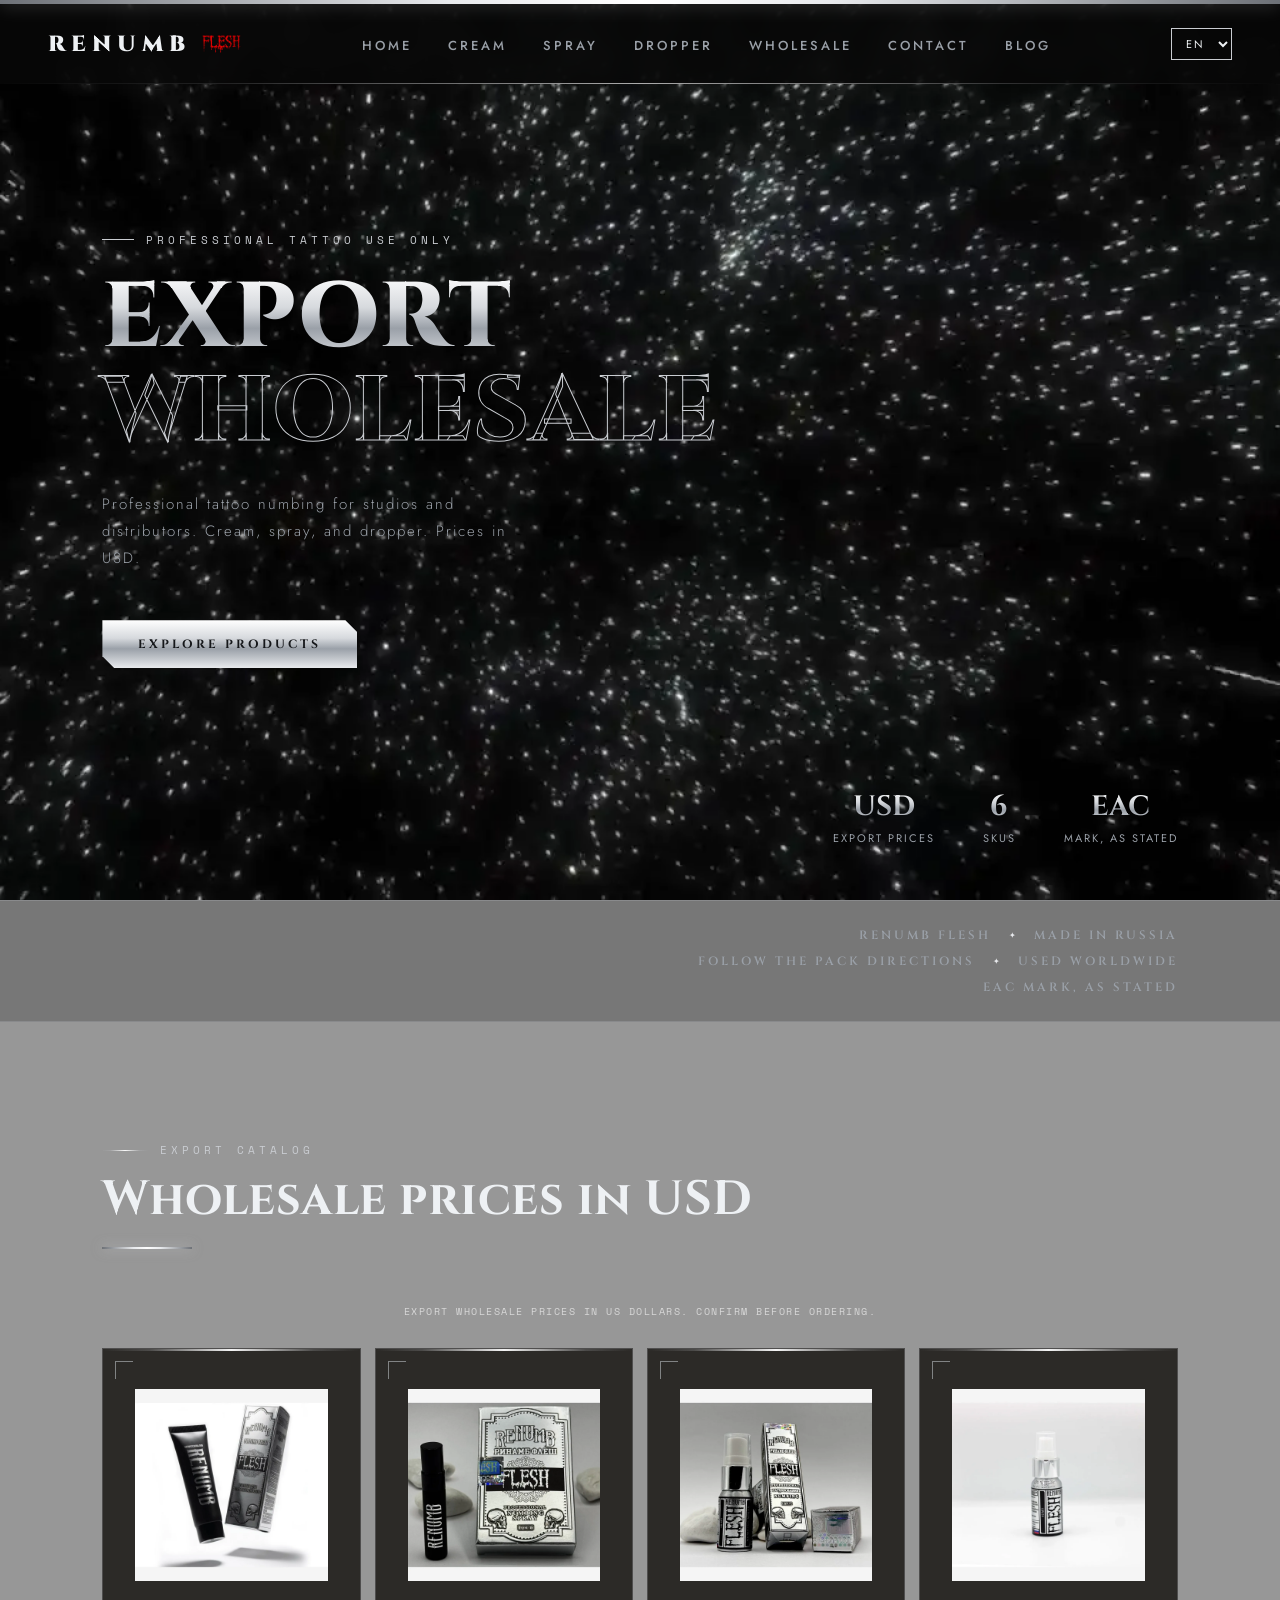
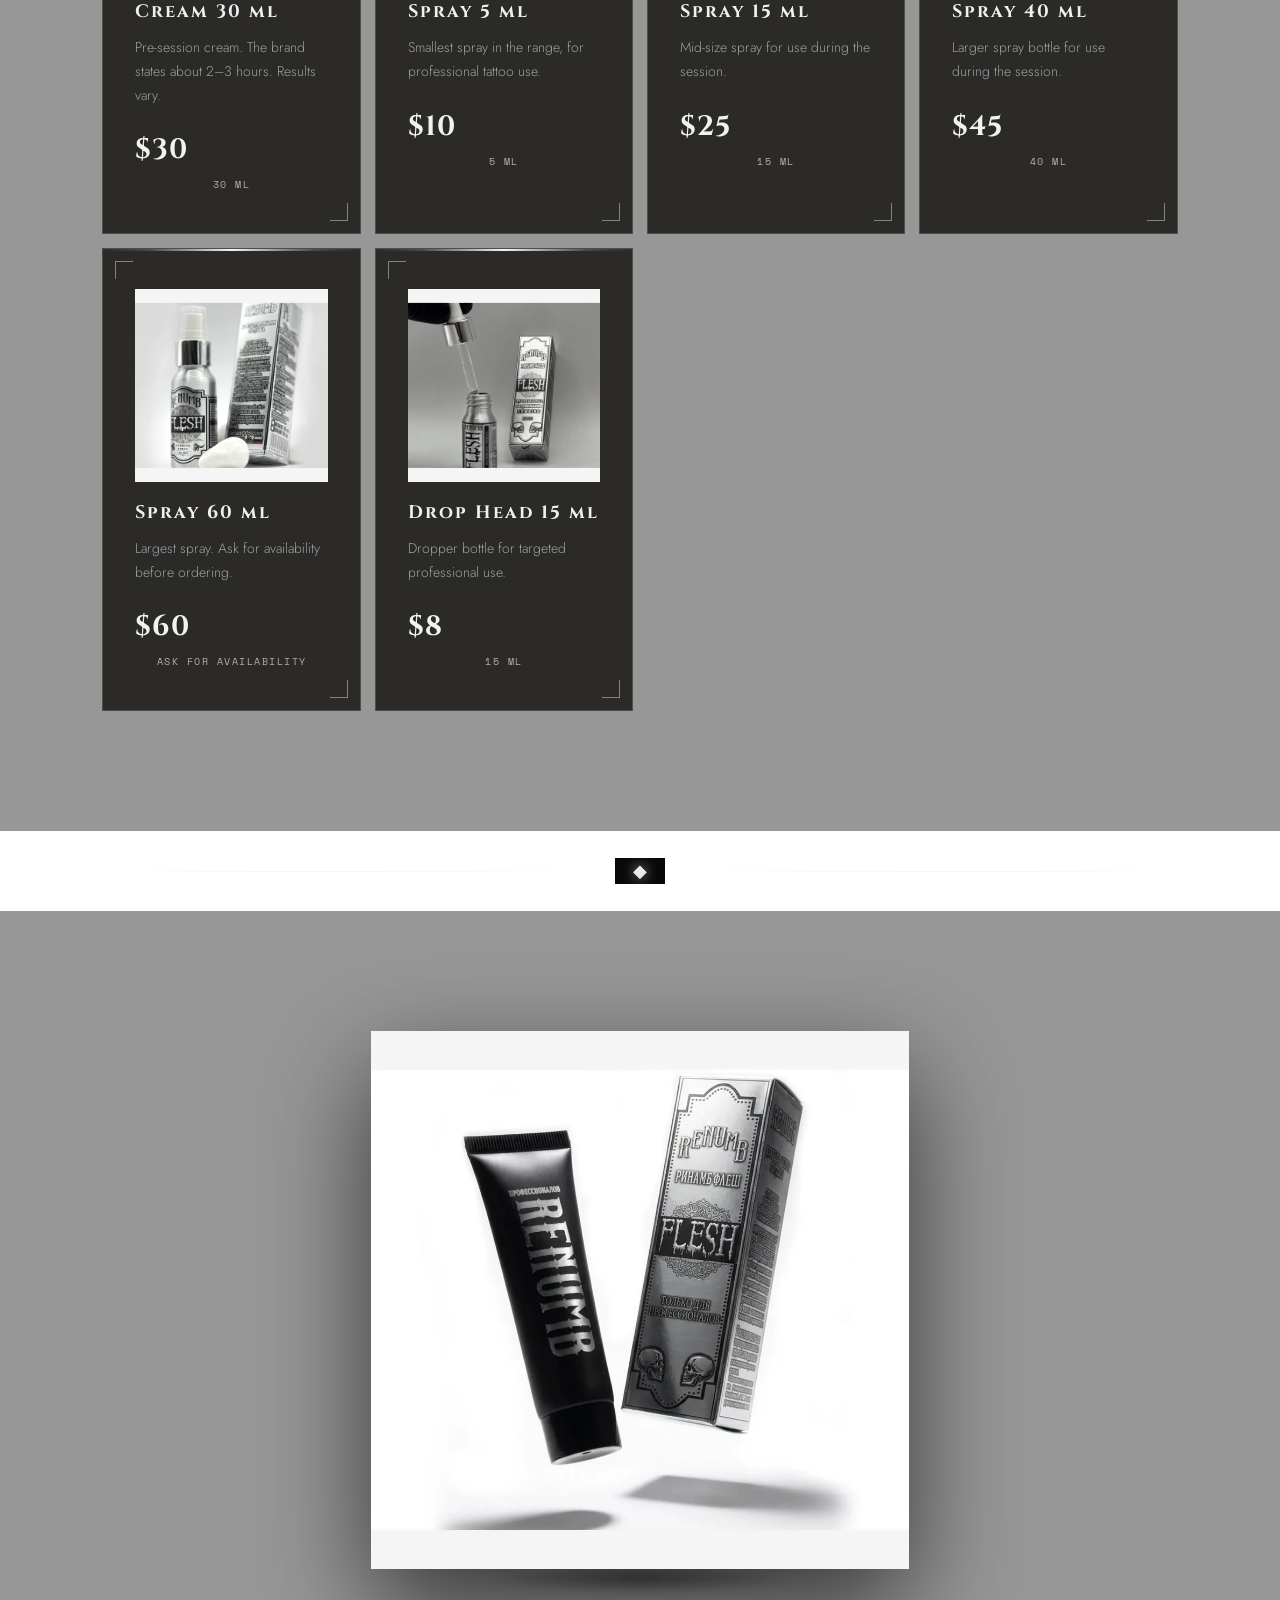
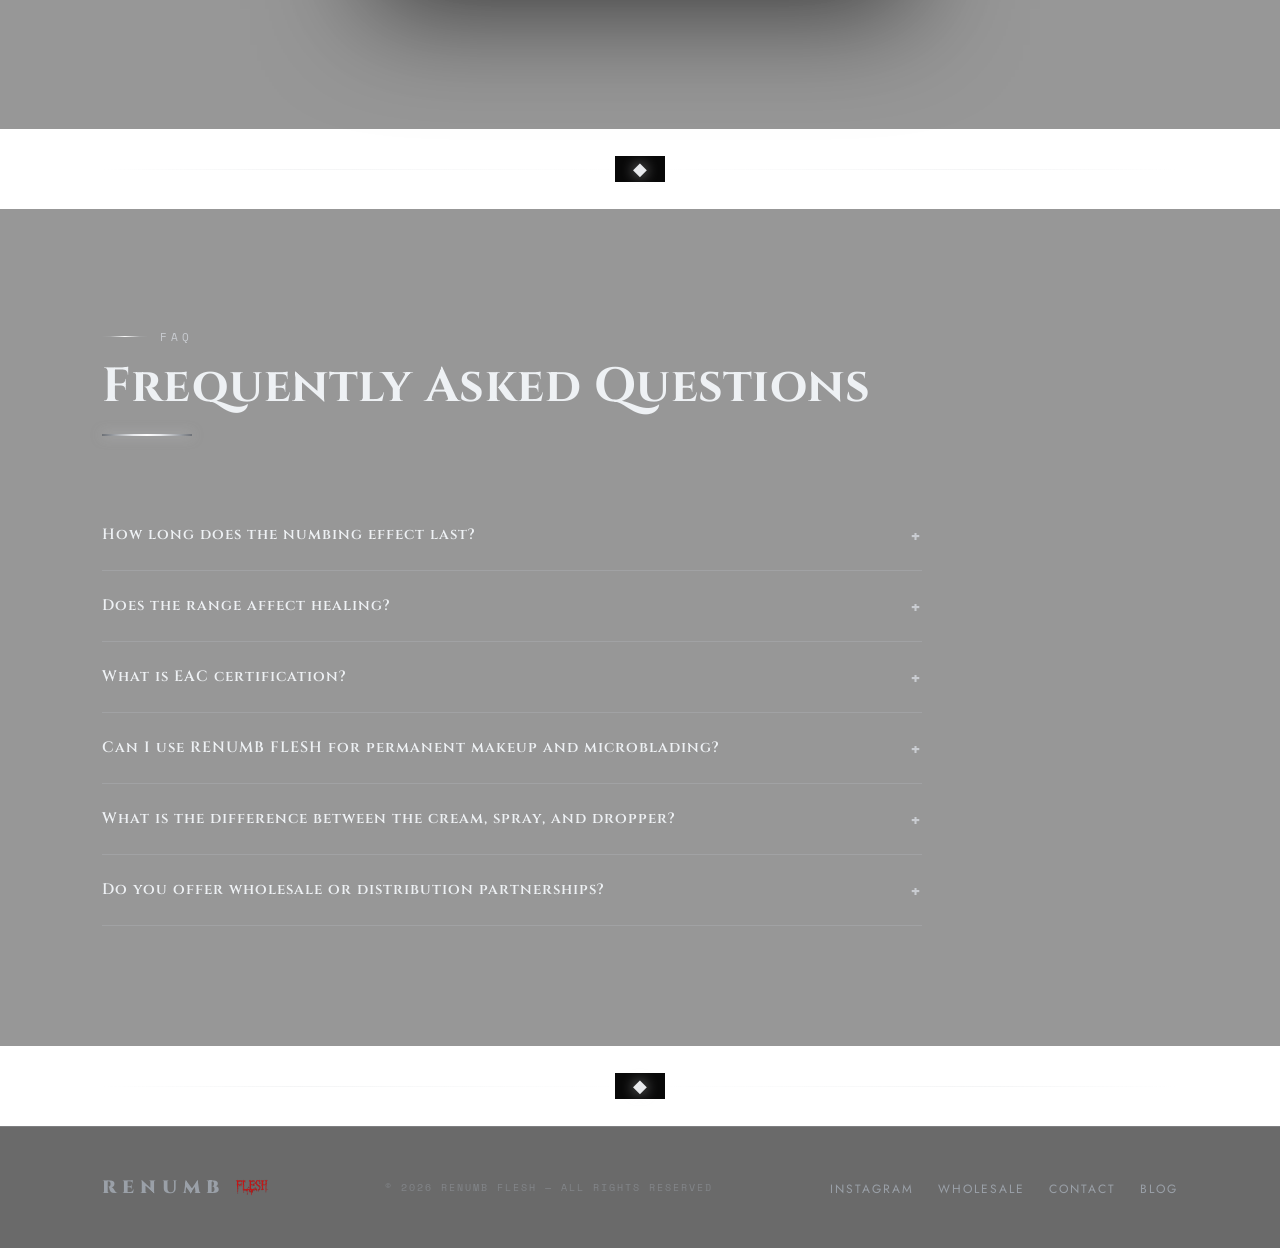
<file: index.html>
<!DOCTYPE html>
<html lang="en">
<head>
<meta charset="UTF-8">
<meta name="viewport" content="width=device-width, initial-scale=1.0">
<title>Export Wholesale — RENUMB FLESH Tattoo Numbing | USD</title>

<!-- SEO Meta Tags -->
<meta name="description" content="Export wholesale catalogue for RENUMB FLESH tattoo numbing. Cream, spray and dropper, with prices in US dollars for studios and distributors.">
<meta name="keywords" content="tattoo numbing cream, tattoo numbing spray, tattoo numbing dropper, RENUMB FLESH, professional tattoo numbing, EAC certified, tattoo anesthetic, permanent makeup numbing, microblading numbing, flesh-tattoo.com">
<meta name="robots" content="index, follow">
<meta name="author" content="RENUMB FLESH">
<link rel="canonical" href="https://flesh-tattoo.com/">

<!-- Open Graph / Social Media -->
<meta property="og:type" content="website">
<meta property="og:url" content="https://flesh-tattoo.com/">
<meta property="og:title" content="Export Wholesale — RENUMB FLESH Tattoo Numbing | USD">
<meta property="og:description" content="Export wholesale catalogue for studios and distributors. Cream, spray and dropper, priced in US dollars.">
<meta property="og:image" content="https://flesh-tattoo.com/og-image.webp">
<meta property="og:image:alt" content="RENUMB FLESH professional tattoo numbing — cream, spray and dropper">
<meta property="og:image:width" content="1200">
<meta property="og:image:height" content="630">
<meta property="og:site_name" content="RENUMB FLESH">
<meta property="og:locale" content="en_US">

<!-- Twitter Card -->
<meta name="twitter:card" content="summary_large_image">
<meta name="twitter:site" content="@renumbflesh">
<meta name="twitter:title" content="Professional Tattoo Numbing — Cream, Spray & Dropper | RENUMB FLESH">
<meta name="twitter:description" content="Professional-grade tattoo numbing. EAC certified, used worldwide.">
<meta name="twitter:image" content="https://flesh-tattoo.com/og-image.webp">

<!-- Google Search Console Verification (replace with your code) -->
<meta name="google-site-verification" content="YOUR_GOOGLE_VERIFICATION_CODE">

<!-- Fonts -->
<link rel="preconnect" href="https://fonts.googleapis.com">
<link rel="preconnect" href="https://fonts.gstatic.com" crossorigin>
<link href="https://fonts.googleapis.com/css2?family=Cinzel:wght@400;500;600;700;800;900&family=Jost:wght@300;400;500;600&family=Space+Mono&display=swap" rel="stylesheet">
<script src="translations.js"></script>

<!-- JSON-LD Structured Data -->
<script type="application/ld+json">
{
  "@context": "https://schema.org",
  "@graph": [
    {
      "@type": "Organization",
      "@id": "https://flesh-tattoo.com/#organization",
      "name": "RENUMB FLESH",
      "url": "https://flesh-tattoo.com",
      "logo": {
        "@type": "ImageObject",
        "url": "https://flesh-tattoo.com/flesh-logo.webp"
      },
      "description": "Professional-grade tattoo numbing products. EAC certified. Cream, spray and dropper for tattoo artists worldwide.",
      "contactPoint": {
        "@type": "ContactPoint",
        "contactType": "Customer Service",
        "email": "info@renumbflesh.com"
      },
      "sameAs": [
        "https://instagram.com/renumbflesh"
      ]
    },
    {
      "@type": "WebSite",
      "@id": "https://flesh-tattoo.com/#website",
      "url": "https://flesh-tattoo.com",
      "name": "RENUMB FLESH",
      "publisher": {"@id": "https://flesh-tattoo.com/#organization"},
      "potentialAction": {
        "@type": "SearchAction",
        "target": "https://flesh-tattoo.com/blog.html?q={search_term_string}",
        "query-input": "required name=search_term_string"
      }
    },
    {
      "@type": "FAQPage",
      "mainEntity": [
        {
          "@type": "Question",
          "name": "How long does the numbing effect last?",
          "acceptedAnswer": {
            "@type": "Answer",
            "text": "The brand states about 2-3 hours for the pre-session cream. Results vary. This site does not publish a dose or a wait time."
          }
        },
        {
          "@type": "Question",
          "name": "Is RENUMB FLESH safe for healing?",
          "acceptedAnswer": {
            "@type": "Answer",
            "text": "The brand says the range is designed not to block healing. That is the manufacturer's aim, not a guarantee. The EAC mark is stated by the brand."
          }
        },
        {
          "@type": "Question",
          "name": "What is EAC certification?",
          "acceptedAnswer": {
            "@type": "Answer",
            "text": "EAC (Eurasian Conformity) is a mandatory certification mark for products sold in the Eurasian Economic Union, confirming safety and compliance with technical regulations."
          }
        },
        {
          "@type": "Question",
          "name": "Can I use RENUMB FLESH for permanent makeup and microblading?",
          "acceptedAnswer": {
            "@type": "Answer",
            "text": "The Drop Head 15 ml is the targeted bottle. Follow the directions printed on its packaging."
          }
        },
        {
          "@type": "Question",
          "name": "What is the difference between the cream, spray, and dropper?",
          "acceptedAnswer": {
            "@type": "Answer",
            "text": "The cream is the pre-session product. The spray is for during the session, in 5, 15, 40 and 60 ml. The Drop Head is the 15 ml dropper."
          }
        },
        {
          "@type": "Question",
          "name": "Do you offer wholesale or distribution partnerships?",
          "acceptedAnswer": {
            "@type": "Answer",
            "text": "Yes. We work with tattoo studios, distributors, and wholesalers worldwide. Contact us directly via the Contact page to discuss terms."
          }
        }
      ]
    },
    {
      "@type": "ItemList",
      "@id": "https://flesh-tattoo.com/#products",
      "name": "RENUMB FLESH Tattoo Numbing Range",
      "itemListElement": [
        {
          "@type": "ListItem",
          "position": 1,
          "item": {
            "@type": "Product",
            "name": "RENUMB FLESH Numbing Cream",
            "url": "https://flesh-tattoo.com/cream.html",
            "image": "https://flesh-tattoo.com/sku-cream-30.webp",
            "description": "Pre-session cream, 30 ml. Export price 30 USD. The brand states about 2-3 hours. Results vary.",
            "brand": {
              "@type": "Brand",
              "name": "RENUMB FLESH"
            },
            "category": "Tattoo Numbing Products"
          }
        },
        {
          "@type": "ListItem",
          "position": 2,
          "item": {
            "@type": "Product",
            "name": "RENUMB FLESH Numbing Spray",
            "url": "https://flesh-tattoo.com/spray.html",
            "image": "https://flesh-tattoo.com/sku-spray-15.webp",
            "description": "During-session spray. 5 ml 10 USD, 15 ml 25 USD, 40 ml 45 USD, 60 ml 60 USD.",
            "brand": {
              "@type": "Brand",
              "name": "RENUMB FLESH"
            },
            "category": "Tattoo Numbing Products"
          }
        },
        {
          "@type": "ListItem",
          "position": 3,
          "item": {
            "@type": "Product",
            "name": "RENUMB FLESH Numbing Dropper",
            "url": "https://flesh-tattoo.com/dropper.html",
            "image": "https://flesh-tattoo.com/sku-dropper-15.webp",
            "description": "Drop Head 15 ml. Export price 8 USD. Follow the packaging.",
            "brand": {
              "@type": "Brand",
              "name": "RENUMB FLESH"
            },
            "category": "Tattoo Numbing Products"
          }
        }
      ]
    }
  ]
}
</script>

<style>
  *, *::before, *::after { margin: 0; padding: 0; box-sizing: border-box; }
  :root {
    --black: #080808;
    --deep: #101113;
    --amber: #c9ccd1;
    --amber-bright: #e8eaed;
    --amber-glow: #f4f5f7;
    --white: #eef1f4;
    --dim: #9aa0a8;
    --line: rgba(200,205,212,0.22);
    --metal: linear-gradient(180deg, #ffffff 0%, #d6d9dd 38%, #9aa0a8 60%, #e8eaed 100%);
  }
  html { scroll-behavior: smooth; }
  body {
    background: var(--black);
    color: var(--white);
    font-family: 'Jost', sans-serif;
    overflow-x: hidden;
  }

  nav {
    position: fixed; top: 0; left: 0; right: 0;
    z-index: 100;
    display: flex; align-items: center; justify-content: space-between;
    padding: 24px 48px;
    background: linear-gradient(to bottom, rgba(8,8,8,0.95), transparent);
  }
  .nav-logo {
    font-family: 'Cinzel', serif;
    font-size: 22px;
    font-weight: 900;
    letter-spacing: 6px;
    color: var(--white);
    text-decoration: none;
  }
  .nav-logo span { color: var(--amber-bright); }
  .nav-links {
    display: flex; gap: 36px; list-style: none;
  }
  .nav-links a {
    font-family: 'Jost', sans-serif;
    font-size: 13px;
    font-weight: 500;
    letter-spacing: 3px;
    text-transform: uppercase;
    color: var(--dim);
    text-decoration: none;
    transition: color 0.3s;
  }
  .nav-links a:hover { color: var(--amber-bright); }

  .nav-right {
    display: flex; align-items: center; gap: 16px;
  }
  select {
    background: transparent;
    border: 1px solid var(--amber);
    color: var(--white);
    font-family: 'Jost', sans-serif;
    font-size: 11px;
    padding: 6px 10px;
    cursor: pointer;
    letter-spacing: 2px;
  }
  select option {
    background: var(--black);
    color: var(--white);
  }

  /* Hamburger Button */
  .nav-hamburger {
    display: none;
    flex-direction: column;
    gap: 5px;
    cursor: pointer;
    padding: 8px;
    background: none;
    border: none;
    z-index: 102;
  }
  .nav-hamburger span {
    display: block;
    width: 24px;
    height: 2px;
    background: var(--white);
    transition: transform 0.3s, opacity 0.3s;
  }
  .nav-hamburger.is-open span:nth-child(1) { transform: translateY(7px) rotate(45deg); }
  .nav-hamburger.is-open span:nth-child(2) { opacity: 0; }
  .nav-hamburger.is-open span:nth-child(3) { transform: translateY(-7px) rotate(-45deg); }

  .hero {
    position: relative;
    min-height: 100vh;
    display: flex;
    align-items: center;
    overflow: hidden;
  }

  .hero video {
    position: absolute;
    inset: 0;
    width: 100%;
    height: 100%;
    object-fit: cover;
    z-index: 0;
  }

  .hero-overlay {
    position: absolute;
    inset: 0;
    background: linear-gradient(105deg, rgba(6,7,9,0.88) 0%, rgba(6,7,9,0.55) 40%, rgba(6,7,9,0.15) 68%, transparent 100%);
    z-index: 1;
  }

  .hero-bottom-fade {
    position: absolute;
    bottom: 0;
    left: 0;
    right: 0;
    height: 180px;
    background: linear-gradient(to top, #080808, transparent);
    z-index: 1;
  }

  .hero-content {
    position: relative;
    z-index: 2;
    padding: 0 8vw;
    max-width: 720px;
  }

  .hero-tag {
    font-family: 'Space Mono', monospace;
    font-size: 11px;
    letter-spacing: 4px;
    color: var(--amber);
    text-transform: uppercase;
    margin-bottom: 24px;
    display: flex;
    align-items: center;
    gap: 12px;
    opacity: 0;
    animation: fadeUp 0.8s 0.2s forwards;
  }
  .hero-tag::before {
    content: '';
    display: block;
    width: 32px;
    height: 1px;
    background: var(--amber);
  }

  .hero-title {
    font-family: 'Cinzel', serif;
    font-size: clamp(42px, 7.5vw, 92px);
    font-weight: 800;
    line-height: 1.02;
    letter-spacing: 1px;
    margin-bottom: 32px;
    opacity: 0;
    animation: fadeUp 0.8s 0.4s forwards;
  }
  .hero-title .line1 {
    display: block;
    background: var(--metal);
    -webkit-background-clip: text;
    background-clip: text;
    -webkit-text-fill-color: transparent;
    color: transparent;
  }
  .hero-title .line2 {
    display: block;
    color: transparent;
    -webkit-text-stroke: 1px var(--amber);
  }

  .hero-sub {
    font-size: 15px;
    font-weight: 300;
    letter-spacing: 2px;
    line-height: 1.8;
    color: var(--dim);
    max-width: 420px;
    margin-bottom: 48px;
    opacity: 0;
    animation: fadeUp 0.8s 0.6s forwards;
  }

  .hero-cta {
    display: flex;
    gap: 16px;
    align-items: center;
    opacity: 0;
    animation: fadeUp 0.8s 0.8s forwards;
  }

  .btn-primary {
    font-family: 'Cinzel', serif;
    font-size: 12px;
    font-weight: 700;
    letter-spacing: 3px;
    text-transform: uppercase;
    padding: 16px 36px;
    background: var(--metal);
    color: #15171a;
    border: none;
    text-decoration: none;
    position: relative;
    overflow: hidden;
    transition: all 0.3s;
    clip-path: polygon(0 0, calc(100% - 12px) 0, 100% 12px, 100% 100%, 12px 100%, 0 calc(100% - 12px));
    cursor: pointer;
  }
  .btn-primary::before {
    content: '';
    position: absolute;
    inset: 0;
    background: var(--amber-glow);
    transform: translateX(-100%);
    transition: transform 0.4s;
  }
  .btn-primary:hover::before { transform: translateX(0); }
  .btn-primary span { position: relative; z-index: 1; }

  .hero-stats {
    position: absolute;
    bottom: 52px;
    right: 8vw;
    z-index: 2;
    display: flex;
    gap: 48px;
    opacity: 0;
    animation: fadeUp 0.8s 1s forwards;
  }
  .stat { text-align: center; }
  .stat-num {
    font-family: 'Cinzel', serif;
    font-size: 28px;
    font-weight: 700;
    color: var(--amber-bright);
    display: block;
  }
  .stat-label {
    font-size: 11px;
    letter-spacing: 2px;
    color: var(--dim);
    text-transform: uppercase;
  }

  @keyframes fadeUp {
    from { opacity: 0; transform: translateY(30px); }
    to { opacity: 1; transform: translateY(0); }
  }

  .divider { height: 1px; background: linear-gradient(90deg, transparent, var(--amber), transparent); margin: 0; opacity: 0.4; }

  .section {
    padding: 120px 8vw;
  }
  .section-label {
    font-family: 'Space Mono', monospace;
    font-size: 11px;
    letter-spacing: 4px;
    color: var(--amber);
    text-transform: uppercase;
    margin-bottom: 16px;
    display: flex;
    align-items: center;
    gap: 12px;
  }
  .section-label::before {
    content: '';
    display: block;
    width: 24px;
    height: 1px;
    background: var(--amber);
  }
  .section-title {
    font-family: 'Cinzel', serif;
    font-size: clamp(26px, 4vw, 48px);
    font-weight: 700;
    margin-bottom: 64px;
    line-height: 1.1;
  }
  .section-title em { font-style: normal; color: var(--amber-bright); }

  .products-grid {
    display: grid;
    grid-template-columns: repeat(auto-fit, minmax(260px, 1fr));
    gap: 2px;
  }
  .product-card {
    background: var(--deep);
    border: 1px solid var(--line);
    padding: 40px 32px;
    position: relative;
    overflow: hidden;
    transition: border-color 0.3s, transform 0.3s;
    cursor: pointer;
  }
  .product-card::before {
    content: '';
    position: absolute;
    top: 0;
    left: 0;
    right: 0;
    height: 2px;
    background: linear-gradient(90deg, transparent, var(--amber-bright), transparent);
    transform: scaleX(0);
    transition: transform 0.4s;
  }
  .product-card:hover::before { transform: scaleX(1); }
  .product-card:hover {
    border-color: rgba(200,205,212,0.5);
    transform: translateY(-4px);
  }

  .product-num {
    font-family: 'Space Mono', monospace;
    font-size: 11px;
    color: var(--amber);
    letter-spacing: 3px;
    margin-bottom: 24px;
  }
  .product-icon {
    font-size: 32px;
    margin-bottom: 20px;
    display: block;
  }
  .product-name {
    font-family: 'Cinzel', serif;
    font-size: 18px;
    font-weight: 700;
    margin-bottom: 12px;
    letter-spacing: 2px;
  }
  .product-desc {
    font-size: 14px;
    line-height: 1.7;
    color: var(--dim);
    font-weight: 300;
    margin-bottom: 24px;
  }
  .product-tag {
    display: inline-block;
    font-family: 'Space Mono', monospace;
    font-size: 10px;
    letter-spacing: 2px;
    color: var(--amber);
    border: 1px solid var(--amber);
    padding: 4px 12px;
    text-transform: uppercase;
  }

  /* FAQ Section */
  .faq-list { max-width: 820px; }
  .faq-item {
    border-bottom: 1px solid var(--line);
  }
  .faq-q {
    width: 100%;
    background: none;
    border: none;
    color: var(--white);
    font-family: 'Cinzel', serif;
    font-size: 15px;
    font-weight: 600;
    letter-spacing: 1px;
    text-align: left;
    padding: 22px 0;
    cursor: pointer;
    display: flex;
    justify-content: space-between;
    align-items: center;
    gap: 16px;
    transition: color 0.3s;
  }
  .faq-q:hover { color: var(--amber-bright); }
  .faq-q::after {
    content: '+';
    font-family: 'Space Mono', monospace;
    font-size: 18px;
    color: var(--amber);
    flex-shrink: 0;
    transition: transform 0.3s;
  }
  .faq-item.open .faq-q::after { transform: rotate(45deg); }
  .faq-a {
    max-height: 0;
    overflow: hidden;
    transition: max-height 0.4s ease;
  }
  .faq-item.open .faq-a { max-height: 300px; }
  .faq-a p {
    font-size: 15px;
    line-height: 1.8;
    color: var(--dim);
    font-weight: 300;
    padding-bottom: 22px;
  }

  footer {
    border-top: 1px solid var(--line);
    padding: 48px 8vw;
    display: flex;
    align-items: center;
    justify-content: space-between;
  }
  .footer-logo {
    font-family: 'Cinzel', serif;
    font-size: 18px;
    font-weight: 900;
    letter-spacing: 6px;
    color: var(--dim);
  }
  .footer-logo span { color: var(--amber); }
  .footer-copy {
    font-family: 'Space Mono', monospace;
    font-size: 10px;
    letter-spacing: 2px;
    color: rgba(154,160,168,0.5);
    text-transform: uppercase;
  }
  .footer-links { display: flex; gap: 24px; list-style: none; }
  .footer-links a {
    font-size: 12px;
    letter-spacing: 2px;
    color: var(--dim);
    text-decoration: none;
    text-transform: uppercase;
    transition: color 0.3s;
  }
  .footer-links a:hover { color: var(--amber-bright); }

  .reveal {
    opacity: 0;
    transform: translateY(40px);
    transition: opacity 0.7s, transform 0.7s;
  }
  .reveal.visible {
    opacity: 1;
    transform: translateY(0);
  }

  /* ============================================================
     MOBILE RESPONSIVE
     ============================================================ */
  @media (max-width: 768px) {
    nav { padding: 16px 20px; }
    .nav-hamburger { display: flex; }
    .nav-links {
      position: fixed;
      top: 0; left: 0; right: 0; bottom: 0;
      background: rgba(8,8,8,0.97);
      flex-direction: column;
      justify-content: center;
      align-items: center;
      gap: 40px;
      z-index: 101;
      transform: translateX(100%);
      transition: transform 0.35s ease;
      display: flex !important;
    }
    .nav-links.mobile-open { transform: translateX(0); }
    .nav-links a { font-size: 20px !important; letter-spacing: 4px !important; color: var(--white) !important; }
    .hero-content { padding: 0 20px; max-width: 100%; }
    .hero-sub { letter-spacing: 1px; max-width: 100%; }
    .hero-stats { display: none; }
    .hero-cta { flex-wrap: wrap; }
    .section { padding: 70px 20px; }
    .section-title { margin-bottom: 40px; }
    .products-grid { grid-template-columns: 1fr; }
    footer { flex-direction: column; gap: 24px; text-align: center; padding: 36px 20px; }
    .footer-links { justify-content: center; flex-wrap: wrap; }
    .claims-wrap { padding: 22px 20px; }
    .claim { font-size: 10px; letter-spacing: 1.5px; }
    .claims-rows { align-items: center; text-align: center; }
    .claims-row { justify-content: center; flex-wrap: wrap; gap: 10px; }
    .faq-q { font-size: 13px; }
  }

  /* Hide video play overlay on mobile */
  video::-webkit-media-controls,
  video::-webkit-media-controls-panel,
  video::-webkit-media-controls-play-button,
  video::-webkit-media-controls-start-playback-button,
  video::-webkit-media-controls-overlay-play-button { display: none !important; }


  /* --- FLESH image logo --- */
  .nav-logo, .footer-logo { display: inline-flex; align-items: center; gap: 10px; }
  .nav-logo .flesh-img { height: 0.95em; width: auto; display: block; }
  .footer-logo .flesh-img { height: 0.95em; width: auto; display: block; opacity: 0.85; }

  /* ============================================================
     LUXE LAYER v2 — bold ornamental / metallic (RENUMB FLESH)
     ============================================================ */
  :root {
    --metal-line: linear-gradient(90deg, transparent, rgba(201,204,209,0.2) 18%, rgba(255,255,255,0.95) 50%, rgba(201,204,209,0.2) 82%, transparent);
    --metal-solid: linear-gradient(90deg, #6d7177, #e8eaed 35%, #ffffff 50%, #e8eaed 65%, #6d7177);
  }

  /* bold metallic bar pinned to very top of every page */
  body::before {
    content: '';
    position: fixed; top: 0; left: 0; right: 0;
    height: 4px; z-index: 999;
    background: var(--metal-solid);
    box-shadow: 0 0 18px rgba(232,234,237,0.45);
  }

  /* page texture so the dark isn't flat */
  body {
    background-color: var(--black);
    background-image:
      radial-gradient(130% 80% at 50% -10%, rgba(201,204,209,0.08), transparent 60%),
      radial-gradient(100% 60% at 50% 120%, rgba(201,204,209,0.05), transparent 60%);
    background-attachment: fixed;
  }

  /* push fixed nav below the top metal bar */
  nav {
    top: 4px !important;
    background: rgba(8,8,8,0.82) !important;
    backdrop-filter: blur(12px);
    -webkit-backdrop-filter: blur(12px);
  }
  nav::after {
    content: '';
    position: absolute; left: 0; right: 0; bottom: 0;
    height: 1px; background: var(--metal-line); opacity: 0.7;
  }
  .nav-center a, .nav-links a { position: relative; }
  .nav-center a::after, .nav-links a::after {
    content: ''; position: absolute; left: 0; right: 0; bottom: -6px;
    height: 1px; background: #fff; transform: scaleX(0); transform-origin: left;
    transition: transform 0.35s ease;
  }
  .nav-center a:hover::after, .nav-links a:hover::after { transform: scaleX(1); }

  /* BOLD ornamental divider */
  .divider {
    height: auto !important; background: none !important; opacity: 1 !important;
    position: relative; padding: 40px 0;
  }
  .divider::before {
    content: ''; position: absolute; left: 8vw; right: 8vw; top: 50%;
    height: 1px; background: var(--metal-line);
    box-shadow: 0 4px 0 -3px rgba(201,204,209,0.4), 0 -4px 0 -3px rgba(201,204,209,0.4);
  }
  .divider::after {
    content: '◆'; position: absolute; left: 50%; top: 50%;
    transform: translate(-50%,-50%); color: #e8eaed; font-size: 18px;
    background: var(--black); padding: 0 18px;
    text-shadow: 0 0 14px rgba(232,234,237,0.7);
  }

  /* section label rule -> metallic */
  .section-label::before { width: 46px !important; height: 1px !important; background: var(--metal-line) !important; }

  /* section titles: visible metallic underline */
  .section-title { letter-spacing: 0.5px; position: relative; padding-bottom: 22px; }
  .section-title::after {
    content: ''; position: absolute; left: 0; bottom: 0;
    width: 90px; height: 2px; background: var(--metal-solid);
    box-shadow: 0 0 12px rgba(232,234,237,0.5);
  }
  .section-title em { text-shadow: 0 0 16px rgba(232,234,237,0.35); }

  /* CARDS */
  .product-card {
    background: linear-gradient(180deg, rgba(201,204,209,0.06), rgba(0,0,0,0)), var(--deep);
    transition: border-color 0.3s, transform 0.3s, box-shadow 0.4s;
  }
  .product-card::before { background: var(--metal-line) !important; height: 2px !important; transform: scaleX(1) !important; }
  .product-card::after {
    content: ''; position: absolute; top: 12px; left: 12px;
    width: 18px; height: 18px;
    border-top: 1px solid rgba(201,204,209,0.55);
    border-left: 1px solid rgba(201,204,209,0.55);
    pointer-events: none;
  }
  .product-card .product-name::after {
    content: ''; position: absolute; bottom: 12px; right: 12px;
    width: 18px; height: 18px;
    border-bottom: 1px solid rgba(201,204,209,0.55);
    border-right: 1px solid rgba(201,204,209,0.55);
    pointer-events: none;
  }
  .product-card { overflow: visible; }
  .product-card:hover {
    transform: translateY(-6px);
    box-shadow: 0 22px 55px -22px rgba(0,0,0,0.9), inset 0 1px 0 rgba(255,255,255,0.18);
  }

  /* tags */
  .product-tag {
    background: linear-gradient(180deg, rgba(201,204,209,0.14), rgba(201,204,209,0.03));
    border-color: rgba(201,204,209,0.6) !important;
  }

  /* stats numbers: chrome gradient */
  .stat-num {
    background: var(--metal); -webkit-background-clip: text; background-clip: text;
    -webkit-text-fill-color: transparent; color: transparent;
  }

  footer { position: relative; z-index: 1; }

  /* ============================================================
     GLOBAL BACKGROUND VIDEO
     ============================================================ */
  .site-bg {
    position: fixed; inset: 0; z-index: -2; overflow: hidden;
    background: var(--black);
  }
  .site-bg video {
    position: absolute; inset: 0;
    width: 100%; height: 100%; object-fit: cover;
    pointer-events: none;
  }
  .site-bg::after {
    content: ''; position: absolute; inset: 0; z-index: -1;
    background: linear-gradient(180deg, rgba(8,8,8,0.72), rgba(8,8,8,0.82) 50%, rgba(8,8,8,0.9));
  }
  body { background: transparent !important; }
  .hero { background: transparent !important; }
  .hero > video { display: none !important; }
  .hero-overlay, .hero-bottom-fade { background: transparent !important; }
  .hero-video { background: transparent !important; }
  .hero-video > video { display: none !important; }
  .hero-video .hero-overlay { background: linear-gradient(105deg, rgba(6,7,9,0.7) 0%, rgba(6,7,9,0.25) 60%, transparent 100%) !important; }
  .section { background: rgba(8,8,8,0.42); backdrop-filter: blur(2px); }
  .product-card { background: rgba(13,11,7,0.78) !important; }
  .gallery-item { background: rgba(13,11,7,0.6) !important; }
  footer { background: rgba(8,8,8,0.6); }

  /* Claims */
  .claims-wrap {
    padding: 26px 8vw;
    background: rgba(8,8,8,0.55);
    border-top: 1px solid var(--line);
    border-bottom: 1px solid var(--line);
    display: flex;
    justify-content: flex-end;
  }
  .claims-rows {
    display: flex;
    flex-direction: column;
    align-items: flex-end;
    gap: 10px;
    text-align: right;
  }
  .claims-row {
    display: flex;
    align-items: center;
    gap: 18px;
    justify-content: flex-end;
  }
  .claim {
    font-family: 'Cinzel', serif;
    font-size: 12px;
    font-weight: 600;
    letter-spacing: 3px;
    text-transform: uppercase;
    color: var(--dim);
  }
  .claim-sep {
    font-size: 8px;
    color: var(--amber-bright);
  }

  /* Product price */
  .product-price {
    font-family: 'Cinzel', serif;
    font-size: 22px;
    font-weight: 700;
    letter-spacing: 1px;
    color: var(--white);
    margin: 14px 0 6px;
    display: block;
  }
  .product-price .cur { color: var(--amber-bright); font-size: 0.7em; vertical-align: super; margin-right: 2px; }
  .price-from {
    font-family: 'Space Mono', monospace;
    font-size: 10px; letter-spacing: 2px; text-transform: uppercase;
    color: var(--dim); margin-bottom: 10px; display:block;
  }
  .float-stage {
    position: relative;
    display: inline-block;
    animation: floatY 6s ease-in-out infinite;
  }
  .float-stage img {
    display: block;
    width: clamp(220px, 42vw, 560px);
    height: auto;
    filter: drop-shadow(0 40px 55px rgba(0,0,0,0.65));
  }
  .float-stage::after {
    content: '';
    position: absolute;
    left: 50%; bottom: -22px;
    width: 60%; height: 26px;
    transform: translateX(-50%);
    background: radial-gradient(ellipse at center, rgba(0,0,0,0.55), transparent 70%);
    filter: blur(6px);
    z-index: -1;
    animation: shadowPulse 6s ease-in-out infinite;
  }
  .float-showcase{
    text-align:center;
}
  @keyframes floatY { 0%,100% { transform: translateY(0); } 50% { transform: translateY(-18px); } }
  @keyframes shadowPulse { 0%,100% { opacity: 0.7; width: 60%; } 50% { opacity: 0.4; width: 50%; } }
  @media (prefers-reduced-motion: reduce) { .float-stage, .float-stage::after { animation: none; } }
</style>
<!-- Favicons & PWA -->
<link rel="icon" href="favicon.ico" sizes="any">
<link rel="icon" type="image/png" sizes="32x32" href="favicon-32.png">
<link rel="icon" type="image/png" sizes="16x16" href="favicon-16.png">
<link rel="apple-touch-icon" href="apple-touch-icon.png">
<link rel="manifest" href="site.webmanifest">
<meta name="theme-color" content="#080808">
<link rel="preload" as="image" href="site-bg-poster.webp">
<!-- Shared responsive + behaviour layer -->
<link rel="stylesheet" href="site.css">
<script src="site.js" defer></script>

<!-- hreflang cluster (audit pass) -->
<link rel="alternate" hreflang="x-default" href="https://flesh-tattoo.com/">
<link rel="alternate" hreflang="en" href="https://flesh-tattoo.com/">
<link rel="alternate" hreflang="ru" href="https://flesh-tattoo.com/?lang=ru">
<link rel="alternate" hreflang="es" href="https://flesh-tattoo.com/?lang=es">
<link rel="alternate" hreflang="tr" href="https://flesh-tattoo.com/?lang=tr">
<link rel="alternate" hreflang="pt" href="https://flesh-tattoo.com/?lang=pt">
<link rel="alternate" hreflang="fr" href="https://flesh-tattoo.com/?lang=fr">
<link rel="alternate" hreflang="de" href="https://flesh-tattoo.com/?lang=de">
<style>
.product-shot{width:100%;aspect-ratio:1/1;object-fit:contain;background:#f3f3f3;display:block;margin:0 0 18px;}
.product-price{font-family:'Cinzel',serif;font-size:28px;letter-spacing:1px;color:#fff;margin-top:14px;display:block;}
.price-note{display:block;margin-top:8px;font-family:'Space Mono',monospace;font-size:10px;letter-spacing:1.5px;text-transform:uppercase;color:rgba(255,255,255,.62);}
.sku-grid{display:grid;grid-template-columns:repeat(auto-fit,minmax(240px,1fr));gap:14px;}
.sku-grid .product-card{height:100%;}
</style>
</head>
<body>

<!-- Background Video -->
<div class="site-bg">
  <video autoplay muted loop playsinline webkit-playsinline preload="metadata" poster="site-bg-poster.webp">
    <source src="site-bg.mp4" type="video/mp4">
  </video>
</div>

<nav>
  <a href="index.html" class="nav-logo">RENUMB <img src="flesh-logo.webp" alt="FLESH" class="flesh-img" width="80" height="20" loading="eager"></a>
  <ul class="nav-links">
    <li><a href="index.html" data-i18n="home">Home</a></li>
    <li><a href="cream.html" data-i18n="cream">Cream</a></li>
    <li><a href="spray.html" data-i18n="spray">Spray</a></li>
    <li><a href="dropper.html" data-i18n="dropper">Dropper</a></li>
    <li><a href="wholesale.html" data-i18n="navWholesale">Wholesale</a></li>
    <li><a href="contact.html" data-i18n="navContact">Contact</a></li>
    <li><a href="blog.html" data-i18n="navBlog">Blog</a></li>
  </ul>
  <div class="nav-right">
    <select data-lang-select onchange="setLanguage(this.value)">
      <option value="en">EN</option>
      <option value="ru">РУ</option>
      <option value="es">ES</option>
      <option value="tr">TR</option>
      <option value="pt">PT</option>
      <option value="fr">FR</option>
      <option value="de">DE</option>
    </select>
    <button class="nav-hamburger" aria-label="Menu">
      <span></span><span></span><span></span>
    </button>
  </div>
</nav>

<section class="hero">
  <video muted loop playsinline preload="none" poster="hero-poster.webp">
    <source src="hero-bg.mp4" type="video/mp4">
  </video>
  <div class="hero-overlay"></div>
  <div class="hero-bottom-fade"></div>

  <div class="hero-content">
    <div class="hero-tag" data-i18n="proTattooUse">Professional Tattoo Use Only</div>
    <h1 class="hero-title">
      <span class="line1" data-i18n="heroLine1">EXPORT</span>
      <span class="line2" data-i18n="heroLine2">WHOLESALE</span>
    </h1>
    <p class="hero-sub" data-i18n="heroSub">Professional tattoo numbing for studios and distributors. Cream, spray, and dropper. Prices in USD.</p>
    <div class="hero-cta">
      <a href="#products" class="btn-primary"><span data-i18n="exploreProducts">Explore Products</span></a>
    </div>
  </div>

  <div class="hero-stats">
    <div class="stat">
      <span class="stat-num">USD</span>
      <span class="stat-label" data-i18n="statNumbing">Export prices</span>
    </div>
    <div class="stat">
      <span class="stat-num">6</span>
      <span class="stat-label" data-i18n="statTattoos">SKUs</span>
    </div>
    <div class="stat">
      <span class="stat-num">EAC</span>
      <span class="stat-label" data-i18n="statCertified">Mark, as stated</span>
    </div>
  </div>
</section>

<div class="claims-wrap">
  <div class="claims-rows">
    <div class="claims-row">
      <span class="claim" data-i18n="brandMark">RENUMB FLESH</span>
      <span class="claim-sep">✦</span>
      <span class="claim" data-i18n="madeInRussia">Made in Russia</span>
    </div>
    <div class="claims-row">
      <span class="claim" data-i18n="noEffectHealing">Follow the pack directions</span>
      <span class="claim-sep">✦</span>
      <span class="claim" data-i18n="usedWorldwide">Used Worldwide</span>
    </div>
    <div class="claims-row">
      <span class="claim" data-i18n="eacCertified">EAC Certified</span>
    </div>
  </div>
</div>

<section class="section" id="products">
  <div class="section-label reveal" data-i18n="productLine">Export catalog</div>
  <h2 class="section-title reveal"><span data-i18n="chooseProduct">Wholesale prices in USD</span></h2>
  <p class="price-note" style="text-align:center;margin:-10px auto 28px;max-width:720px;">Export wholesale prices in US dollars. Confirm before ordering.</p>

  <div class="products-grid sku-grid">
    <a href="cream.html" style="text-decoration:none;color:inherit;">
      <div class="product-card reveal">
        <img class="product-shot" src="sku-cream-30.webp" alt="RENUMB FLESH cream 30 ml tube and box">
        <h3 class="product-name">Cream 30 ml</h3>
        <p class="product-desc">Pre-session cream. The brand states about 2–3 hours. Results vary.</p>
        <span class="product-price">$30</span>
        <span class="price-note">30 ml</span>
      </div>
    </a>
    <a href="spray.html#spray-5" style="text-decoration:none;color:inherit;">
      <div class="product-card reveal">
        <img class="product-shot" src="sku-spray-5.webp" alt="RENUMB FLESH numbing spray 5 ml and box">
        <h3 class="product-name">Spray 5 ml</h3>
        <p class="product-desc">Smallest spray in the range, for professional tattoo use.</p>
        <span class="product-price">$10</span>
        <span class="price-note">5 ml</span>
      </div>
    </a>
    <a href="spray.html#spray-15" style="text-decoration:none;color:inherit;">
      <div class="product-card reveal">
        <img class="product-shot" src="sku-spray-15.webp" alt="RENUMB FLESH numbing spray 15 ml and box">
        <h3 class="product-name">Spray 15 ml</h3>
        <p class="product-desc">Mid-size spray for use during the session.</p>
        <span class="product-price">$25</span>
        <span class="price-note">15 ml</span>
      </div>
    </a>
    <a href="spray.html#spray-40" style="text-decoration:none;color:inherit;">
      <div class="product-card reveal">
        <img class="product-shot" src="sku-spray-40.webp" alt="RENUMB FLESH numbing spray 40 ml">
        <h3 class="product-name">Spray 40 ml</h3>
        <p class="product-desc">Larger spray bottle for use during the session.</p>
        <span class="product-price">$45</span>
        <span class="price-note">40 ml</span>
      </div>
    </a>
    <a href="spray.html#spray-60" style="text-decoration:none;color:inherit;">
      <div class="product-card reveal">
        <img class="product-shot" src="sku-spray-60.webp" alt="RENUMB FLESH numbing spray 60 ml and box">
        <h3 class="product-name">Spray 60 ml</h3>
        <p class="product-desc">Largest spray. Ask for availability before ordering.</p>
        <span class="product-price">$60</span>
        <span class="price-note">Ask for availability</span>
      </div>
    </a>
    <a href="dropper.html" style="text-decoration:none;color:inherit;">
      <div class="product-card reveal">
        <img class="product-shot" src="sku-dropper-15.webp" alt="RENUMB FLESH Drop Head 15 ml bottle and box">
        <h3 class="product-name">Drop Head 15 ml</h3>
        <p class="product-desc">Dropper bottle for targeted professional use.</p>
        <span class="product-price">$8</span>
        <span class="price-note">15 ml</span>
      </div>
    </a>
  </div>
</section>

<div class="divider"></div>

<section class="section float-showcase">
  <div class="float-stage">
    <img src="sku-cream-30.webp" alt="RENUMB FLESH cream 30 ml tube and box" loading="lazy">
  </div>
  <div style="margin-top:34px; text-align:center;">
    
    
  </div>
</section>

<div class="divider"></div>

<!-- FAQ Section -->
<section class="section" id="faq">
  <div class="section-label reveal" data-i18n="faqLabel">FAQ</div>
  <h2 class="section-title reveal"><span data-i18n="faqTitle">Frequently Asked Questions</span></h2>

  <div class="faq-list reveal">
    <div class="faq-item">
      <button class="faq-q" data-i18n="faq1q">How long does the numbing effect last?</button>
      <div class="faq-a"><p data-i18n="faq1a">The brand states about 2–3 hours for the pre-session cream. Results vary. The spray is the during-session product. This site does not publish a dose or a wait time.</p></div>
    </div>
    <div class="faq-item">
      <button class="faq-q" data-i18n="faq2q">Is RENUMB FLESH safe for healing?</button>
      <div class="faq-a"><p data-i18n="faq2a">The brand says the range is designed not to block healing. That is the manufacturer's aim, not a guarantee. The EAC mark is stated by the brand.</p></div>
    </div>
    <div class="faq-item">
      <button class="faq-q" data-i18n="faq3q">What is EAC certification?</button>
      <div class="faq-a"><p data-i18n="faq3a">EAC (Eurasian Conformity) is a mandatory certification mark for products sold in the Eurasian Economic Union, confirming safety and compliance with technical regulations.</p></div>
    </div>
    <div class="faq-item">
      <button class="faq-q" data-i18n="faq4q">Can I use RENUMB FLESH for permanent makeup and microblading?</button>
      <div class="faq-a"><p data-i18n="faq4a">The Drop Head 15 ml is the targeted bottle in this range. Follow the directions printed on its packaging.</p></div>
    </div>
    <div class="faq-item">
      <button class="faq-q" data-i18n="faq5q">What is the difference between the cream, spray, and dropper?</button>
      <div class="faq-a"><p data-i18n="faq5a">The cream is the pre-session product. The spray is for during the session, in 5, 15, 40 and 60 ml. The Drop Head is the 15 ml dropper. They are separate SKUs.</p></div>
    </div>
    <div class="faq-item">
      <button class="faq-q" data-i18n="faq6q">Do you offer wholesale or distribution partnerships?</button>
      <div class="faq-a"><p data-i18n="faq6a">Yes. We work with tattoo studios, distributors, and wholesalers worldwide. Contact us directly via the Contact page to discuss terms.</p></div>
    </div>
  </div>
</section>

<div class="divider"></div>

<footer>
  <div class="footer-logo">RENUMB <img src="flesh-logo.webp" alt="FLESH" class="flesh-img" width="80" height="20" loading="lazy"></div>
  <div class="footer-copy" data-i18n="copyright">© 2026 RENUMB FLESH — All Rights Reserved</div>
  <ul class="footer-links">
    <li><a href="#" data-i18n="instagram">Instagram</a></li>
    <li><a href="wholesale.html" data-i18n="navWholesale">Wholesale</a></li>
    <li><a href="contact.html" data-i18n="contact">Contact</a></li>
    <li><a href="blog.html" data-i18n="navBlog">Blog</a></li>
  </ul>
</footer>

<script>
// ============================================================
// Anti-Inspect Protection
// ============================================================
(function() {
  document.addEventListener('contextmenu', function(e) { e.preventDefault(); });
  document.addEventListener('keydown', function(e) {
    if (e.keyCode === 123) { e.preventDefault(); return false; }
    if (e.ctrlKey && e.shiftKey && (e.keyCode === 73 || e.keyCode === 74 || e.keyCode === 67)) {
      e.preventDefault(); return false;
    }
    if (e.ctrlKey && e.keyCode === 85) { e.preventDefault(); return false; }
  });
})();

// ============================================================
// Hamburger Menu
// ============================================================
(function() {
  var btn = document.querySelector('.nav-hamburger');
  var menu = document.querySelector('.nav-links') || document.querySelector('.nav-center');
  if (!btn || !menu) return;
  btn.addEventListener('click', function() {
    menu.classList.toggle('mobile-open');
    btn.classList.toggle('is-open');
  });
  menu.querySelectorAll('a').forEach(function(a) {
    a.addEventListener('click', function() {
      menu.classList.remove('mobile-open');
      btn.classList.remove('is-open');
    });
  });
})();

// ============================================================
// Scroll Reveal
// ============================================================
const reveals = document.querySelectorAll('.reveal');
const io = new IntersectionObserver(entries => {
  entries.forEach((e, i) => {
    if (e.isIntersecting) {
      setTimeout(() => e.target.classList.add('visible'), i * 80);
      io.unobserve(e.target);
    }
  });
}, { threshold: 0.1 });
reveals.forEach(el => io.observe(el));

// ============================================================
// FAQ Accordion
// ============================================================
document.querySelectorAll('.faq-q').forEach(function(btn) {
  btn.addEventListener('click', function() {
    var item = btn.closest('.faq-item');
    var isOpen = item.classList.contains('open');
    document.querySelectorAll('.faq-item').forEach(function(i) { i.classList.remove('open'); });
    if (!isOpen) item.classList.add('open');
  });
});
</script>

</body>
</html>
</file>
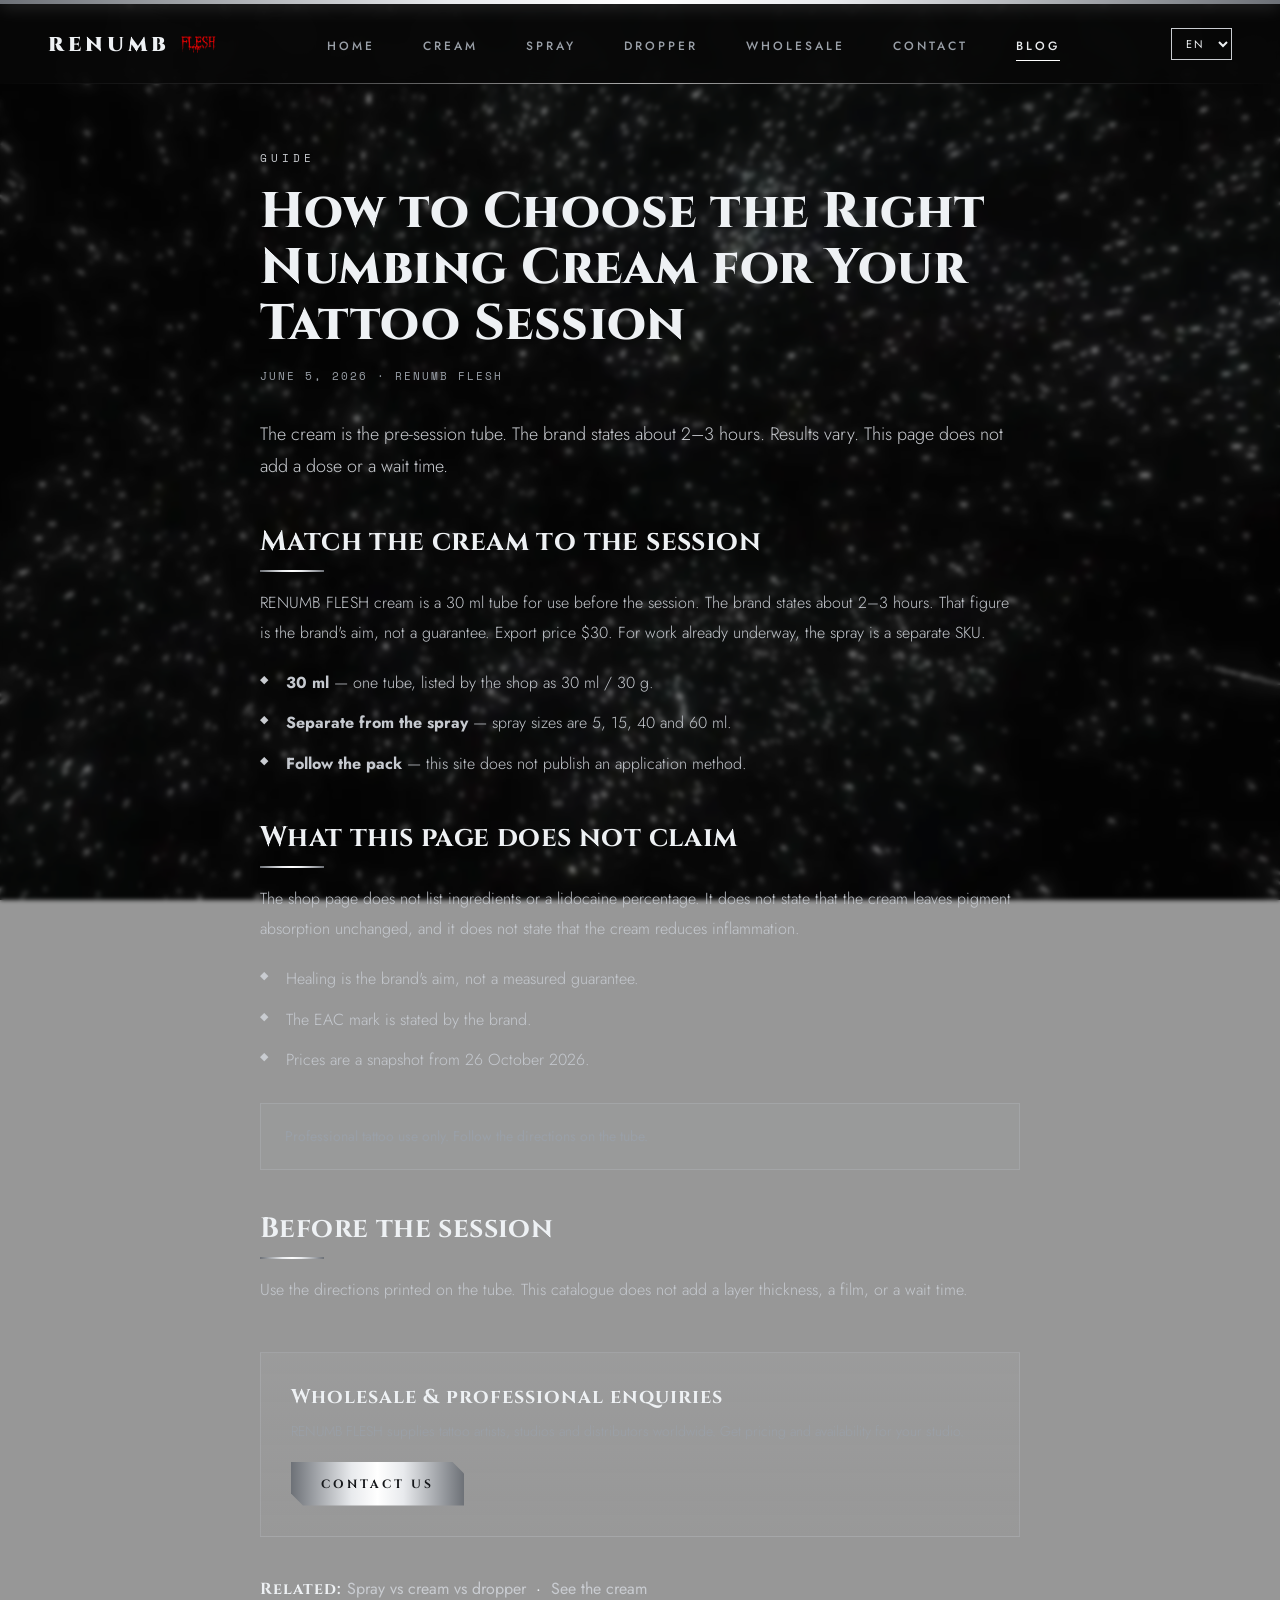
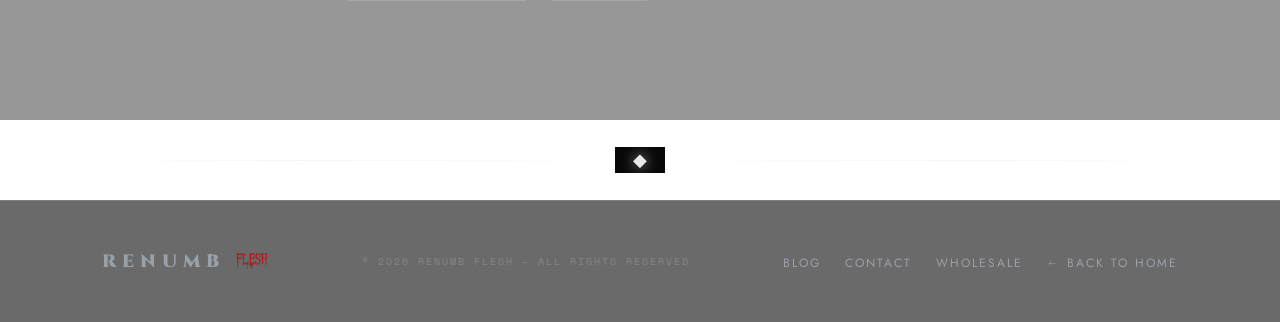
<file: blog-choosing-numbing-cream.html>
<!DOCTYPE html>
<html lang="en">
<head>
<meta charset="UTF-8">
<meta name="viewport" content="width=device-width, initial-scale=1.0">
<title>How to Choose the Right Tattoo Numbing Cream — RENUMB FLESH</title>
<meta name="description" content="A professional guide to choosing tattoo numbing cream by skin type, session length and placement — and how to apply it without affecting healing.">
<meta name="keywords" content="tattoo numbing, tattoo numbing cream, pre-procedure cream, RENUMB FLESH, EAC certified, professional tattoo numbing">
<meta name="robots" content="index, follow">
<meta name="author" content="RENUMB FLESH">
<link rel="canonical" href="https://flesh-tattoo.com/blog-choosing-numbing-cream.html">
<meta property="og:type" content="article">
<meta property="og:url" content="https://flesh-tattoo.com/blog-choosing-numbing-cream.html">
<meta property="og:title" content="How to Choose the Right Numbing Cream for Your Tattoo Session">
<meta property="og:description" content="A professional guide to choosing tattoo numbing cream by skin type, session length and placement — and how to apply it without affecting healing.">
<meta property="og:image" content="https://flesh-tattoo.com/og-image.webp">
<meta property="og:image:width" content="1200">
<meta property="og:image:height" content="630">
<meta property="og:site_name" content="RENUMB FLESH">
<meta property="og:locale" content="en_US">
<meta name="twitter:card" content="summary_large_image">
<meta name="twitter:title" content="How to Choose the Right Numbing Cream for Your Tattoo Session">
<meta name="twitter:description" content="A professional guide to choosing tattoo numbing cream by skin type, session length and placement — and how to apply it without affecting healing.">
<meta name="twitter:image" content="https://flesh-tattoo.com/og-image.webp">
<link rel="preconnect" href="https://fonts.googleapis.com">
<link rel="preconnect" href="https://fonts.gstatic.com" crossorigin>
<link href="https://fonts.googleapis.com/css2?family=Cinzel:wght@400;500;600;700;800;900&family=Jost:wght@300;400;500;600&family=Space+Mono&display=swap" rel="stylesheet">
<script src="translations.js"></script>
<script type="application/ld+json">
{
  "@context": "https://schema.org",
  "@type": "BlogPosting",
  "headline": "How to Choose the Right Numbing Cream for Your Tattoo Session",
  "description": "A professional guide to choosing tattoo numbing cream by skin type, session length and placement — and how to apply it without affecting healing.",
  "datePublished": "2026-06-05",
  "dateModified": "2026-06-19",
  "image": "https://flesh-tattoo.com/og-image.webp",
  "author": {
    "@type": "Organization",
    "name": "RENUMB FLESH"
  },
  "publisher": {
    "@type": "Organization",
    "name": "RENUMB FLESH",
    "logo": {
      "@type": "ImageObject",
      "url": "https://flesh-tattoo.com/icon-512.png"
    }
  },
  "mainEntityOfPage": {
    "@type": "WebPage",
    "@id": "https://flesh-tattoo.com/blog-choosing-numbing-cream.html"
  }
}
</script>
<style>
  *,*::before,*::after{margin:0;padding:0;box-sizing:border-box;}
  :root{--black:#080808;--deep:#101113;--amber:#c9ccd1;--amber-bright:#e8eaed;--white:#eef1f4;--dim:#9aa0a8;--line:rgba(200,205,212,0.22);}
  html{scroll-behavior:smooth;}
  body{background:var(--black);color:var(--white);font-family:'Jost',sans-serif;overflow-x:hidden;}
  nav{position:fixed;top:0;left:0;right:0;z-index:100;display:flex;align-items:center;justify-content:space-between;padding:24px 48px;background:linear-gradient(to bottom,rgba(8,8,8,0.95),transparent);}
  .nav-logo{font-family:'Cinzel',serif;font-size:20px;font-weight:900;letter-spacing:4px;color:var(--white);text-decoration:none;}
  .nav-logo span{color:var(--amber-bright);}
  .nav-center{display:flex;gap:48px;list-style:none;}
  .nav-center a{font-size:12px;font-weight:500;letter-spacing:3px;text-transform:uppercase;color:var(--dim);text-decoration:none;transition:color 0.3s;}
  .nav-center a:hover,.nav-center a.active{color:var(--amber-bright);}
  .nav-right{display:flex;align-items:center;gap:16px;}
  select{background:transparent;border:1px solid var(--amber);color:var(--white);font-family:'Jost',sans-serif;font-size:11px;padding:6px 10px;cursor:pointer;letter-spacing:2px;}
  select option{background:var(--black);color:var(--white);}
  .nav-hamburger{display:none;flex-direction:column;gap:5px;cursor:pointer;padding:8px;background:none;border:none;z-index:102;}
  .nav-hamburger span{display:block;width:24px;height:2px;background:var(--white);transition:transform 0.3s,opacity 0.3s;}
  .nav-hamburger.is-open span:nth-child(1){transform:translateY(7px) rotate(45deg);}
  .nav-hamburger.is-open span:nth-child(2){opacity:0;}
  .nav-hamburger.is-open span:nth-child(3){transform:translateY(-7px) rotate(-45deg);}
  .hero-blog{position:relative;width:100%;padding:160px 8vw 80px;overflow:hidden;}
  .hero-overlay{position:absolute;inset:0;background:linear-gradient(120deg,rgba(6,7,9,0.92) 0%,rgba(6,7,9,0.6) 50%,rgba(6,7,9,0.2) 100%);}
  .hero-content{position:relative;z-index:2;}
  .hero-tag{font-family:'Space Mono',monospace;font-size:11px;letter-spacing:4px;color:var(--amber);text-transform:uppercase;margin-bottom:20px;display:flex;align-items:center;gap:12px;}
  .hero-tag::before{content:'';display:block;width:32px;height:1px;background:var(--amber);}
  .hero-title{font-family:'Cinzel',serif;font-size:clamp(36px,6vw,80px);font-weight:900;letter-spacing:-1px;line-height:0.92;color:var(--white);margin-bottom:20px;}
  .hero-sub{font-size:16px;line-height:1.8;color:var(--dim);font-weight:300;max-width:480px;}
  .section{padding:80px 8vw 120px;}
  .divider{height:1px;background:linear-gradient(90deg,transparent,var(--amber),transparent);margin:0;opacity:0.4;}
  .blog-grid{display:grid;grid-template-columns:repeat(3,1fr);gap:40px;margin-top:64px;}
  .blog-card{border:1px solid var(--line);background:rgba(13,11,7,0.65);display:flex;flex-direction:column;transition:border-color 0.3s,transform 0.3s;}
  .blog-card:hover{border-color:rgba(201,204,209,0.5);transform:translateY(-4px);}
  .blog-card-img{width:100%;aspect-ratio:16/9;object-fit:cover;display:block;filter:grayscale(60%)brightness(0.8);transition:filter 0.5s;}
  .blog-card:hover .blog-card-img{filter:grayscale(20%)brightness(0.95);}
  .blog-card-img-placeholder{width:100%;aspect-ratio:16/9;background:linear-gradient(135deg,rgba(13,11,7,0.95) 0%,rgba(30,28,22,0.9) 100%);display:flex;align-items:center;justify-content:center;position:relative;overflow:hidden;}
  .blog-card-img-placeholder::before{content:'';position:absolute;inset:0;background:radial-gradient(60% 60% at 50% 50%,rgba(201,204,209,0.07),transparent);}
  .blog-card-img-placeholder .ph-icon{font-size:36px;color:rgba(201,204,209,0.22);position:relative;z-index:1;}
  .blog-card-body{padding:28px 28px 32px;display:flex;flex-direction:column;flex:1;}
  .blog-meta{display:flex;align-items:center;gap:16px;margin-bottom:14px;}
  .blog-date{font-family:'Space Mono',monospace;font-size:10px;letter-spacing:2px;text-transform:uppercase;color:var(--dim);}
  .blog-tag-pill{font-family:'Space Mono',monospace;font-size:9px;letter-spacing:2px;text-transform:uppercase;color:var(--black);background:var(--amber);padding:3px 8px;}
  .blog-card-title{font-family:'Cinzel',serif;font-size:18px;font-weight:700;line-height:1.3;color:var(--white);margin-bottom:14px;flex:1;}
  .blog-card-excerpt{font-size:14px;line-height:1.8;color:var(--dim);font-weight:300;margin-bottom:22px;}
  .blog-read-more{font-family:'Space Mono',monospace;font-size:11px;letter-spacing:2px;text-transform:uppercase;color:var(--amber-bright);text-decoration:none;display:inline-flex;align-items:center;gap:8px;transition:gap 0.3s;}
  .blog-read-more:hover{gap:14px;}
  .blog-read-more::after{content:'→';}
  .section-label{font-family:'Space Mono',monospace;font-size:11px;letter-spacing:4px;color:var(--amber);text-transform:uppercase;margin-bottom:10px;display:flex;align-items:center;gap:12px;}
  .section-label::before{content:'';display:block;width:24px;height:1px;background:var(--amber);}
  .cta-blog{margin-top:80px;padding:56px;border:1px solid var(--line);text-align:center;background:rgba(13,11,7,0.55);}
  .cta-blog h2{font-family:'Cinzel',serif;font-size:clamp(22px,3vw,38px);font-weight:900;margin-bottom:18px;}
  .cta-blog p{font-size:15px;color:var(--dim);line-height:1.8;margin-bottom:32px;max-width:480px;margin-left:auto;margin-right:auto;}
  .btn-cta{font-family:'Cinzel',serif;font-size:12px;font-weight:700;letter-spacing:3px;text-transform:uppercase;padding:16px 40px;background:linear-gradient(180deg,#fff,#9aa0a8);color:#15171a;border:none;cursor:pointer;text-decoration:none;display:inline-block;clip-path:polygon(0 0,calc(100% - 12px) 0,100% 12px,100% 100%,12px 100%,0 calc(100% - 12px));transition:transform 0.3s,box-shadow 0.3s;}
  .btn-cta:hover{transform:translateY(-2px);box-shadow:0 12px 30px -12px rgba(255,255,255,0.4);}
  footer{border-top:1px solid var(--line);padding:48px 8vw;display:flex;align-items:center;justify-content:space-between;}
  .footer-logo{font-family:'Cinzel',serif;font-size:18px;font-weight:900;letter-spacing:6px;color:var(--dim);}
  .footer-logo span{color:var(--amber);}
  .footer-copy{font-family:'Space Mono',monospace;font-size:10px;letter-spacing:2px;color:rgba(154,160,168,0.5);text-transform:uppercase;}
  .footer-links{display:flex;gap:24px;list-style:none;}
  .footer-links a{font-size:12px;letter-spacing:2px;color:var(--dim);text-decoration:none;text-transform:uppercase;transition:color 0.3s;}
  .footer-links a:hover{color:var(--amber-bright);}
  video::-webkit-media-controls,video::-webkit-media-controls-panel,video::-webkit-media-controls-play-button,video::-webkit-media-controls-start-playback-button,video::-webkit-media-controls-overlay-play-button{display:none!important;}
  @media(max-width:768px){
    nav{padding:16px 20px;}
    .nav-hamburger{display:flex;}
    .nav-center{position:fixed;top:0;left:0;right:0;bottom:0;background:rgba(8,8,8,0.97);flex-direction:column;justify-content:center;align-items:center;gap:40px;z-index:101;transform:translateX(100%);transition:transform 0.35s ease;display:flex!important;}
    .nav-center.mobile-open{transform:translateX(0);}
    .nav-center a{font-size:20px!important;letter-spacing:4px!important;color:var(--white)!important;}
    .hero-blog{padding:120px 20px 60px;}
    .section{padding:50px 20px 80px;}
    .blog-grid{grid-template-columns:1fr;gap:28px;}
    .cta-blog{padding:36px 20px;}
    footer{flex-direction:column;gap:24px;text-align:center;padding:36px 20px;}
    .footer-links{justify-content:center;flex-wrap:wrap;}
  }
  .nav-logo,.footer-logo{display:inline-flex;align-items:center;gap:10px;}
  .nav-logo .flesh-img{height:0.95em;width:auto;display:block;}
  .footer-logo .flesh-img{height:0.95em;width:auto;display:block;opacity:0.85;}
  :root{--metal-line:linear-gradient(90deg,transparent,rgba(201,204,209,0.2) 18%,rgba(255,255,255,0.95) 50%,rgba(201,204,209,0.2) 82%,transparent);--metal-solid:linear-gradient(90deg,#6d7177,#e8eaed 35%,#ffffff 50%,#e8eaed 65%,#6d7177);}
  body::before{content:'';position:fixed;top:0;left:0;right:0;height:4px;z-index:999;background:var(--metal-solid);box-shadow:0 0 18px rgba(232,234,237,0.45);}
  nav{top:4px!important;background:rgba(8,8,8,0.82)!important;backdrop-filter:blur(12px);-webkit-backdrop-filter:blur(12px);}
  nav::after{content:'';position:absolute;left:0;right:0;bottom:0;height:1px;background:var(--metal-line);opacity:0.7;}
  .nav-center a,.nav-links a{position:relative;}
  .nav-center a::after,.nav-links a::after{content:'';position:absolute;left:0;right:0;bottom:-6px;height:1px;background:#fff;transform:scaleX(0);transform-origin:left;transition:transform 0.35s ease;}
  .nav-center a:hover::after,.nav-links a:hover::after,.nav-center a.active::after{transform:scaleX(1);}
  .divider{height:auto!important;background:none!important;opacity:1!important;position:relative;padding:40px 0;}
  .divider::before{content:'';position:absolute;left:8vw;right:8vw;top:50%;height:1px;background:var(--metal-line);box-shadow:0 4px 0 -3px rgba(201,204,209,0.4),0 -4px 0 -3px rgba(201,204,209,0.4);}
  .divider::after{content:'◆';position:absolute;left:50%;top:50%;transform:translate(-50%,-50%);color:#e8eaed;font-size:18px;background:var(--black);padding:0 18px;text-shadow:0 0 14px rgba(232,234,237,0.7);}
  .section-label::before{width:46px!important;height:1px!important;background:var(--metal-line)!important;}
  .site-bg{position:fixed;inset:0;z-index:-2;overflow:hidden;background:var(--black);}
  .site-bg video{position:absolute;inset:0;width:100%;height:100%;object-fit:cover;pointer-events:none;}
  .site-bg::after{content:'';position:absolute;inset:0;z-index:-1;background:linear-gradient(180deg,rgba(8,8,8,0.72),rgba(8,8,8,0.82) 50%,rgba(8,8,8,0.9));}
  body{background:transparent!important;}
  .section{background:rgba(8,8,8,0.42);backdrop-filter:blur(2px);}
  footer{background:rgba(8,8,8,0.6);}
  .hero-blog{background:transparent;}
</style>
<link rel="icon" href="favicon.ico" sizes="any">
<link rel="icon" type="image/png" sizes="32x32" href="favicon-32.png">
<link rel="icon" type="image/png" sizes="16x16" href="favicon-16.png">
<link rel="apple-touch-icon" href="apple-touch-icon.png">
<link rel="manifest" href="site.webmanifest">
<meta name="theme-color" content="#080808">
<link rel="preload" as="image" href="site-bg-poster.webp">
<link rel="stylesheet" href="site.css">
<script src="site.js" defer></script>

<!-- hreflang cluster (audit pass) -->
<link rel="alternate" hreflang="x-default" href="https://flesh-tattoo.com/blog-choosing-numbing-cream.html">
<link rel="alternate" hreflang="en" href="https://flesh-tattoo.com/blog-choosing-numbing-cream.html">
<link rel="alternate" hreflang="ru" href="https://flesh-tattoo.com/blog-choosing-numbing-cream.html?lang=ru">
<link rel="alternate" hreflang="es" href="https://flesh-tattoo.com/blog-choosing-numbing-cream.html?lang=es">
<link rel="alternate" hreflang="tr" href="https://flesh-tattoo.com/blog-choosing-numbing-cream.html?lang=tr">
<link rel="alternate" hreflang="pt" href="https://flesh-tattoo.com/blog-choosing-numbing-cream.html?lang=pt">
<link rel="alternate" hreflang="fr" href="https://flesh-tattoo.com/blog-choosing-numbing-cream.html?lang=fr">
<link rel="alternate" hreflang="de" href="https://flesh-tattoo.com/blog-choosing-numbing-cream.html?lang=de">
<!-- Breadcrumb schema (audit pass) -->
<script type="application/ld+json">
{"@context": "https://schema.org", "@type": "BreadcrumbList", "itemListElement": [{"@type": "ListItem", "position": 1, "name": "Home", "item": "https://flesh-tattoo.com/"}, {"@type": "ListItem", "position": 2, "name": "Blog", "item": "https://flesh-tattoo.com/blog.html"}, {"@type": "ListItem", "position": 3, "name": "Choosing a Numbing Cream", "item": "https://flesh-tattoo.com/blog-choosing-numbing-cream.html"}]}
</script>
</head>
<body>
<div class="site-bg">
  <video autoplay muted loop playsinline webkit-playsinline preload="metadata" poster="site-bg-poster.webp">
    <source src="site-bg.mp4" type="video/mp4">
  </video>
</div>
<nav>
  <a href="index.html" class="nav-logo">RENUMB <img src="flesh-logo.webp" alt="FLESH" class="flesh-img" width="80" height="20" loading="eager"></a>
  <ul class="nav-center">
    <li><a href="index.html" data-i18n="home">Home</a></li>
    <li><a href="cream.html" data-i18n="cream">Cream</a></li>
    <li><a href="spray.html" data-i18n="spray">Spray</a></li>
    <li><a href="dropper.html" data-i18n="dropper">Dropper</a></li>
    <li><a href="wholesale.html" data-i18n="navWholesale">Wholesale</a></li>
    <li><a href="contact.html" data-i18n="navContact">Contact</a></li>
    <li><a href="blog.html" class="active" data-i18n="navBlog">Blog</a></li>
  </ul>
  <div class="nav-right">
    <select data-lang-select onchange="setLanguage(this.value)">
      <option value="en">EN</option><option value="ru">РУ</option><option value="es">ES</option><option value="tr">TR</option><option value="pt">PT</option><option value="fr">FR</option><option value="de">DE</option>
    </select>
    <button class="nav-hamburger" aria-label="Menu"><span></span><span></span><span></span></button>
  </div>
</nav>
<section class="section" style="padding-top:150px;">
  <article class="article">
    <div class="kicker">Guide</div>
    <h1>How to Choose the Right Numbing Cream for Your Tattoo Session</h1>
    <div class="meta">June 5, 2026 · RENUMB FLESH</div>
    <p class="lede">The cream is the pre-session tube. The brand states about 2–3 hours. Results vary. This page does not add a dose or a wait time.</p>
    
    <h2>Match the cream to the session</h2>
    <p>RENUMB FLESH cream is a 30 ml tube for use before the session. The brand states about 2–3 hours. That figure is the brand's aim, not a guarantee. Export price $30. For work already underway, the spray is a separate SKU.</p>
    <ul>
      <li><strong>30 ml</strong> — one tube, listed by the shop as 30 ml / 30 g.</li>
      <li><strong>Separate from the spray</strong> — spray sizes are 5, 15, 40 and 60 ml.</li>
      <li><strong>Follow the pack</strong> — this site does not publish an application method.</li>
    </ul>
    <h2>What this page does not claim</h2>
    <p>The shop page does not list ingredients or a lidocaine percentage. It does not state that the cream leaves pigment absorption unchanged, and it does not state that the cream reduces inflammation.</p>
    <ul>
      <li>Healing is the brand's aim, not a measured guarantee.</li>
      <li>The EAC mark is stated by the brand.</li>
      <li>Prices are a snapshot from 26 October 2026.</li>
    </ul>
    <div class="note">Professional tattoo use only. Follow the directions on the tube.</div>
    <h2>Before the session</h2>
    <p>Use the directions printed on the tube. This catalogue does not add a layer thickness, a film, or a wait time.</p>

    <div class="article-cta">
      <h3>Wholesale &amp; professional enquiries</h3>
      <p>RENUMB FLESH supplies tattoo artists, studios and distributors worldwide. Get pricing and availability for your studio.</p>
      <a class="rf-btn" href="contact.html">Contact us</a>
    </div>
    <div class="article-related">
      <strong style="color:#eef1f4;font-family:'Cinzel',serif;letter-spacing:1px;">Related:</strong>
      <a href="blog-spray-cream-dropper.html">Spray vs cream vs dropper</a> &nbsp;·&nbsp; <a href="cream.html">See the cream</a>
    </div>
  </article>
</section>
<div class="divider"></div>
<footer>
  <div class="footer-logo">RENUMB <img src="flesh-logo.webp" alt="FLESH" class="flesh-img" width="80" height="20" loading="lazy"></div>
  <div class="footer-copy" data-i18n="copyright">© 2026 RENUMB FLESH — All Rights Reserved</div>
  <ul class="footer-links">
    <li><a href="blog.html" data-i18n="navBlog">Blog</a></li>
    <li><a href="contact.html" data-i18n="navContact">Contact</a></li>
    <li><a href="wholesale.html" data-i18n="navWholesale">Wholesale</a></li>
    <li><a href="index.html" data-i18n="backToHome">← Back to Home</a></li>
  </ul>
</footer>
<script>
(function(){document.addEventListener('contextmenu',function(e){e.preventDefault();});document.addEventListener('keydown',function(e){if(e.keyCode===123){e.preventDefault();return false;}if(e.ctrlKey&&e.shiftKey&&(e.keyCode===73||e.keyCode===74||e.keyCode===67)){e.preventDefault();return false;}if(e.ctrlKey&&e.keyCode===85){e.preventDefault();return false;}});})();
(function(){var btn=document.querySelector('.nav-hamburger');var menu=document.querySelector('.nav-center')||document.querySelector('.nav-links');if(!btn||!menu)return;btn.addEventListener('click',function(){menu.classList.toggle('mobile-open');btn.classList.toggle('is-open');});menu.querySelectorAll('a').forEach(function(a){a.addEventListener('click',function(){menu.classList.remove('mobile-open');btn.classList.remove('is-open');});});})();
</script>
</body>
</html>
</file>
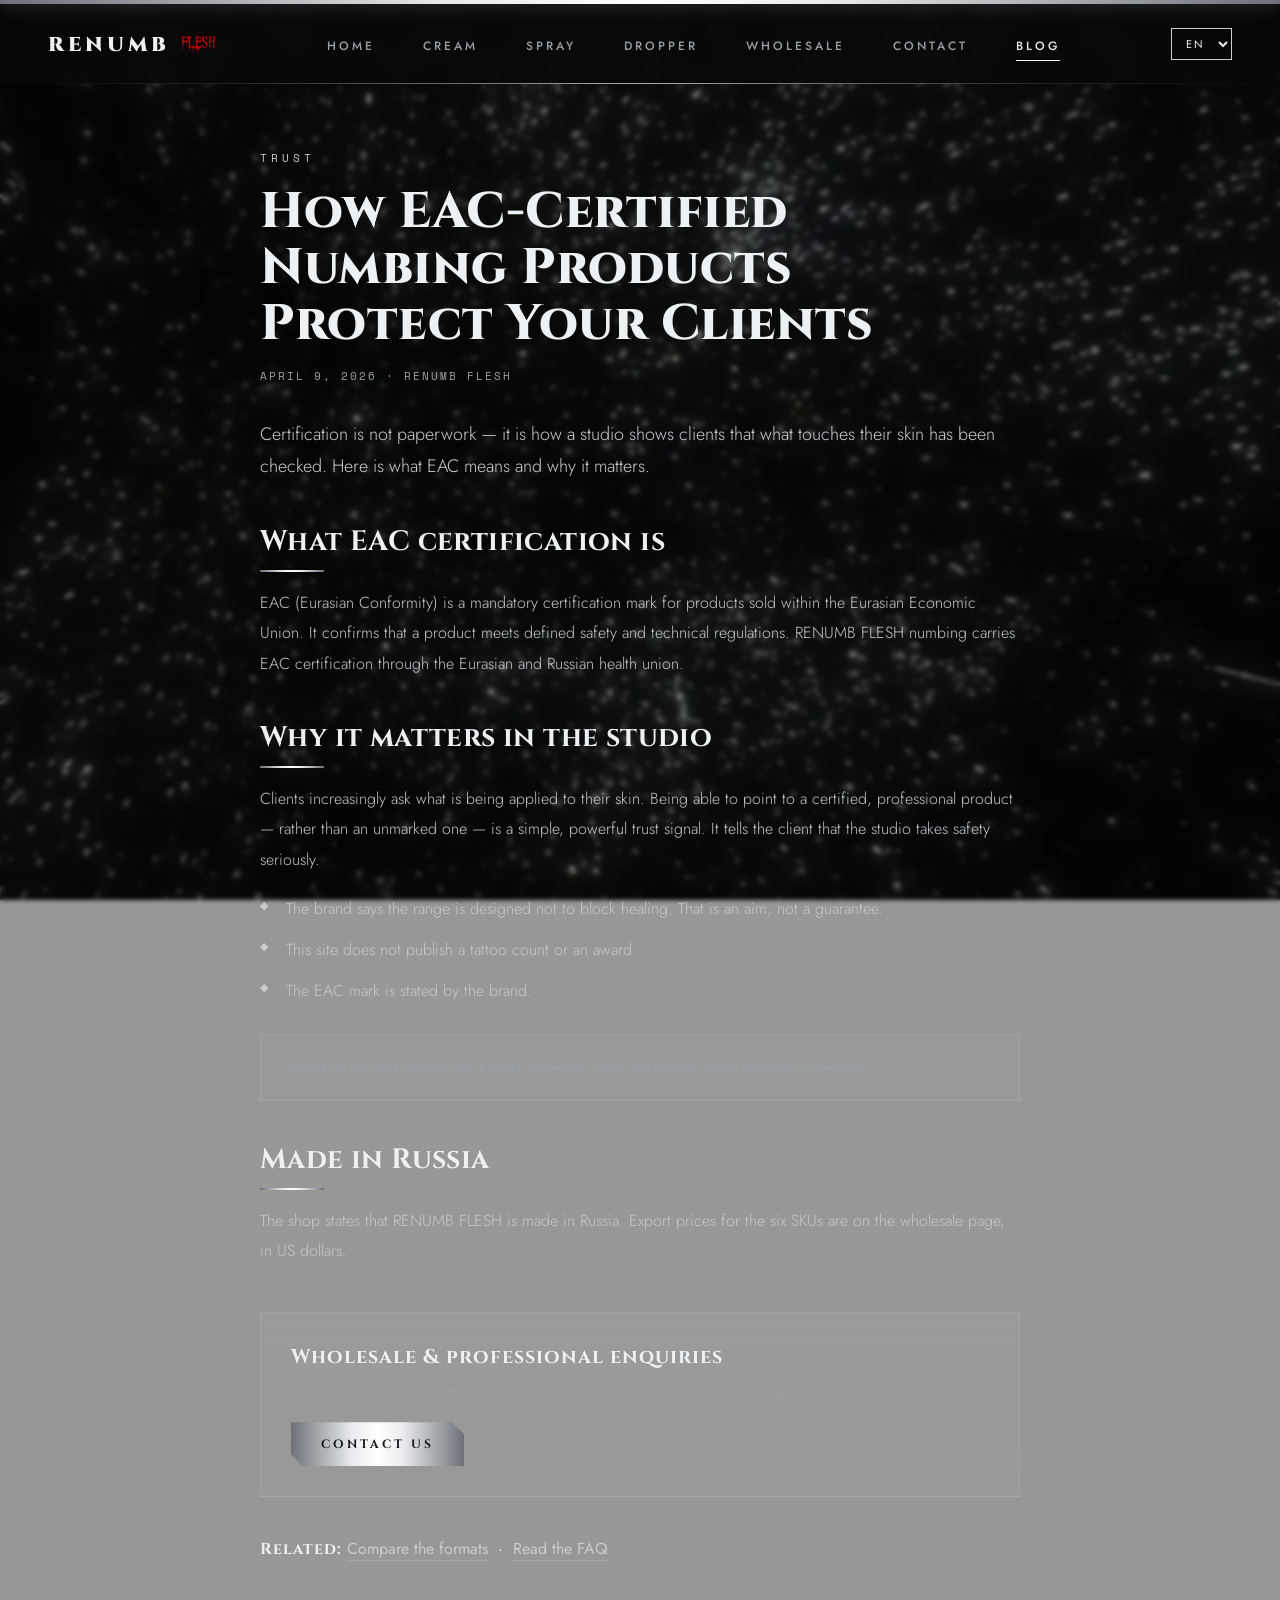
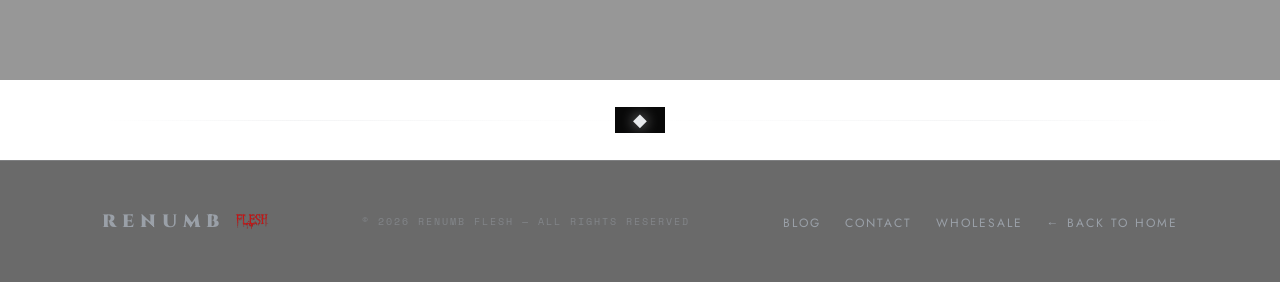
<file: blog-eac-certification.html>
<!DOCTYPE html>
<html lang="en">
<head>
<meta charset="UTF-8">
<meta name="viewport" content="width=device-width, initial-scale=1.0">
<title>How EAC-Certified Numbing Products Protect Your Clients — RENUMB FLESH</title>
<meta name="description" content="What EAC certification means, why it matters for tattoo studios, and how RENUMB FLESH builds safety and trust between artists and clients.">
<meta name="keywords" content="tattoo numbing, EAC certification, tattoo safety, professional numbing, RENUMB FLESH, EAC certified, professional tattoo numbing">
<meta name="robots" content="index, follow">
<meta name="author" content="RENUMB FLESH">
<link rel="canonical" href="https://flesh-tattoo.com/blog-eac-certification.html">
<meta property="og:type" content="article">
<meta property="og:url" content="https://flesh-tattoo.com/blog-eac-certification.html">
<meta property="og:title" content="How EAC-Certified Numbing Products Protect Your Clients">
<meta property="og:description" content="What EAC certification means, why it matters for tattoo studios, and how RENUMB FLESH builds safety and trust between artists and clients.">
<meta property="og:image" content="https://flesh-tattoo.com/og-image.webp">
<meta property="og:image:width" content="1200">
<meta property="og:image:height" content="630">
<meta property="og:site_name" content="RENUMB FLESH">
<meta property="og:locale" content="en_US">
<meta name="twitter:card" content="summary_large_image">
<meta name="twitter:title" content="How EAC-Certified Numbing Products Protect Your Clients">
<meta name="twitter:description" content="What EAC certification means, why it matters for tattoo studios, and how RENUMB FLESH builds safety and trust between artists and clients.">
<meta name="twitter:image" content="https://flesh-tattoo.com/og-image.webp">
<link rel="preconnect" href="https://fonts.googleapis.com">
<link rel="preconnect" href="https://fonts.gstatic.com" crossorigin>
<link href="https://fonts.googleapis.com/css2?family=Cinzel:wght@400;500;600;700;800;900&family=Jost:wght@300;400;500;600&family=Space+Mono&display=swap" rel="stylesheet">
<script src="translations.js"></script>
<script type="application/ld+json">
{
  "@context": "https://schema.org",
  "@type": "BlogPosting",
  "headline": "How EAC-Certified Numbing Products Protect Your Clients",
  "description": "What EAC certification means, why it matters for tattoo studios, and how RENUMB FLESH builds safety and trust between artists and clients.",
  "datePublished": "2026-04-09",
  "dateModified": "2026-06-19",
  "image": "https://flesh-tattoo.com/og-image.webp",
  "author": {
    "@type": "Organization",
    "name": "RENUMB FLESH"
  },
  "publisher": {
    "@type": "Organization",
    "name": "RENUMB FLESH",
    "logo": {
      "@type": "ImageObject",
      "url": "https://flesh-tattoo.com/icon-512.png"
    }
  },
  "mainEntityOfPage": {
    "@type": "WebPage",
    "@id": "https://flesh-tattoo.com/blog-eac-certification.html"
  }
}
</script>
<style>
  *,*::before,*::after{margin:0;padding:0;box-sizing:border-box;}
  :root{--black:#080808;--deep:#101113;--amber:#c9ccd1;--amber-bright:#e8eaed;--white:#eef1f4;--dim:#9aa0a8;--line:rgba(200,205,212,0.22);}
  html{scroll-behavior:smooth;}
  body{background:var(--black);color:var(--white);font-family:'Jost',sans-serif;overflow-x:hidden;}
  nav{position:fixed;top:0;left:0;right:0;z-index:100;display:flex;align-items:center;justify-content:space-between;padding:24px 48px;background:linear-gradient(to bottom,rgba(8,8,8,0.95),transparent);}
  .nav-logo{font-family:'Cinzel',serif;font-size:20px;font-weight:900;letter-spacing:4px;color:var(--white);text-decoration:none;}
  .nav-logo span{color:var(--amber-bright);}
  .nav-center{display:flex;gap:48px;list-style:none;}
  .nav-center a{font-size:12px;font-weight:500;letter-spacing:3px;text-transform:uppercase;color:var(--dim);text-decoration:none;transition:color 0.3s;}
  .nav-center a:hover,.nav-center a.active{color:var(--amber-bright);}
  .nav-right{display:flex;align-items:center;gap:16px;}
  select{background:transparent;border:1px solid var(--amber);color:var(--white);font-family:'Jost',sans-serif;font-size:11px;padding:6px 10px;cursor:pointer;letter-spacing:2px;}
  select option{background:var(--black);color:var(--white);}
  .nav-hamburger{display:none;flex-direction:column;gap:5px;cursor:pointer;padding:8px;background:none;border:none;z-index:102;}
  .nav-hamburger span{display:block;width:24px;height:2px;background:var(--white);transition:transform 0.3s,opacity 0.3s;}
  .nav-hamburger.is-open span:nth-child(1){transform:translateY(7px) rotate(45deg);}
  .nav-hamburger.is-open span:nth-child(2){opacity:0;}
  .nav-hamburger.is-open span:nth-child(3){transform:translateY(-7px) rotate(-45deg);}
  .hero-blog{position:relative;width:100%;padding:160px 8vw 80px;overflow:hidden;}
  .hero-overlay{position:absolute;inset:0;background:linear-gradient(120deg,rgba(6,7,9,0.92) 0%,rgba(6,7,9,0.6) 50%,rgba(6,7,9,0.2) 100%);}
  .hero-content{position:relative;z-index:2;}
  .hero-tag{font-family:'Space Mono',monospace;font-size:11px;letter-spacing:4px;color:var(--amber);text-transform:uppercase;margin-bottom:20px;display:flex;align-items:center;gap:12px;}
  .hero-tag::before{content:'';display:block;width:32px;height:1px;background:var(--amber);}
  .hero-title{font-family:'Cinzel',serif;font-size:clamp(36px,6vw,80px);font-weight:900;letter-spacing:-1px;line-height:0.92;color:var(--white);margin-bottom:20px;}
  .hero-sub{font-size:16px;line-height:1.8;color:var(--dim);font-weight:300;max-width:480px;}
  .section{padding:80px 8vw 120px;}
  .divider{height:1px;background:linear-gradient(90deg,transparent,var(--amber),transparent);margin:0;opacity:0.4;}
  .blog-grid{display:grid;grid-template-columns:repeat(3,1fr);gap:40px;margin-top:64px;}
  .blog-card{border:1px solid var(--line);background:rgba(13,11,7,0.65);display:flex;flex-direction:column;transition:border-color 0.3s,transform 0.3s;}
  .blog-card:hover{border-color:rgba(201,204,209,0.5);transform:translateY(-4px);}
  .blog-card-img{width:100%;aspect-ratio:16/9;object-fit:cover;display:block;filter:grayscale(60%)brightness(0.8);transition:filter 0.5s;}
  .blog-card:hover .blog-card-img{filter:grayscale(20%)brightness(0.95);}
  .blog-card-img-placeholder{width:100%;aspect-ratio:16/9;background:linear-gradient(135deg,rgba(13,11,7,0.95) 0%,rgba(30,28,22,0.9) 100%);display:flex;align-items:center;justify-content:center;position:relative;overflow:hidden;}
  .blog-card-img-placeholder::before{content:'';position:absolute;inset:0;background:radial-gradient(60% 60% at 50% 50%,rgba(201,204,209,0.07),transparent);}
  .blog-card-img-placeholder .ph-icon{font-size:36px;color:rgba(201,204,209,0.22);position:relative;z-index:1;}
  .blog-card-body{padding:28px 28px 32px;display:flex;flex-direction:column;flex:1;}
  .blog-meta{display:flex;align-items:center;gap:16px;margin-bottom:14px;}
  .blog-date{font-family:'Space Mono',monospace;font-size:10px;letter-spacing:2px;text-transform:uppercase;color:var(--dim);}
  .blog-tag-pill{font-family:'Space Mono',monospace;font-size:9px;letter-spacing:2px;text-transform:uppercase;color:var(--black);background:var(--amber);padding:3px 8px;}
  .blog-card-title{font-family:'Cinzel',serif;font-size:18px;font-weight:700;line-height:1.3;color:var(--white);margin-bottom:14px;flex:1;}
  .blog-card-excerpt{font-size:14px;line-height:1.8;color:var(--dim);font-weight:300;margin-bottom:22px;}
  .blog-read-more{font-family:'Space Mono',monospace;font-size:11px;letter-spacing:2px;text-transform:uppercase;color:var(--amber-bright);text-decoration:none;display:inline-flex;align-items:center;gap:8px;transition:gap 0.3s;}
  .blog-read-more:hover{gap:14px;}
  .blog-read-more::after{content:'→';}
  .section-label{font-family:'Space Mono',monospace;font-size:11px;letter-spacing:4px;color:var(--amber);text-transform:uppercase;margin-bottom:10px;display:flex;align-items:center;gap:12px;}
  .section-label::before{content:'';display:block;width:24px;height:1px;background:var(--amber);}
  .cta-blog{margin-top:80px;padding:56px;border:1px solid var(--line);text-align:center;background:rgba(13,11,7,0.55);}
  .cta-blog h2{font-family:'Cinzel',serif;font-size:clamp(22px,3vw,38px);font-weight:900;margin-bottom:18px;}
  .cta-blog p{font-size:15px;color:var(--dim);line-height:1.8;margin-bottom:32px;max-width:480px;margin-left:auto;margin-right:auto;}
  .btn-cta{font-family:'Cinzel',serif;font-size:12px;font-weight:700;letter-spacing:3px;text-transform:uppercase;padding:16px 40px;background:linear-gradient(180deg,#fff,#9aa0a8);color:#15171a;border:none;cursor:pointer;text-decoration:none;display:inline-block;clip-path:polygon(0 0,calc(100% - 12px) 0,100% 12px,100% 100%,12px 100%,0 calc(100% - 12px));transition:transform 0.3s,box-shadow 0.3s;}
  .btn-cta:hover{transform:translateY(-2px);box-shadow:0 12px 30px -12px rgba(255,255,255,0.4);}
  footer{border-top:1px solid var(--line);padding:48px 8vw;display:flex;align-items:center;justify-content:space-between;}
  .footer-logo{font-family:'Cinzel',serif;font-size:18px;font-weight:900;letter-spacing:6px;color:var(--dim);}
  .footer-logo span{color:var(--amber);}
  .footer-copy{font-family:'Space Mono',monospace;font-size:10px;letter-spacing:2px;color:rgba(154,160,168,0.5);text-transform:uppercase;}
  .footer-links{display:flex;gap:24px;list-style:none;}
  .footer-links a{font-size:12px;letter-spacing:2px;color:var(--dim);text-decoration:none;text-transform:uppercase;transition:color 0.3s;}
  .footer-links a:hover{color:var(--amber-bright);}
  video::-webkit-media-controls,video::-webkit-media-controls-panel,video::-webkit-media-controls-play-button,video::-webkit-media-controls-start-playback-button,video::-webkit-media-controls-overlay-play-button{display:none!important;}
  @media(max-width:768px){
    nav{padding:16px 20px;}
    .nav-hamburger{display:flex;}
    .nav-center{position:fixed;top:0;left:0;right:0;bottom:0;background:rgba(8,8,8,0.97);flex-direction:column;justify-content:center;align-items:center;gap:40px;z-index:101;transform:translateX(100%);transition:transform 0.35s ease;display:flex!important;}
    .nav-center.mobile-open{transform:translateX(0);}
    .nav-center a{font-size:20px!important;letter-spacing:4px!important;color:var(--white)!important;}
    .hero-blog{padding:120px 20px 60px;}
    .section{padding:50px 20px 80px;}
    .blog-grid{grid-template-columns:1fr;gap:28px;}
    .cta-blog{padding:36px 20px;}
    footer{flex-direction:column;gap:24px;text-align:center;padding:36px 20px;}
    .footer-links{justify-content:center;flex-wrap:wrap;}
  }
  .nav-logo,.footer-logo{display:inline-flex;align-items:center;gap:10px;}
  .nav-logo .flesh-img{height:0.95em;width:auto;display:block;}
  .footer-logo .flesh-img{height:0.95em;width:auto;display:block;opacity:0.85;}
  :root{--metal-line:linear-gradient(90deg,transparent,rgba(201,204,209,0.2) 18%,rgba(255,255,255,0.95) 50%,rgba(201,204,209,0.2) 82%,transparent);--metal-solid:linear-gradient(90deg,#6d7177,#e8eaed 35%,#ffffff 50%,#e8eaed 65%,#6d7177);}
  body::before{content:'';position:fixed;top:0;left:0;right:0;height:4px;z-index:999;background:var(--metal-solid);box-shadow:0 0 18px rgba(232,234,237,0.45);}
  nav{top:4px!important;background:rgba(8,8,8,0.82)!important;backdrop-filter:blur(12px);-webkit-backdrop-filter:blur(12px);}
  nav::after{content:'';position:absolute;left:0;right:0;bottom:0;height:1px;background:var(--metal-line);opacity:0.7;}
  .nav-center a,.nav-links a{position:relative;}
  .nav-center a::after,.nav-links a::after{content:'';position:absolute;left:0;right:0;bottom:-6px;height:1px;background:#fff;transform:scaleX(0);transform-origin:left;transition:transform 0.35s ease;}
  .nav-center a:hover::after,.nav-links a:hover::after,.nav-center a.active::after{transform:scaleX(1);}
  .divider{height:auto!important;background:none!important;opacity:1!important;position:relative;padding:40px 0;}
  .divider::before{content:'';position:absolute;left:8vw;right:8vw;top:50%;height:1px;background:var(--metal-line);box-shadow:0 4px 0 -3px rgba(201,204,209,0.4),0 -4px 0 -3px rgba(201,204,209,0.4);}
  .divider::after{content:'◆';position:absolute;left:50%;top:50%;transform:translate(-50%,-50%);color:#e8eaed;font-size:18px;background:var(--black);padding:0 18px;text-shadow:0 0 14px rgba(232,234,237,0.7);}
  .section-label::before{width:46px!important;height:1px!important;background:var(--metal-line)!important;}
  .site-bg{position:fixed;inset:0;z-index:-2;overflow:hidden;background:var(--black);}
  .site-bg video{position:absolute;inset:0;width:100%;height:100%;object-fit:cover;pointer-events:none;}
  .site-bg::after{content:'';position:absolute;inset:0;z-index:-1;background:linear-gradient(180deg,rgba(8,8,8,0.72),rgba(8,8,8,0.82) 50%,rgba(8,8,8,0.9));}
  body{background:transparent!important;}
  .section{background:rgba(8,8,8,0.42);backdrop-filter:blur(2px);}
  footer{background:rgba(8,8,8,0.6);}
  .hero-blog{background:transparent;}
</style>
<link rel="icon" href="favicon.ico" sizes="any">
<link rel="icon" type="image/png" sizes="32x32" href="favicon-32.png">
<link rel="icon" type="image/png" sizes="16x16" href="favicon-16.png">
<link rel="apple-touch-icon" href="apple-touch-icon.png">
<link rel="manifest" href="site.webmanifest">
<meta name="theme-color" content="#080808">
<link rel="preload" as="image" href="site-bg-poster.webp">
<link rel="stylesheet" href="site.css">
<script src="site.js" defer></script>

<!-- hreflang cluster (audit pass) -->
<link rel="alternate" hreflang="x-default" href="https://flesh-tattoo.com/blog-eac-certification.html">
<link rel="alternate" hreflang="en" href="https://flesh-tattoo.com/blog-eac-certification.html">
<link rel="alternate" hreflang="ru" href="https://flesh-tattoo.com/blog-eac-certification.html?lang=ru">
<link rel="alternate" hreflang="es" href="https://flesh-tattoo.com/blog-eac-certification.html?lang=es">
<link rel="alternate" hreflang="tr" href="https://flesh-tattoo.com/blog-eac-certification.html?lang=tr">
<link rel="alternate" hreflang="pt" href="https://flesh-tattoo.com/blog-eac-certification.html?lang=pt">
<link rel="alternate" hreflang="fr" href="https://flesh-tattoo.com/blog-eac-certification.html?lang=fr">
<link rel="alternate" hreflang="de" href="https://flesh-tattoo.com/blog-eac-certification.html?lang=de">
<!-- Breadcrumb schema (audit pass) -->
<script type="application/ld+json">
{"@context": "https://schema.org", "@type": "BreadcrumbList", "itemListElement": [{"@type": "ListItem", "position": 1, "name": "Home", "item": "https://flesh-tattoo.com/"}, {"@type": "ListItem", "position": 2, "name": "Blog", "item": "https://flesh-tattoo.com/blog.html"}, {"@type": "ListItem", "position": 3, "name": "EAC Certification", "item": "https://flesh-tattoo.com/blog-eac-certification.html"}]}
</script>
</head>
<body>
<div class="site-bg">
  <video autoplay muted loop playsinline webkit-playsinline preload="metadata" poster="site-bg-poster.webp">
    <source src="site-bg.mp4" type="video/mp4">
  </video>
</div>
<nav>
  <a href="index.html" class="nav-logo">RENUMB <img src="flesh-logo.webp" alt="FLESH" class="flesh-img" width="80" height="20" loading="eager"></a>
  <ul class="nav-center">
    <li><a href="index.html" data-i18n="home">Home</a></li>
    <li><a href="cream.html" data-i18n="cream">Cream</a></li>
    <li><a href="spray.html" data-i18n="spray">Spray</a></li>
    <li><a href="dropper.html" data-i18n="dropper">Dropper</a></li>
    <li><a href="wholesale.html" data-i18n="navWholesale">Wholesale</a></li>
    <li><a href="contact.html" data-i18n="navContact">Contact</a></li>
    <li><a href="blog.html" class="active" data-i18n="navBlog">Blog</a></li>
  </ul>
  <div class="nav-right">
    <select data-lang-select onchange="setLanguage(this.value)">
      <option value="en">EN</option><option value="ru">РУ</option><option value="es">ES</option><option value="tr">TR</option><option value="pt">PT</option><option value="fr">FR</option><option value="de">DE</option>
    </select>
    <button class="nav-hamburger" aria-label="Menu"><span></span><span></span><span></span></button>
  </div>
</nav>
<section class="section" style="padding-top:150px;">
  <article class="article">
    <div class="kicker">Trust</div>
    <h1>How EAC-Certified Numbing Products Protect Your Clients</h1>
    <div class="meta">April 9, 2026 · RENUMB FLESH</div>
    <p class="lede">Certification is not paperwork — it is how a studio shows clients that what touches their skin has been checked. Here is what EAC means and why it matters.</p>
    
    <h2>What EAC certification is</h2>
    <p>EAC (Eurasian Conformity) is a mandatory certification mark for products sold within the Eurasian Economic Union. It confirms that a product meets defined safety and technical regulations. RENUMB FLESH numbing carries EAC certification through the Eurasian and Russian health union.</p>
    <h2>Why it matters in the studio</h2>
    <p>Clients increasingly ask what is being applied to their skin. Being able to point to a certified, professional product — rather than an unmarked one — is a simple, powerful trust signal. It tells the client that the studio takes safety seriously.</p>
    <ul>
      <li>The brand says the range is designed not to block healing. That is an aim, not a guarantee.</li>
      <li>This site does not publish a tattoo count or an award.</li>
      <li>The EAC mark is stated by the brand.</li>
    </ul>
    <div class="note">A mark on the pack supports the brand's statement. It does not replace studio practice or aftercare.</div>
    <h2>Made in Russia</h2>
    <p>The shop states that RENUMB FLESH is made in Russia. Export prices for the six SKUs are on the wholesale page, in US dollars.</p>

    <div class="article-cta">
      <h3>Wholesale &amp; professional enquiries</h3>
      <p>RENUMB FLESH supplies tattoo artists, studios and distributors worldwide. Get pricing and availability for your studio.</p>
      <a class="rf-btn" href="contact.html">Contact us</a>
    </div>
    <div class="article-related">
      <strong style="color:#eef1f4;font-family:'Cinzel',serif;letter-spacing:1px;">Related:</strong>
      <a href="blog-spray-cream-dropper.html">Compare the formats</a> &nbsp;·&nbsp; <a href="index.html#faq">Read the FAQ</a>
    </div>
  </article>
</section>
<div class="divider"></div>
<footer>
  <div class="footer-logo">RENUMB <img src="flesh-logo.webp" alt="FLESH" class="flesh-img" width="80" height="20" loading="lazy"></div>
  <div class="footer-copy" data-i18n="copyright">© 2026 RENUMB FLESH — All Rights Reserved</div>
  <ul class="footer-links">
    <li><a href="blog.html" data-i18n="navBlog">Blog</a></li>
    <li><a href="contact.html" data-i18n="navContact">Contact</a></li>
    <li><a href="wholesale.html" data-i18n="navWholesale">Wholesale</a></li>
    <li><a href="index.html" data-i18n="backToHome">← Back to Home</a></li>
  </ul>
</footer>
<script>
(function(){document.addEventListener('contextmenu',function(e){e.preventDefault();});document.addEventListener('keydown',function(e){if(e.keyCode===123){e.preventDefault();return false;}if(e.ctrlKey&&e.shiftKey&&(e.keyCode===73||e.keyCode===74||e.keyCode===67)){e.preventDefault();return false;}if(e.ctrlKey&&e.keyCode===85){e.preventDefault();return false;}});})();
(function(){var btn=document.querySelector('.nav-hamburger');var menu=document.querySelector('.nav-center')||document.querySelector('.nav-links');if(!btn||!menu)return;btn.addEventListener('click',function(){menu.classList.toggle('mobile-open');btn.classList.toggle('is-open');});menu.querySelectorAll('a').forEach(function(a){a.addEventListener('click',function(){menu.classList.remove('mobile-open');btn.classList.remove('is-open');});});})();
</script>
</body>
</html>
</file>
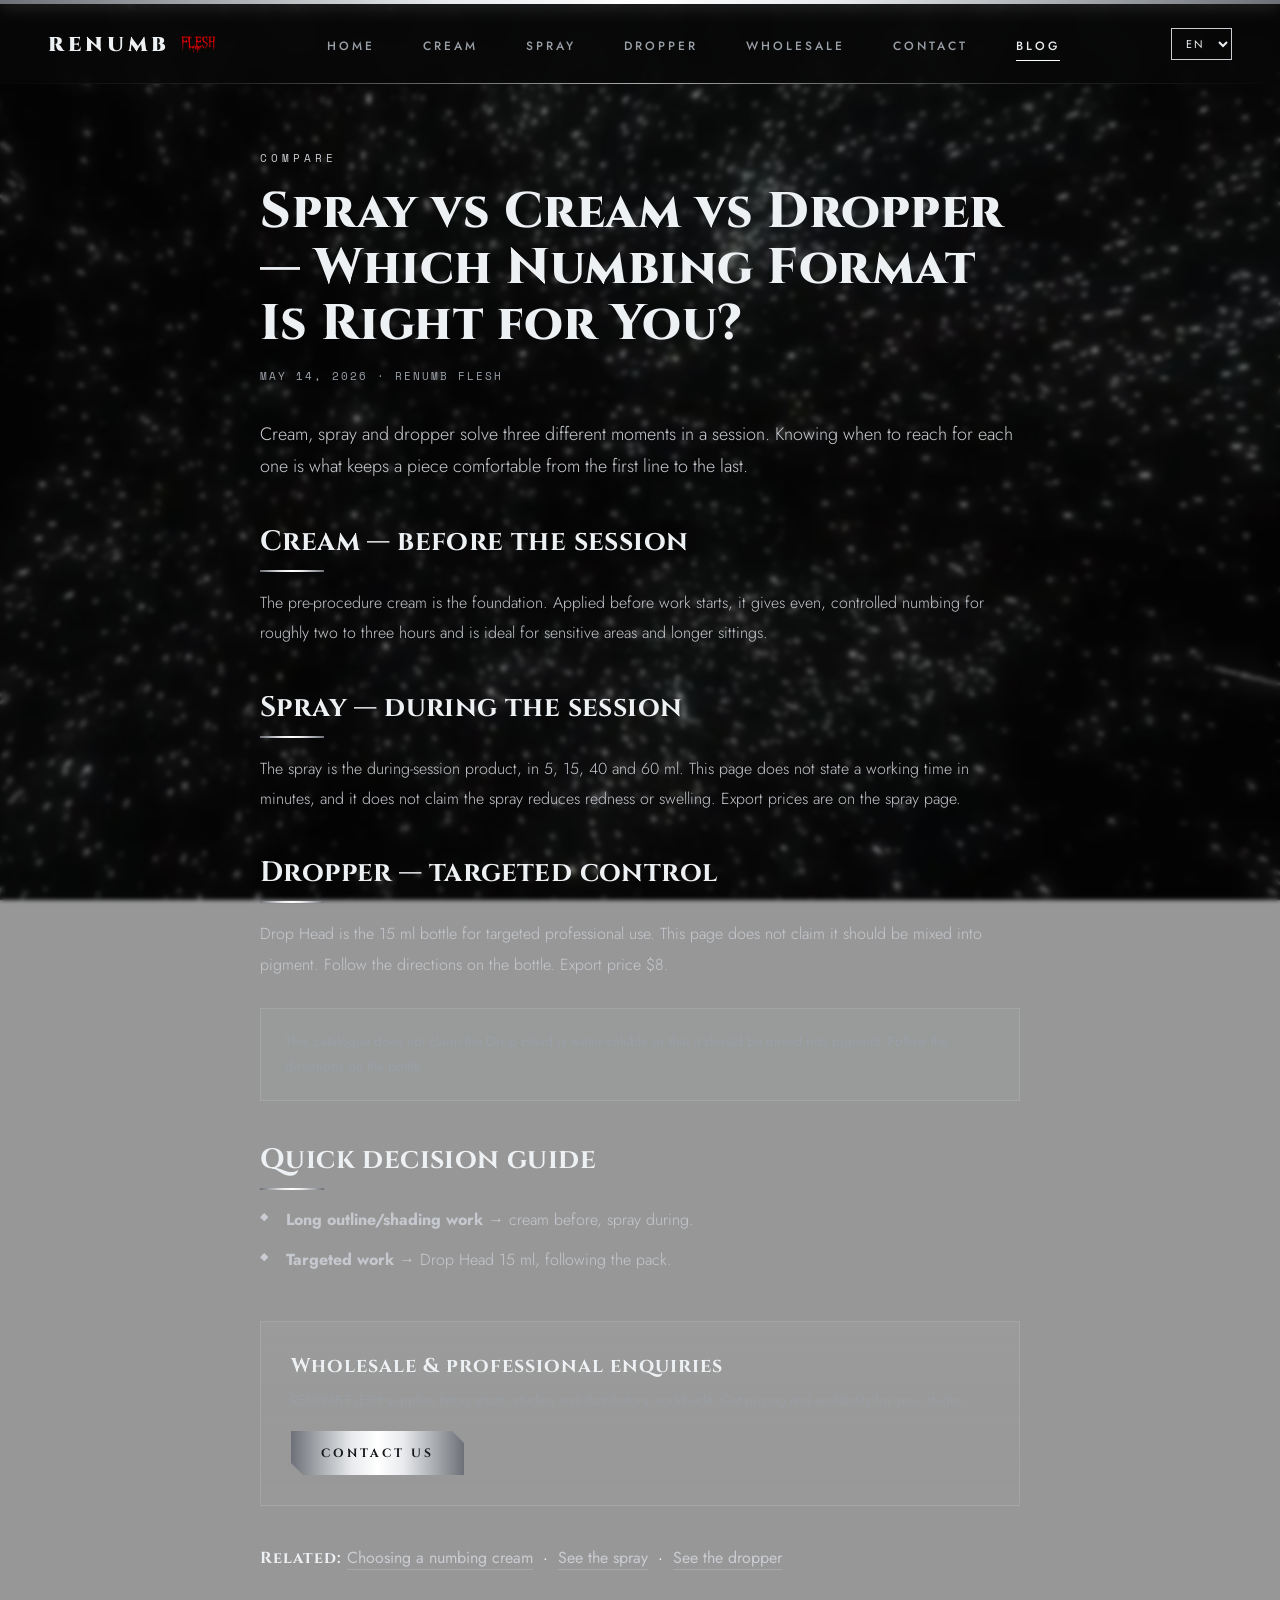
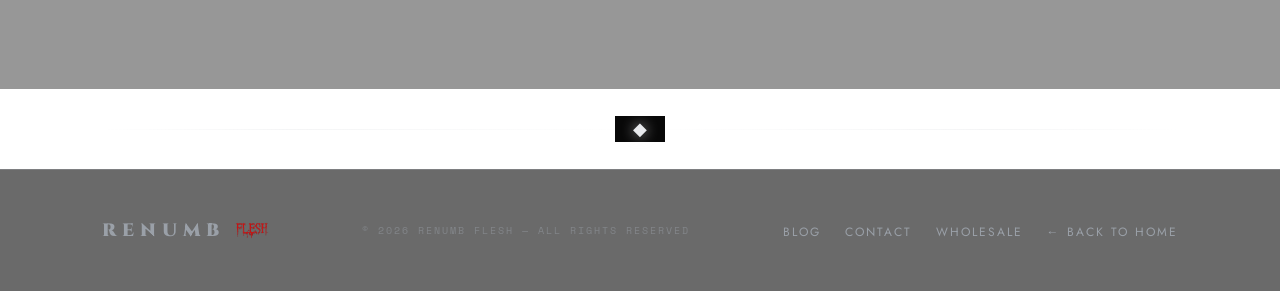
<file: blog-spray-cream-dropper.html>
<!DOCTYPE html>
<html lang="en">
<head>
<meta charset="UTF-8">
<meta name="viewport" content="width=device-width, initial-scale=1.0">
<title>Spray vs Cream vs Dropper — Tattoo Numbing Formats Compared — RENUMB FLESH</title>
<meta name="description" content="Compare the three RENUMB FLESH numbing formats — cream before, spray during, dropper for targeted spots or mixing into pigment — and pick the right one.">
<meta name="keywords" content="tattoo numbing, tattoo numbing spray, numbing dropper, numbing cream, RENUMB FLESH, EAC certified, professional tattoo numbing">
<meta name="robots" content="index, follow">
<meta name="author" content="RENUMB FLESH">
<link rel="canonical" href="https://flesh-tattoo.com/blog-spray-cream-dropper.html">
<meta property="og:type" content="article">
<meta property="og:url" content="https://flesh-tattoo.com/blog-spray-cream-dropper.html">
<meta property="og:title" content="Spray vs Cream vs Dropper — Which Numbing Format Is Right for You?">
<meta property="og:description" content="Compare the three RENUMB FLESH numbing formats — cream before, spray during, dropper for targeted spots or mixing into pigment — and pick the right one.">
<meta property="og:image" content="https://flesh-tattoo.com/og-image.webp">
<meta property="og:image:width" content="1200">
<meta property="og:image:height" content="630">
<meta property="og:site_name" content="RENUMB FLESH">
<meta property="og:locale" content="en_US">
<meta name="twitter:card" content="summary_large_image">
<meta name="twitter:title" content="Spray vs Cream vs Dropper — Which Numbing Format Is Right for You?">
<meta name="twitter:description" content="Compare the three RENUMB FLESH numbing formats — cream before, spray during, dropper for targeted spots or mixing into pigment — and pick the right one.">
<meta name="twitter:image" content="https://flesh-tattoo.com/og-image.webp">
<link rel="preconnect" href="https://fonts.googleapis.com">
<link rel="preconnect" href="https://fonts.gstatic.com" crossorigin>
<link href="https://fonts.googleapis.com/css2?family=Cinzel:wght@400;500;600;700;800;900&family=Jost:wght@300;400;500;600&family=Space+Mono&display=swap" rel="stylesheet">
<script src="translations.js"></script>
<script type="application/ld+json">
{
  "@context": "https://schema.org",
  "@type": "BlogPosting",
  "headline": "Spray vs Cream vs Dropper — Which Numbing Format Is Right for You?",
  "description": "Compare the three RENUMB FLESH numbing formats — cream before, spray during, dropper for targeted spots or mixing into pigment — and pick the right one.",
  "datePublished": "2026-05-14",
  "dateModified": "2026-06-19",
  "image": "https://flesh-tattoo.com/og-image.webp",
  "author": {
    "@type": "Organization",
    "name": "RENUMB FLESH"
  },
  "publisher": {
    "@type": "Organization",
    "name": "RENUMB FLESH",
    "logo": {
      "@type": "ImageObject",
      "url": "https://flesh-tattoo.com/icon-512.png"
    }
  },
  "mainEntityOfPage": {
    "@type": "WebPage",
    "@id": "https://flesh-tattoo.com/blog-spray-cream-dropper.html"
  }
}
</script>
<style>
  *,*::before,*::after{margin:0;padding:0;box-sizing:border-box;}
  :root{--black:#080808;--deep:#101113;--amber:#c9ccd1;--amber-bright:#e8eaed;--white:#eef1f4;--dim:#9aa0a8;--line:rgba(200,205,212,0.22);}
  html{scroll-behavior:smooth;}
  body{background:var(--black);color:var(--white);font-family:'Jost',sans-serif;overflow-x:hidden;}
  nav{position:fixed;top:0;left:0;right:0;z-index:100;display:flex;align-items:center;justify-content:space-between;padding:24px 48px;background:linear-gradient(to bottom,rgba(8,8,8,0.95),transparent);}
  .nav-logo{font-family:'Cinzel',serif;font-size:20px;font-weight:900;letter-spacing:4px;color:var(--white);text-decoration:none;}
  .nav-logo span{color:var(--amber-bright);}
  .nav-center{display:flex;gap:48px;list-style:none;}
  .nav-center a{font-size:12px;font-weight:500;letter-spacing:3px;text-transform:uppercase;color:var(--dim);text-decoration:none;transition:color 0.3s;}
  .nav-center a:hover,.nav-center a.active{color:var(--amber-bright);}
  .nav-right{display:flex;align-items:center;gap:16px;}
  select{background:transparent;border:1px solid var(--amber);color:var(--white);font-family:'Jost',sans-serif;font-size:11px;padding:6px 10px;cursor:pointer;letter-spacing:2px;}
  select option{background:var(--black);color:var(--white);}
  .nav-hamburger{display:none;flex-direction:column;gap:5px;cursor:pointer;padding:8px;background:none;border:none;z-index:102;}
  .nav-hamburger span{display:block;width:24px;height:2px;background:var(--white);transition:transform 0.3s,opacity 0.3s;}
  .nav-hamburger.is-open span:nth-child(1){transform:translateY(7px) rotate(45deg);}
  .nav-hamburger.is-open span:nth-child(2){opacity:0;}
  .nav-hamburger.is-open span:nth-child(3){transform:translateY(-7px) rotate(-45deg);}
  .hero-blog{position:relative;width:100%;padding:160px 8vw 80px;overflow:hidden;}
  .hero-overlay{position:absolute;inset:0;background:linear-gradient(120deg,rgba(6,7,9,0.92) 0%,rgba(6,7,9,0.6) 50%,rgba(6,7,9,0.2) 100%);}
  .hero-content{position:relative;z-index:2;}
  .hero-tag{font-family:'Space Mono',monospace;font-size:11px;letter-spacing:4px;color:var(--amber);text-transform:uppercase;margin-bottom:20px;display:flex;align-items:center;gap:12px;}
  .hero-tag::before{content:'';display:block;width:32px;height:1px;background:var(--amber);}
  .hero-title{font-family:'Cinzel',serif;font-size:clamp(36px,6vw,80px);font-weight:900;letter-spacing:-1px;line-height:0.92;color:var(--white);margin-bottom:20px;}
  .hero-sub{font-size:16px;line-height:1.8;color:var(--dim);font-weight:300;max-width:480px;}
  .section{padding:80px 8vw 120px;}
  .divider{height:1px;background:linear-gradient(90deg,transparent,var(--amber),transparent);margin:0;opacity:0.4;}
  .blog-grid{display:grid;grid-template-columns:repeat(3,1fr);gap:40px;margin-top:64px;}
  .blog-card{border:1px solid var(--line);background:rgba(13,11,7,0.65);display:flex;flex-direction:column;transition:border-color 0.3s,transform 0.3s;}
  .blog-card:hover{border-color:rgba(201,204,209,0.5);transform:translateY(-4px);}
  .blog-card-img{width:100%;aspect-ratio:16/9;object-fit:cover;display:block;filter:grayscale(60%)brightness(0.8);transition:filter 0.5s;}
  .blog-card:hover .blog-card-img{filter:grayscale(20%)brightness(0.95);}
  .blog-card-img-placeholder{width:100%;aspect-ratio:16/9;background:linear-gradient(135deg,rgba(13,11,7,0.95) 0%,rgba(30,28,22,0.9) 100%);display:flex;align-items:center;justify-content:center;position:relative;overflow:hidden;}
  .blog-card-img-placeholder::before{content:'';position:absolute;inset:0;background:radial-gradient(60% 60% at 50% 50%,rgba(201,204,209,0.07),transparent);}
  .blog-card-img-placeholder .ph-icon{font-size:36px;color:rgba(201,204,209,0.22);position:relative;z-index:1;}
  .blog-card-body{padding:28px 28px 32px;display:flex;flex-direction:column;flex:1;}
  .blog-meta{display:flex;align-items:center;gap:16px;margin-bottom:14px;}
  .blog-date{font-family:'Space Mono',monospace;font-size:10px;letter-spacing:2px;text-transform:uppercase;color:var(--dim);}
  .blog-tag-pill{font-family:'Space Mono',monospace;font-size:9px;letter-spacing:2px;text-transform:uppercase;color:var(--black);background:var(--amber);padding:3px 8px;}
  .blog-card-title{font-family:'Cinzel',serif;font-size:18px;font-weight:700;line-height:1.3;color:var(--white);margin-bottom:14px;flex:1;}
  .blog-card-excerpt{font-size:14px;line-height:1.8;color:var(--dim);font-weight:300;margin-bottom:22px;}
  .blog-read-more{font-family:'Space Mono',monospace;font-size:11px;letter-spacing:2px;text-transform:uppercase;color:var(--amber-bright);text-decoration:none;display:inline-flex;align-items:center;gap:8px;transition:gap 0.3s;}
  .blog-read-more:hover{gap:14px;}
  .blog-read-more::after{content:'→';}
  .section-label{font-family:'Space Mono',monospace;font-size:11px;letter-spacing:4px;color:var(--amber);text-transform:uppercase;margin-bottom:10px;display:flex;align-items:center;gap:12px;}
  .section-label::before{content:'';display:block;width:24px;height:1px;background:var(--amber);}
  .cta-blog{margin-top:80px;padding:56px;border:1px solid var(--line);text-align:center;background:rgba(13,11,7,0.55);}
  .cta-blog h2{font-family:'Cinzel',serif;font-size:clamp(22px,3vw,38px);font-weight:900;margin-bottom:18px;}
  .cta-blog p{font-size:15px;color:var(--dim);line-height:1.8;margin-bottom:32px;max-width:480px;margin-left:auto;margin-right:auto;}
  .btn-cta{font-family:'Cinzel',serif;font-size:12px;font-weight:700;letter-spacing:3px;text-transform:uppercase;padding:16px 40px;background:linear-gradient(180deg,#fff,#9aa0a8);color:#15171a;border:none;cursor:pointer;text-decoration:none;display:inline-block;clip-path:polygon(0 0,calc(100% - 12px) 0,100% 12px,100% 100%,12px 100%,0 calc(100% - 12px));transition:transform 0.3s,box-shadow 0.3s;}
  .btn-cta:hover{transform:translateY(-2px);box-shadow:0 12px 30px -12px rgba(255,255,255,0.4);}
  footer{border-top:1px solid var(--line);padding:48px 8vw;display:flex;align-items:center;justify-content:space-between;}
  .footer-logo{font-family:'Cinzel',serif;font-size:18px;font-weight:900;letter-spacing:6px;color:var(--dim);}
  .footer-logo span{color:var(--amber);}
  .footer-copy{font-family:'Space Mono',monospace;font-size:10px;letter-spacing:2px;color:rgba(154,160,168,0.5);text-transform:uppercase;}
  .footer-links{display:flex;gap:24px;list-style:none;}
  .footer-links a{font-size:12px;letter-spacing:2px;color:var(--dim);text-decoration:none;text-transform:uppercase;transition:color 0.3s;}
  .footer-links a:hover{color:var(--amber-bright);}
  video::-webkit-media-controls,video::-webkit-media-controls-panel,video::-webkit-media-controls-play-button,video::-webkit-media-controls-start-playback-button,video::-webkit-media-controls-overlay-play-button{display:none!important;}
  @media(max-width:768px){
    nav{padding:16px 20px;}
    .nav-hamburger{display:flex;}
    .nav-center{position:fixed;top:0;left:0;right:0;bottom:0;background:rgba(8,8,8,0.97);flex-direction:column;justify-content:center;align-items:center;gap:40px;z-index:101;transform:translateX(100%);transition:transform 0.35s ease;display:flex!important;}
    .nav-center.mobile-open{transform:translateX(0);}
    .nav-center a{font-size:20px!important;letter-spacing:4px!important;color:var(--white)!important;}
    .hero-blog{padding:120px 20px 60px;}
    .section{padding:50px 20px 80px;}
    .blog-grid{grid-template-columns:1fr;gap:28px;}
    .cta-blog{padding:36px 20px;}
    footer{flex-direction:column;gap:24px;text-align:center;padding:36px 20px;}
    .footer-links{justify-content:center;flex-wrap:wrap;}
  }
  .nav-logo,.footer-logo{display:inline-flex;align-items:center;gap:10px;}
  .nav-logo .flesh-img{height:0.95em;width:auto;display:block;}
  .footer-logo .flesh-img{height:0.95em;width:auto;display:block;opacity:0.85;}
  :root{--metal-line:linear-gradient(90deg,transparent,rgba(201,204,209,0.2) 18%,rgba(255,255,255,0.95) 50%,rgba(201,204,209,0.2) 82%,transparent);--metal-solid:linear-gradient(90deg,#6d7177,#e8eaed 35%,#ffffff 50%,#e8eaed 65%,#6d7177);}
  body::before{content:'';position:fixed;top:0;left:0;right:0;height:4px;z-index:999;background:var(--metal-solid);box-shadow:0 0 18px rgba(232,234,237,0.45);}
  nav{top:4px!important;background:rgba(8,8,8,0.82)!important;backdrop-filter:blur(12px);-webkit-backdrop-filter:blur(12px);}
  nav::after{content:'';position:absolute;left:0;right:0;bottom:0;height:1px;background:var(--metal-line);opacity:0.7;}
  .nav-center a,.nav-links a{position:relative;}
  .nav-center a::after,.nav-links a::after{content:'';position:absolute;left:0;right:0;bottom:-6px;height:1px;background:#fff;transform:scaleX(0);transform-origin:left;transition:transform 0.35s ease;}
  .nav-center a:hover::after,.nav-links a:hover::after,.nav-center a.active::after{transform:scaleX(1);}
  .divider{height:auto!important;background:none!important;opacity:1!important;position:relative;padding:40px 0;}
  .divider::before{content:'';position:absolute;left:8vw;right:8vw;top:50%;height:1px;background:var(--metal-line);box-shadow:0 4px 0 -3px rgba(201,204,209,0.4),0 -4px 0 -3px rgba(201,204,209,0.4);}
  .divider::after{content:'◆';position:absolute;left:50%;top:50%;transform:translate(-50%,-50%);color:#e8eaed;font-size:18px;background:var(--black);padding:0 18px;text-shadow:0 0 14px rgba(232,234,237,0.7);}
  .section-label::before{width:46px!important;height:1px!important;background:var(--metal-line)!important;}
  .site-bg{position:fixed;inset:0;z-index:-2;overflow:hidden;background:var(--black);}
  .site-bg video{position:absolute;inset:0;width:100%;height:100%;object-fit:cover;pointer-events:none;}
  .site-bg::after{content:'';position:absolute;inset:0;z-index:-1;background:linear-gradient(180deg,rgba(8,8,8,0.72),rgba(8,8,8,0.82) 50%,rgba(8,8,8,0.9));}
  body{background:transparent!important;}
  .section{background:rgba(8,8,8,0.42);backdrop-filter:blur(2px);}
  footer{background:rgba(8,8,8,0.6);}
  .hero-blog{background:transparent;}
</style>
<link rel="icon" href="favicon.ico" sizes="any">
<link rel="icon" type="image/png" sizes="32x32" href="favicon-32.png">
<link rel="icon" type="image/png" sizes="16x16" href="favicon-16.png">
<link rel="apple-touch-icon" href="apple-touch-icon.png">
<link rel="manifest" href="site.webmanifest">
<meta name="theme-color" content="#080808">
<link rel="preload" as="image" href="site-bg-poster.webp">
<link rel="stylesheet" href="site.css">
<script src="site.js" defer></script>

<!-- hreflang cluster (audit pass) -->
<link rel="alternate" hreflang="x-default" href="https://flesh-tattoo.com/blog-spray-cream-dropper.html">
<link rel="alternate" hreflang="en" href="https://flesh-tattoo.com/blog-spray-cream-dropper.html">
<link rel="alternate" hreflang="ru" href="https://flesh-tattoo.com/blog-spray-cream-dropper.html?lang=ru">
<link rel="alternate" hreflang="es" href="https://flesh-tattoo.com/blog-spray-cream-dropper.html?lang=es">
<link rel="alternate" hreflang="tr" href="https://flesh-tattoo.com/blog-spray-cream-dropper.html?lang=tr">
<link rel="alternate" hreflang="pt" href="https://flesh-tattoo.com/blog-spray-cream-dropper.html?lang=pt">
<link rel="alternate" hreflang="fr" href="https://flesh-tattoo.com/blog-spray-cream-dropper.html?lang=fr">
<link rel="alternate" hreflang="de" href="https://flesh-tattoo.com/blog-spray-cream-dropper.html?lang=de">
<!-- Breadcrumb schema (audit pass) -->
<script type="application/ld+json">
{"@context": "https://schema.org", "@type": "BreadcrumbList", "itemListElement": [{"@type": "ListItem", "position": 1, "name": "Home", "item": "https://flesh-tattoo.com/"}, {"@type": "ListItem", "position": 2, "name": "Blog", "item": "https://flesh-tattoo.com/blog.html"}, {"@type": "ListItem", "position": 3, "name": "Spray vs Cream vs Dropper", "item": "https://flesh-tattoo.com/blog-spray-cream-dropper.html"}]}
</script>
</head>
<body>
<div class="site-bg">
  <video autoplay muted loop playsinline webkit-playsinline preload="metadata" poster="site-bg-poster.webp">
    <source src="site-bg.mp4" type="video/mp4">
  </video>
</div>
<nav>
  <a href="index.html" class="nav-logo">RENUMB <img src="flesh-logo.webp" alt="FLESH" class="flesh-img" width="80" height="20" loading="eager"></a>
  <ul class="nav-center">
    <li><a href="index.html" data-i18n="home">Home</a></li>
    <li><a href="cream.html" data-i18n="cream">Cream</a></li>
    <li><a href="spray.html" data-i18n="spray">Spray</a></li>
    <li><a href="dropper.html" data-i18n="dropper">Dropper</a></li>
    <li><a href="wholesale.html" data-i18n="navWholesale">Wholesale</a></li>
    <li><a href="contact.html" data-i18n="navContact">Contact</a></li>
    <li><a href="blog.html" class="active" data-i18n="navBlog">Blog</a></li>
  </ul>
  <div class="nav-right">
    <select data-lang-select onchange="setLanguage(this.value)">
      <option value="en">EN</option><option value="ru">РУ</option><option value="es">ES</option><option value="tr">TR</option><option value="pt">PT</option><option value="fr">FR</option><option value="de">DE</option>
    </select>
    <button class="nav-hamburger" aria-label="Menu"><span></span><span></span><span></span></button>
  </div>
</nav>
<section class="section" style="padding-top:150px;">
  <article class="article">
    <div class="kicker">Compare</div>
    <h1>Spray vs Cream vs Dropper — Which Numbing Format Is Right for You?</h1>
    <div class="meta">May 14, 2026 · RENUMB FLESH</div>
    <p class="lede">Cream, spray and dropper solve three different moments in a session. Knowing when to reach for each one is what keeps a piece comfortable from the first line to the last.</p>
    
    <h2>Cream — before the session</h2>
    <p>The pre-procedure cream is the foundation. Applied before work starts, it gives even, controlled numbing for roughly two to three hours and is ideal for sensitive areas and longer sittings.</p>
    <h2>Spray — during the session</h2>
    <p>The spray is the during-session product, in 5, 15, 40 and 60 ml. This page does not state a working time in minutes, and it does not claim the spray reduces redness or swelling. Export prices are on the spray page.</p>
    <h2>Dropper — targeted control</h2>
    <p>Drop Head is the 15 ml bottle for targeted professional use. This page does not claim it should be mixed into pigment. Follow the directions on the bottle. Export price $8.</p>
    <div class="note">This catalogue does not claim the Drop Head is water-soluble or that it should be mixed into pigment. Follow the directions on the bottle.</div>
    <h2>Quick decision guide</h2>
    <ul>
      <li><strong>Long outline/shading work</strong> → cream before, spray during.</li>
      <li><strong>Targeted work</strong> → Drop Head 15 ml, following the pack.</li>
    </ul>

    <div class="article-cta">
      <h3>Wholesale &amp; professional enquiries</h3>
      <p>RENUMB FLESH supplies tattoo artists, studios and distributors worldwide. Get pricing and availability for your studio.</p>
      <a class="rf-btn" href="contact.html">Contact us</a>
    </div>
    <div class="article-related">
      <strong style="color:#eef1f4;font-family:'Cinzel',serif;letter-spacing:1px;">Related:</strong>
      <a href="blog-choosing-numbing-cream.html">Choosing a numbing cream</a> &nbsp;·&nbsp; <a href="spray.html">See the spray</a> &nbsp;·&nbsp; <a href="dropper.html">See the dropper</a>
    </div>
  </article>
</section>
<div class="divider"></div>
<footer>
  <div class="footer-logo">RENUMB <img src="flesh-logo.webp" alt="FLESH" class="flesh-img" width="80" height="20" loading="lazy"></div>
  <div class="footer-copy" data-i18n="copyright">© 2026 RENUMB FLESH — All Rights Reserved</div>
  <ul class="footer-links">
    <li><a href="blog.html" data-i18n="navBlog">Blog</a></li>
    <li><a href="contact.html" data-i18n="navContact">Contact</a></li>
    <li><a href="wholesale.html" data-i18n="navWholesale">Wholesale</a></li>
    <li><a href="index.html" data-i18n="backToHome">← Back to Home</a></li>
  </ul>
</footer>
<script>
(function(){document.addEventListener('contextmenu',function(e){e.preventDefault();});document.addEventListener('keydown',function(e){if(e.keyCode===123){e.preventDefault();return false;}if(e.ctrlKey&&e.shiftKey&&(e.keyCode===73||e.keyCode===74||e.keyCode===67)){e.preventDefault();return false;}if(e.ctrlKey&&e.keyCode===85){e.preventDefault();return false;}});})();
(function(){var btn=document.querySelector('.nav-hamburger');var menu=document.querySelector('.nav-center')||document.querySelector('.nav-links');if(!btn||!menu)return;btn.addEventListener('click',function(){menu.classList.toggle('mobile-open');btn.classList.toggle('is-open');});menu.querySelectorAll('a').forEach(function(a){a.addEventListener('click',function(){menu.classList.remove('mobile-open');btn.classList.remove('is-open');});});})();
</script>
</body>
</html>
</file>
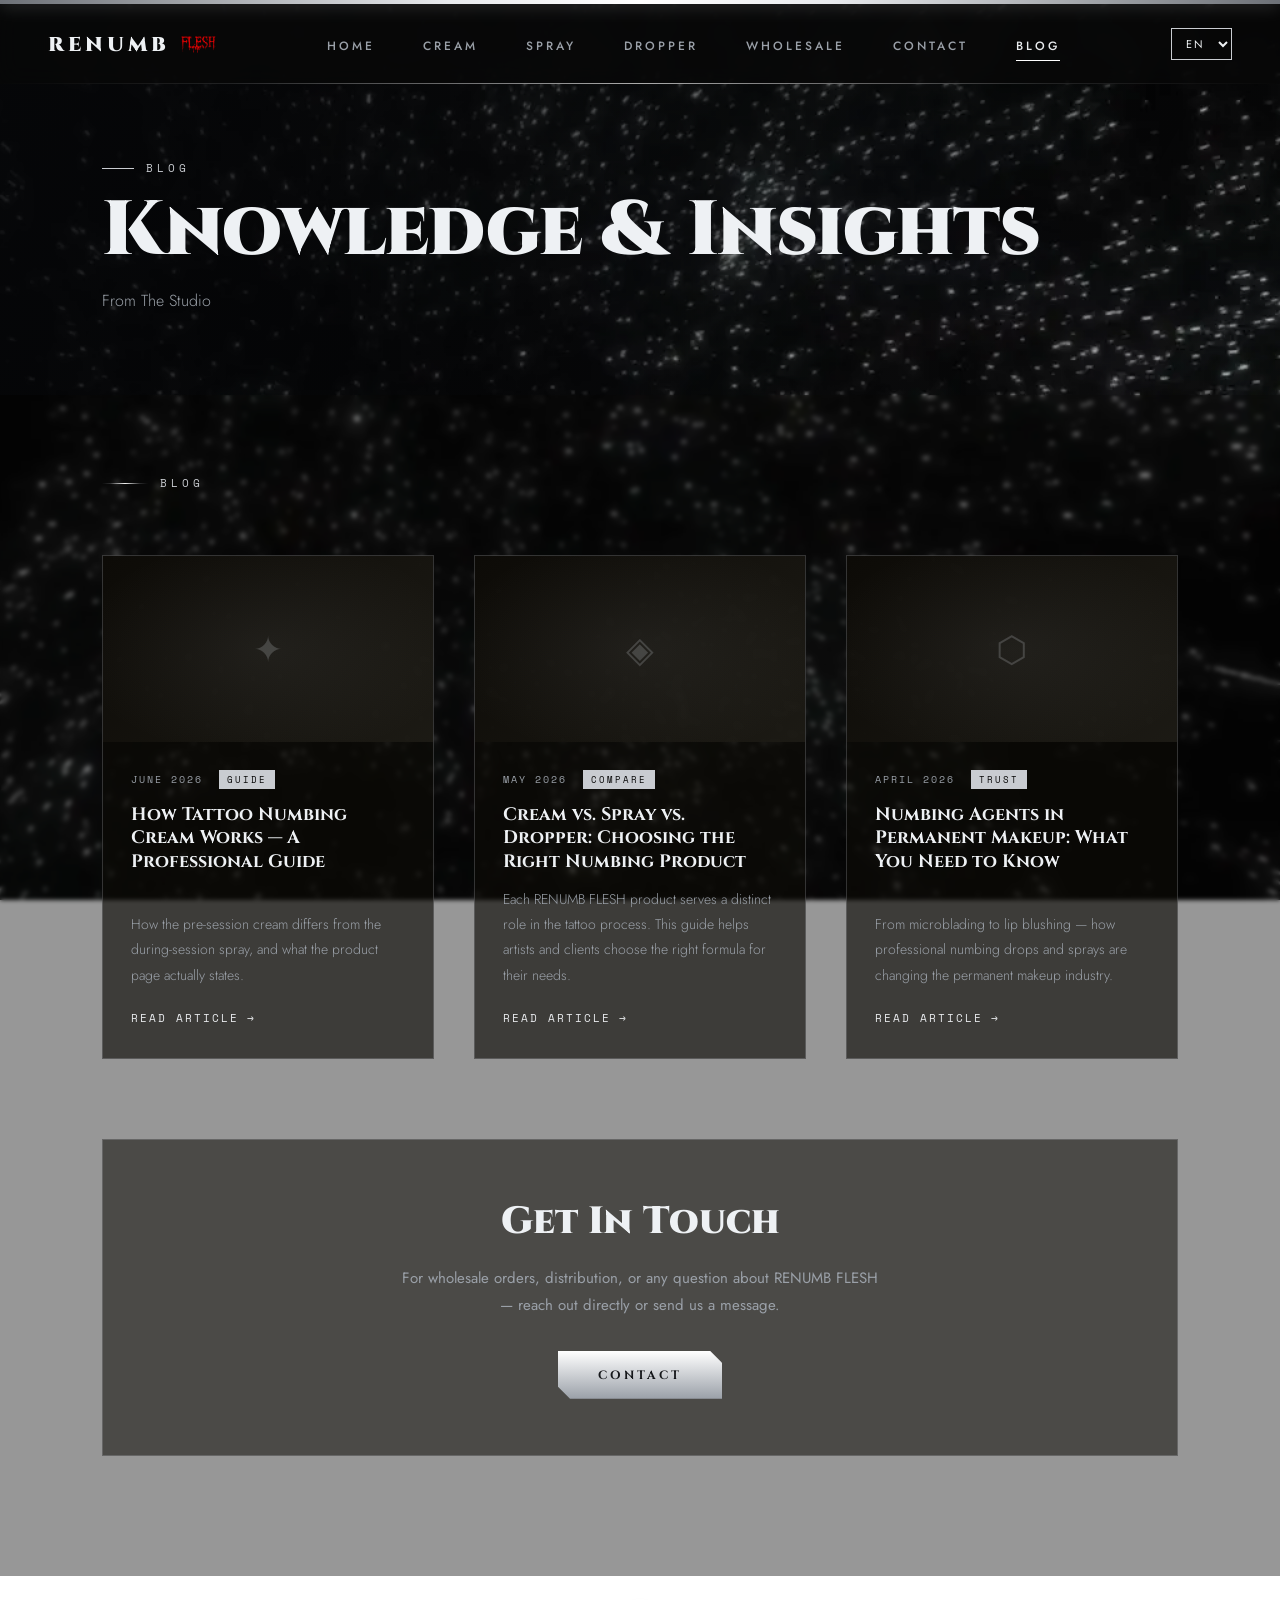
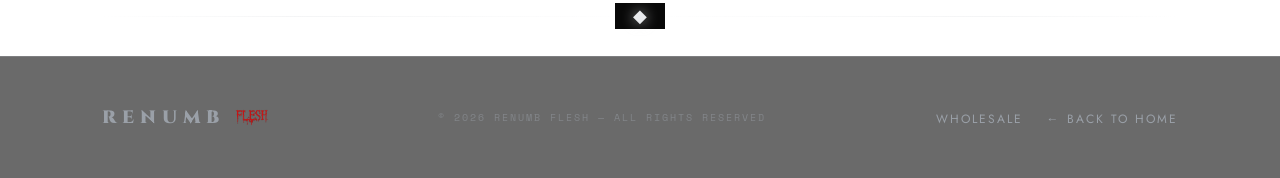
<file: blog.html>
<!DOCTYPE html>
<html lang="en">
<head>
<meta charset="UTF-8">
<meta name="viewport" content="width=device-width, initial-scale=1.0">
<title>Tattoo Numbing Guides for Artists | RENUMB FLESH Blog</title>
<meta name="description" content="Expert guides on tattoo numbing cream, spray & dropper, EAC certification and aftercare — practical advice for professional tattoo artists from RENUMB FLESH.">
<meta name="keywords" content="tattoo numbing blog, tattoo aftercare tips, professional tattoo numbing cream, RENUMB FLESH blog, flesh-tattoo.com articles">
<meta name="robots" content="index, follow">
<meta name="author" content="RENUMB FLESH">
<link rel="canonical" href="https://flesh-tattoo.com/blog.html">
<meta property="og:type" content="website">
<meta property="og:url" content="https://flesh-tattoo.com/blog.html">
<meta property="og:title" content="Tattoo Numbing Guides for Artists | RENUMB FLESH Blog">
<meta property="og:description" content="Expert articles on tattoo numbing, aftercare, and professional techniques from RENUMB FLESH.">
<meta property="og:image" content="https://flesh-tattoo.com/og-image.webp">
<meta property="og:image:alt" content="RENUMB FLESH professional tattoo numbing — cream, spray and dropper">
<meta property="og:site_name" content="RENUMB FLESH">
<meta name="twitter:card" content="summary_large_image">
<meta name="twitter:title" content="Tattoo Numbing Guides for Artists | RENUMB FLESH Blog">
<meta name="twitter:description" content="Expert articles on tattoo numbing, aftercare, and professional techniques.">
<meta name="twitter:image" content="https://flesh-tattoo.com/og-image.webp">
<meta name="google-site-verification" content="YOUR_GOOGLE_VERIFICATION_CODE">
<link rel="preconnect" href="https://fonts.googleapis.com">
<link rel="preconnect" href="https://fonts.gstatic.com" crossorigin>
<link href="https://fonts.googleapis.com/css2?family=Cinzel:wght@400;500;600;700;800;900&family=Jost:wght@300;400;500;600&family=Space+Mono&display=swap" rel="stylesheet">
<script src="translations.js"></script>
<script type="application/ld+json">
{
  "@context":"https://schema.org",
  "@type":"Blog",
  "name":"RENUMB FLESH Blog",
  "url":"https://flesh-tattoo.com/blog.html",
  "description":"Expert articles on tattoo numbing, aftercare, and professional techniques.",
  "publisher":{"@type":"Organization","name":"RENUMB FLESH","url":"https://flesh-tattoo.com","logo":{"@type":"ImageObject","url":"https://flesh-tattoo.com/flesh-logo.webp"}},
  "blogPost":[
    {"@type":"BlogPosting","headline":"How to Choose the Right Numbing Cream for Your Tattoo Session","datePublished":"2026-06-05","dateModified":"2026-06-19","description":"A complete guide to selecting professional tattoo numbing products based on skin type, session length, and placement.","url":"https://flesh-tattoo.com/blog.html"},
    {"@type":"BlogPosting","headline":"Spray vs Cream vs Dropper — Which Numbing Format Is Right for You?","datePublished":"2026-05-14","dateModified":"2026-06-19","description":"Compare RENUMB FLESH application formats to find the best match for your tattoo style and body placement.","url":"https://flesh-tattoo.com/blog.html"},
    {"@type":"BlogPosting","headline":"How EAC-Certified Numbing Products Protect Your Clients","datePublished":"2026-04-09","dateModified":"2026-06-19","description":"Understanding why EAC certification matters for safety and trust in professional tattoo numbing products.","url":"https://flesh-tattoo.com/blog.html"}
  ]
}
</script>
<style>
  *,*::before,*::after{margin:0;padding:0;box-sizing:border-box;}
  :root{--black:#080808;--deep:#101113;--amber:#c9ccd1;--amber-bright:#e8eaed;--white:#eef1f4;--dim:#9aa0a8;--line:rgba(200,205,212,0.22);}
  html{scroll-behavior:smooth;}
  body{background:var(--black);color:var(--white);font-family:'Jost',sans-serif;overflow-x:hidden;}
  nav{position:fixed;top:0;left:0;right:0;z-index:100;display:flex;align-items:center;justify-content:space-between;padding:24px 48px;background:linear-gradient(to bottom,rgba(8,8,8,0.95),transparent);}
  .nav-logo{font-family:'Cinzel',serif;font-size:20px;font-weight:900;letter-spacing:4px;color:var(--white);text-decoration:none;}
  .nav-logo span{color:var(--amber-bright);}
  .nav-center{display:flex;gap:48px;list-style:none;}
  .nav-center a{font-size:12px;font-weight:500;letter-spacing:3px;text-transform:uppercase;color:var(--dim);text-decoration:none;transition:color 0.3s;}
  .nav-center a:hover,.nav-center a.active{color:var(--amber-bright);}
  .nav-right{display:flex;align-items:center;gap:16px;}
  select{background:transparent;border:1px solid var(--amber);color:var(--white);font-family:'Jost',sans-serif;font-size:11px;padding:6px 10px;cursor:pointer;letter-spacing:2px;}
  select option{background:var(--black);color:var(--white);}
  .nav-hamburger{display:none;flex-direction:column;gap:5px;cursor:pointer;padding:8px;background:none;border:none;z-index:102;}
  .nav-hamburger span{display:block;width:24px;height:2px;background:var(--white);transition:transform 0.3s,opacity 0.3s;}
  .nav-hamburger.is-open span:nth-child(1){transform:translateY(7px) rotate(45deg);}
  .nav-hamburger.is-open span:nth-child(2){opacity:0;}
  .nav-hamburger.is-open span:nth-child(3){transform:translateY(-7px) rotate(-45deg);}
  .hero-blog{position:relative;width:100%;padding:160px 8vw 80px;overflow:hidden;}
  .hero-overlay{position:absolute;inset:0;background:linear-gradient(120deg,rgba(6,7,9,0.92) 0%,rgba(6,7,9,0.6) 50%,rgba(6,7,9,0.2) 100%);}
  .hero-content{position:relative;z-index:2;}
  .hero-tag{font-family:'Space Mono',monospace;font-size:11px;letter-spacing:4px;color:var(--amber);text-transform:uppercase;margin-bottom:20px;display:flex;align-items:center;gap:12px;}
  .hero-tag::before{content:'';display:block;width:32px;height:1px;background:var(--amber);}
  .hero-title{font-family:'Cinzel',serif;font-size:clamp(36px,6vw,80px);font-weight:900;letter-spacing:-1px;line-height:0.92;color:var(--white);margin-bottom:20px;}
  .hero-sub{font-size:16px;line-height:1.8;color:var(--dim);font-weight:300;max-width:480px;}
  .section{padding:80px 8vw 120px;}
  .divider{height:1px;background:linear-gradient(90deg,transparent,var(--amber),transparent);margin:0;opacity:0.4;}
  .blog-grid{display:grid;grid-template-columns:repeat(3,1fr);gap:40px;margin-top:64px;}
  .blog-card{border:1px solid var(--line);background:rgba(13,11,7,0.65);display:flex;flex-direction:column;transition:border-color 0.3s,transform 0.3s;}
  .blog-card:hover{border-color:rgba(201,204,209,0.5);transform:translateY(-4px);}
  .blog-card-img{width:100%;aspect-ratio:16/9;object-fit:cover;display:block;filter:grayscale(60%)brightness(0.8);transition:filter 0.5s;}
  .blog-card:hover .blog-card-img{filter:grayscale(20%)brightness(0.95);}
  .blog-card-img-placeholder{width:100%;aspect-ratio:16/9;background:linear-gradient(135deg,rgba(13,11,7,0.95) 0%,rgba(30,28,22,0.9) 100%);display:flex;align-items:center;justify-content:center;position:relative;overflow:hidden;}
  .blog-card-img-placeholder::before{content:'';position:absolute;inset:0;background:radial-gradient(60% 60% at 50% 50%,rgba(201,204,209,0.07),transparent);}
  .blog-card-img-placeholder .ph-icon{font-size:36px;color:rgba(201,204,209,0.22);position:relative;z-index:1;}
  .blog-card-body{padding:28px 28px 32px;display:flex;flex-direction:column;flex:1;}
  .blog-meta{display:flex;align-items:center;gap:16px;margin-bottom:14px;}
  .blog-date{font-family:'Space Mono',monospace;font-size:10px;letter-spacing:2px;text-transform:uppercase;color:var(--dim);}
  .blog-tag-pill{font-family:'Space Mono',monospace;font-size:9px;letter-spacing:2px;text-transform:uppercase;color:var(--black);background:var(--amber);padding:3px 8px;}
  .blog-card-title{font-family:'Cinzel',serif;font-size:18px;font-weight:700;line-height:1.3;color:var(--white);margin-bottom:14px;flex:1;}
  .blog-card-excerpt{font-size:14px;line-height:1.8;color:var(--dim);font-weight:300;margin-bottom:22px;}
  .blog-read-more{font-family:'Space Mono',monospace;font-size:11px;letter-spacing:2px;text-transform:uppercase;color:var(--amber-bright);text-decoration:none;display:inline-flex;align-items:center;gap:8px;transition:gap 0.3s;}
  .blog-read-more:hover{gap:14px;}
  .blog-read-more::after{content:'→';}
  .section-label{font-family:'Space Mono',monospace;font-size:11px;letter-spacing:4px;color:var(--amber);text-transform:uppercase;margin-bottom:10px;display:flex;align-items:center;gap:12px;}
  .section-label::before{content:'';display:block;width:24px;height:1px;background:var(--amber);}
  .cta-blog{margin-top:80px;padding:56px;border:1px solid var(--line);text-align:center;background:rgba(13,11,7,0.55);}
  .cta-blog h2{font-family:'Cinzel',serif;font-size:clamp(22px,3vw,38px);font-weight:900;margin-bottom:18px;}
  .cta-blog p{font-size:15px;color:var(--dim);line-height:1.8;margin-bottom:32px;max-width:480px;margin-left:auto;margin-right:auto;}
  .btn-cta{font-family:'Cinzel',serif;font-size:12px;font-weight:700;letter-spacing:3px;text-transform:uppercase;padding:16px 40px;background:linear-gradient(180deg,#fff,#9aa0a8);color:#15171a;border:none;cursor:pointer;text-decoration:none;display:inline-block;clip-path:polygon(0 0,calc(100% - 12px) 0,100% 12px,100% 100%,12px 100%,0 calc(100% - 12px));transition:transform 0.3s,box-shadow 0.3s;}
  .btn-cta:hover{transform:translateY(-2px);box-shadow:0 12px 30px -12px rgba(255,255,255,0.4);}
  footer{border-top:1px solid var(--line);padding:48px 8vw;display:flex;align-items:center;justify-content:space-between;}
  .footer-logo{font-family:'Cinzel',serif;font-size:18px;font-weight:900;letter-spacing:6px;color:var(--dim);}
  .footer-logo span{color:var(--amber);}
  .footer-copy{font-family:'Space Mono',monospace;font-size:10px;letter-spacing:2px;color:rgba(154,160,168,0.5);text-transform:uppercase;}
  .footer-links{display:flex;gap:24px;list-style:none;}
  .footer-links a{font-size:12px;letter-spacing:2px;color:var(--dim);text-decoration:none;text-transform:uppercase;transition:color 0.3s;}
  .footer-links a:hover{color:var(--amber-bright);}
  video::-webkit-media-controls,video::-webkit-media-controls-panel,video::-webkit-media-controls-play-button,video::-webkit-media-controls-start-playback-button,video::-webkit-media-controls-overlay-play-button{display:none!important;}
  @media(max-width:768px){
    nav{padding:16px 20px;}
    .nav-hamburger{display:flex;}
    .nav-center{position:fixed;top:0;left:0;right:0;bottom:0;background:rgba(8,8,8,0.97);flex-direction:column;justify-content:center;align-items:center;gap:40px;z-index:101;transform:translateX(100%);transition:transform 0.35s ease;display:flex!important;}
    .nav-center.mobile-open{transform:translateX(0);}
    .nav-center a{font-size:20px!important;letter-spacing:4px!important;color:var(--white)!important;}
    .hero-blog{padding:120px 20px 60px;}
    .section{padding:50px 20px 80px;}
    .blog-grid{grid-template-columns:1fr;gap:28px;}
    .cta-blog{padding:36px 20px;}
    footer{flex-direction:column;gap:24px;text-align:center;padding:36px 20px;}
    .footer-links{justify-content:center;flex-wrap:wrap;}
  }
  .nav-logo,.footer-logo{display:inline-flex;align-items:center;gap:10px;}
  .nav-logo .flesh-img{height:0.95em;width:auto;display:block;}
  .footer-logo .flesh-img{height:0.95em;width:auto;display:block;opacity:0.85;}
  :root{--metal-line:linear-gradient(90deg,transparent,rgba(201,204,209,0.2) 18%,rgba(255,255,255,0.95) 50%,rgba(201,204,209,0.2) 82%,transparent);--metal-solid:linear-gradient(90deg,#6d7177,#e8eaed 35%,#ffffff 50%,#e8eaed 65%,#6d7177);}
  body::before{content:'';position:fixed;top:0;left:0;right:0;height:4px;z-index:999;background:var(--metal-solid);box-shadow:0 0 18px rgba(232,234,237,0.45);}
  nav{top:4px!important;background:rgba(8,8,8,0.82)!important;backdrop-filter:blur(12px);-webkit-backdrop-filter:blur(12px);}
  nav::after{content:'';position:absolute;left:0;right:0;bottom:0;height:1px;background:var(--metal-line);opacity:0.7;}
  .nav-center a,.nav-links a{position:relative;}
  .nav-center a::after,.nav-links a::after{content:'';position:absolute;left:0;right:0;bottom:-6px;height:1px;background:#fff;transform:scaleX(0);transform-origin:left;transition:transform 0.35s ease;}
  .nav-center a:hover::after,.nav-links a:hover::after,.nav-center a.active::after{transform:scaleX(1);}
  .divider{height:auto!important;background:none!important;opacity:1!important;position:relative;padding:40px 0;}
  .divider::before{content:'';position:absolute;left:8vw;right:8vw;top:50%;height:1px;background:var(--metal-line);box-shadow:0 4px 0 -3px rgba(201,204,209,0.4),0 -4px 0 -3px rgba(201,204,209,0.4);}
  .divider::after{content:'◆';position:absolute;left:50%;top:50%;transform:translate(-50%,-50%);color:#e8eaed;font-size:18px;background:var(--black);padding:0 18px;text-shadow:0 0 14px rgba(232,234,237,0.7);}
  .section-label::before{width:46px!important;height:1px!important;background:var(--metal-line)!important;}
  .site-bg{position:fixed;inset:0;z-index:-2;overflow:hidden;background:var(--black);}
  .site-bg video{position:absolute;inset:0;width:100%;height:100%;object-fit:cover;pointer-events:none;}
  .site-bg::after{content:'';position:absolute;inset:0;z-index:-1;background:linear-gradient(180deg,rgba(8,8,8,0.72),rgba(8,8,8,0.82) 50%,rgba(8,8,8,0.9));}
  body{background:transparent!important;}
  .section{background:rgba(8,8,8,0.42);backdrop-filter:blur(2px);}
  footer{background:rgba(8,8,8,0.6);}
  .hero-blog{background:transparent;}
</style>
<!-- Favicons & PWA -->
<link rel="icon" href="favicon.ico" sizes="any">
<link rel="icon" type="image/png" sizes="32x32" href="favicon-32.png">
<link rel="icon" type="image/png" sizes="16x16" href="favicon-16.png">
<link rel="apple-touch-icon" href="apple-touch-icon.png">
<link rel="manifest" href="site.webmanifest">
<meta name="theme-color" content="#080808">
<link rel="preload" as="image" href="site-bg-poster.webp">
<!-- Shared responsive + behaviour layer -->
<link rel="stylesheet" href="site.css">
<script src="site.js" defer></script>

<!-- hreflang cluster (audit pass) -->
<link rel="alternate" hreflang="x-default" href="https://flesh-tattoo.com/blog.html">
<link rel="alternate" hreflang="en" href="https://flesh-tattoo.com/blog.html">
<link rel="alternate" hreflang="ru" href="https://flesh-tattoo.com/blog.html?lang=ru">
<link rel="alternate" hreflang="es" href="https://flesh-tattoo.com/blog.html?lang=es">
<link rel="alternate" hreflang="tr" href="https://flesh-tattoo.com/blog.html?lang=tr">
<link rel="alternate" hreflang="pt" href="https://flesh-tattoo.com/blog.html?lang=pt">
<link rel="alternate" hreflang="fr" href="https://flesh-tattoo.com/blog.html?lang=fr">
<link rel="alternate" hreflang="de" href="https://flesh-tattoo.com/blog.html?lang=de">
<!-- Breadcrumb schema (audit pass) -->
<script type="application/ld+json">
{"@context": "https://schema.org", "@type": "BreadcrumbList", "itemListElement": [{"@type": "ListItem", "position": 1, "name": "Home", "item": "https://flesh-tattoo.com/"}, {"@type": "ListItem", "position": 2, "name": "Blog", "item": "https://flesh-tattoo.com/blog.html"}]}
</script>
</head>
<body>
<div class="site-bg">
  <video autoplay muted loop playsinline webkit-playsinline preload="metadata" poster="site-bg-poster.webp">
    <source src="site-bg.mp4" type="video/mp4">
  </video>
</div>
<nav>
  <a href="index.html" class="nav-logo">RENUMB <img src="flesh-logo.webp" alt="FLESH" class="flesh-img" width="80" height="20" loading="eager"></a>
  <ul class="nav-center">
    <li><a href="index.html" data-i18n="home">Home</a></li>
    <li><a href="cream.html" data-i18n="cream">Cream</a></li>
    <li><a href="spray.html" data-i18n="spray">Spray</a></li>
    <li><a href="dropper.html" data-i18n="dropper">Dropper</a></li>
    <li><a href="wholesale.html" data-i18n="navWholesale">Wholesale</a></li>
    <li><a href="contact.html" data-i18n="navContact">Contact</a></li>
    <li><a href="blog.html" class="active" data-i18n="navBlog">Blog</a></li>
  </ul>
  <div class="nav-right">
    <select data-lang-select onchange="setLanguage(this.value)">
      <option value="en">EN</option>
      <option value="ru">РУ</option>
      <option value="es">ES</option>
      <option value="tr">TR</option>
      <option value="pt">PT</option>
      <option value="fr">FR</option>
      <option value="de">DE</option>
    </select>
    <button class="nav-hamburger" aria-label="Menu">
      <span></span><span></span><span></span>
    </button>
  </div>
</nav>
<div class="hero-blog">
  <div class="hero-overlay"></div>
  <div class="hero-content">
    <div class="hero-tag" data-i18n="blogNavLabel">Knowledge Base</div>
    <div class="hero-title" data-i18n="blogPageTitle">Knowledge<br>&amp; Insights</div>
    <div class="hero-sub" data-i18n="blogPageSubtitle">Expert knowledge on professional tattoo numbing — for artists, studios, and distributors.</div>
  </div>
</div>
<section class="section">
  <div class="section-label" data-i18n="blogNavLabel">Latest Articles</div>
  <div class="blog-grid">
    <article class="blog-card">
      <div class="blog-card-img-placeholder">
        <span class="ph-icon">✦</span>
      </div>
      <div class="blog-card-body">
        <div class="blog-meta">
          <span class="blog-date" data-i18n="blogPost1Date">June 2026</span>
          <span class="blog-tag-pill">GUIDE</span>
        </div>
        <h2 class="blog-card-title" data-i18n="blogPost1Title">How to Choose the Right Numbing Cream for Your Tattoo Session</h2>
        <p class="blog-card-excerpt" data-i18n="blogPost1Excerpt">A complete guide to selecting professional tattoo numbing products based on skin type, session length, and placement area.</p>
        <a class="blog-read-more" href="blog-choosing-numbing-cream.html" data-i18n="readMore">Read Article</a>
      </div>
    </article>
    <article class="blog-card">
      <div class="blog-card-img-placeholder">
        <span class="ph-icon">◈</span>
      </div>
      <div class="blog-card-body">
        <div class="blog-meta">
          <span class="blog-date" data-i18n="blogPost2Date">May 2026</span>
          <span class="blog-tag-pill">COMPARE</span>
        </div>
        <h2 class="blog-card-title" data-i18n="blogPost2Title">Spray vs Cream vs Dropper — Which Numbing Format Is Right for You?</h2>
        <p class="blog-card-excerpt" data-i18n="blogPost2Excerpt">Compare the three RENUMB FLESH application formats and find the best match for your tattoo style and body placement.</p>
        <a class="blog-read-more" href="blog-spray-cream-dropper.html" data-i18n="readMore">Read Article</a>
      </div>
    </article>
    <article class="blog-card">
      <div class="blog-card-img-placeholder">
        <span class="ph-icon">⬡</span>
      </div>
      <div class="blog-card-body">
        <div class="blog-meta">
          <span class="blog-date" data-i18n="blogPost3Date">April 2026</span>
          <span class="blog-tag-pill">TRUST</span>
        </div>
        <h2 class="blog-card-title" data-i18n="blogPost3Title">How EAC-Certified Numbing Products Protect Your Clients</h2>
        <p class="blog-card-excerpt" data-i18n="blogPost3Excerpt">Understanding why EAC certification matters and how it builds safety and trust between artists and clients in professional studios.</p>
        <a class="blog-read-more" href="blog-eac-certification.html" data-i18n="readMore">Read Article</a>
      </div>
    </article>
  </div>
  <div class="cta-blog">
    <h2 data-i18n="contactTitle">Get In Touch</h2>
    <p data-i18n="contactLead">For wholesale orders, distribution, or any question about RENUMB FLESH — reach out directly or send us a message.</p>
    <a href="contact.html" class="btn-cta" data-i18n="navContact">Contact Us</a>
  </div>
</section>
<div class="divider"></div>
<footer>
  <div class="footer-logo">RENUMB <img src="flesh-logo.webp" alt="FLESH" class="flesh-img" width="80" height="20" loading="lazy"></div>
  <div class="footer-copy" data-i18n="copyright">© 2026 RENUMB FLESH — All Rights Reserved</div>
  <ul class="footer-links">
    <li><a href="wholesale.html" data-i18n="navWholesale">Wholesale</a></li>
    <li><a href="index.html" data-i18n="backToHome">← Back to Home</a></li>
  </ul>
</footer>
<script>
(function(){document.addEventListener('contextmenu',function(e){e.preventDefault();});document.addEventListener('keydown',function(e){if(e.keyCode===123){e.preventDefault();return false;}if(e.ctrlKey&&e.shiftKey&&(e.keyCode===73||e.keyCode===74||e.keyCode===67)){e.preventDefault();return false;}if(e.ctrlKey&&e.keyCode===85){e.preventDefault();return false;}});})();
(function(){var btn=document.querySelector('.nav-hamburger');var menu=document.querySelector('.nav-center');if(!btn||!menu)return;btn.addEventListener('click',function(){menu.classList.toggle('mobile-open');btn.classList.toggle('is-open');});menu.querySelectorAll('a').forEach(function(a){a.addEventListener('click',function(){menu.classList.remove('mobile-open');btn.classList.remove('is-open');});});})();
</script>
</body>
</html>
</file>
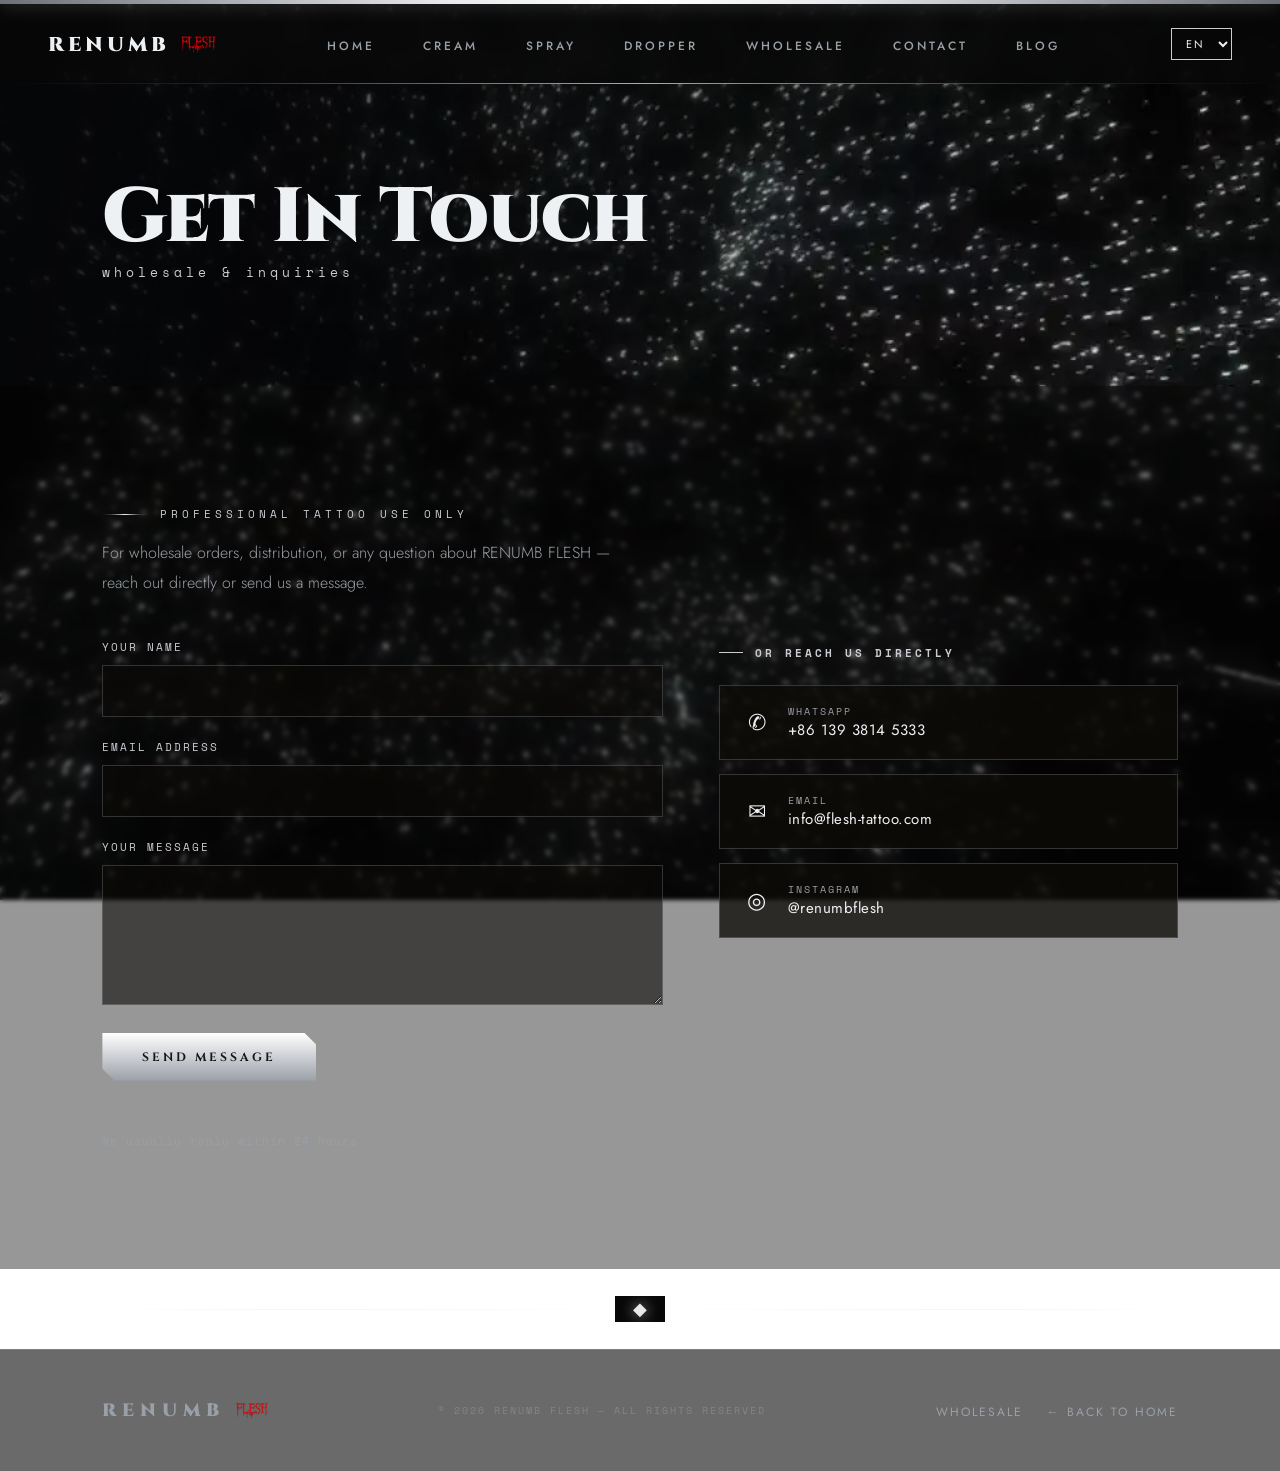
<file: contact.html>
<!DOCTYPE html>
<html lang="en">
<head>
<meta charset="UTF-8">
<meta name="viewport" content="width=device-width, initial-scale=1.0">
<title>Contact & Wholesale Enquiries | RENUMB FLESH Tattoo Numbing</title>
<meta name="description" content="Contact RENUMB FLESH for wholesale orders, distribution partnerships and bulk pricing on professional tattoo numbing. Reach us by WhatsApp, email or Instagram.">
<meta name="keywords" content="RENUMB FLESH contact, tattoo numbing wholesale, tattoo numbing distribution, flesh-tattoo.com contact, professional numbing inquiry">
<meta name="robots" content="index, follow">
<meta name="author" content="RENUMB FLESH">
<link rel="canonical" href="https://flesh-tattoo.com/contact.html">
<meta property="og:type" content="website">
<meta property="og:url" content="https://flesh-tattoo.com/contact.html">
<meta property="og:title" content="Contact & Wholesale Enquiries | RENUMB FLESH Tattoo Numbing">
<meta property="og:description" content="Contact RENUMB FLESH for wholesale orders and distribution. We reply within 24 hours.">
<meta property="og:image" content="https://flesh-tattoo.com/og-image.webp">
<meta property="og:image:alt" content="RENUMB FLESH professional tattoo numbing — cream, spray and dropper">
<meta property="og:site_name" content="RENUMB FLESH">
<meta name="twitter:card" content="summary_large_image">
<meta name="twitter:title" content="Contact & Wholesale Enquiries | RENUMB FLESH Tattoo Numbing">
<meta name="twitter:description" content="Contact RENUMB FLESH for wholesale orders and distribution partnerships.">
<meta name="twitter:image" content="https://flesh-tattoo.com/og-image.webp">
<meta name="google-site-verification" content="YOUR_GOOGLE_VERIFICATION_CODE">
<link rel="preconnect" href="https://fonts.googleapis.com">
<link rel="preconnect" href="https://fonts.gstatic.com" crossorigin>
<link href="https://fonts.googleapis.com/css2?family=Cinzel:wght@400;500;600;700;800;900&family=Jost:wght@300;400;500;600&family=Space+Mono&display=swap" rel="stylesheet">
<script src="translations.js"></script>
<script type="application/ld+json">
{"@context":"https://schema.org","@type":"ContactPage","name":"Contact RENUMB FLESH","url":"https://flesh-tattoo.com/contact.html","description":"Contact RENUMB FLESH for wholesale orders, distribution partnerships, and professional inquiries.","mainEntity":{"@type":"Organization","name":"RENUMB FLESH","url":"https://flesh-tattoo.com","email":"info@flesh-tattoo.com","sameAs":["https://www.instagram.com/renumb_flesh?igsh=MWhmaDd3N3BnM2Y3cA=="]}}
</script>
<style>
  *,*::before,*::after{margin:0;padding:0;box-sizing:border-box;}
  :root{--black:#080808;--deep:#101113;--amber:#c9ccd1;--amber-bright:#e8eaed;--white:#eef1f4;--dim:#9aa0a8;--line:rgba(200,205,212,0.22);}
  html{scroll-behavior:smooth;}
  body{background:var(--black);color:var(--white);font-family:'Jost',sans-serif;overflow-x:hidden;}
  nav{position:fixed;top:0;left:0;right:0;z-index:100;display:flex;align-items:center;justify-content:space-between;padding:24px 48px;background:linear-gradient(to bottom,rgba(8,8,8,0.95),transparent);}
  .nav-logo{font-family:'Cinzel',serif;font-size:20px;font-weight:900;letter-spacing:4px;color:var(--white);text-decoration:none;}
  .nav-logo span{color:var(--amber-bright);}
  .nav-center{display:flex;gap:48px;list-style:none;}
  .nav-center a{font-size:12px;font-weight:500;letter-spacing:3px;text-transform:uppercase;color:var(--dim);text-decoration:none;transition:color 0.3s;}
  .nav-center a:hover{color:var(--amber-bright);}
  .nav-right{display:flex;align-items:center;gap:16px;}
  select{background:transparent;border:1px solid var(--amber);color:var(--white);font-family:'Jost',sans-serif;font-size:11px;padding:6px 10px;cursor:pointer;letter-spacing:2px;}
  select option{background:var(--black);color:var(--white);}
  .nav-hamburger{display:none;flex-direction:column;gap:5px;cursor:pointer;padding:8px;background:none;border:none;z-index:102;}
  .nav-hamburger span{display:block;width:24px;height:2px;background:var(--white);transition:transform 0.3s,opacity 0.3s;}
  .nav-hamburger.is-open span:nth-child(1){transform:translateY(7px) rotate(45deg);}
  .nav-hamburger.is-open span:nth-child(2){opacity:0;}
  .nav-hamburger.is-open span:nth-child(3){transform:translateY(-7px) rotate(-45deg);}
  .hero-video{position:relative;width:100%;height:34vh;margin-top:80px;overflow:hidden;display:flex;align-items:center;justify-content:flex-start;padding-left:8vw;}
  .hero-overlay{position:absolute;inset:0;background:linear-gradient(105deg,rgba(6,7,9,0.9) 0%,rgba(6,7,9,0.5) 40%,rgba(6,7,9,0.1) 70%,transparent 100%);}
  .hero-content{position:relative;z-index:2;text-align:left;}
  .hero-title{font-family:'Cinzel',serif;font-size:clamp(36px,6vw,80px);font-weight:900;letter-spacing:-1px;margin-bottom:8px;color:var(--white);line-height:0.9;}
  .hero-subtitle{font-family:'Space Mono',monospace;font-size:13px;letter-spacing:4px;text-transform:lowercase;color:var(--amber);}
  .section{padding:120px 8vw;}
  .section-label{font-family:'Space Mono',monospace;font-size:11px;letter-spacing:4px;color:var(--amber);text-transform:uppercase;margin-bottom:16px;display:flex;align-items:center;gap:12px;}
  .section-label::before{content:'';display:block;width:24px;height:1px;background:var(--amber);}
  .divider{height:1px;background:linear-gradient(90deg,transparent,var(--amber),transparent);margin:0;opacity:0.4;}
  footer{border-top:1px solid var(--line);padding:48px 8vw;display:flex;align-items:center;justify-content:space-between;}
  .footer-logo{font-family:'Cinzel',serif;font-size:18px;font-weight:900;letter-spacing:6px;color:var(--dim);}
  .footer-logo span{color:var(--amber);}
  .footer-copy{font-family:'Space Mono',monospace;font-size:10px;letter-spacing:2px;color:rgba(154,160,168,0.5);text-transform:uppercase;}
  .footer-links{display:flex;gap:24px;list-style:none;}
  .footer-links a{font-size:12px;letter-spacing:2px;color:var(--dim);text-decoration:none;text-transform:uppercase;transition:color 0.3s;}
  .footer-links a:hover{color:var(--amber-bright);}
  /* Contact specific */
  .contact-wrap{display:grid;grid-template-columns:1.1fr 0.9fr;gap:56px;align-items:start;}
  .contact-lead{font-size:16px;line-height:1.9;color:var(--dim);font-weight:300;max-width:520px;margin-bottom:40px;}
  .form-field{margin-bottom:22px;}
  .form-field label{display:block;font-family:'Space Mono',monospace;font-size:11px;letter-spacing:2px;text-transform:uppercase;color:var(--amber);margin-bottom:10px;}
  .form-field input,.form-field textarea{width:100%;background:rgba(13,11,7,0.6);border:1px solid var(--line);color:var(--white);font-family:'Jost',sans-serif;font-size:15px;padding:14px 16px;transition:border-color 0.3s,box-shadow 0.3s;}
  .form-field input:focus,.form-field textarea:focus{outline:none;border-color:rgba(201,204,209,0.6);box-shadow:0 0 0 1px rgba(201,204,209,0.25),inset 0 1px 0 rgba(255,255,255,0.05);}
  .form-field textarea{resize:vertical;min-height:140px;}
  .btn-send{font-family:'Cinzel',serif;font-size:12px;font-weight:700;letter-spacing:3px;text-transform:uppercase;padding:16px 40px;background:var(--metal,linear-gradient(180deg,#fff,#9aa0a8));color:#15171a;border:none;cursor:pointer;clip-path:polygon(0 0,calc(100% - 12px) 0,100% 12px,100% 100%,12px 100%,0 calc(100% - 12px));transition:transform 0.3s,box-shadow 0.3s;}
  .btn-send:hover{transform:translateY(-2px);box-shadow:0 12px 30px -12px rgba(255,255,255,0.4);}
  .form-note{margin-top:18px;font-family:'Space Mono',monospace;font-size:11px;letter-spacing:1px;color:var(--dim);}
  .contact-direct{padding-top:6px;}
  .contact-direct h3{font-family:'Space Mono',monospace;font-size:11px;letter-spacing:3px;text-transform:uppercase;color:var(--amber);margin-bottom:24px;display:flex;align-items:center;gap:12px;}
  .contact-direct h3::before{content:'';width:24px;height:1px;background:var(--amber);display:block;}
  .contact-btn{display:flex;align-items:center;gap:16px;padding:18px 22px;margin-bottom:14px;background:rgba(13,11,7,0.78);border:1px solid var(--line);color:var(--white);text-decoration:none;transition:border-color 0.3s,transform 0.3s,background 0.3s;}
  .contact-btn:hover{border-color:rgba(201,204,209,0.55);transform:translateX(4px);background:rgba(13,11,7,0.92);}
  .contact-btn .ci{font-size:22px;width:30px;text-align:center;flex-shrink:0;}
  .contact-btn .ct{display:flex;flex-direction:column;}
  .contact-btn .ct-label{font-family:'Space Mono',monospace;font-size:10px;letter-spacing:2px;text-transform:uppercase;color:var(--dim);}
  .contact-btn .ct-value{font-family:'Jost',sans-serif;font-size:15px;letter-spacing:0.5px;color:var(--white);}
  @media(max-width:768px){
    nav{padding:16px 20px;}
    .nav-hamburger{display:flex;}
    .nav-center{position:fixed;top:0;left:0;right:0;bottom:0;background:rgba(8,8,8,0.97);flex-direction:column;justify-content:center;align-items:center;gap:40px;z-index:101;transform:translateX(100%);transition:transform 0.35s ease;display:flex!important;}
    .nav-center.mobile-open{transform:translateX(0);}
    .nav-center a{font-size:20px!important;letter-spacing:4px!important;color:var(--white)!important;}
    .hero-video{height:28vh;padding-left:20px;margin-top:60px;}
    .hero-title{font-size:clamp(28px,9vw,50px);}
    .section{padding:60px 20px;}
    .contact-wrap{grid-template-columns:1fr;gap:40px;}
    footer{flex-direction:column;gap:24px;text-align:center;padding:36px 20px;}
    .footer-links{justify-content:center;flex-wrap:wrap;}
  }
  video::-webkit-media-controls,video::-webkit-media-controls-panel,video::-webkit-media-controls-play-button,video::-webkit-media-controls-start-playback-button,video::-webkit-media-controls-overlay-play-button{display:none!important;}
  .nav-logo,.footer-logo{display:inline-flex;align-items:center;gap:10px;}
  .nav-logo .flesh-img{height:0.95em;width:auto;display:block;}
  .footer-logo .flesh-img{height:0.95em;width:auto;display:block;opacity:0.85;}
  :root{--metal-line:linear-gradient(90deg,transparent,rgba(201,204,209,0.2) 18%,rgba(255,255,255,0.95) 50%,rgba(201,204,209,0.2) 82%,transparent);--metal-solid:linear-gradient(90deg,#6d7177,#e8eaed 35%,#ffffff 50%,#e8eaed 65%,#6d7177);}
  body::before{content:'';position:fixed;top:0;left:0;right:0;height:4px;z-index:999;background:var(--metal-solid);box-shadow:0 0 18px rgba(232,234,237,0.45);}
  body{background-color:var(--black);background-image:radial-gradient(130% 80% at 50% -10%,rgba(201,204,209,0.08),transparent 60%),radial-gradient(100% 60% at 50% 120%,rgba(201,204,209,0.05),transparent 60%);background-attachment:fixed;}
  nav{top:4px!important;background:rgba(8,8,8,0.82)!important;backdrop-filter:blur(12px);-webkit-backdrop-filter:blur(12px);}
  nav::after{content:'';position:absolute;left:0;right:0;bottom:0;height:1px;background:var(--metal-line);opacity:0.7;}
  .nav-center a,.nav-links a{position:relative;}
  .nav-center a::after,.nav-links a::after{content:'';position:absolute;left:0;right:0;bottom:-6px;height:1px;background:#fff;transform:scaleX(0);transform-origin:left;transition:transform 0.35s ease;}
  .nav-center a:hover::after,.nav-links a:hover::after{transform:scaleX(1);}
  .divider{height:auto!important;background:none!important;opacity:1!important;position:relative;padding:40px 0;}
  .divider::before{content:'';position:absolute;left:8vw;right:8vw;top:50%;height:1px;background:var(--metal-line);box-shadow:0 4px 0 -3px rgba(201,204,209,0.4),0 -4px 0 -3px rgba(201,204,209,0.4);}
  .divider::after{content:'◆';position:absolute;left:50%;top:50%;transform:translate(-50%,-50%);color:#e8eaed;font-size:18px;background:var(--black);padding:0 18px;text-shadow:0 0 14px rgba(232,234,237,0.7);}
  .section-label::before{width:46px!important;height:1px!important;background:var(--metal-line)!important;}
  footer{position:relative;z-index:1;}
  .site-bg{position:fixed;inset:0;z-index:-2;overflow:hidden;background:var(--black);}
  .site-bg video{position:absolute;inset:0;width:100%;height:100%;object-fit:cover;pointer-events:none;}
  .site-bg::after{content:'';position:absolute;inset:0;z-index:-1;background:linear-gradient(180deg,rgba(8,8,8,0.72),rgba(8,8,8,0.82) 50%,rgba(8,8,8,0.9));}
  body{background:transparent!important;}
  .hero-video{background:transparent!important;}
  .section{background:rgba(8,8,8,0.42);backdrop-filter:blur(2px);}
  footer{background:rgba(8,8,8,0.6);}
</style>
<!-- Favicons & PWA -->
<link rel="icon" href="favicon.ico" sizes="any">
<link rel="icon" type="image/png" sizes="32x32" href="favicon-32.png">
<link rel="icon" type="image/png" sizes="16x16" href="favicon-16.png">
<link rel="apple-touch-icon" href="apple-touch-icon.png">
<link rel="manifest" href="site.webmanifest">
<meta name="theme-color" content="#080808">
<link rel="preload" as="image" href="site-bg-poster.webp">
<!-- Shared responsive + behaviour layer -->
<link rel="stylesheet" href="site.css">
<script src="site.js" defer></script>

<!-- hreflang cluster (audit pass) -->
<link rel="alternate" hreflang="x-default" href="https://flesh-tattoo.com/contact.html">
<link rel="alternate" hreflang="en" href="https://flesh-tattoo.com/contact.html">
<link rel="alternate" hreflang="ru" href="https://flesh-tattoo.com/contact.html?lang=ru">
<link rel="alternate" hreflang="es" href="https://flesh-tattoo.com/contact.html?lang=es">
<link rel="alternate" hreflang="tr" href="https://flesh-tattoo.com/contact.html?lang=tr">
<link rel="alternate" hreflang="pt" href="https://flesh-tattoo.com/contact.html?lang=pt">
<link rel="alternate" hreflang="fr" href="https://flesh-tattoo.com/contact.html?lang=fr">
<link rel="alternate" hreflang="de" href="https://flesh-tattoo.com/contact.html?lang=de">
<!-- Breadcrumb schema (audit pass) -->
<script type="application/ld+json">
{"@context": "https://schema.org", "@type": "BreadcrumbList", "itemListElement": [{"@type": "ListItem", "position": 1, "name": "Home", "item": "https://flesh-tattoo.com/"}, {"@type": "ListItem", "position": 2, "name": "Contact", "item": "https://flesh-tattoo.com/contact.html"}]}
</script>
</head>
<body>
<div class="site-bg">
  <video autoplay muted loop playsinline webkit-playsinline preload="metadata" poster="site-bg-poster.webp">
    <source src="site-bg.mp4" type="video/mp4">
  </video>
</div>
<nav>
  <a href="index.html" class="nav-logo">RENUMB <img src="flesh-logo.webp" alt="FLESH" class="flesh-img" width="80" height="20" loading="eager"></a>
  <ul class="nav-center">
    <li><a href="index.html" data-i18n="home">Home</a></li>
    <li><a href="cream.html" data-i18n="cream">Cream</a></li>
    <li><a href="spray.html" data-i18n="spray">Spray</a></li>
    <li><a href="dropper.html" data-i18n="dropper">Dropper</a></li>
    <li><a href="wholesale.html" data-i18n="navWholesale">Wholesale</a></li>
    <li><a href="contact.html" data-i18n="navContact">Contact</a></li>
    <li><a href="blog.html" data-i18n="navBlog">Blog</a></li>
  </ul>
  <div class="nav-right">
    <select data-lang-select onchange="setLanguage(this.value)">
      <option value="en">EN</option>
      <option value="ru">РУ</option>
      <option value="es">ES</option>
      <option value="tr">TR</option>
      <option value="pt">PT</option>
      <option value="fr">FR</option>
      <option value="de">DE</option>
    </select>
    <button class="nav-hamburger" aria-label="Menu">
      <span></span><span></span><span></span>
    </button>
  </div>
</nav>
<div class="hero-video" style="height:34vh;">
  <div class="hero-overlay"></div>
  <div class="hero-content">
    <div class="hero-title" data-i18n="contactTitle">Get In Touch</div>
    <div class="hero-subtitle" data-i18n="contactSubtitle">wholesale &amp; inquiries</div>
  </div>
</div>
<section class="section">
  <div class="section-label" data-i18n="proTattooUse">Professional Tattoo Use Only</div>
  <p class="contact-lead" data-i18n="contactLead">For wholesale orders, distribution, or any question about RENUMB FLESH — reach out directly or send us a message.</p>
  <div class="contact-wrap">
    <form class="contact-form" onsubmit="return sendContact(event)">
      <div class="form-field">
        <label for="cf-name" data-i18n="formName">Your Name</label>
        <input id="cf-name" name="name" type="text" required>
      </div>
      <div class="form-field">
        <label for="cf-email" data-i18n="formEmail">Email Address</label>
        <input id="cf-email" name="email" type="email" required>
      </div>
      <div class="form-field">
        <label for="cf-msg" data-i18n="formMessage">Your Message</label>
        <textarea id="cf-msg" name="message" required></textarea>
      </div>
      <div class="hp-field" aria-hidden="true">
        <label>Leave this field empty<input type="text" name="website" tabindex="-1" autocomplete="off"></label>
      </div>
      <button class="btn-send" type="submit" data-i18n="formSend">Send Message</button>
      <div class="form-status" id="formStatus" role="status" aria-live="polite"></div>
      <p class="form-note" data-i18n="formNote">We usually reply within 24 hours.</p>
    </form>
    <div class="contact-direct">
      <h3 data-i18n="orReach">Or reach us directly</h3>
      <a class="contact-btn" href="https://wa.me/0000000000" target="_blank" rel="noopener">
        <span class="ci">✆</span>
        <span class="ct">
          <span class="ct-label" data-i18n="waLabel">WhatsApp</span>
          <span class="ct-value">+86 139 3814 5333</span>
        </span>
      </a>
      <a class="contact-btn" href="mailto:info@flesh-tattoo.com">
        <span class="ci">✉</span>
        <span class="ct">
          <span class="ct-label" data-i18n="emailLabel">Email</span>
          <span class="ct-value">info@flesh-tattoo.com</span>
        </span>
      </a>
      <a class="contact-btn" href="https://www.instagram.com/renumb_flesh?igsh=MWhmaDd3N3BnM2Y3cA==" target="_blank" rel="noopener">
        <span class="ci">◎</span>
        <span class="ct">
          <span class="ct-label" data-i18n="igLabel">Instagram</span>
          <span class="ct-value">@renumbflesh</span>
        </span>
      </a>
    </div>
  </div>
</section>
<div class="divider"></div>
<footer>
  <div class="footer-logo">RENUMB <img src="flesh-logo.webp" alt="FLESH" class="flesh-img" width="80" height="20" loading="lazy"></div>
  <div class="footer-copy" data-i18n="copyright">© 2026 RENUMB FLESH — All Rights Reserved</div>
  <ul class="footer-links">
    <li><a href="wholesale.html" data-i18n="navWholesale">Wholesale</a></li>
    <li><a href="index.html" data-i18n="backToHome">← Back to Home</a></li>
  </ul>
</footer>
<script>
(function(){document.addEventListener('contextmenu',function(e){e.preventDefault();});document.addEventListener('keydown',function(e){if(e.keyCode===123){e.preventDefault();return false;}if(e.ctrlKey&&e.shiftKey&&(e.keyCode===73||e.keyCode===74||e.keyCode===67)){e.preventDefault();return false;}if(e.ctrlKey&&e.keyCode===85){e.preventDefault();return false;}});})();
(function(){var btn=document.querySelector('.nav-hamburger');var menu=document.querySelector('.nav-links')||document.querySelector('.nav-center');if(!btn||!menu)return;btn.addEventListener('click',function(){menu.classList.toggle('mobile-open');btn.classList.toggle('is-open');});menu.querySelectorAll('a').forEach(function(a){a.addEventListener('click',function(){menu.classList.remove('mobile-open');btn.classList.remove('is-open');});});})();
// ── Contact form → Cloudflare Worker ─────────────────────────
// 1) Deploy cloudflare-worker.js (see that file's instructions).
// 2) Paste the Worker URL below. Until you do, the form safely
//    falls back to opening the visitor's email app (mailto).
var CONTACT_ENDPOINT = "https://flesh-contact.farhadmirzaee65.workers.dev";
var FALLBACK_EMAIL   = "info@flesh-tattoo.com";   // also update this to your real address

function fcMsg(key, fallback){
  try{
    if(typeof getTranslation === "function"){
      var lang = (typeof getCurrentLanguage === "function") ? getCurrentLanguage() : "en";
      var t = getTranslation(lang, key);
      if(t && t !== key) return t;
    }
  }catch(e){}
  return fallback;
}

function sendContact(e){
  e.preventDefault();
  var f = e.target;
  var status = document.getElementById("formStatus");
  var btn = f.querySelector(".btn-send");
  var data = {
    name:    (f.elements["name"]    || {}).value ? f.elements["name"].value.trim()    : "",
    email:   (f.elements["email"]   || {}).value ? f.elements["email"].value.trim()   : "",
    message: (f.elements["message"] || {}).value ? f.elements["message"].value.trim() : "",
    website: (f.elements["website"] || {}).value || ""
  };

  // No Worker configured yet → open the visitor's email app (original behaviour).
  if(!CONTACT_ENDPOINT){
    var subject = "RENUMB FLESH inquiry from " + data.name;
    var body = "Name: " + data.name + "\r\nEmail: " + data.email + "\r\n\r\n" + data.message;
    window.location.href = "mailto:" + FALLBACK_EMAIL +
      "?subject=" + encodeURIComponent(subject) + "&body=" + encodeURIComponent(body);
    return false;
  }

  if(status){ status.className = "form-status sending"; status.textContent = fcMsg("formSending","Sending…"); }
  if(btn){ btn.disabled = true; }

  fetch(CONTACT_ENDPOINT, {
    method: "POST",
    headers: { "Content-Type": "application/json" },
    body: JSON.stringify(data)
  })
  .then(function(res){
    return res.text().then(function(text){
      if(!res.ok){ var err = new Error(text || ("HTTP " + res.status)); err.handled = true; throw err; }
      return text;
    });
  })
  .then(function(){
    f.reset();
    if(status){ status.className = "form-status ok"; status.textContent = fcMsg("formSuccess","Thank you — your message has been sent. We usually reply within 24 hours."); }
  })
  .catch(function(err){
    if(status){
      status.className = "form-status err";
      var detail = (err && err.message) ? err.message : "";
      if(!err || !err.handled){
        // Network/CORS/DNS failure → the endpoint URL is probably wrong or unreachable.
        detail = "Could not reach the server (" + detail + "). Check the Worker URL in CONTACT_ENDPOINT.";
      }
      status.textContent = detail + " — " + fcMsg("formError","or email us directly at ") + FALLBACK_EMAIL + ".";
    }
  })
  .finally(function(){ if(btn){ btn.disabled = false; } });

  return false;
}
</script>
</body>
</html>
</file>
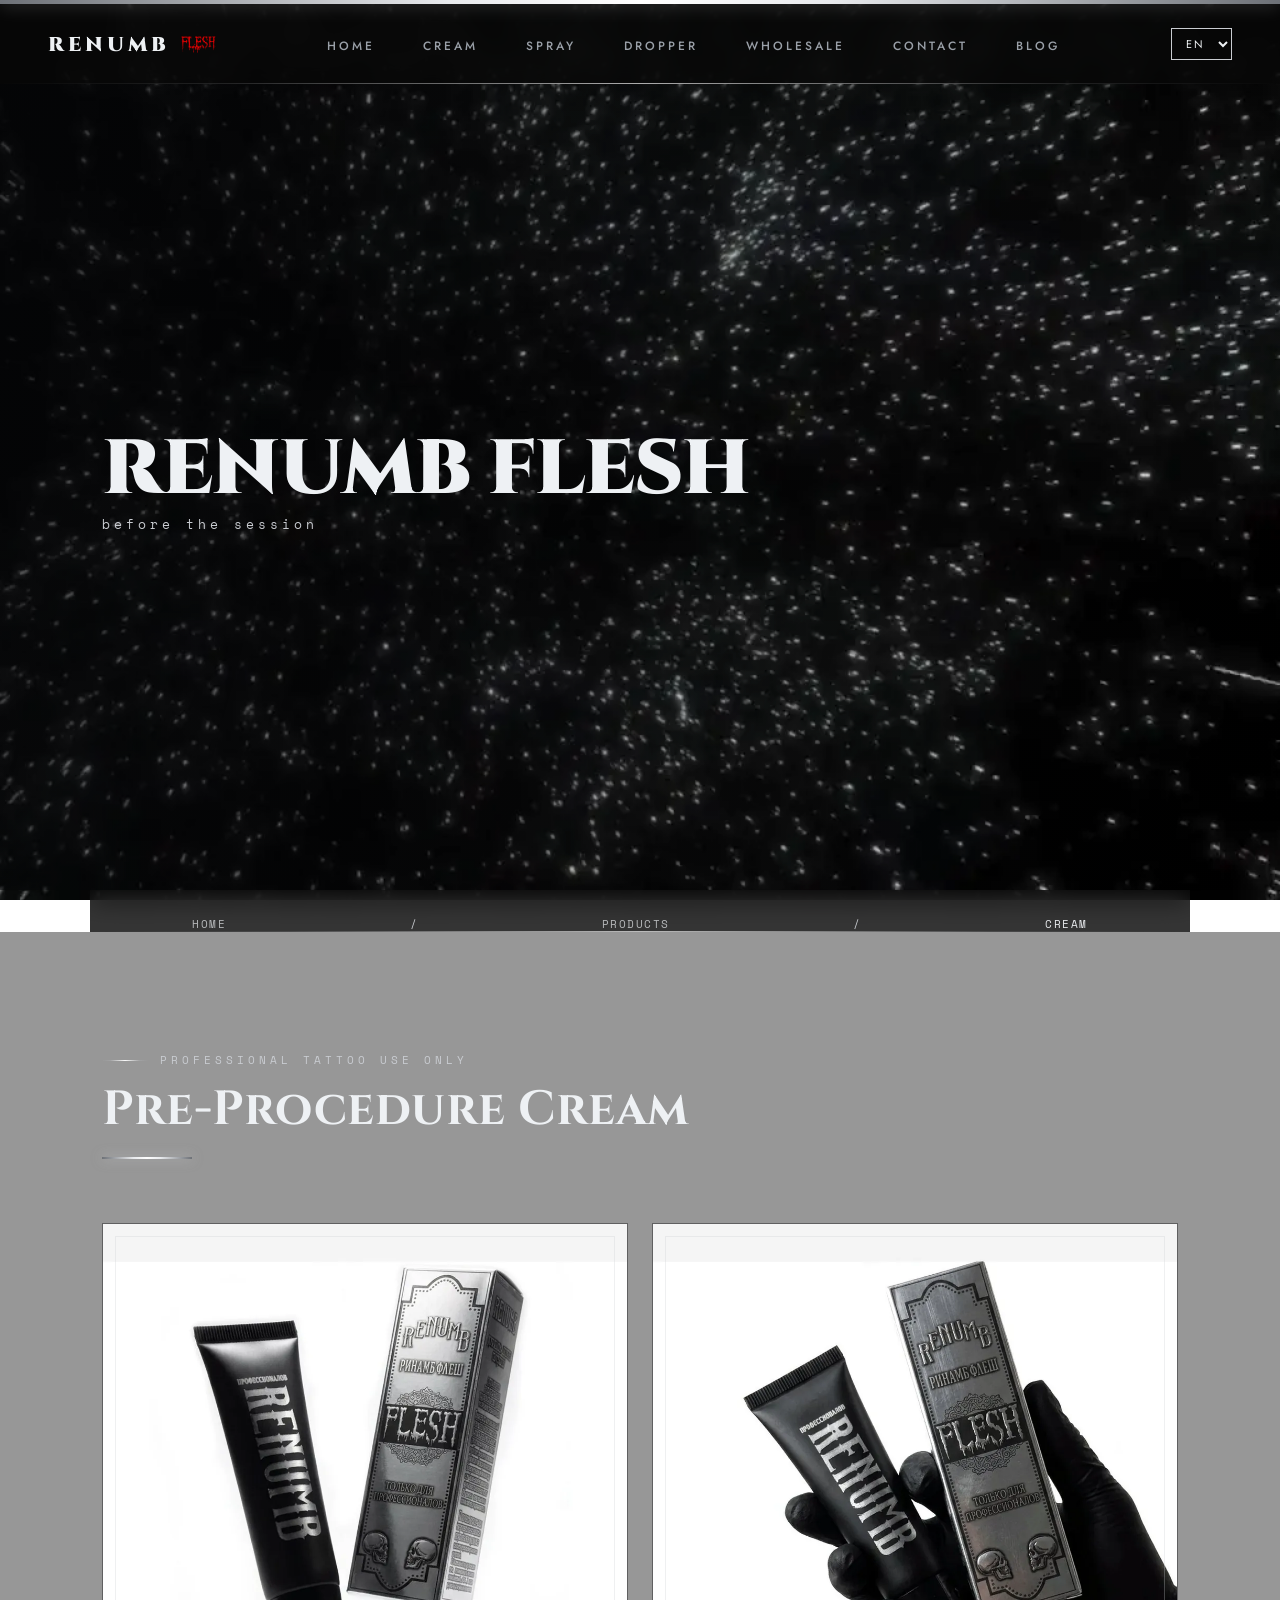
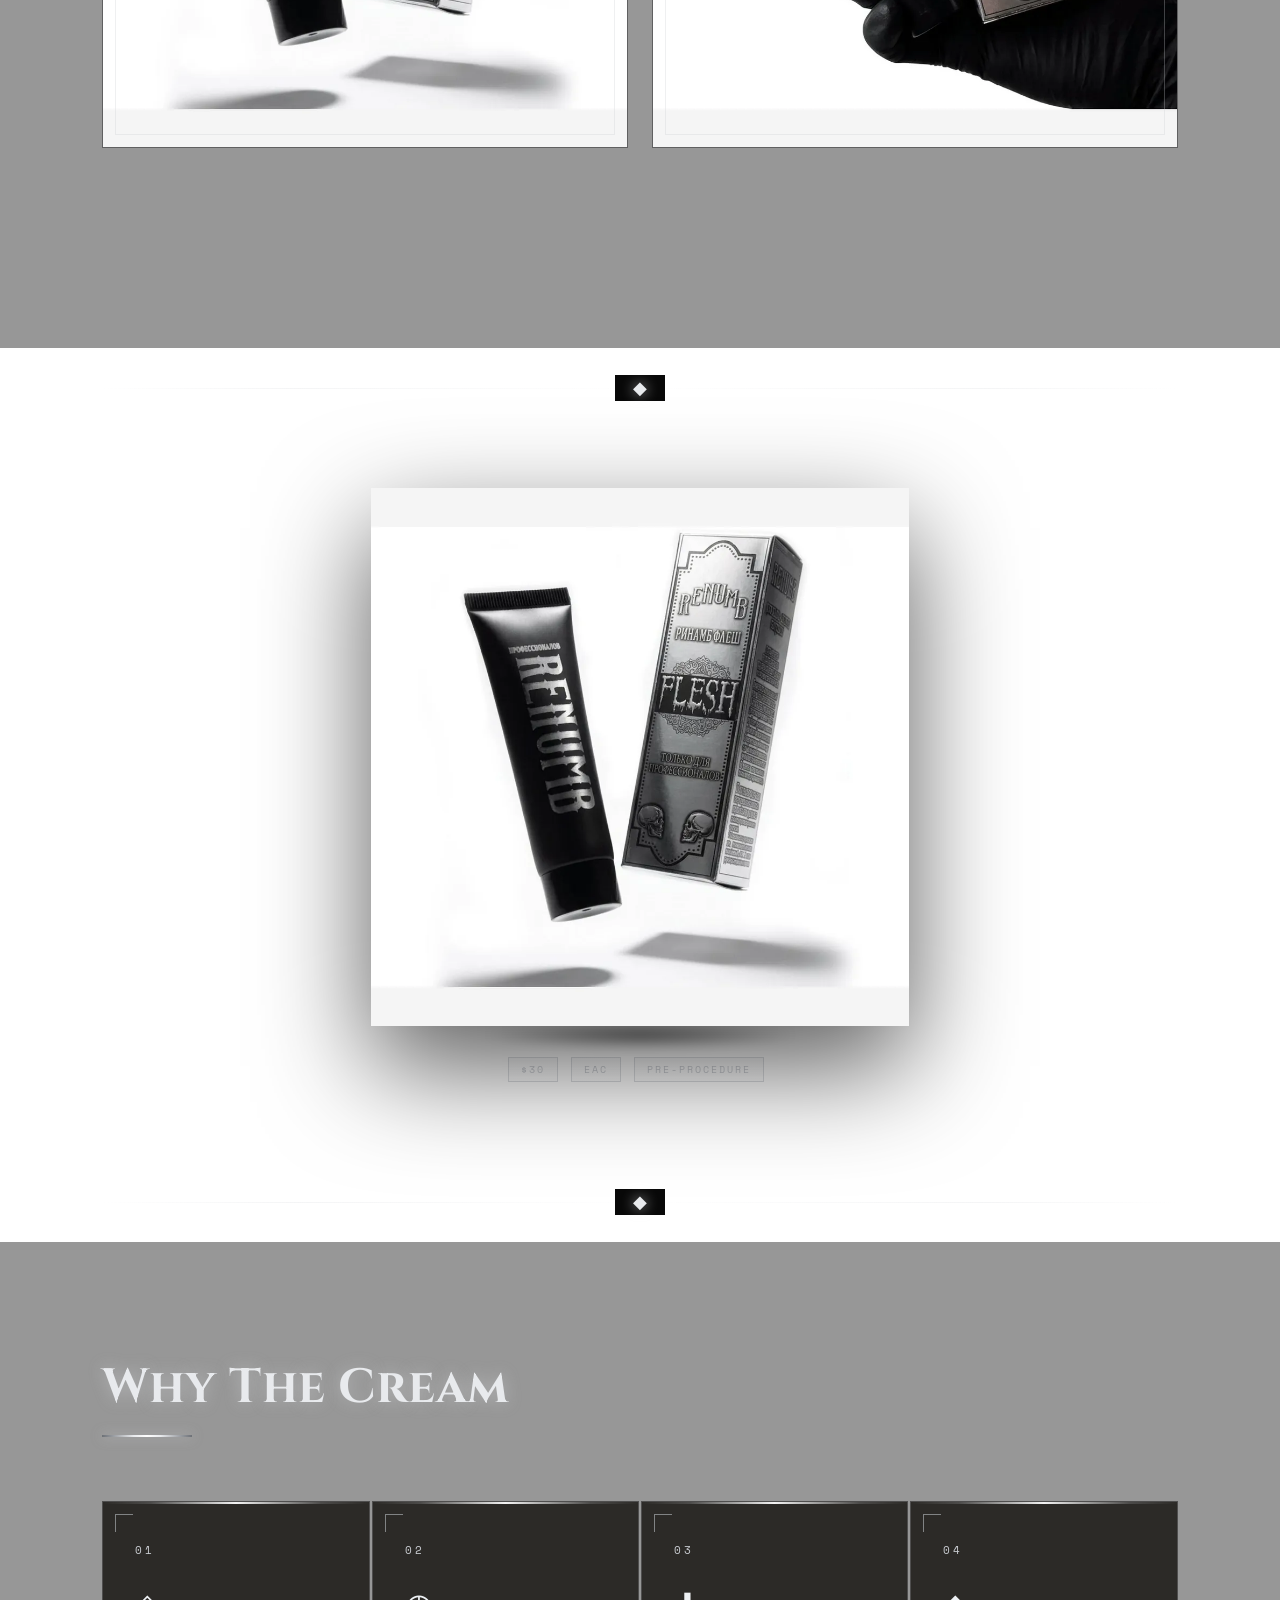
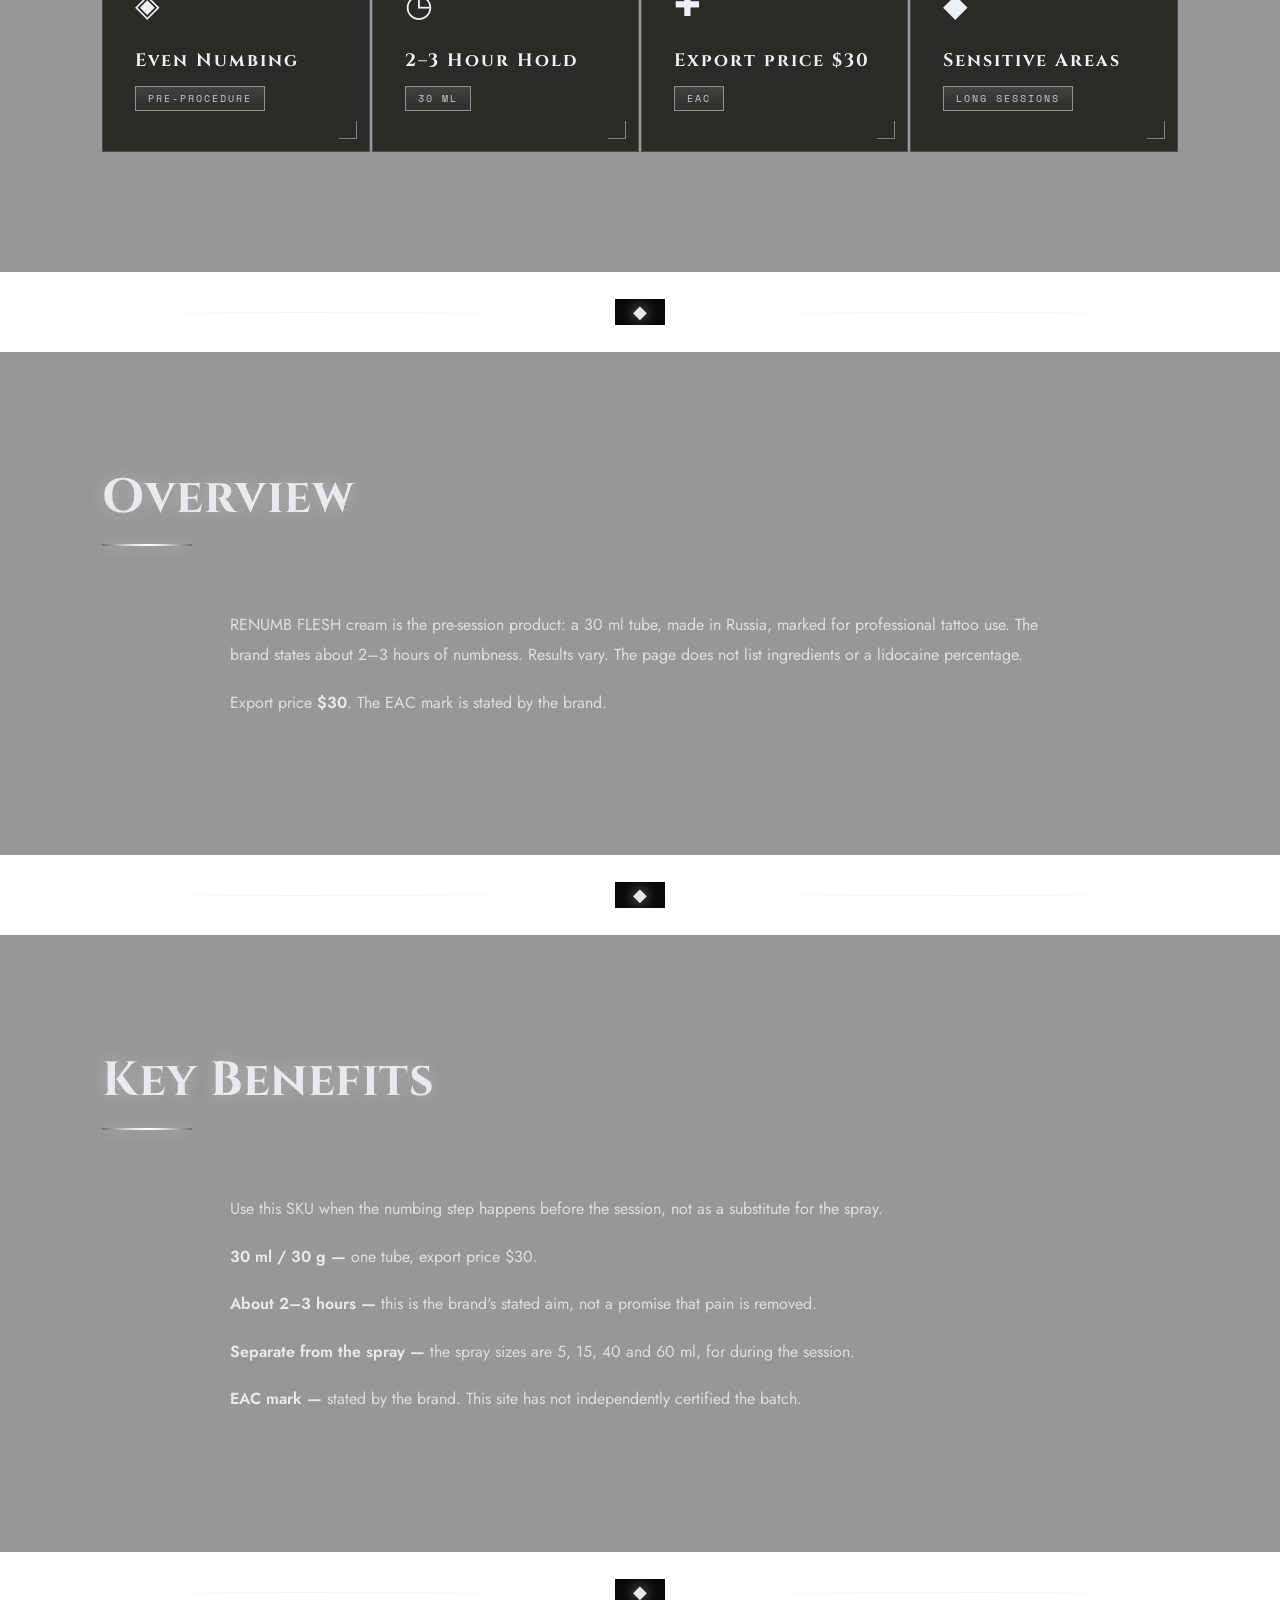
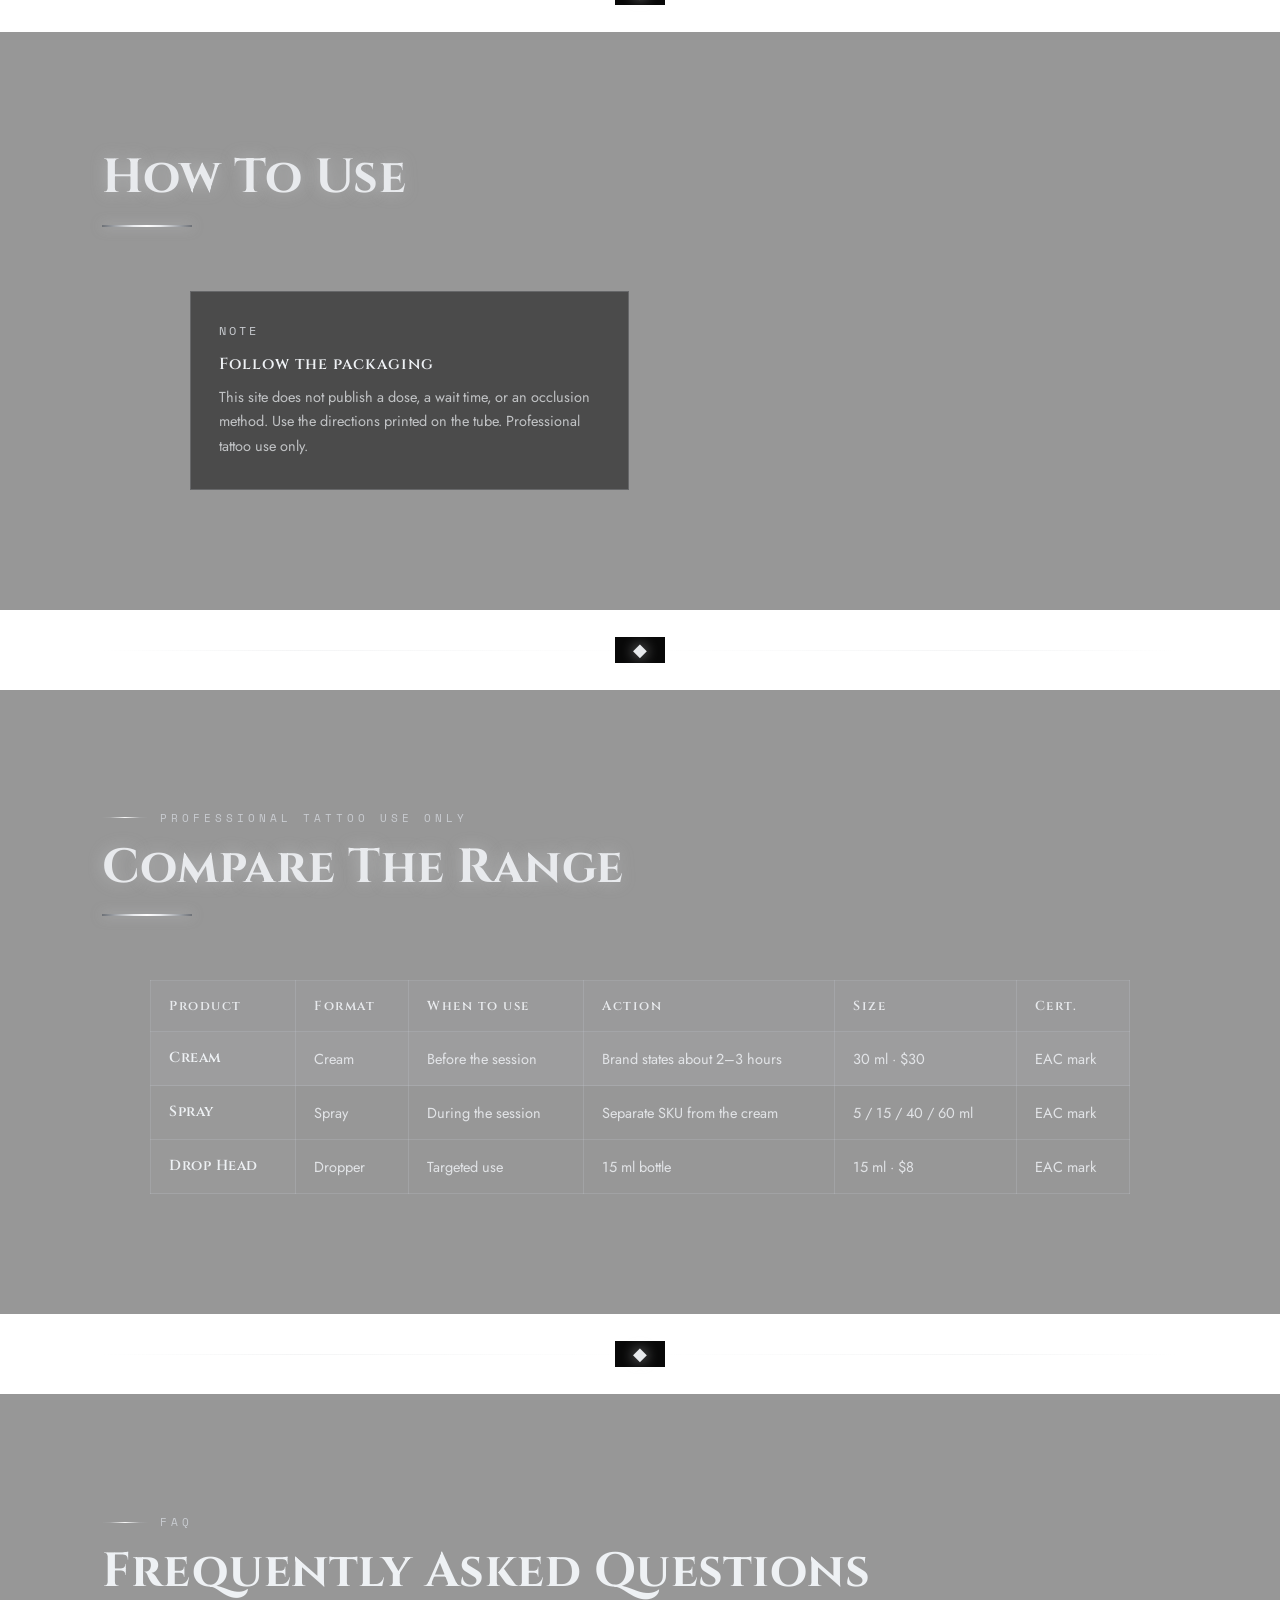
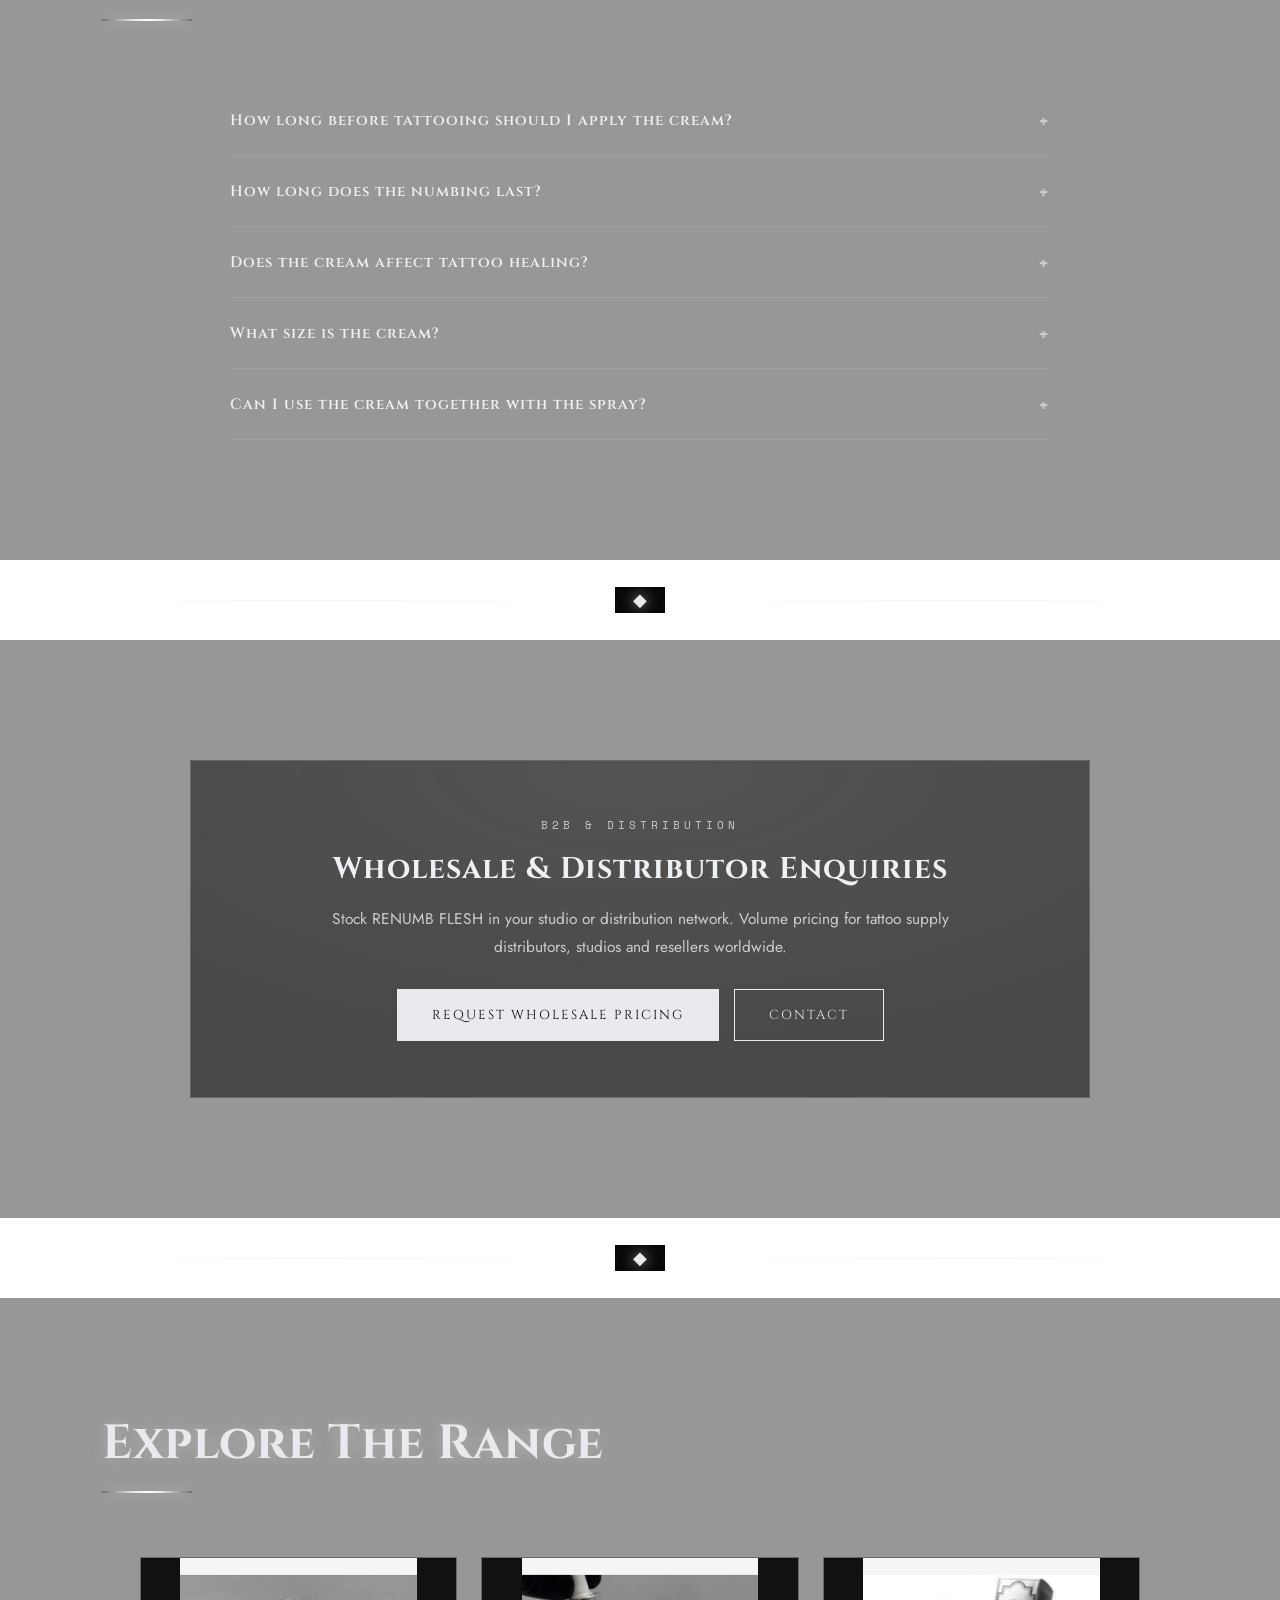
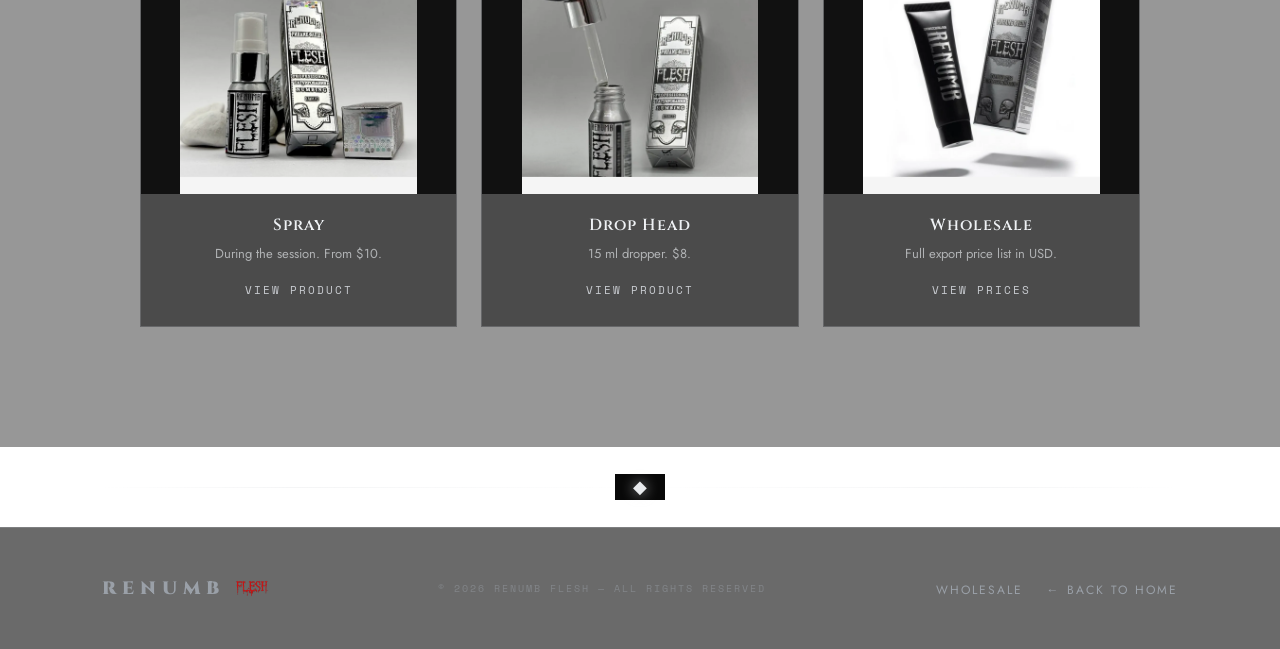
<file: cream.html>
<!DOCTYPE html>
<html lang="en">
<head>
<meta charset="UTF-8">
<meta name="viewport" content="width=device-width, initial-scale=1.0">
<title>Cream 30 ml — Export price $30 | RENUMB FLESH</title>

<!-- SEO Meta Tags -->
<meta name="description" content="RENUMB FLESH pre-session cream, 30 ml. Export wholesale price $30. The brand states about 2–3 hours. Results vary.">
<meta name="keywords" content="tattoo numbing cream wholesale, RENUMB FLESH cream 30 ml, pre-session cream, export price USD">
<meta name="robots" content="index, follow">
<meta name="author" content="RENUMB FLESH">
<link rel="canonical" href="https://flesh-tattoo.com/cream.html">

<!-- Open Graph -->
<meta property="og:type" content="product">
<meta property="og:url" content="https://flesh-tattoo.com/cream.html">
<meta property="og:title" content="Tattoo Numbing Cream — 2–3 Hr Hold, EAC Certified | RENUMB FLESH">
<meta property="og:description" content="Even, controlled numbing applied before the tattoo session. Holds 2–3 hours. EAC certified.">
<meta property="og:image" content="https://flesh-tattoo.com/sku-cream-30.webp">
<meta property="og:site_name" content="RENUMB FLESH">

<!-- Twitter Card -->
<meta name="twitter:card" content="summary_large_image">
<meta name="twitter:title" content="Tattoo Numbing Cream — 2–3 Hr Hold, EAC Certified | RENUMB FLESH">
<meta name="twitter:description" content="Even, controlled numbing applied before the tattoo session. Holds 2–3 hours.">
<meta name="twitter:image" content="https://flesh-tattoo.com/sku-cream-30.webp">

<!-- Google Search Console Verification -->
<meta name="google-site-verification" content="YOUR_GOOGLE_VERIFICATION_CODE">

<!-- Fonts -->
<link rel="preconnect" href="https://fonts.googleapis.com">
<link rel="preconnect" href="https://fonts.gstatic.com" crossorigin>
<link href="https://fonts.googleapis.com/css2?family=Cinzel:wght@400;500;600;700;800;900&family=Jost:wght@300;400;500;600&family=Space+Mono&display=swap" rel="stylesheet">
<script src="translations.js"></script>

<!-- JSON-LD Product Schema -->
<script type="application/ld+json">
{
  "@context": "https://schema.org",
  "@type": "Product",
  "name": "RENUMB FLESH Pre-Procedure Numbing Cream",
  "description": "RENUMB FLESH cream, 30 ml, for professional tattoo use before the session. The brand states about 2–3 hours. Export price 30 USD.",
  "brand": {
    "@type": "Brand",
    "name": "RENUMB FLESH"
  },
  "url": "https://flesh-tattoo.com/cream.html",
  "image": "https://flesh-tattoo.com/sku-cream-30.webp",
  "category": "Tattoo Numbing Products",
  "offers": {
    "@type": "Offer",
    "availability": "https://schema.org/InStock",
    "url": "https://flesh-tattoo.com/wholesale.html",
    "businessFunction": "http://purl.org/goodrelations/v1#Sell",
    "seller": {
      "@type": "Organization",
      "name": "RENUMB FLESH"
    }
  }
}
</script>

<style>
  *, *::before, *::after { margin: 0; padding: 0; box-sizing: border-box; }
  :root {
    --black: #080808;
    --deep: #101113;
    --amber: #c9ccd1;
    --amber-bright: #e8eaed;
    --white: #eef1f4;
    --dim: #9aa0a8;
    --line: rgba(200,205,212,0.22);
  }
  html { scroll-behavior: smooth; }
  body {
    background: var(--black);
    color: var(--white);
    font-family: 'Jost', sans-serif;
    overflow-x: hidden;
  }
  nav {
    position: fixed; top: 0; left: 0; right: 0;
    z-index: 100;
    display: flex; align-items: center; justify-content: space-between;
    padding: 24px 48px;
    background: linear-gradient(to bottom, rgba(8,8,8,0.95), transparent);
  }
  .nav-logo {
    font-family: 'Cinzel', serif;
    font-size: 20px;
    font-weight: 900;
    letter-spacing: 4px;
    color: var(--white);
    text-decoration: none;
  }
  .nav-logo span { color: var(--amber-bright); }
  .nav-center {
    display: flex; gap: 48px; list-style: none;
  }
  .nav-center a {
    font-size: 12px;
    font-weight: 500;
    letter-spacing: 3px;
    text-transform: uppercase;
    color: var(--dim);
    text-decoration: none;
    transition: color 0.3s;
  }
  .nav-center a:hover { color: var(--amber-bright); }
  .nav-right { display: flex; align-items: center; gap: 16px; }
  select {
    background: transparent;
    border: 1px solid var(--amber);
    color: var(--white);
    font-family: 'Jost', sans-serif;
    font-size: 11px;
    padding: 6px 10px;
    cursor: pointer;
    letter-spacing: 2px;
  }
  select option { background: var(--black); color: var(--white); }

  /* Hamburger */
  .nav-hamburger {
    display: none;
    flex-direction: column;
    gap: 5px;
    cursor: pointer;
    padding: 8px;
    background: none;
    border: none;
    z-index: 102;
  }
  .nav-hamburger span {
    display: block;
    width: 24px;
    height: 2px;
    background: var(--white);
    transition: transform 0.3s, opacity 0.3s;
  }
  .nav-hamburger.is-open span:nth-child(1) { transform: translateY(7px) rotate(45deg); }
  .nav-hamburger.is-open span:nth-child(2) { opacity: 0; }
  .nav-hamburger.is-open span:nth-child(3) { transform: translateY(-7px) rotate(-45deg); }

  .hero-video {
    position: relative;
    width: 100%;
    height: 90vh;
    margin-top: 80px;
    overflow: hidden;
    display: flex;
    align-items: center;
    justify-content: flex-start;
    padding-left: 8vw;
  }
  .hero-video video {
    width: 100%;
    height: 100%;
    object-fit: cover;
    position: absolute;
    inset: 0;
    pointer-events: none;
  }
  .hero-overlay {
    position: absolute;
    inset: 0;
    background: linear-gradient(105deg, rgba(6,7,9,0.9) 0%, rgba(6,7,9,0.5) 40%, rgba(6,7,9,0.1) 70%, transparent 100%);
  }
  .hero-content {
    position: relative;
    z-index: 2;
    text-align: left;
  }
  .hero-title {
    font-family: 'Cinzel', serif;
    font-size: clamp(38px, 6vw, 80px);
    font-weight: 900;
    letter-spacing: -1px;
    margin-bottom: 8px;
    color: var(--white);
    line-height: 0.9;
  }
  .hero-subtitle {
    font-family: 'Space Mono', monospace;
    font-size: 13px;
    letter-spacing: 4px;
    text-transform: lowercase;
    color: var(--amber);
  }

  .section { padding: 120px 8vw; }
  .section-label {
    font-family: 'Space Mono', monospace;
    font-size: 11px;
    letter-spacing: 4px;
    color: var(--amber);
    text-transform: uppercase;
    margin-bottom: 16px;
    display: flex; align-items: center; gap: 12px;
  }
  .section-label::before {
    content: '';
    display: block;
    width: 24px; height: 1px;
    background: var(--amber);
  }
  .section-title {
    font-family: 'Cinzel', serif;
    font-size: clamp(24px, 4vw, 48px);
    font-weight: 700;
    margin-bottom: 64px;
    line-height: 1.1;
  }
  .section-title em { font-style: normal; color: var(--amber-bright); }
  .gallery-grid {
    display: grid;
    grid-template-columns: repeat(auto-fit, minmax(280px, 1fr));
    gap: 24px;
    margin-bottom: 80px;
  }
  .gallery-item {
    position: relative;
    aspect-ratio: 1 / 1;
    background: var(--deep);
    border: 1px solid var(--line);
    overflow: hidden;
  }
  .gallery-item img {
    width: 100%;
    height: 100%;
    object-fit: contain;
    background: #f3f3f3;
    transition: transform 0.3s;
  }
  .gallery-item:hover img { transform: none; }
  .products-grid {
    display: grid;
    grid-template-columns: repeat(auto-fit, minmax(240px, 1fr));
    gap: 2px;
  }
  .product-card {
    background: var(--deep);
    border: 1px solid var(--line);
    padding: 40px 32px;
    position: relative;
    overflow: hidden;
    transition: border-color 0.3s, transform 0.3s;
  }
  .product-card::before {
    content: '';
    position: absolute; top: 0; left: 0; right: 0;
    height: 2px;
    background: linear-gradient(90deg, transparent, var(--amber-bright), transparent);
    transform: scaleX(0);
    transition: transform 0.4s;
  }
  .product-card:hover::before { transform: scaleX(1); }
  .product-card:hover { border-color: rgba(200,205,212,0.5); transform: translateY(-4px); }
  .product-num { font-family: 'Space Mono', monospace; font-size: 11px; color: var(--amber); letter-spacing: 3px; margin-bottom: 24px; }
  .product-icon { font-size: 32px; margin-bottom: 20px; display: block; }
  .product-name { font-family: 'Cinzel', serif; font-size: 18px; font-weight: 700; margin-bottom: 12px; letter-spacing: 2px; }
  .product-tag {
    display: inline-block;
    font-family: 'Space Mono', monospace;
    font-size: 10px;
    letter-spacing: 2px;
    color: var(--amber);
    border: 1px solid var(--amber);
    padding: 4px 12px;
    text-transform: uppercase;
    margin-right: 8px;
  }
  .divider { height: 1px; background: linear-gradient(90deg, transparent, var(--amber), transparent); margin: 0; opacity: 0.4; }
  footer {
    border-top: 1px solid var(--line);
    padding: 48px 8vw;
    display: flex;
    align-items: center;
    justify-content: space-between;
  }
  .footer-logo { font-family: 'Cinzel', serif; font-size: 18px; font-weight: 900; letter-spacing: 6px; color: var(--dim); }
  .footer-logo span { color: var(--amber); }
  .footer-copy { font-family: 'Space Mono', monospace; font-size: 10px; letter-spacing: 2px; color: rgba(154,160,168,0.5); text-transform: uppercase; }
  .footer-links { display: flex; gap: 24px; list-style: none; }
  .footer-links a { font-size: 12px; letter-spacing: 2px; color: var(--dim); text-decoration: none; text-transform: uppercase; transition: color 0.3s; }
  .footer-links a:hover { color: var(--amber-bright); }

  /* Mobile Responsive */
  @media (max-width: 768px) {
    nav { padding: 16px 20px; }
    .nav-hamburger { display: flex; }
    .nav-center {
      position: fixed;
      top: 0; left: 0; right: 0; bottom: 0;
      background: rgba(8,8,8,0.97);
      flex-direction: column;
      justify-content: center;
      align-items: center;
      gap: 40px;
      z-index: 101;
      transform: translateX(100%);
      transition: transform 0.35s ease;
      display: flex !important;
    }
    .nav-center.mobile-open { transform: translateX(0); }
    .nav-center a { font-size: 20px !important; letter-spacing: 4px !important; color: var(--white) !important; }
    .hero-video { height: 55vh; padding-left: 20px; margin-top: 60px; }
    .hero-title { font-size: clamp(32px, 10vw, 60px); }
    .section { padding: 70px 20px; }
    .section-title { margin-bottom: 36px; }
    .gallery-grid { grid-template-columns: repeat(2, 1fr); gap: 12px; margin-bottom: 40px; }
    .products-grid { grid-template-columns: 1fr; }
    footer { flex-direction: column; gap: 24px; text-align: center; padding: 36px 20px; }
    .footer-links { justify-content: center; flex-wrap: wrap; }
  }

  /* Hide video play overlay on mobile */
  video::-webkit-media-controls,
  video::-webkit-media-controls-panel,
  video::-webkit-media-controls-play-button,
  video::-webkit-media-controls-start-playback-button,
  video::-webkit-media-controls-overlay-play-button { display: none !important; }


  /* --- FLESH image logo --- */
  .nav-logo, .footer-logo { display: inline-flex; align-items: center; gap: 10px; }
  .nav-logo .flesh-img { height: 0.95em; width: auto; display: block; }
  .footer-logo .flesh-img { height: 0.95em; width: auto; display: block; opacity: 0.85; }

  /* LUXE LAYER v2 */
  :root {
    --metal-line: linear-gradient(90deg, transparent, rgba(201,204,209,0.2) 18%, rgba(255,255,255,0.95) 50%, rgba(201,204,209,0.2) 82%, transparent);
    --metal-solid: linear-gradient(90deg, #6d7177, #e8eaed 35%, #ffffff 50%, #e8eaed 65%, #6d7177);
  }
  body::before {
    content: '';
    position: fixed; top: 0; left: 0; right: 0;
    height: 4px; z-index: 999;
    background: var(--metal-solid);
    box-shadow: 0 0 18px rgba(232,234,237,0.45);
  }
  body {
    background-color: var(--black);
    background-image:
      radial-gradient(130% 80% at 50% -10%, rgba(201,204,209,0.08), transparent 60%),
      radial-gradient(100% 60% at 50% 120%, rgba(201,204,209,0.05), transparent 60%);
    background-attachment: fixed;
  }
  nav {
    top: 4px !important;
    background: rgba(8,8,8,0.82) !important;
    backdrop-filter: blur(12px);
    -webkit-backdrop-filter: blur(12px);
  }
  nav::after {
    content: '';
    position: absolute; left: 0; right: 0; bottom: 0;
    height: 1px; background: var(--metal-line); opacity: 0.7;
  }
  .nav-center a, .nav-links a { position: relative; }
  .nav-center a::after, .nav-links a::after {
    content: ''; position: absolute; left: 0; right: 0; bottom: -6px;
    height: 1px; background: #fff; transform: scaleX(0); transform-origin: left;
    transition: transform 0.35s ease;
  }
  .nav-center a:hover::after, .nav-links a:hover::after { transform: scaleX(1); }
  .divider {
    height: auto !important; background: none !important; opacity: 1 !important;
    position: relative; padding: 40px 0;
  }
  .divider::before {
    content: ''; position: absolute; left: 8vw; right: 8vw; top: 50%;
    height: 1px; background: var(--metal-line);
    box-shadow: 0 4px 0 -3px rgba(201,204,209,0.4), 0 -4px 0 -3px rgba(201,204,209,0.4);
  }
  .divider::after {
    content: '◆'; position: absolute; left: 50%; top: 50%;
    transform: translate(-50%,-50%); color: #e8eaed; font-size: 18px;
    background: var(--black); padding: 0 18px;
    text-shadow: 0 0 14px rgba(232,234,237,0.7);
  }
  .section-label::before { width: 46px !important; height: 1px !important; background: var(--metal-line) !important; }
  .section-title { letter-spacing: 0.5px; position: relative; padding-bottom: 22px; }
  .section-title::after {
    content: ''; position: absolute; left: 0; bottom: 0;
    width: 90px; height: 2px; background: var(--metal-solid);
    box-shadow: 0 0 12px rgba(232,234,237,0.5);
  }
  .section-title em { text-shadow: 0 0 16px rgba(232,234,237,0.35); }
  .product-card {
    background: linear-gradient(180deg, rgba(201,204,209,0.06), rgba(0,0,0,0)), var(--deep);
    transition: border-color 0.3s, transform 0.3s, box-shadow 0.4s;
  }
  .product-card::before { background: var(--metal-line) !important; height: 2px !important; transform: scaleX(1) !important; }
  .product-card::after {
    content: ''; position: absolute; top: 12px; left: 12px;
    width: 18px; height: 18px;
    border-top: 1px solid rgba(201,204,209,0.55);
    border-left: 1px solid rgba(201,204,209,0.55);
    pointer-events: none;
  }
  .product-card .product-name::after {
    content: ''; position: absolute; bottom: 12px; right: 12px;
    width: 18px; height: 18px;
    border-bottom: 1px solid rgba(201,204,209,0.55);
    border-right: 1px solid rgba(201,204,209,0.55);
    pointer-events: none;
  }
  .product-card { overflow: visible; }
  .product-card:hover { transform: translateY(-6px); box-shadow: 0 22px 55px -22px rgba(0,0,0,0.9), inset 0 1px 0 rgba(255,255,255,0.18); }
  .gallery-item { box-shadow: inset 0 0 0 1px rgba(201,204,209,0.18); transition: transform 0.4s, box-shadow 0.4s; }
  .gallery-item::after {
    content: ''; position: absolute; inset: 12px;
    border: 1px solid rgba(201,204,209,0.30); pointer-events: none;
    transition: inset 0.4s, border-color 0.4s;
  }
  .gallery-item:hover { transform: translateY(-5px); box-shadow: 0 24px 55px -26px rgba(0,0,0,0.9), inset 0 0 0 1px rgba(255,255,255,0.3); }
  .gallery-item:hover::after { inset: 7px; border-color: rgba(255,255,255,0.5); }
  .product-tag { background: linear-gradient(180deg, rgba(201,204,209,0.14), rgba(201,204,209,0.03)); border-color: rgba(201,204,209,0.6) !important; }
  .stat-num { background: var(--metal, linear-gradient(180deg,#fff,#9aa0a8)); -webkit-background-clip: text; background-clip: text; -webkit-text-fill-color: transparent; color: transparent; }
  footer { position: relative; z-index: 1; }

  /* Floating showcase */
  .float-showcase {
    background: transparent !important;
    backdrop-filter: none !important;
    padding: 60px 8vw 80px;
    display: flex;
    flex-direction: column;
    align-items: center;
    text-align: center;
  }
  .float-stage {
    position: relative;
    display: inline-block;
    animation: floatY 6s ease-in-out infinite;
  }
  .float-stage img {
    display: block;
    width: clamp(220px, 42vw, 560px);
    height: auto;
    filter: drop-shadow(0 40px 55px rgba(0,0,0,0.65));
  }
  .float-stage::after {
    content: '';
    position: absolute;
    left: 50%; bottom: -22px;
    width: 60%; height: 26px;
    transform: translateX(-50%);
    background: radial-gradient(ellipse at center, rgba(0,0,0,0.55), transparent 70%);
    filter: blur(6px);
    z-index: -1;
    animation: shadowPulse 6s ease-in-out infinite;
  }
  @keyframes floatY { 0%,100% { transform: translateY(0); } 50% { transform: translateY(-18px); } }
  @keyframes shadowPulse { 0%,100% { opacity: 0.7; width: 60%; } 50% { opacity: 0.4; width: 50%; } }
  @media (prefers-reduced-motion: reduce) { .float-stage, .float-stage::after { animation: none; } }

  /* Global background video */
  .site-bg { position: fixed; inset: 0; z-index: -2; overflow: hidden; background: var(--black); }
  .site-bg video { position: absolute; inset: 0; width: 100%; height: 100%; object-fit: cover; pointer-events: none; }
  .site-bg::after { content: ''; position: absolute; inset: 0; z-index: -1; background: linear-gradient(180deg, rgba(8,8,8,0.72), rgba(8,8,8,0.82) 50%, rgba(8,8,8,0.9)); }
  body { background: transparent !important; }
  .hero { background: transparent !important; }
  .hero > video { display: none !important; }
  .hero-overlay, .hero-bottom-fade { background: transparent !important; }
  .hero-video { background: transparent !important; }
  .hero-video > video { display: none !important; }
  .hero-video .hero-overlay { background: linear-gradient(105deg, rgba(6,7,9,0.7) 0%, rgba(6,7,9,0.25) 60%, transparent 100%) !important; }
  .section { background: rgba(8,8,8,0.42); backdrop-filter: blur(2px); }
  .product-card { background: rgba(13,11,7,0.78) !important; }
  .gallery-item { background: rgba(13,11,7,0.6) !important; }
  footer { background: rgba(8,8,8,0.6); }

  /* Product price */
  .product-price { font-family: 'Cinzel', serif; font-size: 22px; font-weight: 700; letter-spacing: 1px; color: var(--white); margin: 14px 0 6px; display: block; }
  .product-price .cur { color: var(--amber-bright); font-size: 0.7em; vertical-align: super; margin-right: 2px; }
  .price-from { font-family: 'Space Mono', monospace; font-size: 10px; letter-spacing: 2px; text-transform: uppercase; color: var(--dim); margin-bottom: 10px; display:block; }
</style>
<!-- Favicons & PWA -->
<link rel="icon" href="favicon.ico" sizes="any">
<link rel="icon" type="image/png" sizes="32x32" href="favicon-32.png">
<link rel="icon" type="image/png" sizes="16x16" href="favicon-16.png">
<link rel="apple-touch-icon" href="apple-touch-icon.png">
<link rel="manifest" href="site.webmanifest">
<meta name="theme-color" content="#080808">
<link rel="preload" as="image" href="site-bg-poster.webp">
<!-- Shared responsive + behaviour layer -->
<link rel="stylesheet" href="site.css">
<script src="site.js" defer></script>

<!-- hreflang cluster (audit pass) -->
<link rel="alternate" hreflang="x-default" href="https://flesh-tattoo.com/cream.html">
<link rel="alternate" hreflang="en" href="https://flesh-tattoo.com/cream.html">
<link rel="alternate" hreflang="ru" href="https://flesh-tattoo.com/cream.html?lang=ru">
<link rel="alternate" hreflang="es" href="https://flesh-tattoo.com/cream.html?lang=es">
<link rel="alternate" hreflang="tr" href="https://flesh-tattoo.com/cream.html?lang=tr">
<link rel="alternate" hreflang="pt" href="https://flesh-tattoo.com/cream.html?lang=pt">
<link rel="alternate" hreflang="fr" href="https://flesh-tattoo.com/cream.html?lang=fr">
<link rel="alternate" hreflang="de" href="https://flesh-tattoo.com/cream.html?lang=de">
<!-- Breadcrumb schema (audit pass) -->
<script type="application/ld+json">
{"@context": "https://schema.org", "@type": "BreadcrumbList", "itemListElement": [{"@type": "ListItem", "position": 1, "name": "Home", "item": "https://flesh-tattoo.com/"}, {"@type": "ListItem", "position": 2, "name": "Products", "item": "https://flesh-tattoo.com/#products"}, {"@type": "ListItem", "position": 3, "name": "Numbing Cream", "item": "https://flesh-tattoo.com/cream.html"}]}
</script>
<script type="application/ld+json">
{"@context": "https://schema.org", "@type": "FAQPage", "mainEntity": [{"@type": "Question", "name": "How long before tattooing should I apply the cream?", "acceptedAnswer": {"@type": "Answer", "text": "Follow the directions on the tube. This site does not state a wait time or an occlusion method."}}, {"@type": "Question", "name": "How long does the numbing last?", "acceptedAnswer": {"@type": "Answer", "text": "The brand states about 2–3 hours. Results vary."}}, {"@type": "Question", "name": "Does the cream affect tattoo healing?", "acceptedAnswer": {"@type": "Answer", "text": "The brand says the cream is designed not to block healing. That is an aim, not a guarantee."}}, {"@type": "Question", "name": "What size is the cream and how many sessions does it cover?", "acceptedAnswer": {"@type": "Answer", "text": "30 ml, sold as a 30 g tube. Export price $30."}}, {"@type": "Question", "name": "Can I use the cream together with the spray?", "acceptedAnswer": {"@type": "Answer", "text": "Yes. Many artists apply the cream before the session and keep the spray on hand to refresh numbing on opened skin during longer sittings."}}]}
</script>
</head>
<body>
<div class="site-bg">
  <video autoplay muted loop playsinline webkit-playsinline preload="metadata" poster="site-bg-poster.webp">
    <source src="site-bg.mp4" type="video/mp4">
  </video>
</div>

<nav>
  <a href="index.html" class="nav-logo">RENUMB <img src="flesh-logo.webp" alt="FLESH" class="flesh-img" width="80" height="20" loading="eager"></a>
  <ul class="nav-center">
    <li><a href="index.html" data-i18n="home">Home</a></li>
    <li><a href="cream.html" data-i18n="cream">Cream</a></li>
    <li><a href="spray.html" data-i18n="spray">Spray</a></li>
    <li><a href="dropper.html" data-i18n="dropper">Dropper</a></li>
    <li><a href="wholesale.html" data-i18n="navWholesale">Wholesale</a></li>
    <li><a href="contact.html" data-i18n="navContact">Contact</a></li>
    <li><a href="blog.html" data-i18n="navBlog">Blog</a></li>
  </ul>
  <div class="nav-right">
    <select data-lang-select onchange="setLanguage(this.value)">
      <option value="en">EN</option>
      <option value="ru">РУ</option>
      <option value="es">ES</option>
      <option value="tr">TR</option>
      <option value="pt">PT</option>
      <option value="fr">FR</option>
      <option value="de">DE</option>
    </select>
    <button class="nav-hamburger" aria-label="Menu">
      <span></span><span></span><span></span>
    </button>
  </div>
</nav>

<div class="hero-video">
  <video muted loop playsinline preload="none" poster="product-hero-poster.webp">
    <source src="hero.mp4" type="video/mp4">
  </video>
  <div class="hero-overlay"></div>
  <div class="hero-content">
    <div class="hero-title" data-i18n="brandMark">RENUMB FLESH</div>
    <div class="hero-subtitle" data-i18n="creamSubtitle">before the session</div>
  </div>
</div>

<nav class="crumbs" aria-label="Breadcrumb">
  <a href="index.html" data-i18n="breadcrumbHome">Home</a><span>/</span>
  <a href="index.html#products" data-i18n="breadcrumbProducts">Products</a><span>/</span>
  <a href="" aria-current="page" style="color:var(--amber-bright);pointer-events:none" data-i18n="cream">Cream</a>
</nav>

<section class="section">
  <div class="section-label" data-i18n="proTattooUse">Professional Tattoo Use Only</div>
  <h1 class="section-title"><span data-i18n="creamTitle">Pre-Procedure Cream</span></h1>

  <div class="gallery-grid">
    <div class="gallery-item"><img src="sku-cream-30.webp" alt="RENUMB FLESH cream 30 ml tube and box" loading="lazy"></div>
    <div class="gallery-item"><img src="sku-cream-hand.webp" alt="RENUMB FLESH cream tube held for scale" loading="lazy"></div>
  </div>
</section>

<div class="divider"></div>

<section class="section float-showcase">
  <div class="float-stage">
    <img src="sku-cream-30.webp" alt="RENUMB FLESH cream 30 ml" loading="lazy">
  </div>
  <div class="spec-row">
    <span class="product-tag" data-i18n="creamTag">30 ml</span>
    <span class="product-tag">EAC</span>
    <span class="product-tag" data-i18n="tagPreProcedure">Pre-Procedure</span>
  </div>
</section>

<div class="divider"></div>

<section class="section">
  <h2 class="section-title"><em data-i18n="creamWhy">Why The Cream</em></h2>
  <div class="products-grid">
    <div class="product-card">
      <div class="product-num">01</div>
      <span class="product-icon">◈</span>
      <h3 class="product-name" data-i18n="creamFeat1">Even Numbing</h3>
      <span class="product-tag" data-i18n="tagPreProcedure">Pre-Procedure</span>
    </div>
    <div class="product-card">
      <div class="product-num">02</div>
      <span class="product-icon">◷</span>
      <h3 class="product-name" data-i18n="creamFeat2">2–3 Hour Hold</h3>
      <span class="product-tag">30 ml</span>
    </div>
    <div class="product-card">
      <div class="product-num">03</div>
      <span class="product-icon">✚</span>
      <h3 class="product-name">Export price $30</h3>
      <span class="product-tag">EAC</span>
    </div>
    <div class="product-card">
      <div class="product-num">04</div>
      <span class="product-icon">◆</span>
      <h3 class="product-name" data-i18n="creamFeat4">Sensitive Areas</h3>
      <span class="product-tag" data-i18n="tagLongSessions">Long Sessions</span>
    </div>
  </div>
</section>

<div class="divider"></div>

<section class="section">
  <h2 class="section-title"><em data-i18n="secOverview">Overview</em></h2>
  <div class="prod-prose">
    <p>RENUMB FLESH cream is the pre-session product: a 30 ml tube, made in Russia, marked for professional tattoo use. The brand states about 2–3 hours of numbness. Results vary. The page does not list ingredients or a lidocaine percentage.</p>
    <p>Export price <strong>$30</strong>. The EAC mark is stated by the brand.</p>
  </div>
</section>

<div class="divider"></div>

<section class="section">
  <h2 class="section-title"><em data-i18n="secBenefits">Key Benefits</em></h2>
  <div class="prod-prose">
    <p>Use this SKU when the numbing step happens before the session, not as a substitute for the spray.</p>
    <p><strong>30 ml / 30 g —</strong> one tube, export price $30.</p>
    <p><strong>About 2–3 hours —</strong> this is the brand's stated aim, not a promise that pain is removed.</p>
    <p><strong>Separate from the spray —</strong> the spray sizes are 5, 15, 40 and 60 ml, for during the session.</p>
    <p><strong>EAC mark —</strong> stated by the brand. This site has not independently certified the batch.</p>
  </div>
</section>

<div class="divider"></div>

<section class="section">
  <h2 class="section-title"><em data-i18n="secHowToUse">How To Use</em></h2>
  <div class="usage-steps">
    <div class="usage-step"><span class="step-n">NOTE</span><h3>Follow the packaging</h3><p>This site does not publish a dose, a wait time, or an occlusion method. Use the directions printed on the tube. Professional tattoo use only.</p></div>
  </div>
</section>

<div class="divider"></div>

<section class="section">
  <div class="section-label" data-i18n="proTattooUse">Professional Tattoo Use Only</div>
  <h2 class="section-title"><em data-i18n="secCompare">Compare The Range</em></h2>
  <div class="compare-wrap">
    <table class="compare-table">
      <thead><tr><th scope="col">Product</th><th scope="col">Format</th><th scope="col">When to use</th><th scope="col">Action</th><th scope="col">Size</th><th scope="col">Cert.</th></tr></thead>
      <tbody>
      <tr class="is-current"><th scope="row">Cream</th><td>Cream</td><td>Before the session</td><td>Brand states about 2–3 hours</td><td>30 ml · $30</td><td>EAC mark</td></tr>
      <tr><th scope="row">Spray</th><td>Spray</td><td>During the session</td><td>Separate SKU from the cream</td><td>5 / 15 / 40 / 60 ml</td><td>EAC mark</td></tr>
      <tr><th scope="row">Drop Head</th><td>Dropper</td><td>Targeted use</td><td>15 ml bottle</td><td>15 ml · $8</td><td>EAC mark</td></tr>
      </tbody>
    </table>
  </div>
</section>

<div class="divider"></div>

<section class="section">
  <div class="section-label" data-i18n="faqLabel">FAQ</div>
  <h2 class="section-title"><span data-i18n="secFaq">Frequently Asked Questions</span></h2>
  <div class="pfaq-list">
    <div class="pfaq-item"><button class="pfaq-q">How long before tattooing should I apply the cream?</button><div class="pfaq-a"><p>Follow the directions on the tube. This site does not state a wait time or an occlusion method.</p></div></div>
    <div class="pfaq-item"><button class="pfaq-q">How long does the numbing last?</button><div class="pfaq-a"><p>The brand states about 2–3 hours. Results vary. That figure is not a guarantee of a pain-free session.</p></div></div>
    <div class="pfaq-item"><button class="pfaq-q">Does the cream affect tattoo healing?</button><div class="pfaq-a"><p>The brand says the cream is designed not to block healing. That is an aim, not a measured guarantee.</p></div></div>
    <div class="pfaq-item"><button class="pfaq-q">What size is the cream?</button><div class="pfaq-a"><p>30 ml, sold as a 30 g tube. Export price $30.</p></div></div>
    <div class="pfaq-item"><button class="pfaq-q">Can I use the cream together with the spray?</button><div class="pfaq-a"><p>Yes. Many artists apply the cream before the session and keep the spray on hand to refresh numbing on opened skin during longer sittings.</p></div></div>
  </div>
</section>

<div class="divider"></div>

<section class="section">
  <div class="cta-band">
    <div class="cta-kicker" data-i18n="ctaWholesaleKicker">B2B &amp; Distribution</div>
    <h2 data-i18n="ctaWholesaleTitle">Wholesale &amp; Distributor Enquiries</h2>
    <p data-i18n="ctaWholesaleText">Stock RENUMB FLESH in your studio or distribution network. Volume pricing for tattoo supply distributors, studios and resellers worldwide.</p>
    <a href="wholesale.html" class="cta-btn" data-i18n="ctaWholesaleBtn">Request Wholesale Pricing</a>
    <a href="contact.html" class="cta-btn ghost" data-i18n="navContact">Contact</a>
  </div>
</section>

<div class="divider"></div>

<section class="section">
  <h2 class="section-title"><em data-i18n="relatedTitle">Explore The Range</em></h2>
  <div class="related-grid">
    <a class="related-card" href="spray.html"><img src="sku-spray-15.webp" alt="RENUMB FLESH numbing spray 15 ml" loading="lazy" width="400" height="300"><h3>Spray</h3><p>During the session. From $10.</p><span class="rc-link">View Product</span></a>
    <a class="related-card" href="dropper.html"><img src="sku-dropper-15.webp" alt="RENUMB FLESH Drop Head 15 ml" loading="lazy" width="400" height="300"><h3>Drop Head</h3><p>15 ml dropper. $8.</p><span class="rc-link">View Product</span></a>
    <a class="related-card" href="wholesale.html"><img src="sku-cream-30.webp" alt="RENUMB FLESH wholesale cream" loading="lazy" width="400" height="300"><h3>Wholesale</h3><p>Full export price list in USD.</p><span class="rc-link">View prices</span></a>
  </div>
</section>

<div class="divider"></div>

<footer>
  <div class="footer-logo">RENUMB <img src="flesh-logo.webp" alt="FLESH" class="flesh-img" width="80" height="20" loading="lazy"></div>
  <div class="footer-copy" data-i18n="copyright">© 2026 RENUMB FLESH — All Rights Reserved</div>
  <ul class="footer-links">
    <li><a href="wholesale.html" data-i18n="navWholesale">Wholesale</a></li>
    <li><a href="index.html" data-i18n="backToHome">← Back to Home</a></li>
  </ul>
</footer>

<script>
// Anti-Inspect Protection
(function() {
  document.addEventListener('contextmenu', function(e) { e.preventDefault(); });
  document.addEventListener('keydown', function(e) {
    if (e.keyCode === 123) { e.preventDefault(); return false; }
    if (e.ctrlKey && e.shiftKey && (e.keyCode === 73 || e.keyCode === 74 || e.keyCode === 67)) {
      e.preventDefault(); return false;
    }
    if (e.ctrlKey && e.keyCode === 85) { e.preventDefault(); return false; }
  });
})();

// Hamburger Menu
(function() {
  var btn = document.querySelector('.nav-hamburger');
  var menu = document.querySelector('.nav-links') || document.querySelector('.nav-center');
  if (!btn || !menu) return;
  btn.addEventListener('click', function() {
    menu.classList.toggle('mobile-open');
    btn.classList.toggle('is-open');
  });
  menu.querySelectorAll('a').forEach(function(a) {
    a.addEventListener('click', function() {
      menu.classList.remove('mobile-open');
      btn.classList.remove('is-open');
    });
  });
})();
</script>

<script>
// Product FAQ accordion (audit pass)
document.querySelectorAll('.pfaq-q').forEach(function(btn){
  btn.addEventListener('click', function(){
    var item = btn.closest('.pfaq-item');
    var isOpen = item.classList.contains('open');
    document.querySelectorAll('.pfaq-item').forEach(function(i){ i.classList.remove('open'); });
    if(!isOpen) item.classList.add('open');
  });
});
</script>
</body>
</html>
</file>
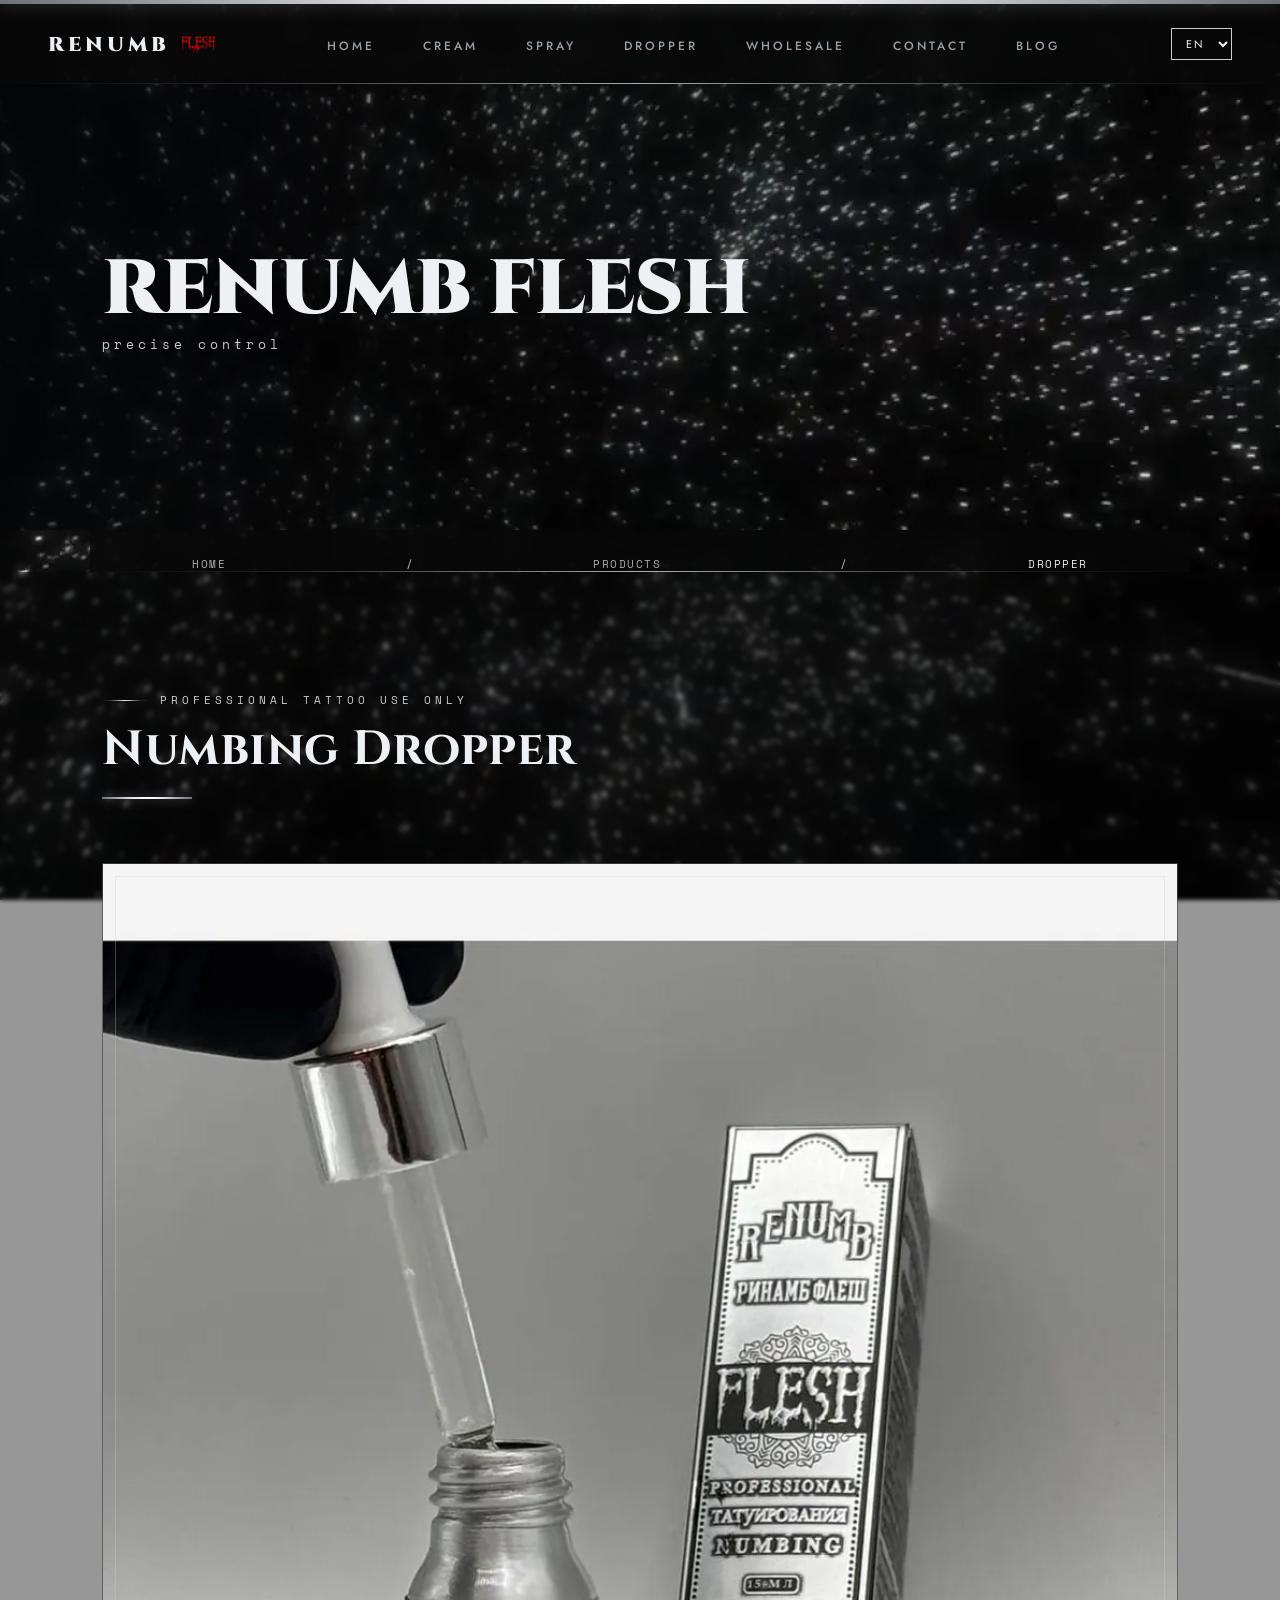
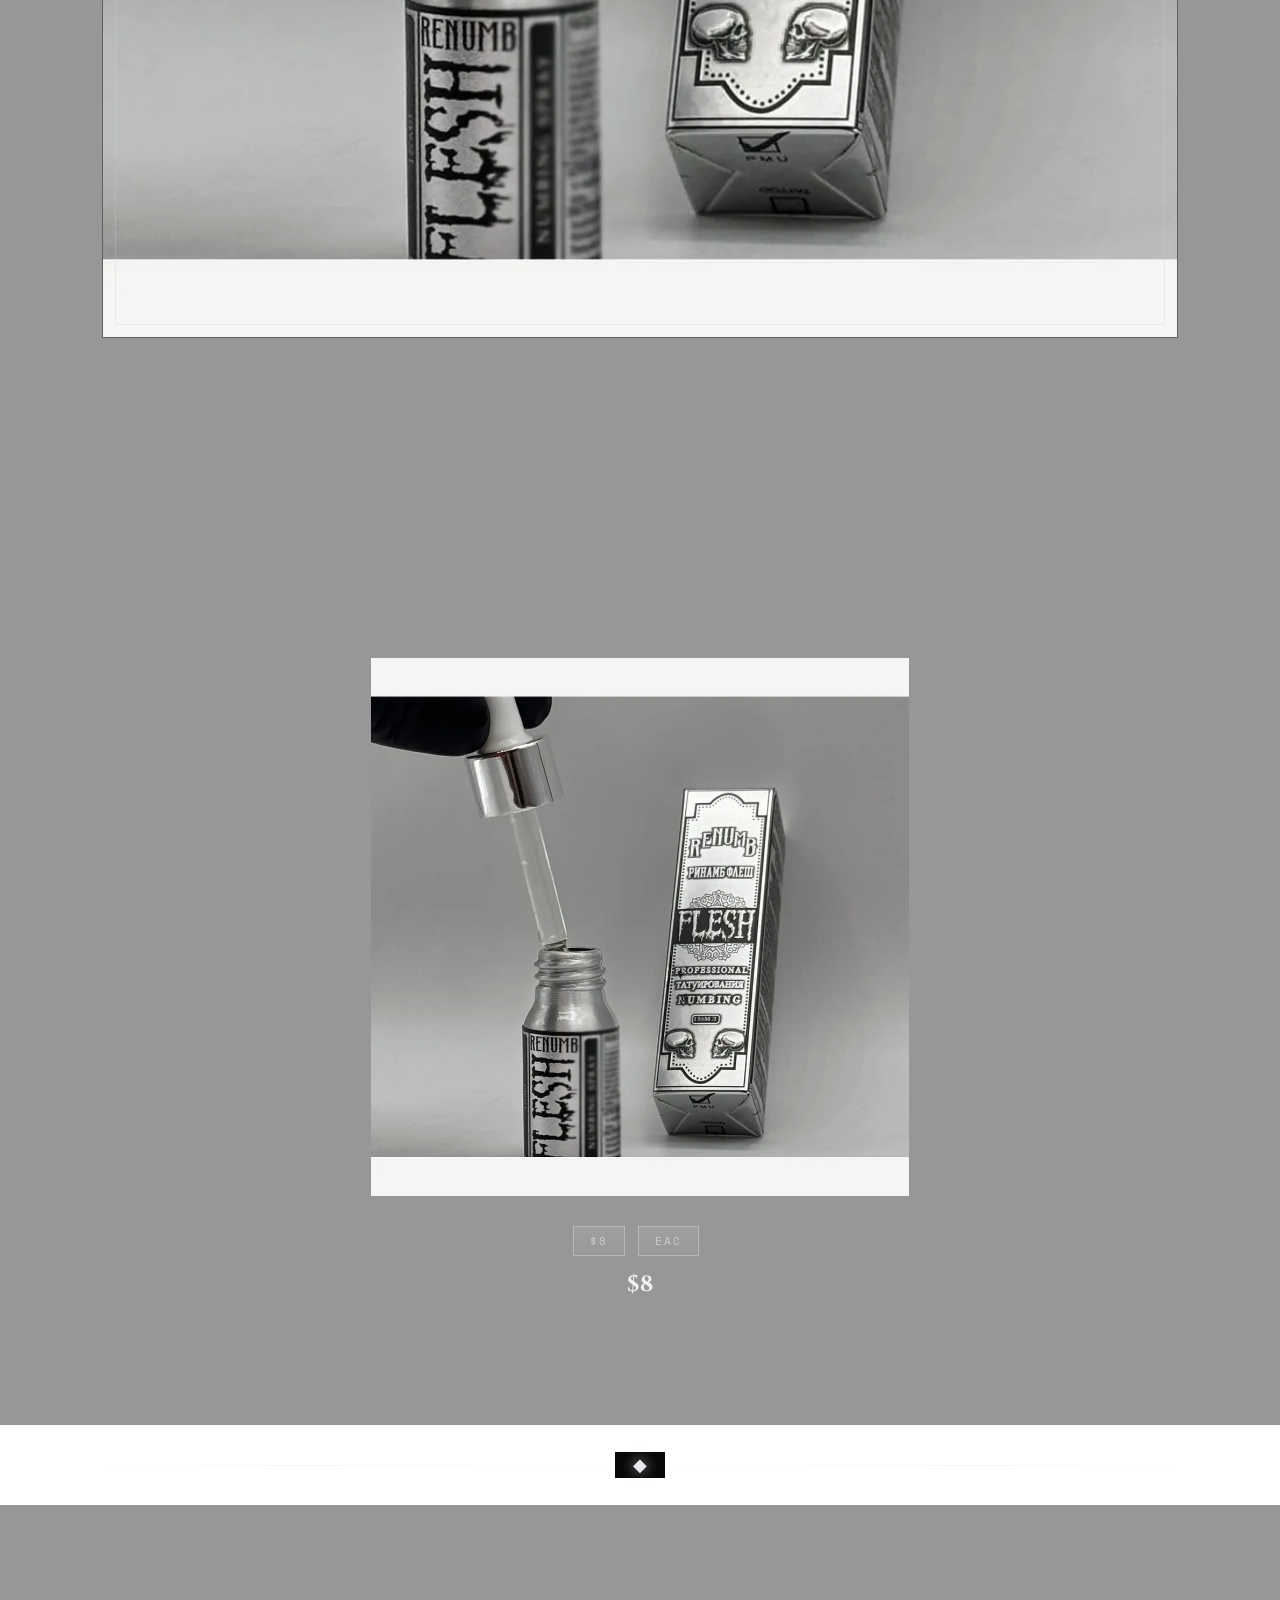
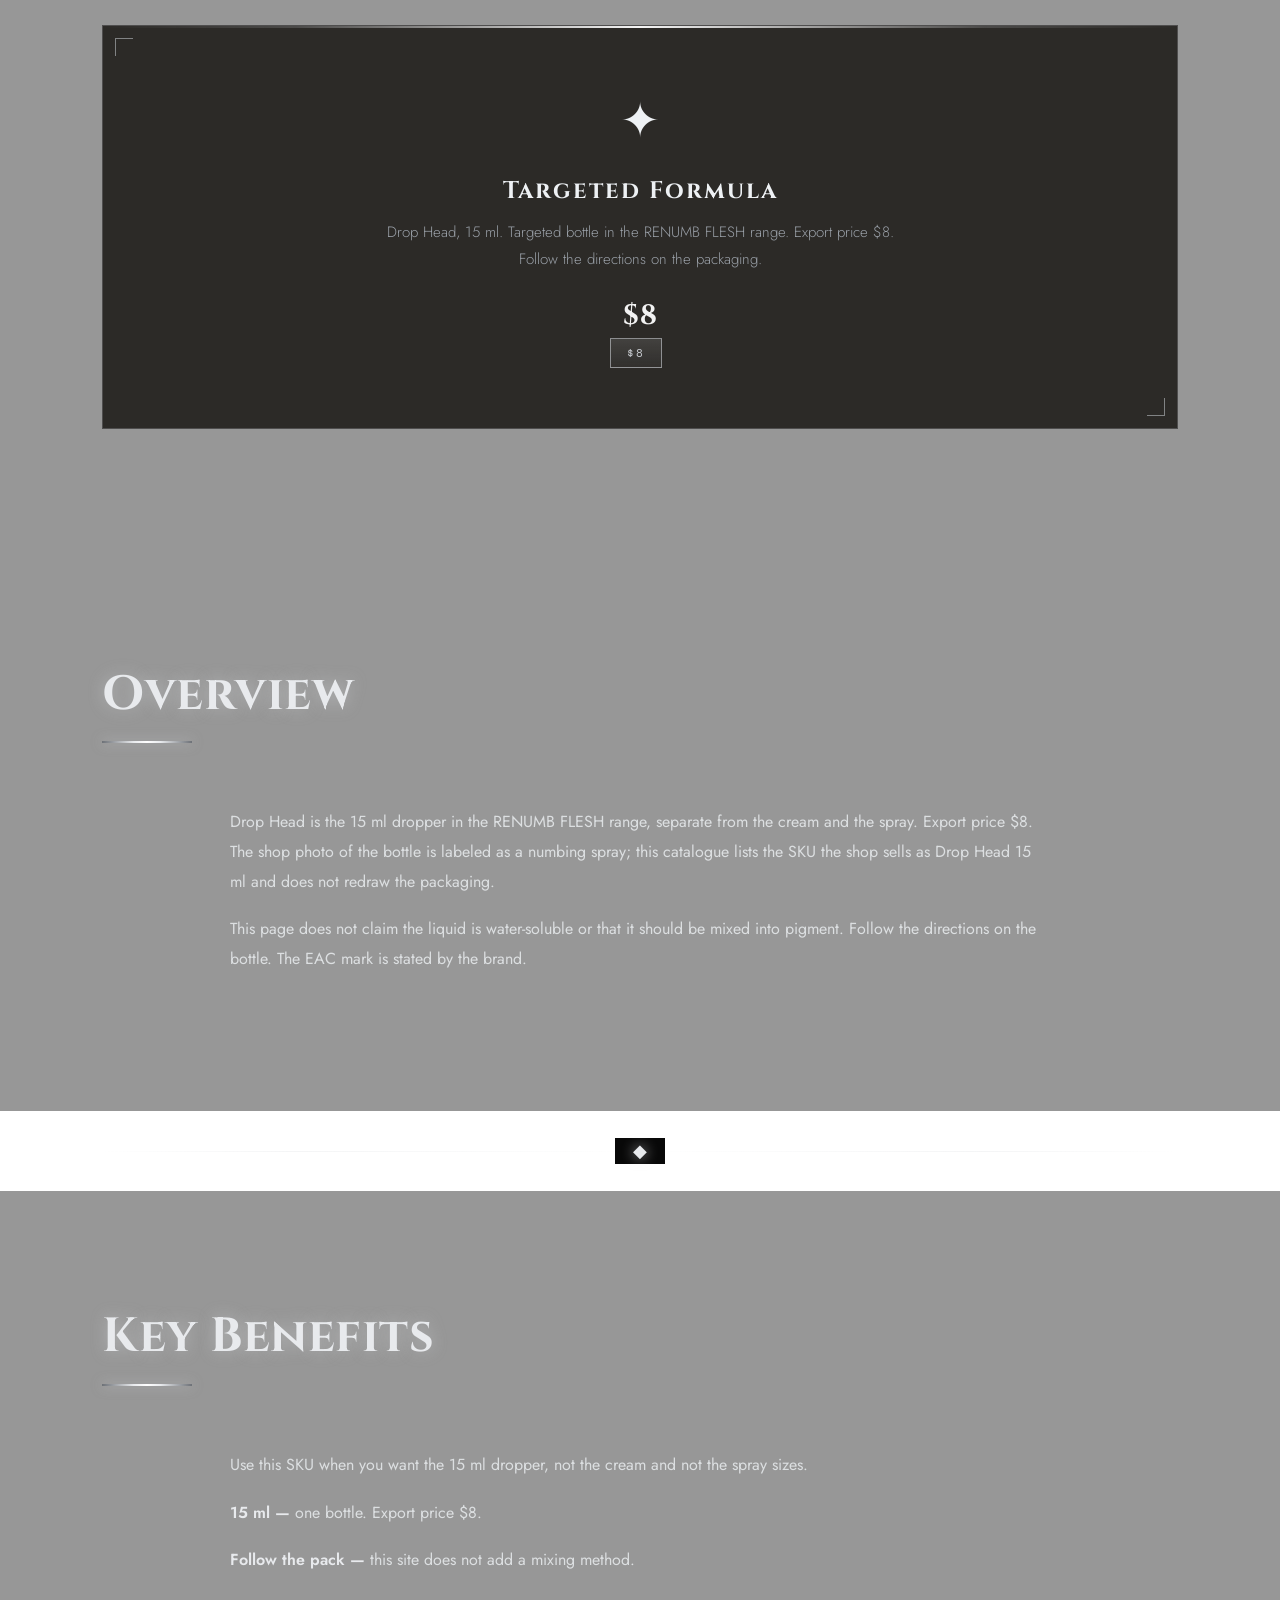
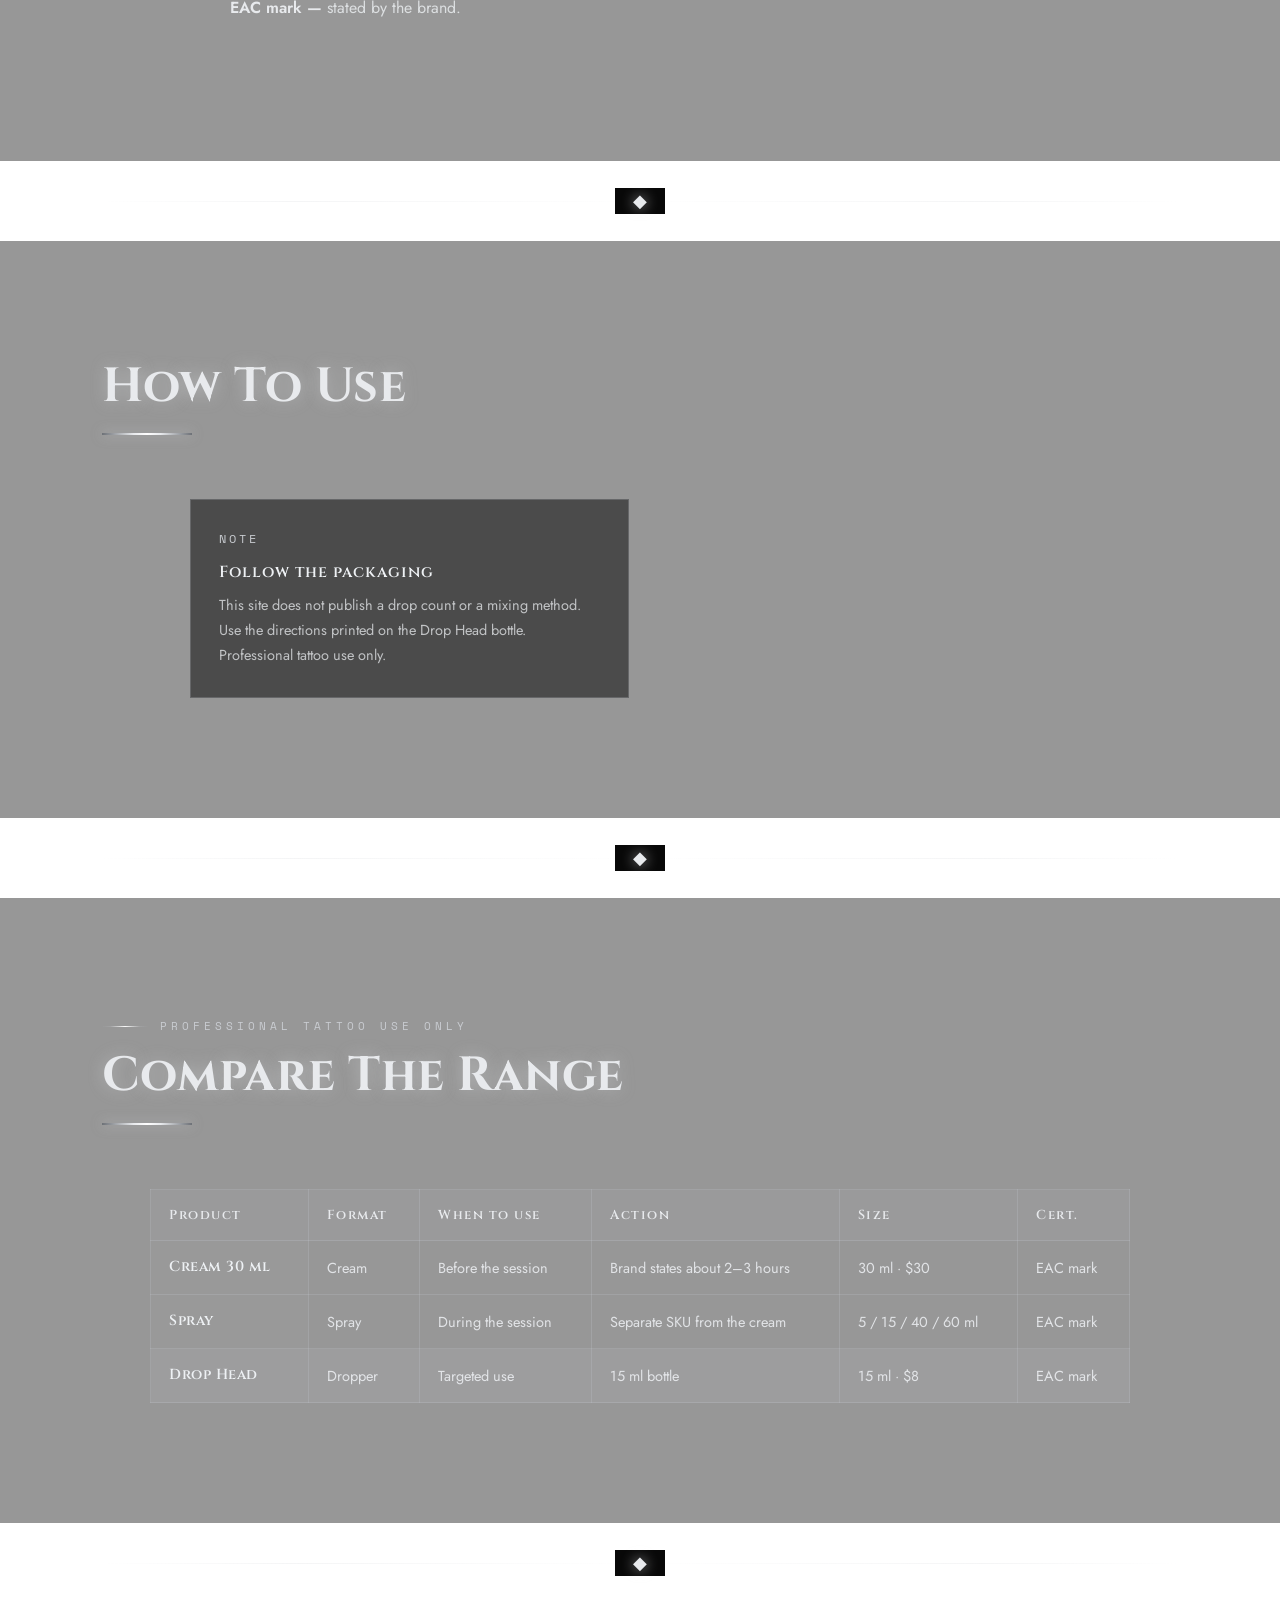
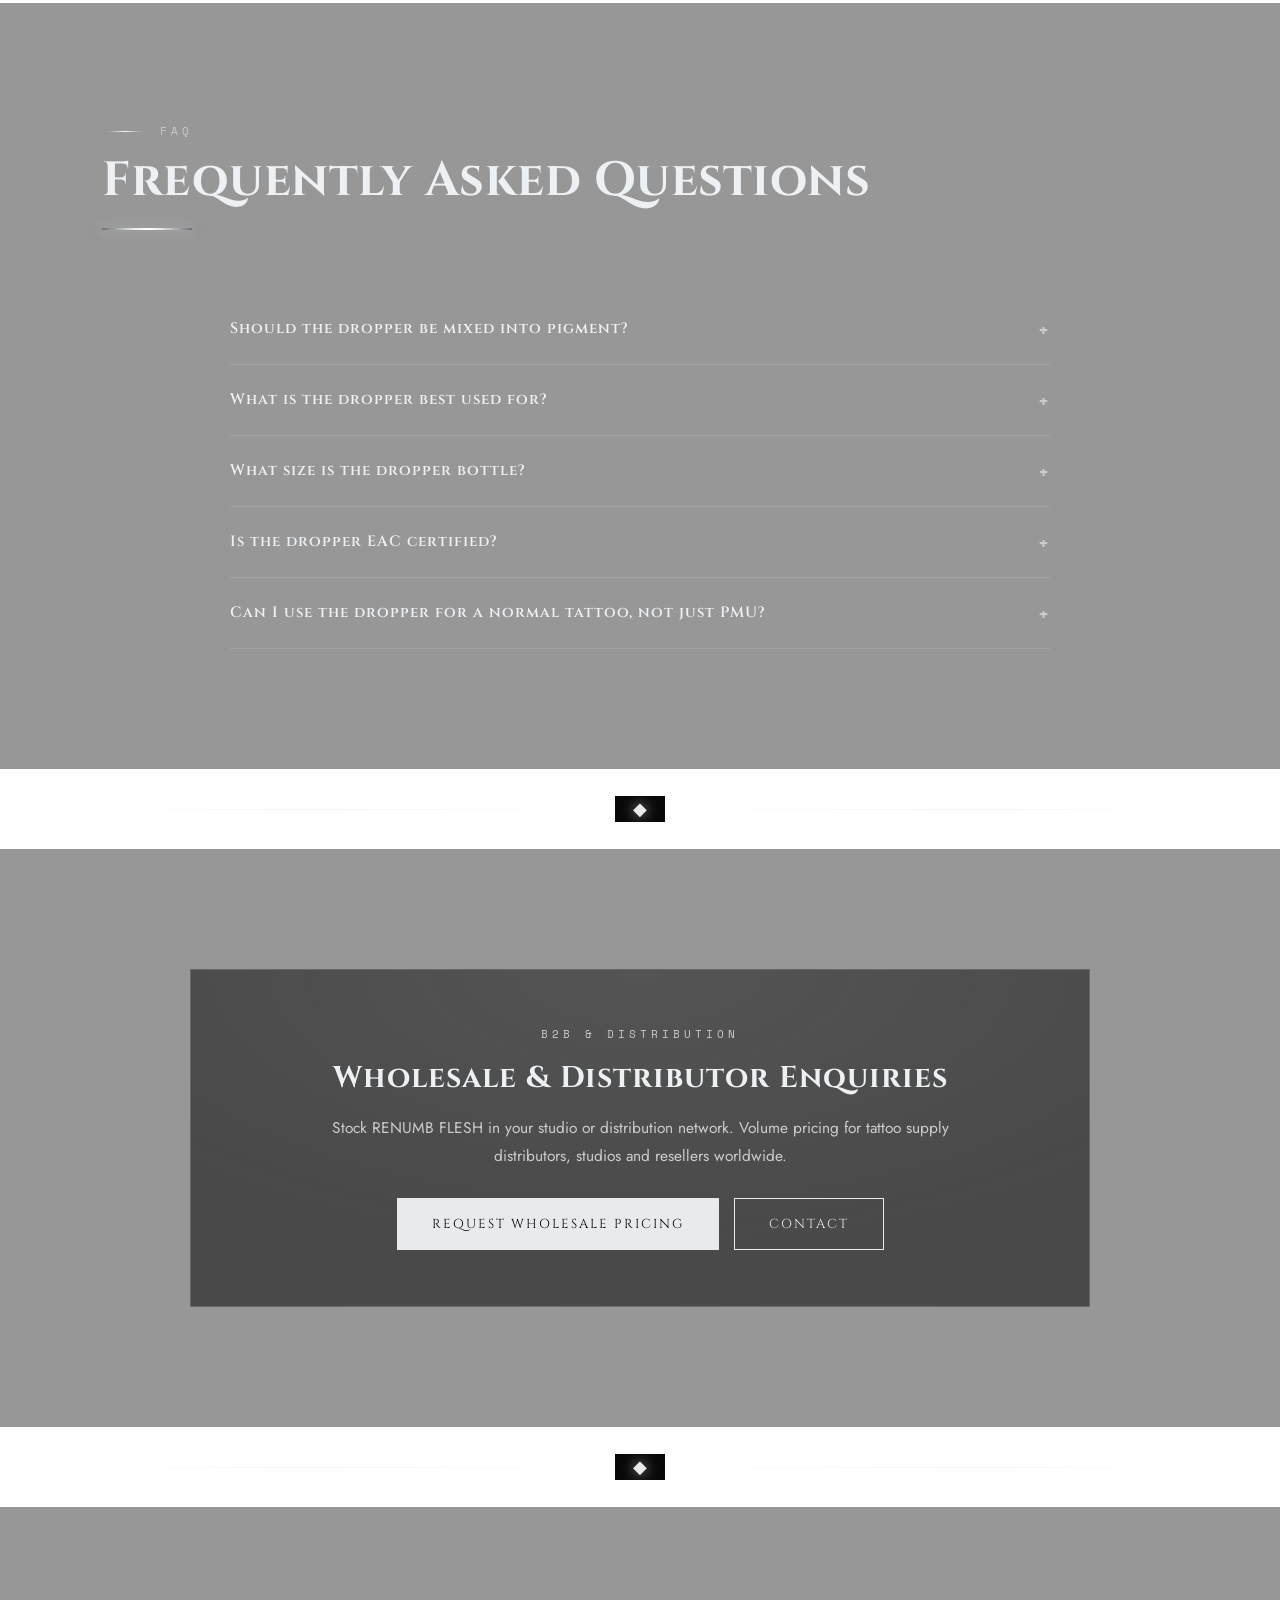
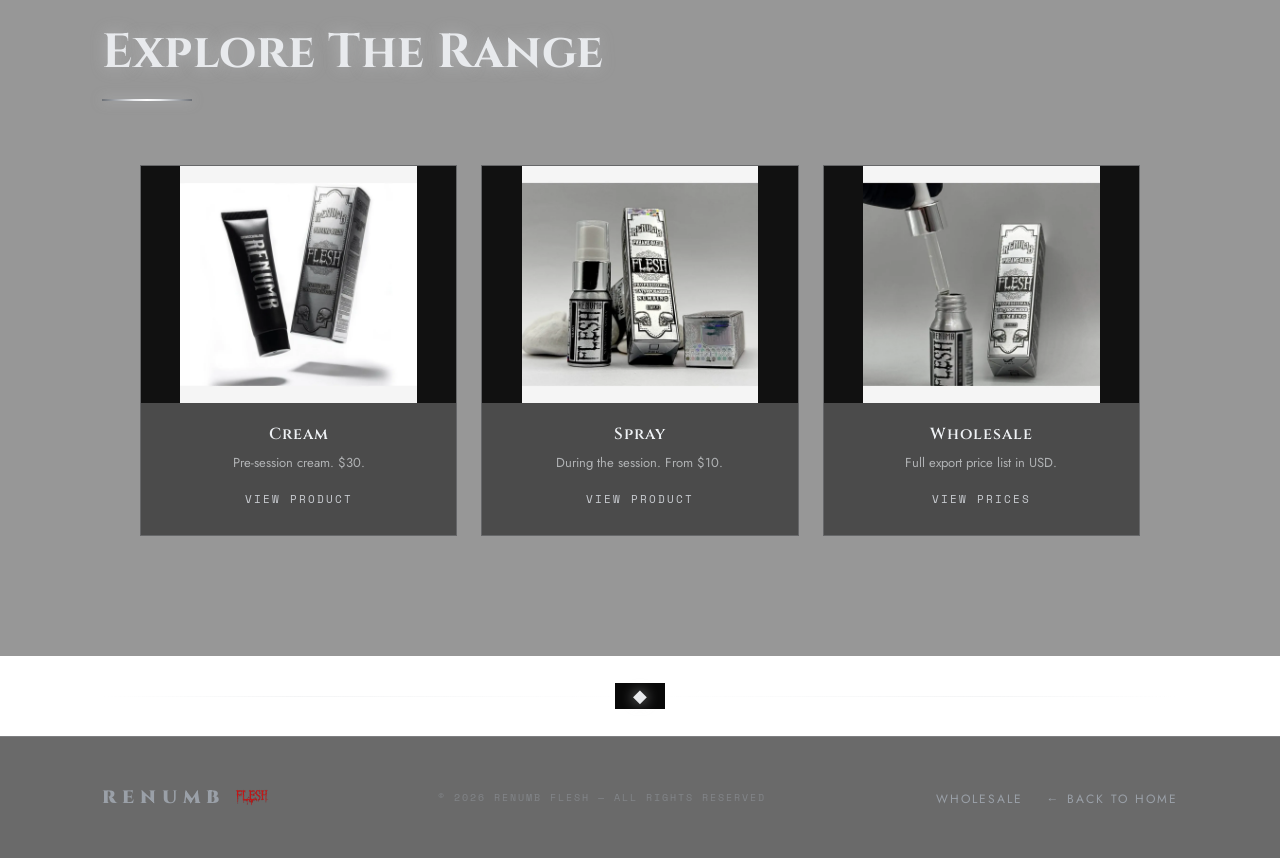
<file: dropper.html>
<!DOCTYPE html>
<html lang="en">
<head>
<meta charset="UTF-8">
<meta name="viewport" content="width=device-width, initial-scale=1.0">
<title>Drop Head 15 ml — Export price $8 | RENUMB FLESH</title>
<meta name="description" content="RENUMB FLESH Drop Head 15 ml for export wholesale. USD price from the shop toman price. Professional tattoo use.">
<meta name="keywords" content="tattoo numbing dropper, permanent makeup numbing, microblading numbing drops, RENUMB FLESH dropper, pigment numbing mix, lip numbing dropper">
<meta name="robots" content="index, follow">
<meta name="author" content="RENUMB FLESH">
<link rel="canonical" href="https://flesh-tattoo.com/dropper.html">
<meta property="og:type" content="product">
<meta property="og:url" content="https://flesh-tattoo.com/dropper.html">
<meta property="og:title" content="Drop Head 15 ml — Export price $8 | RENUMB FLESH">
<meta property="og:description" content="RENUMB FLESH Drop Head 15 ml. Export wholesale price $8. Follow the pack.">
<meta property="og:image" content="https://flesh-tattoo.com/sku-dropper-15.webp">
<meta property="og:site_name" content="RENUMB FLESH">
<meta name="twitter:card" content="summary_large_image">
<meta name="twitter:title" content="Drop Head 15 ml — Export price $8 | RENUMB FLESH">
<meta name="twitter:description" content="RENUMB FLESH Drop Head 15 ml. Export wholesale price $8.">
<meta name="twitter:image" content="https://flesh-tattoo.com/sku-dropper-15.webp">
<meta name="google-site-verification" content="YOUR_GOOGLE_VERIFICATION_CODE">
<link rel="preconnect" href="https://fonts.googleapis.com">
<link rel="preconnect" href="https://fonts.gstatic.com" crossorigin>
<link href="https://fonts.googleapis.com/css2?family=Cinzel:wght@400;500;600;700;800;900&family=Jost:wght@300;400;500;600&family=Space+Mono&display=swap" rel="stylesheet">
<script src="translations.js"></script>
<script type="application/ld+json">
{"@context":"https://schema.org","@type":"Product","name":"RENUMB FLESH Numbing Dropper","description":"Drop Head 15 ml for targeted professional use. Export price 8 USD.","brand":{"@type":"Brand","name":"RENUMB FLESH"},"url":"https://flesh-tattoo.com/dropper.html","image":"https://flesh-tattoo.com/sku-dropper-15.webp","category":"Tattoo Numbing Products","offers":{"@type":"Offer","availability":"https://schema.org/InStock","url":"https://flesh-tattoo.com/wholesale.html","businessFunction":"http://purl.org/goodrelations/v1#Sell","seller":{"@type":"Organization","name":"RENUMB FLESH"}}}
</script>
<style>
  *,*::before,*::after{margin:0;padding:0;box-sizing:border-box;}
  :root{--black:#080808;--deep:#101113;--amber:#c9ccd1;--amber-bright:#e8eaed;--white:#eef1f4;--dim:#9aa0a8;--line:rgba(200,205,212,0.22);}
  html{scroll-behavior:smooth;}
  body{background:var(--black);color:var(--white);font-family:'Jost',sans-serif;overflow-x:hidden;}
  nav{position:fixed;top:0;left:0;right:0;z-index:100;display:flex;align-items:center;justify-content:space-between;padding:24px 48px;background:linear-gradient(to bottom,rgba(8,8,8,0.95),transparent);}
  .nav-logo{font-family:'Cinzel',serif;font-size:20px;font-weight:900;letter-spacing:4px;color:var(--white);text-decoration:none;}
  .nav-logo span{color:var(--amber-bright);}
  .nav-center{display:flex;gap:48px;list-style:none;}
  .nav-center a{font-size:12px;font-weight:500;letter-spacing:3px;text-transform:uppercase;color:var(--dim);text-decoration:none;transition:color 0.3s;}
  .nav-center a:hover{color:var(--amber-bright);}
  .nav-right{display:flex;align-items:center;gap:16px;}
  select{background:transparent;border:1px solid var(--amber);color:var(--white);font-family:'Jost',sans-serif;font-size:11px;padding:6px 10px;cursor:pointer;letter-spacing:2px;}
  select option{background:var(--black);color:var(--white);}
  .nav-hamburger{display:none;flex-direction:column;gap:5px;cursor:pointer;padding:8px;background:none;border:none;z-index:102;}
  .nav-hamburger span{display:block;width:24px;height:2px;background:var(--white);transition:transform 0.3s,opacity 0.3s;}
  .nav-hamburger.is-open span:nth-child(1){transform:translateY(7px) rotate(45deg);}
  .nav-hamburger.is-open span:nth-child(2){opacity:0;}
  .nav-hamburger.is-open span:nth-child(3){transform:translateY(-7px) rotate(-45deg);}
  .hero-video{position:relative;width:100%;height:50vh;margin-top:80px;overflow:hidden;display:flex;align-items:center;justify-content:flex-start;padding-left:8vw;}
  .hero-video video{width:100%;height:100%;object-fit:cover;position:absolute;inset:0;pointer-events:none;}
  .hero-overlay{position:absolute;inset:0;background:linear-gradient(105deg,rgba(6,7,9,0.9) 0%,rgba(6,7,9,0.5) 40%,rgba(6,7,9,0.1) 70%,transparent 100%);}
  .hero-content{position:relative;z-index:2;text-align:left;}
  .hero-title{font-family:'Cinzel',serif;font-size:clamp(38px,6vw,80px);font-weight:900;letter-spacing:-1px;margin-bottom:8px;color:var(--white);line-height:0.9;}
  .hero-subtitle{font-family:'Space Mono',monospace;font-size:13px;letter-spacing:4px;text-transform:lowercase;color:var(--amber);}
  .section{padding:120px 8vw;}
  .section-label{font-family:'Space Mono',monospace;font-size:11px;letter-spacing:4px;color:var(--amber);text-transform:uppercase;margin-bottom:16px;display:flex;align-items:center;gap:12px;}
  .section-label::before{content:'';display:block;width:24px;height:1px;background:var(--amber);}
  .section-title{font-family:'Cinzel',serif;font-size:clamp(24px,4vw,48px);font-weight:700;margin-bottom:64px;line-height:1.1;}
  .section-title em{font-style:normal;color:var(--amber-bright);}
  .gallery-grid{display:grid;grid-template-columns:repeat(auto-fit,minmax(280px,1fr));gap:24px;margin-bottom:80px;}
  .gallery-item{position:relative;aspect-ratio:1/1;background:var(--deep);border:1px solid var(--line);overflow:hidden;}
  .gallery-item img{width:100%;height:100%;object-fit:contain;background:#f3f3f3;transition:transform 0.3s;}
  .product-price{font-family:'Cinzel',serif;font-size:28px;display:block;margin:12px 0;}
  .gallery-item:hover img{transform:scale(1.05);}
  .product-card{background:var(--deep);border:1px solid var(--line);padding:60px 48px;position:relative;overflow:hidden;text-align:center;transition:border-color 0.3s,transform 0.3s;}
  .product-card::before{content:'';position:absolute;top:0;left:0;right:0;height:2px;background:linear-gradient(90deg,transparent,var(--amber-bright),transparent);transform:scaleX(0);transition:transform 0.4s;}
  .product-card:hover::before{transform:scaleX(1);}
  .product-card:hover{border-color:rgba(200,205,212,0.5);transform:translateY(-4px);}
  .product-icon{font-size:48px;margin-bottom:20px;display:block;}
  .product-name{font-family:'Cinzel',serif;font-size:24px;font-weight:700;margin-bottom:12px;letter-spacing:2px;}
  .product-desc{font-size:15px;line-height:1.8;color:var(--dim);font-weight:300;max-width:520px;margin:0 auto 24px;}
  .product-tag{display:inline-block;font-family:'Space Mono',monospace;font-size:11px;letter-spacing:2px;color:var(--amber);border:1px solid var(--amber);padding:6px 16px;text-transform:uppercase;margin-right:8px;}
  .divider{height:1px;background:linear-gradient(90deg,transparent,var(--amber),transparent);margin:0;opacity:0.4;}
  footer{border-top:1px solid var(--line);padding:48px 8vw;display:flex;align-items:center;justify-content:space-between;}
  .footer-logo{font-family:'Cinzel',serif;font-size:18px;font-weight:900;letter-spacing:6px;color:var(--dim);}
  .footer-logo span{color:var(--amber);}
  .footer-copy{font-family:'Space Mono',monospace;font-size:10px;letter-spacing:2px;color:rgba(154,160,168,0.5);text-transform:uppercase;}
  .footer-links{display:flex;gap:24px;list-style:none;}
  .footer-links a{font-size:12px;letter-spacing:2px;color:var(--dim);text-decoration:none;text-transform:uppercase;transition:color 0.3s;}
  .footer-links a:hover{color:var(--amber-bright);}
  @media(max-width:768px){
    nav{padding:16px 20px;}
    .nav-hamburger{display:flex;}
    .nav-center{position:fixed;top:0;left:0;right:0;bottom:0;background:rgba(8,8,8,0.97);flex-direction:column;justify-content:center;align-items:center;gap:40px;z-index:101;transform:translateX(100%);transition:transform 0.35s ease;display:flex!important;}
    .nav-center.mobile-open{transform:translateX(0);}
    .nav-center a{font-size:20px!important;letter-spacing:4px!important;color:var(--white)!important;}
    .hero-video{height:45vh;padding-left:20px;margin-top:60px;}
    .hero-title{font-size:clamp(30px,10vw,55px);}
    .section{padding:70px 20px;}
    .section-title{margin-bottom:36px;}
    .gallery-grid{grid-template-columns:repeat(2,1fr);gap:12px;margin-bottom:40px;}
    .product-card{padding:40px 24px;}
    footer{flex-direction:column;gap:24px;text-align:center;padding:36px 20px;}
    .footer-links{justify-content:center;flex-wrap:wrap;}
  }
  video::-webkit-media-controls,video::-webkit-media-controls-panel,video::-webkit-media-controls-play-button,video::-webkit-media-controls-start-playback-button,video::-webkit-media-controls-overlay-play-button{display:none!important;}
  .nav-logo,.footer-logo{display:inline-flex;align-items:center;gap:10px;}
  .nav-logo .flesh-img{height:0.95em;width:auto;display:block;}
  .footer-logo .flesh-img{height:0.95em;width:auto;display:block;opacity:0.85;}
  :root{--metal-line:linear-gradient(90deg,transparent,rgba(201,204,209,0.2) 18%,rgba(255,255,255,0.95) 50%,rgba(201,204,209,0.2) 82%,transparent);--metal-solid:linear-gradient(90deg,#6d7177,#e8eaed 35%,#ffffff 50%,#e8eaed 65%,#6d7177);}
  body::before{content:'';position:fixed;top:0;left:0;right:0;height:4px;z-index:999;background:var(--metal-solid);box-shadow:0 0 18px rgba(232,234,237,0.45);}
  body{background-color:var(--black);background-image:radial-gradient(130% 80% at 50% -10%,rgba(201,204,209,0.08),transparent 60%),radial-gradient(100% 60% at 50% 120%,rgba(201,204,209,0.05),transparent 60%);background-attachment:fixed;}
  nav{top:4px!important;background:rgba(8,8,8,0.82)!important;backdrop-filter:blur(12px);-webkit-backdrop-filter:blur(12px);}
  nav::after{content:'';position:absolute;left:0;right:0;bottom:0;height:1px;background:var(--metal-line);opacity:0.7;}
  .nav-center a,.nav-links a{position:relative;}
  .nav-center a::after,.nav-links a::after{content:'';position:absolute;left:0;right:0;bottom:-6px;height:1px;background:#fff;transform:scaleX(0);transform-origin:left;transition:transform 0.35s ease;}
  .nav-center a:hover::after,.nav-links a:hover::after{transform:scaleX(1);}
  .divider{height:auto!important;background:none!important;opacity:1!important;position:relative;padding:40px 0;}
  .divider::before{content:'';position:absolute;left:8vw;right:8vw;top:50%;height:1px;background:var(--metal-line);box-shadow:0 4px 0 -3px rgba(201,204,209,0.4),0 -4px 0 -3px rgba(201,204,209,0.4);}
  .divider::after{content:'◆';position:absolute;left:50%;top:50%;transform:translate(-50%,-50%);color:#e8eaed;font-size:18px;background:var(--black);padding:0 18px;text-shadow:0 0 14px rgba(232,234,237,0.7);}
  .section-label::before{width:46px!important;height:1px!important;background:var(--metal-line)!important;}
  .section-title{letter-spacing:0.5px;position:relative;padding-bottom:22px;}
  .section-title::after{content:'';position:absolute;left:0;bottom:0;width:90px;height:2px;background:var(--metal-solid);box-shadow:0 0 12px rgba(232,234,237,0.5);}
  .section-title em{text-shadow:0 0 16px rgba(232,234,237,0.35);}
  .product-card{background:linear-gradient(180deg,rgba(201,204,209,0.06),rgba(0,0,0,0)),var(--deep);transition:border-color 0.3s,transform 0.3s,box-shadow 0.4s;}
  .product-card::before{background:var(--metal-line)!important;height:2px!important;transform:scaleX(1)!important;}
  .product-card::after{content:'';position:absolute;top:12px;left:12px;width:18px;height:18px;border-top:1px solid rgba(201,204,209,0.55);border-left:1px solid rgba(201,204,209,0.55);pointer-events:none;}
  .product-card .product-name::after{content:'';position:absolute;bottom:12px;right:12px;width:18px;height:18px;border-bottom:1px solid rgba(201,204,209,0.55);border-right:1px solid rgba(201,204,209,0.55);pointer-events:none;}
  .product-card{overflow:visible;}
  .product-card:hover{transform:translateY(-6px);box-shadow:0 22px 55px -22px rgba(0,0,0,0.9),inset 0 1px 0 rgba(255,255,255,0.18);}
  .gallery-item{box-shadow:inset 0 0 0 1px rgba(201,204,209,0.18);transition:transform 0.4s,box-shadow 0.4s;}
  .gallery-item::after{content:'';position:absolute;inset:12px;border:1px solid rgba(201,204,209,0.30);pointer-events:none;transition:inset 0.4s,border-color 0.4s;}
  .gallery-item:hover{transform:translateY(-5px);box-shadow:0 24px 55px -26px rgba(0,0,0,0.9),inset 0 0 0 1px rgba(255,255,255,0.3);}
  .gallery-item:hover::after{inset:7px;border-color:rgba(255,255,255,0.5);}
  .product-tag{background:linear-gradient(180deg,rgba(201,204,209,0.14),rgba(201,204,209,0.03));border-color:rgba(201,204,209,0.6)!important;}
  footer{position:relative;z-index:1;}
  .site-bg{position:fixed;inset:0;z-index:-2;overflow:hidden;background:var(--black);}
  .site-bg video{position:absolute;inset:0;width:100%;height:100%;object-fit:cover;pointer-events:none;}
  .site-bg::after{content:'';position:absolute;inset:0;z-index:-1;background:linear-gradient(180deg,rgba(8,8,8,0.72),rgba(8,8,8,0.82) 50%,rgba(8,8,8,0.9));}
  body{background:transparent!important;}
  .hero-video{background:transparent!important;}
  .hero-video>video{display:none!important;}
  .hero-video .hero-overlay{background:linear-gradient(105deg,rgba(6,7,9,0.7) 0%,rgba(6,7,9,0.25) 60%,transparent 100%)!important;}
  .section{background:rgba(8,8,8,0.42);backdrop-filter:blur(2px);}
  .product-card{background:rgba(13,11,7,0.78)!important;}
  .gallery-item{background:rgba(13,11,7,0.6)!important;}
  footer{background:rgba(8,8,8,0.6);}
  .product-price{font-family:'Cinzel',serif;font-size:22px;font-weight:700;letter-spacing:1px;color:var(--white);margin:14px 0 6px;display:block;}
  .product-price .cur{color:var(--amber-bright);font-size:0.7em;vertical-align:super;margin-right:2px;}
  .float-stage{
    width:50%;
    overflow:hidden;
    text-align:center;
}
.float-showcase{
    display:flex;
    flex-direction:column;
    align-items:center;
} 
  .float-stage {
    position: relative;
    display: inline-block;
    animation: floatY 6s ease-in-out infinite;
  }
  .float-stage img {
    display: block;
    width: clamp(220px, 42vw, 560px);
    height: auto;
    filter: drop-shadow(0 40px 55px rgba(0,0,0,0.65));
  }
  .float-stage::after {
    content: '';
    position: absolute;
    left: 50%; bottom: -22px;
    width: 60%; height: 26px;
    transform: translateX(-50%);
    background: radial-gradient(ellipse at center, rgba(0,0,0,0.55), transparent 70%);
    filter: blur(6px);
    z-index: -1;
    animation: shadowPulse 6s ease-in-out infinite;
  }
  @keyframes floatY { 0%,100% { transform: translateY(0); } 50% { transform: translateY(-18px); } }
  @keyframes shadowPulse { 0%,100% { opacity: 0.7; width: 60%; } 50% { opacity: 0.4; width: 50%; } }
  @media (prefers-reduced-motion: reduce) { .float-stage, .float-stage::after { animation: none; } }
</style>
<!-- Favicons & PWA -->
<link rel="icon" href="favicon.ico" sizes="any">
<link rel="icon" type="image/png" sizes="32x32" href="favicon-32.png">
<link rel="icon" type="image/png" sizes="16x16" href="favicon-16.png">
<link rel="apple-touch-icon" href="apple-touch-icon.png">
<link rel="manifest" href="site.webmanifest">
<meta name="theme-color" content="#080808">
<link rel="preload" as="image" href="site-bg-poster.webp">
<!-- Shared responsive + behaviour layer -->
<link rel="stylesheet" href="site.css">
<script src="site.js" defer></script>

<!-- hreflang cluster (audit pass) -->
<link rel="alternate" hreflang="x-default" href="https://flesh-tattoo.com/dropper.html">
<link rel="alternate" hreflang="en" href="https://flesh-tattoo.com/dropper.html">
<link rel="alternate" hreflang="ru" href="https://flesh-tattoo.com/dropper.html?lang=ru">
<link rel="alternate" hreflang="es" href="https://flesh-tattoo.com/dropper.html?lang=es">
<link rel="alternate" hreflang="tr" href="https://flesh-tattoo.com/dropper.html?lang=tr">
<link rel="alternate" hreflang="pt" href="https://flesh-tattoo.com/dropper.html?lang=pt">
<link rel="alternate" hreflang="fr" href="https://flesh-tattoo.com/dropper.html?lang=fr">
<link rel="alternate" hreflang="de" href="https://flesh-tattoo.com/dropper.html?lang=de">
<!-- Breadcrumb schema (audit pass) -->
<script type="application/ld+json">
{"@context": "https://schema.org", "@type": "BreadcrumbList", "itemListElement": [{"@type": "ListItem", "position": 1, "name": "Home", "item": "https://flesh-tattoo.com/"}, {"@type": "ListItem", "position": 2, "name": "Products", "item": "https://flesh-tattoo.com/#products"}, {"@type": "ListItem", "position": 3, "name": "Numbing Dropper", "item": "https://flesh-tattoo.com/dropper.html"}]}
</script>
<script type="application/ld+json">
{"@context": "https://schema.org", "@type": "FAQPage", "mainEntity": [{"@type": "Question", "name": "Can the dropper really be mixed into pigment?", "acceptedAnswer": {"@type": "Answer", "text": "This site does not claim the dropper is water-soluble or that it should be mixed into pigment. Follow the bottle."}}, {"@type": "Question", "name": "What is the dropper best used for?", "acceptedAnswer": {"@type": "Answer", "text": "It is the 15 ml Drop Head bottle for targeted professional use. Follow the pack."}}, {"@type": "Question", "name": "What size is the dropper bottle?", "acceptedAnswer": {"@type": "Answer", "text": "15 ml. Export price $8."}}, {"@type": "Question", "name": "Is the dropper EAC certified?", "acceptedAnswer": {"@type": "Answer", "text": "The brand states an EAC mark. This site has not independently certified the batch."}}, {"@type": "Question", "name": "Can I use the dropper for a normal tattoo, not just PMU?", "acceptedAnswer": {"@type": "Answer", "text": "It is a separate 15 ml SKU from the cream and the spray. Follow the bottle."}}]}
</script>
</head>
<body>
<div class="site-bg">
  <video autoplay muted loop playsinline webkit-playsinline preload="metadata" poster="site-bg-poster.webp">
    <source src="site-bg.mp4" type="video/mp4">
  </video>
</div>
<nav>
  <a href="index.html" class="nav-logo">RENUMB <img src="flesh-logo.webp" alt="FLESH" class="flesh-img" width="80" height="20" loading="eager"></a>
  <ul class="nav-center">
    <li><a href="index.html" data-i18n="home">Home</a></li>
    <li><a href="cream.html" data-i18n="cream">Cream</a></li>
    <li><a href="spray.html" data-i18n="spray">Spray</a></li>
    <li><a href="dropper.html" data-i18n="dropper">Dropper</a></li>
    <li><a href="wholesale.html" data-i18n="navWholesale">Wholesale</a></li>
    <li><a href="contact.html" data-i18n="navContact">Contact</a></li>
    <li><a href="blog.html" data-i18n="navBlog">Blog</a></li>
  </ul>
  <div class="nav-right">
    <select data-lang-select onchange="setLanguage(this.value)">
      <option value="en">EN</option>
      <option value="ru">РУ</option>
      <option value="es">ES</option>
      <option value="tr">TR</option>
      <option value="pt">PT</option>
      <option value="fr">FR</option>
      <option value="de">DE</option>
    </select>
    <button class="nav-hamburger" aria-label="Menu">
      <span></span><span></span><span></span>
    </button>
  </div>
</nav>
<div class="hero-video">
  <video muted loop playsinline preload="none" poster="product-hero-poster.webp">
    <source src="hero.mp4" type="video/mp4">
  </video>
  <div class="hero-overlay"></div>
  <div class="hero-content">
    <div class="hero-title" data-i18n="brandMark">RENUMB FLESH</div>
    <div class="hero-subtitle" data-i18n="dropperSubtitle">precise control</div>
  </div>
</div>
<nav class="crumbs" aria-label="Breadcrumb">
  <a href="index.html" data-i18n="breadcrumbHome">Home</a><span>/</span>
  <a href="index.html#products" data-i18n="breadcrumbProducts">Products</a><span>/</span>
  <a href="" aria-current="page" style="color:var(--amber-bright);pointer-events:none" data-i18n="dropper">Dropper</a>
</nav>

<section class="section">
  <div class="section-label" data-i18n="proTattooUse">Professional Tattoo Use Only</div>
  <h1 class="section-title"><span data-i18n="dropperTitle">Numbing Dropper</span></h1>
  <div class="gallery-grid">
    <div class="gallery-item"><img src="sku-dropper-15.webp" alt="RENUMB FLESH Drop Head 15 ml" loading="lazy"></div>
  </div>
</section>
<section class="section float-showcase">
  <div class="float-stage">
    <img src="sku-dropper-15.webp" alt="RENUMB FLESH Drop Head 15 ml" loading="lazy">
  </div>
  <div class="spec-row">
    <span class="product-tag" data-i18n="dropperTag">15 ml</span>
    <span class="product-tag">EAC</span>
    <span class="product-price">$8</span>
  </div>
</section>   
<div class="divider"></div>
<section class="section">
  <div class="product-card">
    <span class="product-icon">✦</span>
    <h2 class="product-name" data-i18n="dropperCardTitle">Targeted Formula</h2>
    <p class="product-desc">Drop Head, 15 ml. Targeted bottle in the RENUMB FLESH range. Export price $8. Follow the directions on the packaging.</p>
    <span class="product-price">$8</span>
    <span class="product-tag" data-i18n="dropperTag">15 ml</span>
  </div>
</section>
<section class="section">
  <h2 class="section-title"><em data-i18n="secOverview">Overview</em></h2>
  <div class="prod-prose">
    <p>Drop Head is the 15 ml dropper in the RENUMB FLESH range, separate from the cream and the spray. Export price $8. The shop photo of the bottle is labeled as a numbing spray; this catalogue lists the SKU the shop sells as Drop Head 15 ml and does not redraw the packaging.</p>
    <p>This page does not claim the liquid is water-soluble or that it should be mixed into pigment. Follow the directions on the bottle. The EAC mark is stated by the brand.</p>
  </div>
</section>

<div class="divider"></div>

<section class="section">
  <h2 class="section-title"><em data-i18n="secBenefits">Key Benefits</em></h2>
  <div class="prod-prose">
    <p>Use this SKU when you want the 15 ml dropper, not the cream and not the spray sizes.</p>
    <p><strong>15 ml —</strong> one bottle. Export price $8.</p>
    <p><strong>Follow the pack —</strong> this site does not add a mixing method.</p>
    <p><strong>EAC mark —</strong> stated by the brand.</p>
  </div>
</section>

<div class="divider"></div>

<section class="section">
  <h2 class="section-title"><em data-i18n="secHowToUse">How To Use</em></h2>
  <div class="usage-steps">
    <div class="usage-step"><span class="step-n">NOTE</span><h3>Follow the packaging</h3><p>This site does not publish a drop count or a mixing method. Use the directions printed on the Drop Head bottle. Professional tattoo use only.</p></div>
  </div>
</section>

<div class="divider"></div>

<section class="section">
  <div class="section-label" data-i18n="proTattooUse">Professional Tattoo Use Only</div>
  <h2 class="section-title"><em data-i18n="secCompare">Compare The Range</em></h2>
  <div class="compare-wrap">
    <table class="compare-table">
      <thead><tr><th scope="col">Product</th><th scope="col">Format</th><th scope="col">When to use</th><th scope="col">Action</th><th scope="col">Size</th><th scope="col">Cert.</th></tr></thead>
      <tbody>
      <tr><th scope="row">Cream 30 ml</th><td>Cream</td><td>Before the session</td><td>Brand states about 2–3 hours</td><td>30 ml · $30</td><td>EAC mark</td></tr>
      <tr><th scope="row">Spray</th><td>Spray</td><td>During the session</td><td>Separate SKU from the cream</td><td>5 / 15 / 40 / 60 ml</td><td>EAC mark</td></tr>
      <tr class="is-current"><th scope="row">Drop Head</th><td>Dropper</td><td>Targeted use</td><td>15 ml bottle</td><td>15 ml · $8</td><td>EAC mark</td></tr>
      </tbody>
    </table>
  </div>
</section>

<div class="divider"></div>

<section class="section">
  <div class="section-label" data-i18n="faqLabel">FAQ</div>
  <h2 class="section-title"><span data-i18n="secFaq">Frequently Asked Questions</span></h2>
  <div class="pfaq-list">
    <div class="pfaq-item"><button class="pfaq-q">Should the dropper be mixed into pigment?</button><div class="pfaq-a"><p>This site does not claim that. Follow the directions on the bottle.</p></div></div>
    <div class="pfaq-item"><button class="pfaq-q">What is the dropper best used for?</button><div class="pfaq-a"><p>It is the 15 ml Drop Head bottle for targeted professional use. Follow the pack.</p></div></div>
    <div class="pfaq-item"><button class="pfaq-q">What size is the dropper bottle?</button><div class="pfaq-a"><p>15 ml. Export price $8.</p></div></div>
    <div class="pfaq-item"><button class="pfaq-q">Is the dropper EAC certified?</button><div class="pfaq-a"><p>The brand states an EAC mark. This site has not independently certified the batch.</p></div></div>
    <div class="pfaq-item"><button class="pfaq-q">Can I use the dropper for a normal tattoo, not just PMU?</button><div class="pfaq-a"><p>It is a separate 15 ml SKU from the cream and the spray. Follow the bottle.</p></div></div>
  </div>
</section>

<div class="divider"></div>

<section class="section">
  <div class="cta-band">
    <div class="cta-kicker" data-i18n="ctaWholesaleKicker">B2B &amp; Distribution</div>
    <h2 data-i18n="ctaWholesaleTitle">Wholesale &amp; Distributor Enquiries</h2>
    <p data-i18n="ctaWholesaleText">Stock RENUMB FLESH in your studio or distribution network. Volume pricing for tattoo supply distributors, studios and resellers worldwide.</p>
    <a href="wholesale.html" class="cta-btn" data-i18n="ctaWholesaleBtn">Request Wholesale Pricing</a>
    <a href="contact.html" class="cta-btn ghost" data-i18n="navContact">Contact</a>
  </div>
</section>

<div class="divider"></div>

<section class="section">
  <h2 class="section-title"><em data-i18n="relatedTitle">Explore The Range</em></h2>
  <div class="related-grid">
    <a class="related-card" href="cream.html"><img src="sku-cream-30.webp" alt="RENUMB FLESH cream 30 ml" loading="lazy" width="400" height="300"><h3>Cream</h3><p>Pre-session cream. $30.</p><span class="rc-link">View Product</span></a>
    <a class="related-card" href="spray.html"><img src="sku-spray-15.webp" alt="RENUMB FLESH spray 15 ml" loading="lazy" width="400" height="300"><h3>Spray</h3><p>During the session. From $10.</p><span class="rc-link">View Product</span></a>
    <a class="related-card" href="wholesale.html"><img src="sku-dropper-15.webp" alt="RENUMB FLESH wholesale dropper" loading="lazy" width="400" height="300"><h3>Wholesale</h3><p>Full export price list in USD.</p><span class="rc-link">View prices</span></a>
  </div>
</section>

<div class="divider"></div>

<footer>
  <div class="footer-logo">RENUMB <img src="flesh-logo.webp" alt="FLESH" class="flesh-img" width="80" height="20" loading="lazy"></div>
  <div class="footer-copy" data-i18n="copyright">© 2026 RENUMB FLESH — All Rights Reserved</div>
  <ul class="footer-links">
    <li><a href="wholesale.html" data-i18n="navWholesale">Wholesale</a></li>
    <li><a href="index.html" data-i18n="backToHome">← Back to Home</a></li>
  </ul>
</footer>
<script>
(function(){document.addEventListener('contextmenu',function(e){e.preventDefault();});document.addEventListener('keydown',function(e){if(e.keyCode===123){e.preventDefault();return false;}if(e.ctrlKey&&e.shiftKey&&(e.keyCode===73||e.keyCode===74||e.keyCode===67)){e.preventDefault();return false;}if(e.ctrlKey&&e.keyCode===85){e.preventDefault();return false;}});})();
(function(){var btn=document.querySelector('.nav-hamburger');var menu=document.querySelector('.nav-links')||document.querySelector('.nav-center');if(!btn||!menu)return;btn.addEventListener('click',function(){menu.classList.toggle('mobile-open');btn.classList.toggle('is-open');});menu.querySelectorAll('a').forEach(function(a){a.addEventListener('click',function(){menu.classList.remove('mobile-open');btn.classList.remove('is-open');});});})();
</script>
<script>
// Product FAQ accordion (audit pass)
document.querySelectorAll('.pfaq-q').forEach(function(btn){
  btn.addEventListener('click', function(){
    var item = btn.closest('.pfaq-item');
    var isOpen = item.classList.contains('open');
    document.querySelectorAll('.pfaq-item').forEach(function(i){ i.classList.remove('open'); });
    if(!isOpen) item.classList.add('open');
  });
});
</script>
</body>
</html>
</file>
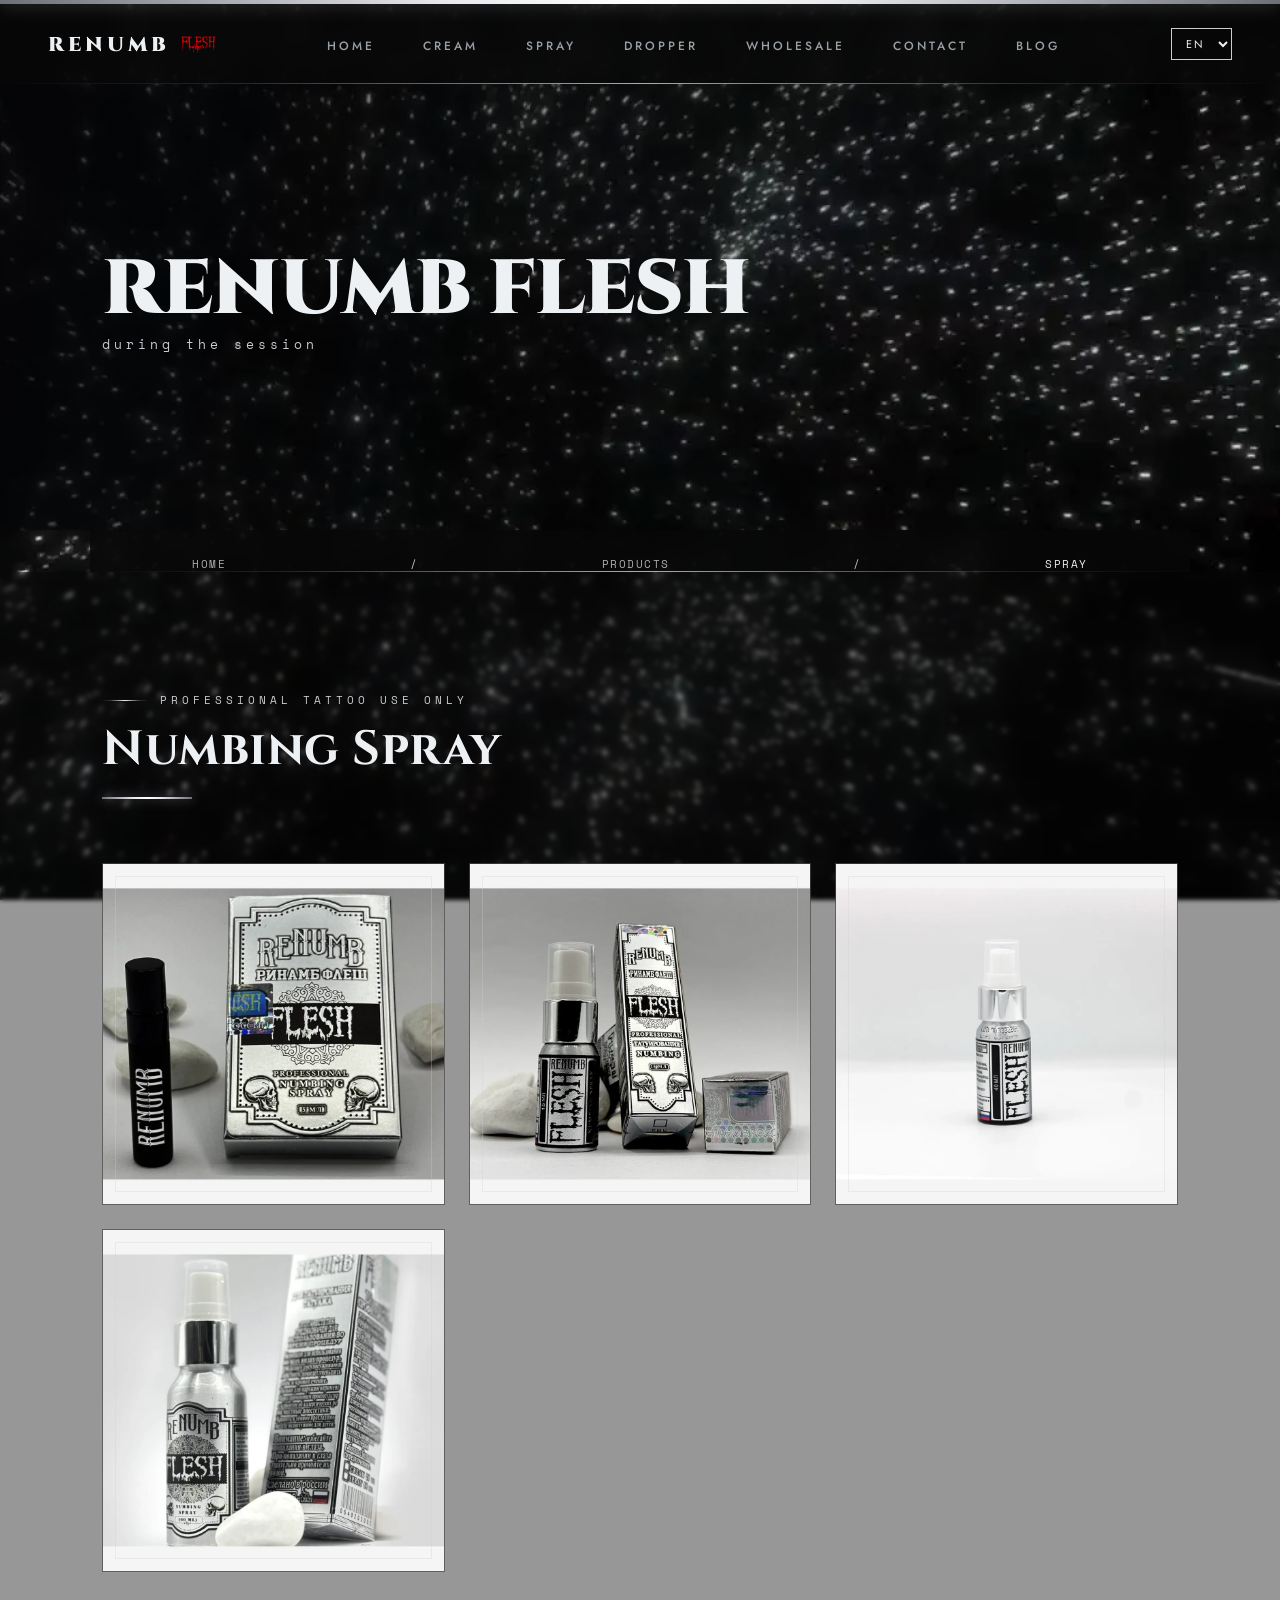
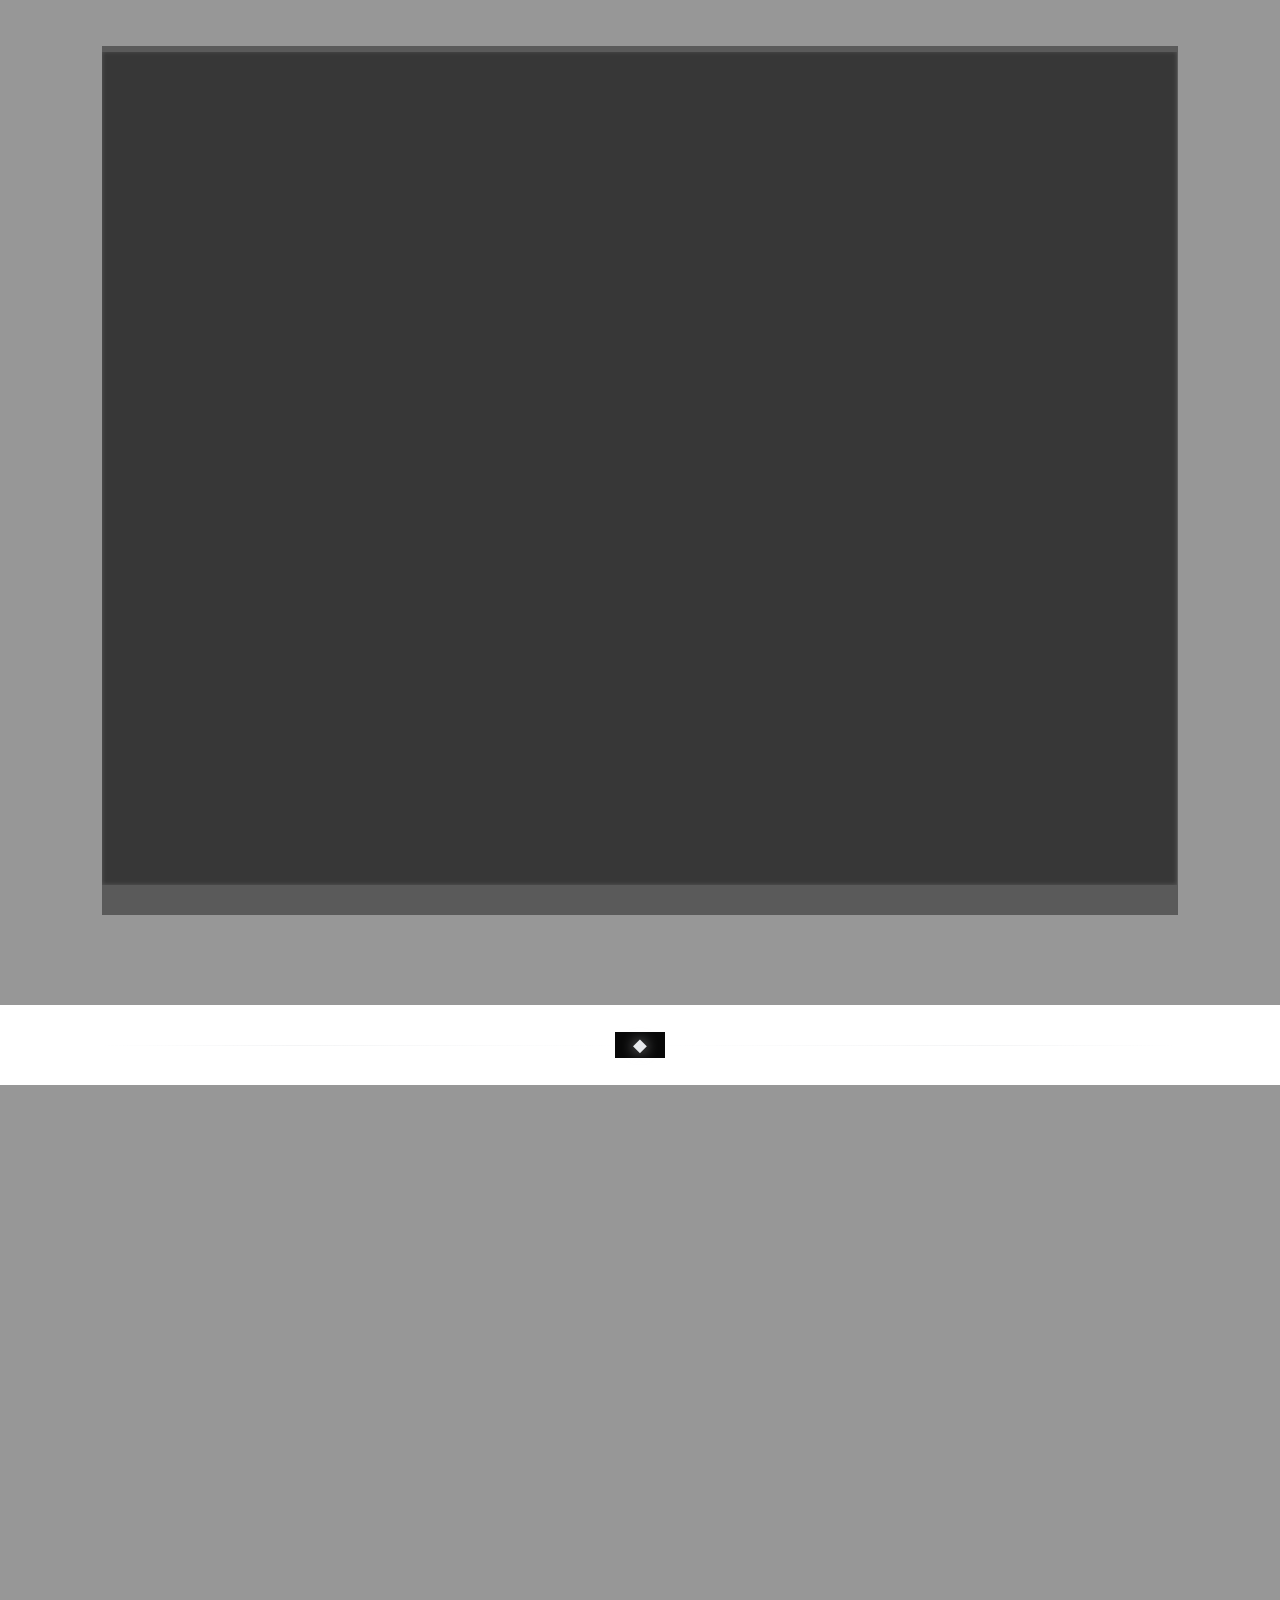
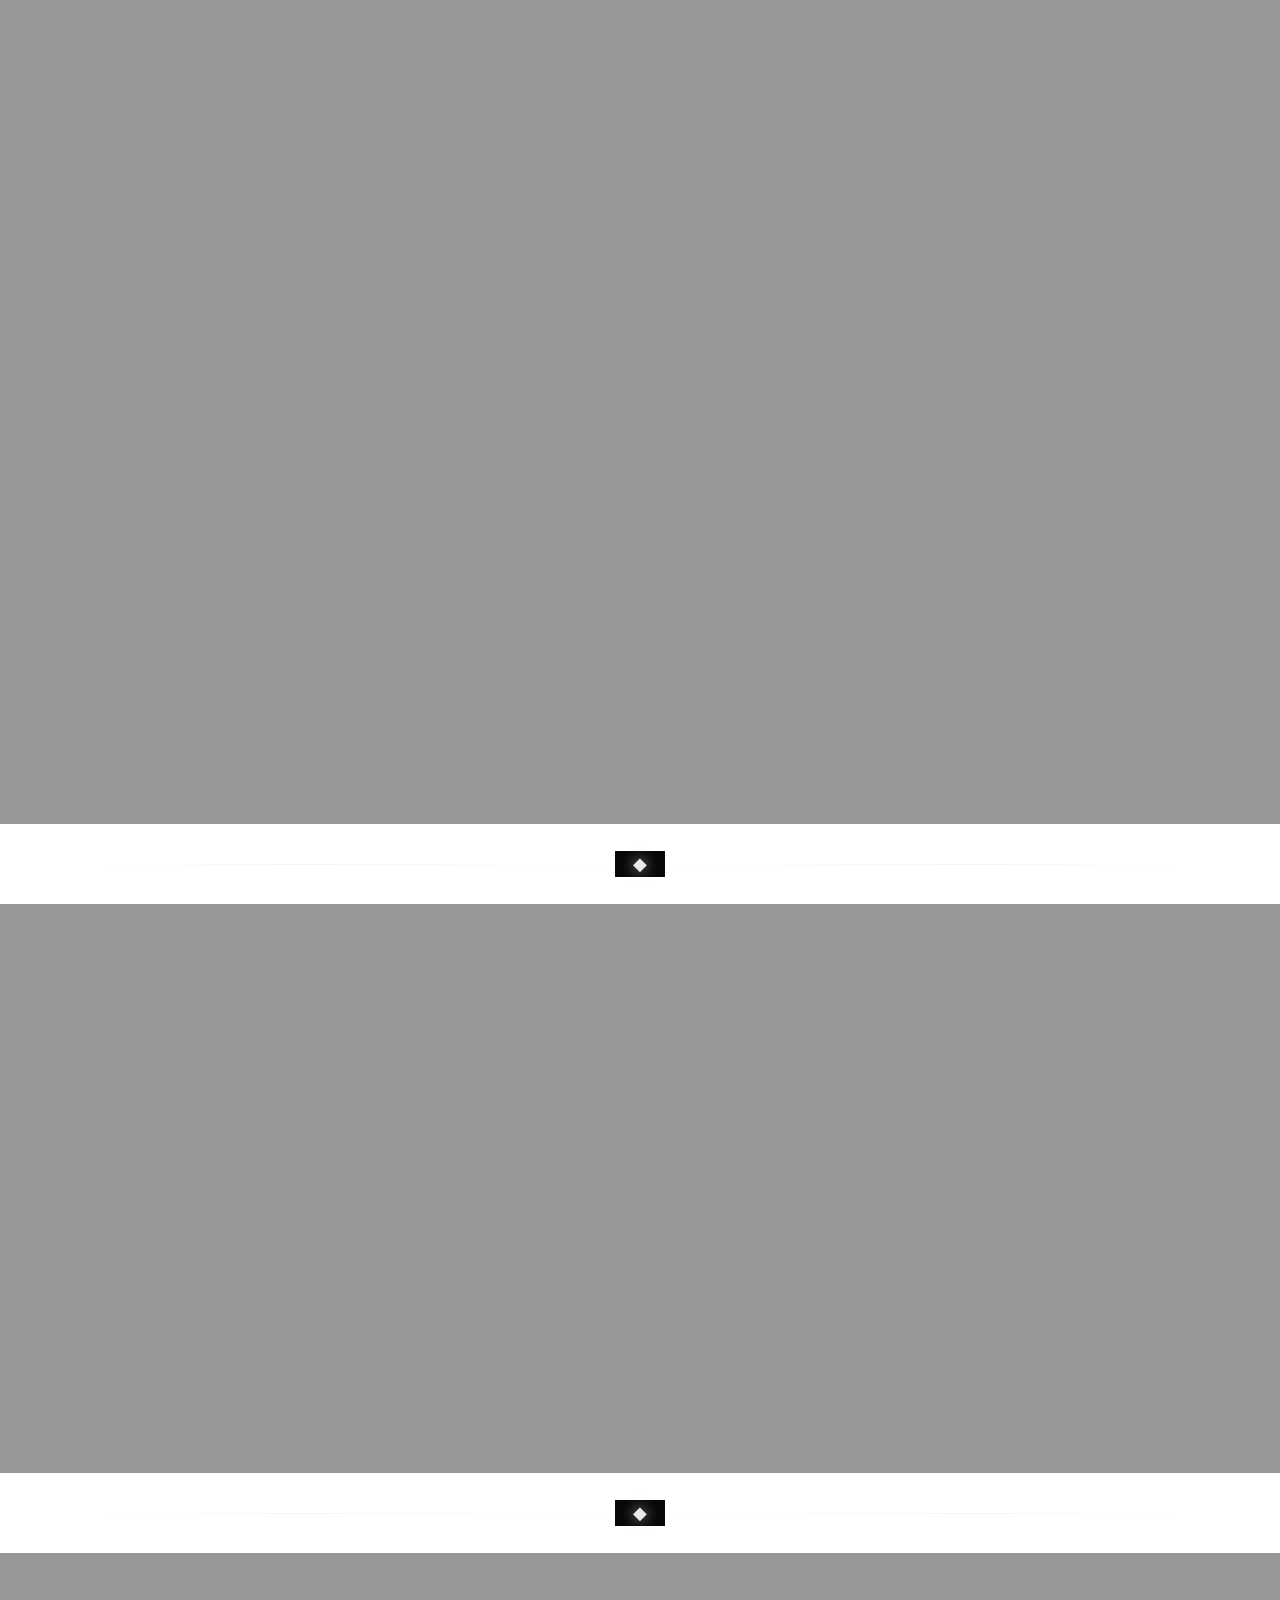
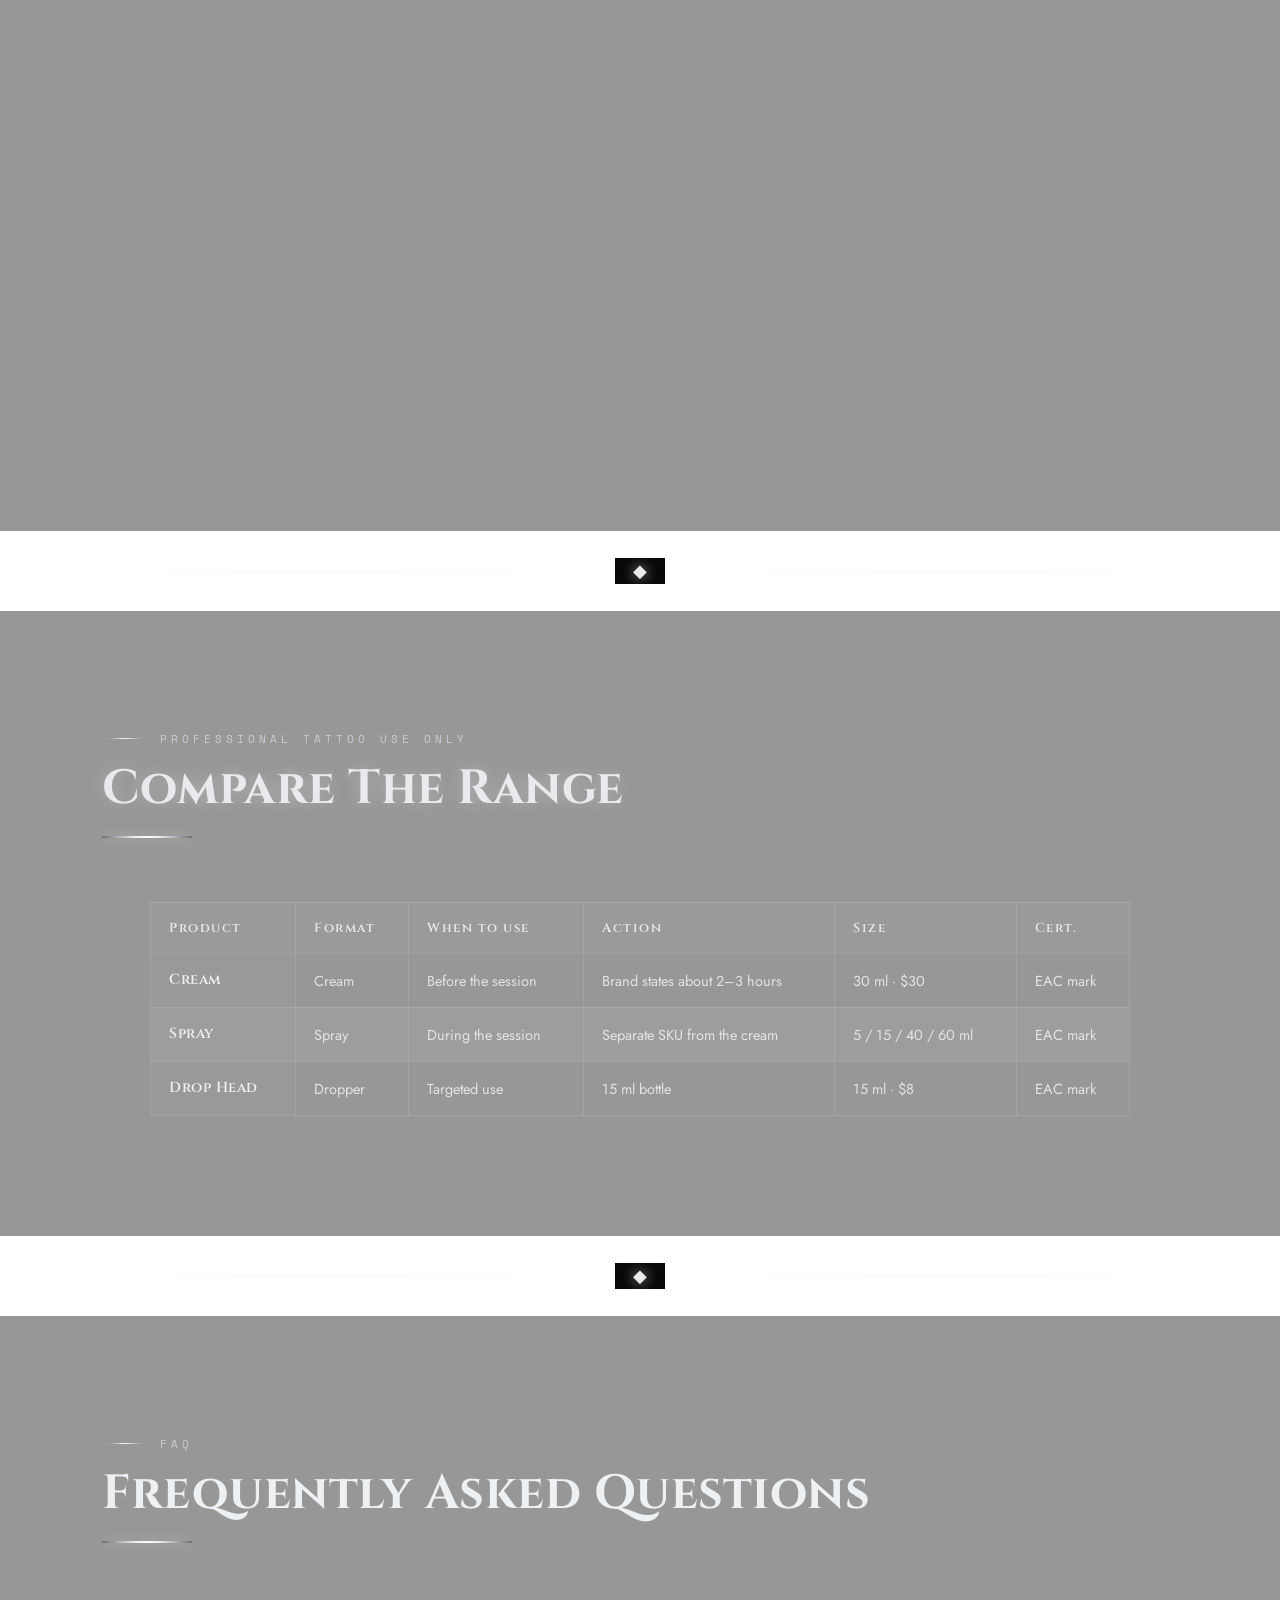
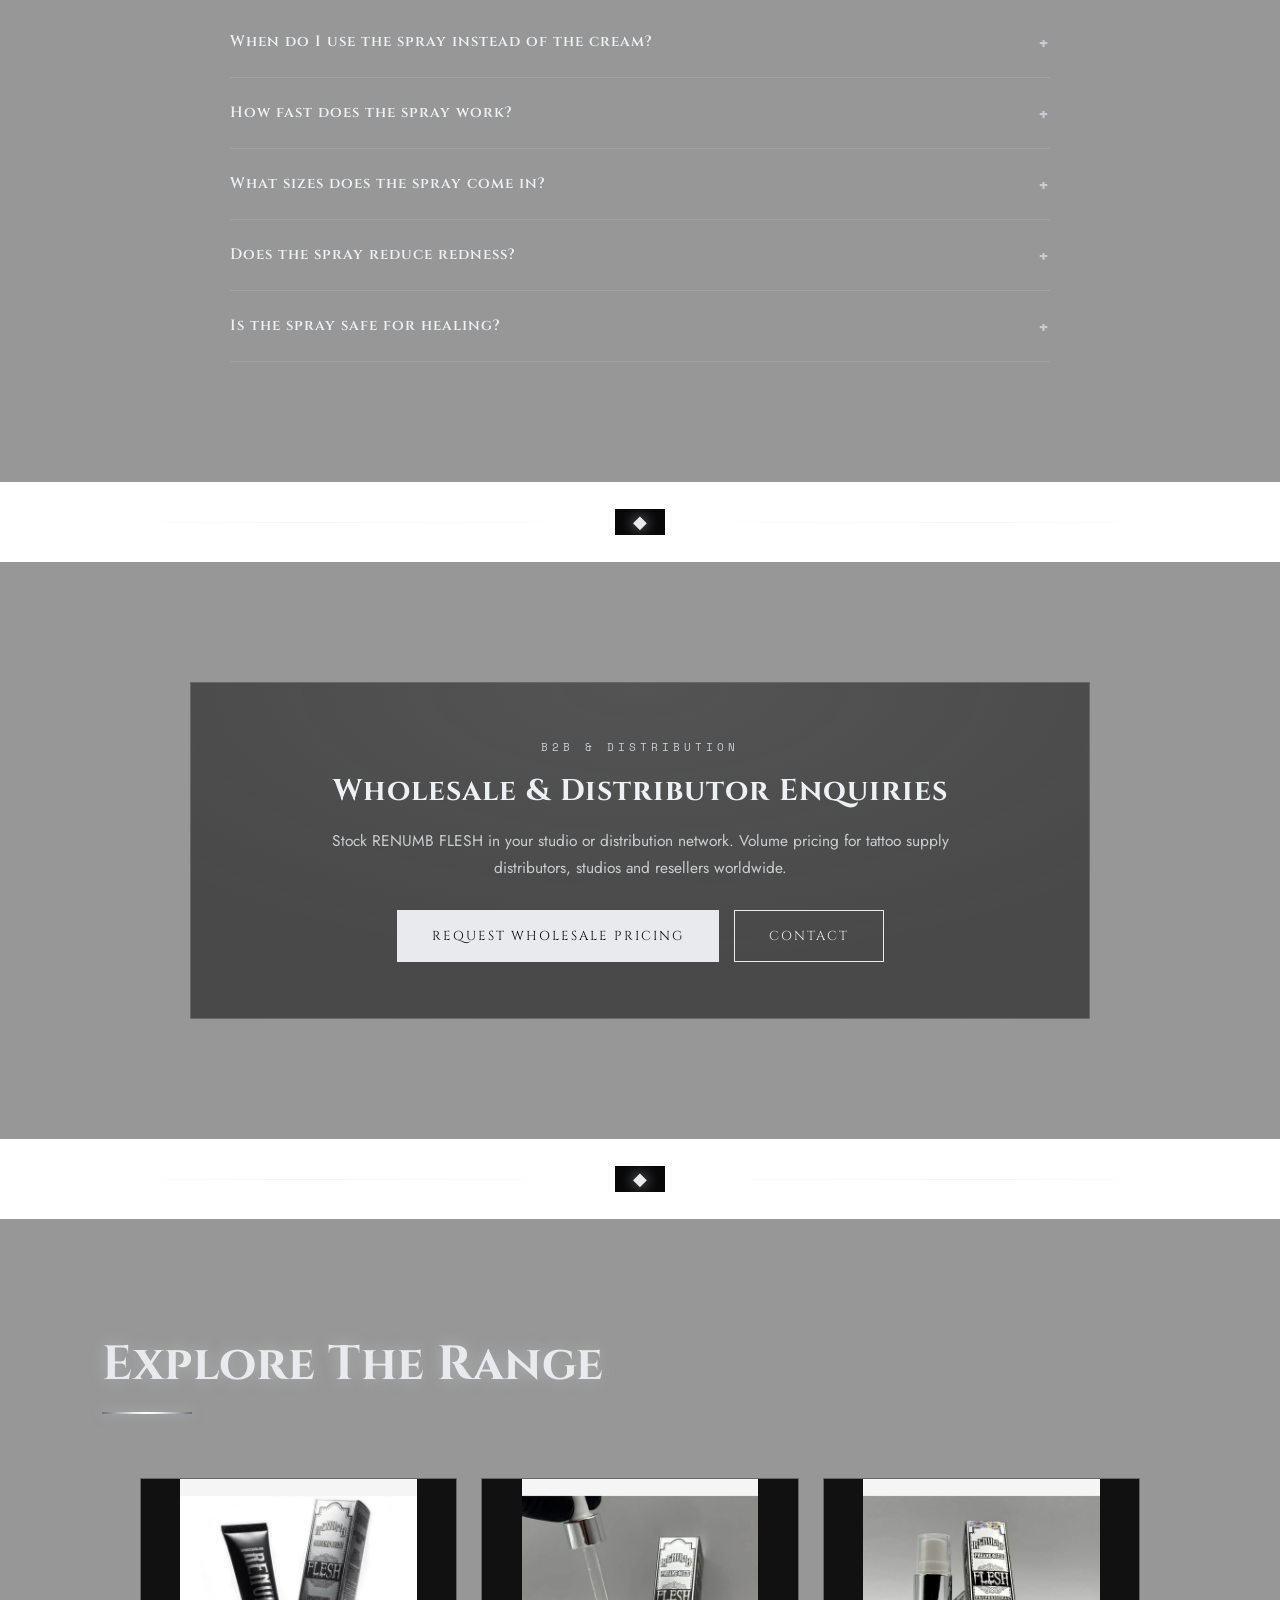
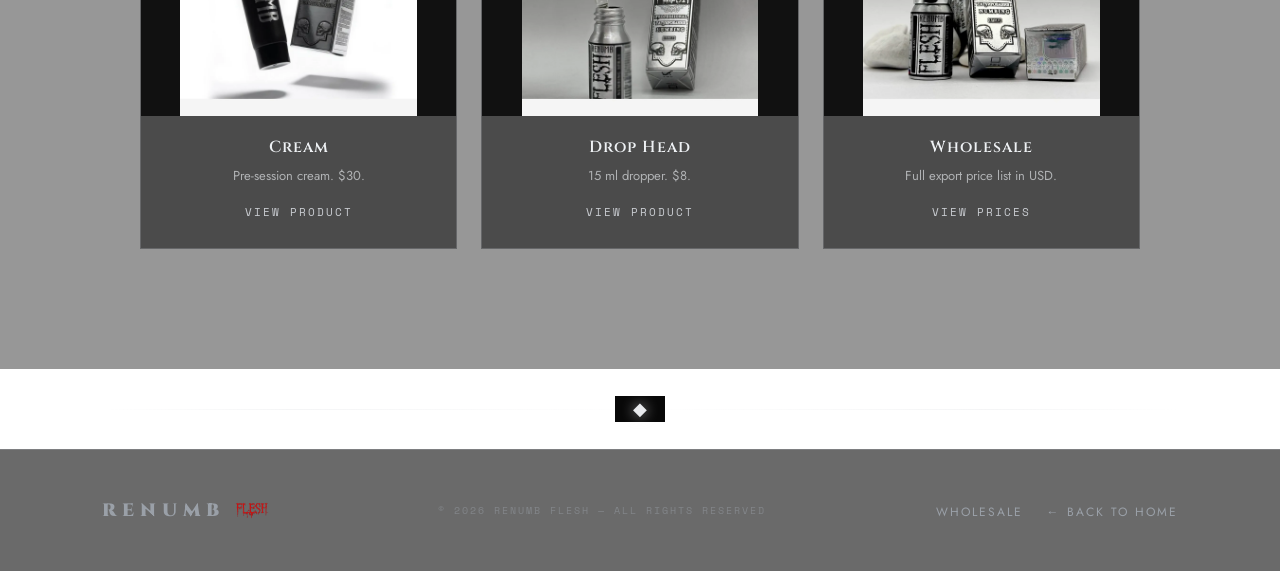
<file: spray.html>
<!DOCTYPE html>
<html lang="en">
<head>
<meta charset="UTF-8">
<meta name="viewport" content="width=device-width, initial-scale=1.0">
<title>Spray — Export prices from $10 | RENUMB FLESH</title>
<meta name="description" content="RENUMB FLESH during-session spray. Export prices: 5 ml $10, 15 ml $25, 40 ml $45, 60 ml $60. Confirm the 60 ml before ordering.">
<meta name="keywords" content="tattoo numbing spray, during procedure numbing, RENUMB FLESH spray, fast-acting numbing, EAC certified spray, 40ml numbing spray">
<meta name="robots" content="index, follow">
<meta name="author" content="RENUMB FLESH">
<link rel="canonical" href="https://flesh-tattoo.com/spray.html">
<meta property="og:type" content="product">
<meta property="og:url" content="https://flesh-tattoo.com/spray.html">
<meta property="og:title" content="Tattoo Numbing Spray — Fast-Acting, Use During Sessions | RENUMB FLESH">
<meta property="og:description" content="During-session spray for export wholesale. 5 ml $10, 15 ml $25, 40 ml $45, 60 ml $60.">
<meta property="og:image" content="https://flesh-tattoo.com/sku-spray-15.webp">
<meta property="og:site_name" content="RENUMB FLESH">
<meta name="twitter:card" content="summary_large_image">
<meta name="twitter:title" content="Tattoo Numbing Spray — Fast-Acting, Use During Sessions | RENUMB FLESH">
<meta name="twitter:description" content="During-session spray. 5 ml $10, 15 ml $25, 40 ml $45, 60 ml $60.">
<meta name="twitter:image" content="https://flesh-tattoo.com/sku-spray-15.webp">
<meta name="google-site-verification" content="YOUR_GOOGLE_VERIFICATION_CODE">
<link rel="preconnect" href="https://fonts.googleapis.com">
<link rel="preconnect" href="https://fonts.gstatic.com" crossorigin>
<link href="https://fonts.googleapis.com/css2?family=Cinzel:wght@400;500;600;700;800;900&family=Jost:wght@300;400;500;600&family=Space+Mono&display=swap" rel="stylesheet">
<script src="translations.js"></script>
<script type="application/ld+json">
{"@context":"https://schema.org","@type":"Product","name":"RENUMB FLESH Numbing Spray","description":"During-session spray. Export prices: 5 ml 10 USD, 15 ml 25 USD, 40 ml 45 USD, 60 ml 60 USD. Confirm the 60 ml before ordering.","brand":{"@type":"Brand","name":"RENUMB FLESH"},"url":"https://flesh-tattoo.com/spray.html","image":"https://flesh-tattoo.com/sku-spray-15.webp","category":"Tattoo Numbing Products","offers":{"@type":"AggregateOffer","lowPrice":"10","highPrice":"60","priceCurrency":"USD","availability":"https://schema.org/InStock","url":"https://flesh-tattoo.com/spray.html"}}
</script>
<style>
  *,*::before,*::after{margin:0;padding:0;box-sizing:border-box;}
  :root{--black:#080808;--deep:#101113;--amber:#c9ccd1;--amber-bright:#e8eaed;--white:#eef1f4;--dim:#9aa0a8;--line:rgba(200,205,212,0.22);}
  html{scroll-behavior:smooth;}
  body{background:var(--black);color:var(--white);font-family:'Jost',sans-serif;overflow-x:hidden;}
  nav{position:fixed;top:0;left:0;right:0;z-index:100;display:flex;align-items:center;justify-content:space-between;padding:24px 48px;background:linear-gradient(to bottom,rgba(8,8,8,0.95),transparent);}
  .nav-logo{font-family:'Cinzel',serif;font-size:20px;font-weight:900;letter-spacing:4px;color:var(--white);text-decoration:none;}
  .nav-logo span{color:var(--amber-bright);}
  .nav-center{display:flex;gap:48px;list-style:none;}
  .nav-center a{font-size:12px;font-weight:500;letter-spacing:3px;text-transform:uppercase;color:var(--dim);text-decoration:none;transition:color 0.3s;}
  .nav-center a:hover{color:var(--amber-bright);}
  .nav-right{display:flex;align-items:center;gap:16px;}
  select{background:transparent;border:1px solid var(--amber);color:var(--white);font-family:'Jost',sans-serif;font-size:11px;padding:6px 10px;cursor:pointer;letter-spacing:2px;}
  select option{background:var(--black);color:var(--white);}
  .nav-hamburger{display:none;flex-direction:column;gap:5px;cursor:pointer;padding:8px;background:none;border:none;z-index:102;}
  .nav-hamburger span{display:block;width:24px;height:2px;background:var(--white);transition:transform 0.3s,opacity 0.3s;}
  .nav-hamburger.is-open span:nth-child(1){transform:translateY(7px) rotate(45deg);}
  .nav-hamburger.is-open span:nth-child(2){opacity:0;}
  .nav-hamburger.is-open span:nth-child(3){transform:translateY(-7px) rotate(-45deg);}
  .hero-video{position:relative;width:100%;height:50vh;margin-top:80px;overflow:hidden;display:flex;align-items:center;justify-content:flex-start;padding-left:8vw;}
  .hero-video video{width:100%;height:100%;object-fit:cover;position:absolute;inset:0;pointer-events:none;}
  .hero-overlay{position:absolute;inset:0;background:linear-gradient(105deg,rgba(6,7,9,0.9) 0%,rgba(6,7,9,0.5) 40%,rgba(6,7,9,0.1) 70%,transparent 100%);}
  .hero-content{position:relative;z-index:2;text-align:left;}
  .hero-title{font-family:'Cinzel',serif;font-size:clamp(38px,6vw,80px);font-weight:900;letter-spacing:-1px;margin-bottom:8px;color:var(--white);line-height:0.9;}
  .hero-subtitle{font-family:'Space Mono',monospace;font-size:13px;letter-spacing:4px;text-transform:lowercase;color:var(--amber);}
  .section{padding:120px 8vw;}
  .section-label{font-family:'Space Mono',monospace;font-size:11px;letter-spacing:4px;color:var(--amber);text-transform:uppercase;margin-bottom:16px;display:flex;align-items:center;gap:12px;}
  .section-label::before{content:'';display:block;width:24px;height:1px;background:var(--amber);}
  .section-title{font-family:'Cinzel',serif;font-size:clamp(24px,4vw,48px);font-weight:700;margin-bottom:64px;line-height:1.1;}
  .section-title em{font-style:normal;color:var(--amber-bright);}
  .gallery-grid{display:grid;grid-template-columns:repeat(auto-fit,minmax(280px,1fr));gap:24px;margin-bottom:80px;}
  .gallery-item{position:relative;aspect-ratio:1/1;background:var(--deep);border:1px solid var(--line);overflow:hidden;}
  .gallery-item img{width:100%;height:100%;object-fit:contain;background:#f3f3f3;transition:transform 0.3s;}
  .product-shot{width:100%;aspect-ratio:1/1;object-fit:contain;background:#f3f3f3;display:block;margin-bottom:12px;}
  .product-price{font-family:'Cinzel',serif;font-size:26px;display:block;margin-top:8px;}
  .price-note{display:block;margin-top:6px;font-size:11px;letter-spacing:1px;text-transform:uppercase;opacity:.7;}
  .gallery-item:hover img{transform:scale(1.05);}
  .products-grid{display:grid;grid-template-columns:repeat(auto-fit,minmax(240px,1fr));gap:2px;}
  .product-card{background:var(--deep);border:1px solid var(--line);padding:40px 32px;position:relative;overflow:hidden;transition:border-color 0.3s,transform 0.3s;}
  .product-card::before{content:'';position:absolute;top:0;left:0;right:0;height:2px;background:linear-gradient(90deg,transparent,var(--amber-bright),transparent);transform:scaleX(0);transition:transform 0.4s;}
  .product-card:hover::before{transform:scaleX(1);}
  .product-card:hover{border-color:rgba(200,205,212,0.5);transform:translateY(-4px);}
  .product-num{font-family:'Space Mono',monospace;font-size:11px;color:var(--amber);letter-spacing:3px;margin-bottom:24px;}
  .product-icon{font-size:32px;margin-bottom:20px;display:block;}
  .product-name{font-family:'Cinzel',serif;font-size:18px;font-weight:700;margin-bottom:12px;letter-spacing:2px;}
  .product-tag{display:inline-block;font-family:'Space Mono',monospace;font-size:10px;letter-spacing:2px;color:var(--amber);border:1px solid var(--amber);padding:4px 12px;text-transform:uppercase;margin-right:8px;}
  .divider{height:1px;background:linear-gradient(90deg,transparent,var(--amber),transparent);margin:0;opacity:0.4;}
  footer{border-top:1px solid var(--line);padding:48px 8vw;display:flex;align-items:center;justify-content:space-between;}
  .footer-logo{font-family:'Cinzel',serif;font-size:18px;font-weight:900;letter-spacing:6px;color:var(--dim);}
  .footer-logo span{color:var(--amber);}
  .footer-copy{font-family:'Space Mono',monospace;font-size:10px;letter-spacing:2px;color:rgba(154,160,168,0.5);text-transform:uppercase;}
  .footer-links{display:flex;gap:24px;list-style:none;}
  .footer-links a{font-size:12px;letter-spacing:2px;color:var(--dim);text-decoration:none;text-transform:uppercase;transition:color 0.3s;}
  .footer-links a:hover{color:var(--amber-bright);}
  @media(max-width:768px){
    nav{padding:16px 20px;}
    .nav-hamburger{display:flex;}
    .nav-center{position:fixed;top:0;left:0;right:0;bottom:0;background:rgba(8,8,8,0.97);flex-direction:column;justify-content:center;align-items:center;gap:40px;z-index:101;transform:translateX(100%);transition:transform 0.35s ease;display:flex!important;}
    .nav-center.mobile-open{transform:translateX(0);}
    .nav-center a{font-size:20px!important;letter-spacing:4px!important;color:var(--white)!important;}
    .hero-video{height:45vh;padding-left:20px;margin-top:60px;}
    .hero-title{font-size:clamp(30px,10vw,55px);}
    .section{padding:70px 20px;}
    .section-title{margin-bottom:36px;}
    .gallery-grid{grid-template-columns:repeat(2,1fr);gap:12px;margin-bottom:40px;}
    .products-grid{grid-template-columns:1fr;}
    footer{flex-direction:column;gap:24px;text-align:center;padding:36px 20px;}
    .footer-links{justify-content:center;flex-wrap:wrap;}
  }
  video::-webkit-media-controls,video::-webkit-media-controls-panel,video::-webkit-media-controls-play-button,video::-webkit-media-controls-start-playback-button,video::-webkit-media-controls-overlay-play-button{display:none!important;}
  .nav-logo,.footer-logo{display:inline-flex;align-items:center;gap:10px;}
  .nav-logo .flesh-img{height:0.95em;width:auto;display:block;}
  .footer-logo .flesh-img{height:0.95em;width:auto;display:block;opacity:0.85;}
  :root{--metal-line:linear-gradient(90deg,transparent,rgba(201,204,209,0.2) 18%,rgba(255,255,255,0.95) 50%,rgba(201,204,209,0.2) 82%,transparent);--metal-solid:linear-gradient(90deg,#6d7177,#e8eaed 35%,#ffffff 50%,#e8eaed 65%,#6d7177);}
  body::before{content:'';position:fixed;top:0;left:0;right:0;height:4px;z-index:999;background:var(--metal-solid);box-shadow:0 0 18px rgba(232,234,237,0.45);}
  body{background-color:var(--black);background-image:radial-gradient(130% 80% at 50% -10%,rgba(201,204,209,0.08),transparent 60%),radial-gradient(100% 60% at 50% 120%,rgba(201,204,209,0.05),transparent 60%);background-attachment:fixed;}
  nav{top:4px!important;background:rgba(8,8,8,0.82)!important;backdrop-filter:blur(12px);-webkit-backdrop-filter:blur(12px);}
  nav::after{content:'';position:absolute;left:0;right:0;bottom:0;height:1px;background:var(--metal-line);opacity:0.7;}
  .nav-center a,.nav-links a{position:relative;}
  .nav-center a::after,.nav-links a::after{content:'';position:absolute;left:0;right:0;bottom:-6px;height:1px;background:#fff;transform:scaleX(0);transform-origin:left;transition:transform 0.35s ease;}
  .nav-center a:hover::after,.nav-links a:hover::after{transform:scaleX(1);}
  .divider{height:auto!important;background:none!important;opacity:1!important;position:relative;padding:40px 0;}
  .divider::before{content:'';position:absolute;left:8vw;right:8vw;top:50%;height:1px;background:var(--metal-line);box-shadow:0 4px 0 -3px rgba(201,204,209,0.4),0 -4px 0 -3px rgba(201,204,209,0.4);}
  .divider::after{content:'◆';position:absolute;left:50%;top:50%;transform:translate(-50%,-50%);color:#e8eaed;font-size:18px;background:var(--black);padding:0 18px;text-shadow:0 0 14px rgba(232,234,237,0.7);}
  .section-label::before{width:46px!important;height:1px!important;background:var(--metal-line)!important;}
  .section-title{letter-spacing:0.5px;position:relative;padding-bottom:22px;}
  .section-title::after{content:'';position:absolute;left:0;bottom:0;width:90px;height:2px;background:var(--metal-solid);box-shadow:0 0 12px rgba(232,234,237,0.5);}
  .section-title em{text-shadow:0 0 16px rgba(232,234,237,0.35);}
  .product-card{background:linear-gradient(180deg,rgba(201,204,209,0.06),rgba(0,0,0,0)),var(--deep);transition:border-color 0.3s,transform 0.3s,box-shadow 0.4s;}
  .product-card::before{background:var(--metal-line)!important;height:2px!important;transform:scaleX(1)!important;}
  .product-card::after{content:'';position:absolute;top:12px;left:12px;width:18px;height:18px;border-top:1px solid rgba(201,204,209,0.55);border-left:1px solid rgba(201,204,209,0.55);pointer-events:none;}
  .product-card .product-name::after{content:'';position:absolute;bottom:12px;right:12px;width:18px;height:18px;border-bottom:1px solid rgba(201,204,209,0.55);border-right:1px solid rgba(201,204,209,0.55);pointer-events:none;}
  .product-card{overflow:visible;}
  .product-card:hover{transform:translateY(-6px);box-shadow:0 22px 55px -22px rgba(0,0,0,0.9),inset 0 1px 0 rgba(255,255,255,0.18);}
  .gallery-item{box-shadow:inset 0 0 0 1px rgba(201,204,209,0.18);transition:transform 0.4s,box-shadow 0.4s;}
  .gallery-item::after{content:'';position:absolute;inset:12px;border:1px solid rgba(201,204,209,0.30);pointer-events:none;transition:inset 0.4s,border-color 0.4s;}
  .gallery-item:hover{transform:translateY(-5px);box-shadow:0 24px 55px -26px rgba(0,0,0,0.9),inset 0 0 0 1px rgba(255,255,255,0.3);}
  .gallery-item:hover::after{inset:7px;border-color:rgba(255,255,255,0.5);}
  .product-tag{background:linear-gradient(180deg,rgba(201,204,209,0.14),rgba(201,204,209,0.03));border-color:rgba(201,204,209,0.6)!important;}
  footer{position:relative;z-index:1;}
  .site-bg{position:fixed;inset:0;z-index:-2;overflow:hidden;background:var(--black);}
  .site-bg video{position:absolute;inset:0;width:100%;height:100%;object-fit:cover;pointer-events:none;}
  .site-bg::after{content:'';position:absolute;inset:0;z-index:-1;background:linear-gradient(180deg,rgba(8,8,8,0.72),rgba(8,8,8,0.82) 50%,rgba(8,8,8,0.9));}
  body{background:transparent!important;}
  .hero-video{background:transparent!important;}
  .hero-video>video{display:none!important;}
  .hero-video .hero-overlay{background:linear-gradient(105deg,rgba(6,7,9,0.7) 0%,rgba(6,7,9,0.25) 60%,transparent 100%)!important;}
  .section{background:rgba(8,8,8,0.42);backdrop-filter:blur(2px);}
  .product-card{background:rgba(13,11,7,0.78)!important;}
  .gallery-item{background:rgba(13,11,7,0.6)!important;}
  footer{background:rgba(8,8,8,0.6);}
  .product-price{font-family:'Cinzel',serif;font-size:22px;font-weight:700;letter-spacing:1px;color:var(--white);margin:14px 0 6px;display:block;}
  .product-price .cur{color:var(--amber-bright);font-size:0.7em;vertical-align:super;margin-right:2px;}
  .price-from{font-family:'Space Mono',monospace;font-size:10px;letter-spacing:2px;text-transform:uppercase;color:var(--dim);margin-bottom:10px;display:block;}

  .float-showcase{
    display:flex;
    flex-direction:column;
    align-items:center;
}
.float-stage {
    position: relative;
    display: inline-block;
    animation: floatY 6s ease-in-out infinite;
  }
  .float-stage img {
    display: block;
    width: clamp(220px, 42vw, 560px);
    height: auto;
    filter: drop-shadow(0 40px 55px rgba(0,0,0,0.65));
  }
  .float-stage::after {
    content: '';
    position: absolute;
    left: 50%; bottom: -22px;
    width: 60%; height: 26px;
    transform: translateX(-50%);
    background: radial-gradient(ellipse at center, rgba(0,0,0,0.55), transparent 70%);
    filter: blur(6px);
    z-index: -1;
    animation: shadowPulse 6s ease-in-out infinite;
  }
  @keyframes floatY { 0%,100% { transform: translateY(0); } 50% { transform: translateY(-18px); } }
  @keyframes shadowPulse { 0%,100% { opacity: 0.7; width: 60%; } 50% { opacity: 0.4; width: 50%; } }
  @media (prefers-reduced-motion: reduce) { .float-stage, .float-stage::after { animation: none; } }

</style>
<!-- Favicons & PWA -->
<link rel="icon" href="favicon.ico" sizes="any">
<link rel="icon" type="image/png" sizes="32x32" href="favicon-32.png">
<link rel="icon" type="image/png" sizes="16x16" href="favicon-16.png">
<link rel="apple-touch-icon" href="apple-touch-icon.png">
<link rel="manifest" href="site.webmanifest">
<meta name="theme-color" content="#080808">
<link rel="preload" as="image" href="site-bg-poster.webp">
<!-- Shared responsive + behaviour layer -->
<link rel="stylesheet" href="site.css">
<script src="site.js" defer></script>

<!-- hreflang cluster (audit pass) -->
<link rel="alternate" hreflang="x-default" href="https://flesh-tattoo.com/spray.html">
<link rel="alternate" hreflang="en" href="https://flesh-tattoo.com/spray.html">
<link rel="alternate" hreflang="ru" href="https://flesh-tattoo.com/spray.html?lang=ru">
<link rel="alternate" hreflang="es" href="https://flesh-tattoo.com/spray.html?lang=es">
<link rel="alternate" hreflang="tr" href="https://flesh-tattoo.com/spray.html?lang=tr">
<link rel="alternate" hreflang="pt" href="https://flesh-tattoo.com/spray.html?lang=pt">
<link rel="alternate" hreflang="fr" href="https://flesh-tattoo.com/spray.html?lang=fr">
<link rel="alternate" hreflang="de" href="https://flesh-tattoo.com/spray.html?lang=de">
<!-- Breadcrumb schema (audit pass) -->
<script type="application/ld+json">
{"@context": "https://schema.org", "@type": "BreadcrumbList", "itemListElement": [{"@type": "ListItem", "position": 1, "name": "Home", "item": "https://flesh-tattoo.com/"}, {"@type": "ListItem", "position": 2, "name": "Products", "item": "https://flesh-tattoo.com/#products"}, {"@type": "ListItem", "position": 3, "name": "Numbing Spray", "item": "https://flesh-tattoo.com/spray.html"}]}
</script>
<script type="application/ld+json">
{"@context": "https://schema.org", "@type": "FAQPage", "mainEntity": [{"@type": "Question", "name": "When do I use the spray instead of the cream?", "acceptedAnswer": {"@type": "Answer", "text": "Use the cream before the session for base numbing, and the spray during the session to top up comfort once the skin is open. They are complementary, not alternatives."}}, {"@type": "Question", "name": "How fast does the spray work?", "acceptedAnswer": {"@type": "Answer", "text": "The shop page does not state a number of seconds. Follow the bottle."}}, {"@type": "Question", "name": "What sizes does the spray come in?", "acceptedAnswer": {"@type": "Answer", "text": "5 ml at 10 USD, 15 ml at 25 USD, 40 ml at 45 USD, and 60 ml at 60 USD. Confirm the 60 ml before ordering."}}, {"@type": "Question", "name": "Does the spray reduce redness?", "acceptedAnswer": {"@type": "Answer", "text": "This site does not claim that the spray reduces redness or swelling."}}, {"@type": "Question", "name": "Is the spray safe for healing?", "acceptedAnswer": {"@type": "Answer", "text": "The brand states an EAC mark. That is the brand's statement, not an independent healing study."}}]}
</script>
</head>
<body>
<div class="site-bg">
  <video autoplay muted loop playsinline webkit-playsinline preload="metadata" poster="site-bg-poster.webp">
    <source src="site-bg.mp4" type="video/mp4">
  </video>
</div>
<nav>
  <a href="index.html" class="nav-logo">RENUMB <img src="flesh-logo.webp" alt="FLESH" class="flesh-img" width="80" height="20" loading="eager"></a>
  <ul class="nav-center">
    <li><a href="index.html" data-i18n="home">Home</a></li>
    <li><a href="cream.html" data-i18n="cream">Cream</a></li>
    <li><a href="spray.html" data-i18n="spray">Spray</a></li>
    <li><a href="dropper.html" data-i18n="dropper">Dropper</a></li>
    <li><a href="wholesale.html" data-i18n="navWholesale">Wholesale</a></li>
    <li><a href="contact.html" data-i18n="navContact">Contact</a></li>
    <li><a href="blog.html" data-i18n="navBlog">Blog</a></li>
  </ul>
  <div class="nav-right">
    <select data-lang-select onchange="setLanguage(this.value)">
      <option value="en">EN</option>
      <option value="ru">РУ</option>
      <option value="es">ES</option>
      <option value="tr">TR</option>
      <option value="pt">PT</option>
      <option value="fr">FR</option>
      <option value="de">DE</option>
    </select>
    <button class="nav-hamburger" aria-label="Menu">
      <span></span><span></span><span></span>
    </button>
  </div>
</nav>
<div class="hero-video">
  <video muted loop playsinline preload="none" poster="product-hero-poster.webp">
    <source src="hero.mp4" type="video/mp4">
  </video>
  <div class="hero-overlay"></div>
  <div class="hero-content">
    <div class="hero-title" data-i18n="brandMark">RENUMB FLESH</div>
    <div class="hero-subtitle" data-i18n="spraySubtitle">during the session</div>
  </div>
</div>
<nav class="crumbs" aria-label="Breadcrumb">
  <a href="index.html" data-i18n="breadcrumbHome">Home</a><span>/</span>
  <a href="index.html#products" data-i18n="breadcrumbProducts">Products</a><span>/</span>
  <a href="" aria-current="page" style="color:var(--amber-bright);pointer-events:none" data-i18n="spray">Spray</a>
</nav>

<section class="section">
  <div class="section-label" data-i18n="proTattooUse">Professional Tattoo Use Only</div>
  <h1 class="section-title"><span data-i18n="sprayTitle">Numbing Spray</span></h1>
  <div class="gallery-grid">
    <div class="gallery-item" id="spray-5"><img src="sku-spray-5.webp" alt="RENUMB FLESH spray 5 ml" loading="lazy"></div>
    <div class="gallery-item" id="spray-15"><img src="sku-spray-15.webp" alt="RENUMB FLESH spray 15 ml" loading="lazy"></div>
    <div class="gallery-item" id="spray-40"><img src="sku-spray-40.webp" alt="RENUMB FLESH spray 40 ml" loading="lazy"></div>
    <div class="gallery-item" id="spray-60"><img src="sku-spray-60.webp" alt="RENUMB FLESH spray 60 ml" loading="lazy"></div>
  </div>

  <section class="section float-showcase">
  <div class="float-stage">
    <img src="sku-spray-15.webp" alt="RENUMB FLESH spray 15 ml" loading="lazy">
  </div>
  <div class="spec-row">
    <span class="product-tag">5 ml · $10</span>
    <span class="product-tag">15 ml · $25</span>
    <span class="product-tag">40 ml · $45</span>
    <span class="product-tag">60 ml · $60</span>
  </div>
</section>
 
</section>
<div class="divider"></div>
<section class="section">
  <h2 class="section-title"><em data-i18n="sprayRange">Available Sizes</em></h2>
  <div class="products-grid">
    <div class="product-card">
      <img class="product-shot" src="sku-spray-5.webp" alt="RENUMB FLESH spray 5 ml">
      <h3 class="product-name">Spray 5 ml</h3>
      <span class="product-price">$10</span>
    </div>
    <div class="product-card">
      <img class="product-shot" src="sku-spray-15.webp" alt="RENUMB FLESH spray 15 ml">
      <h3 class="product-name">Spray 15 ml</h3>
      <span class="product-price">$25</span>
    </div>
    <div class="product-card">
      <img class="product-shot" src="sku-spray-40.webp" alt="RENUMB FLESH spray 40 ml">
      <h3 class="product-name">Spray 40 ml</h3>
      <span class="product-price">$45</span>
    </div>
    <div class="product-card">
      <img class="product-shot" src="sku-spray-60.webp" alt="RENUMB FLESH spray 60 ml">
      <h3 class="product-name">Spray 60 ml</h3>
      <span class="product-price">$60</span>
      <span class="price-note">Ask for availability</span>
    </div>
  </div>
</section>
<section class="section">
  <h2 class="section-title"><em data-i18n="secOverview">Overview</em></h2>
  <div class="prod-prose">
    <p>RENUMB FLESH spray is the during-session product, separate from the 30 ml cream. Export prices are set for wholesale orders outside the retail shop.</p>
    <p>Sizes on the shop: 5 ml at $10, 15 ml at $25, 40 ml at $45, and 60 ml at $60. The 60 ml listing was out of stock on that date, so confirm availability. The EAC mark is stated by the brand.</p>
  </div>
</section>

<div class="divider"></div>

<section class="section">
  <h2 class="section-title"><em data-i18n="secBenefits">Key Benefits</em></h2>
  <div class="prod-prose">
    <p>Order the spray when the work is already underway. It is not the pre-session cream.</p>
    <p><strong>Four sizes —</strong> 5 ml $10, 15 ml $25, 40 ml $45, 60 ml $60.</p>
    <p><strong>No timing claim —</strong> this site does not state that the spray works in seconds, or that it reduces redness or swelling.</p>
    <p><strong>EAC mark —</strong> stated by the brand.</p>
  </div>
</section>

<div class="divider"></div>

<section class="section">
  <h2 class="section-title"><em data-i18n="secHowToUse">How To Use</em></h2>
  <div class="usage-steps">
    <div class="usage-step"><span class="step-n">NOTE</span><h3>Follow the packaging</h3><p>This site does not publish a spray distance, a dose, or a reapplication schedule. Use the directions on the bottle. Professional tattoo use only.</p></div>
  </div>
</section>

<div class="divider"></div>

<section class="section">
  <div class="section-label" data-i18n="proTattooUse">Professional Tattoo Use Only</div>
  <h2 class="section-title"><em data-i18n="secCompare">Compare The Range</em></h2>
  <div class="compare-wrap">
    <table class="compare-table">
      <thead><tr><th scope="col">Product</th><th scope="col">Format</th><th scope="col">When to use</th><th scope="col">Action</th><th scope="col">Size</th><th scope="col">Cert.</th></tr></thead>
      <tbody>
      <tr><th scope="row">Cream</th><td>Cream</td><td>Before the session</td><td>Brand states about 2–3 hours</td><td>30 ml · $30</td><td>EAC mark</td></tr>
      <tr class="is-current"><th scope="row">Spray</th><td>Spray</td><td>During the session</td><td>Separate SKU from the cream</td><td>5 / 15 / 40 / 60 ml</td><td>EAC mark</td></tr>
      <tr><th scope="row">Drop Head</th><td>Dropper</td><td>Targeted use</td><td>15 ml bottle</td><td>15 ml · $8</td><td>EAC mark</td></tr>
      </tbody>
    </table>
  </div>
</section>

<div class="divider"></div>

<section class="section">
  <div class="section-label" data-i18n="faqLabel">FAQ</div>
  <h2 class="section-title"><span data-i18n="secFaq">Frequently Asked Questions</span></h2>
  <div class="pfaq-list">
    <div class="pfaq-item"><button class="pfaq-q">When do I use the spray instead of the cream?</button><div class="pfaq-a"><p>Use the cream before the session for base numbing, and the spray during the session to top up comfort once the skin is open. They are complementary, not alternatives.</p></div></div>
    <div class="pfaq-item"><button class="pfaq-q">How fast does the spray work?</button><div class="pfaq-a"><p>The shop page does not state a number of seconds. Follow the bottle. Do not promise an instant result.</p></div></div>
    <div class="pfaq-item"><button class="pfaq-q">What sizes does the spray come in?</button><div class="pfaq-a"><p>5 ml at $10, 15 ml at $25, 40 ml at $45, and 60 ml at $60. Confirm the 60 ml before ordering.</p></div></div>
    <div class="pfaq-item"><button class="pfaq-q">Does the spray reduce redness?</button><div class="pfaq-a"><p>This site does not claim that the spray reduces redness or swelling.</p></div></div>
    <div class="pfaq-item"><button class="pfaq-q">Is the spray safe for healing?</button><div class="pfaq-a"><p>The brand states an EAC mark. That is the brand's statement, not an independent healing study.</p></div></div>
  </div>
</section>

<div class="divider"></div>

<section class="section">
  <div class="cta-band">
    <div class="cta-kicker" data-i18n="ctaWholesaleKicker">B2B &amp; Distribution</div>
    <h2 data-i18n="ctaWholesaleTitle">Wholesale &amp; Distributor Enquiries</h2>
    <p data-i18n="ctaWholesaleText">Stock RENUMB FLESH in your studio or distribution network. Volume pricing for tattoo supply distributors, studios and resellers worldwide.</p>
    <a href="wholesale.html" class="cta-btn" data-i18n="ctaWholesaleBtn">Request Wholesale Pricing</a>
    <a href="contact.html" class="cta-btn ghost" data-i18n="navContact">Contact</a>
  </div>
</section>

<div class="divider"></div>

<section class="section">
  <h2 class="section-title"><em data-i18n="relatedTitle">Explore The Range</em></h2>
  <div class="related-grid">
    <a class="related-card" href="cream.html"><img src="sku-cream-30.webp" alt="RENUMB FLESH cream 30 ml" loading="lazy" width="400" height="300"><h3>Cream</h3><p>Pre-session cream. $30.</p><span class="rc-link">View Product</span></a>
    <a class="related-card" href="dropper.html"><img src="sku-dropper-15.webp" alt="RENUMB FLESH Drop Head 15 ml" loading="lazy" width="400" height="300"><h3>Drop Head</h3><p>15 ml dropper. $8.</p><span class="rc-link">View Product</span></a>
    <a class="related-card" href="wholesale.html"><img src="sku-spray-15.webp" alt="RENUMB FLESH wholesale spray" loading="lazy" width="400" height="300"><h3>Wholesale</h3><p>Full export price list in USD.</p><span class="rc-link">View prices</span></a>
  </div>
</section>

<div class="divider"></div>

<footer>
  <div class="footer-logo">RENUMB <img src="flesh-logo.webp" alt="FLESH" class="flesh-img" width="80" height="20" loading="lazy"></div>
  <div class="footer-copy" data-i18n="copyright">© 2026 RENUMB FLESH — All Rights Reserved</div>
  <ul class="footer-links">
    <li><a href="wholesale.html" data-i18n="navWholesale">Wholesale</a></li>
    <li><a href="index.html" data-i18n="backToHome">← Back to Home</a></li>
  </ul>
</footer>
<script>
(function(){document.addEventListener('contextmenu',function(e){e.preventDefault();});document.addEventListener('keydown',function(e){if(e.keyCode===123){e.preventDefault();return false;}if(e.ctrlKey&&e.shiftKey&&(e.keyCode===73||e.keyCode===74||e.keyCode===67)){e.preventDefault();return false;}if(e.ctrlKey&&e.keyCode===85){e.preventDefault();return false;}});})();
(function(){var btn=document.querySelector('.nav-hamburger');var menu=document.querySelector('.nav-links')||document.querySelector('.nav-center');if(!btn||!menu)return;btn.addEventListener('click',function(){menu.classList.toggle('mobile-open');btn.classList.toggle('is-open');});menu.querySelectorAll('a').forEach(function(a){a.addEventListener('click',function(){menu.classList.remove('mobile-open');btn.classList.remove('is-open');});});})();
</script>
<script>
// Product FAQ accordion (audit pass)
document.querySelectorAll('.pfaq-q').forEach(function(btn){
  btn.addEventListener('click', function(){
    var item = btn.closest('.pfaq-item');
    var isOpen = item.classList.contains('open');
    document.querySelectorAll('.pfaq-item').forEach(function(i){ i.classList.remove('open'); });
    if(!isOpen) item.classList.add('open');
  });
});
</script>
</body>
</html>
</file>
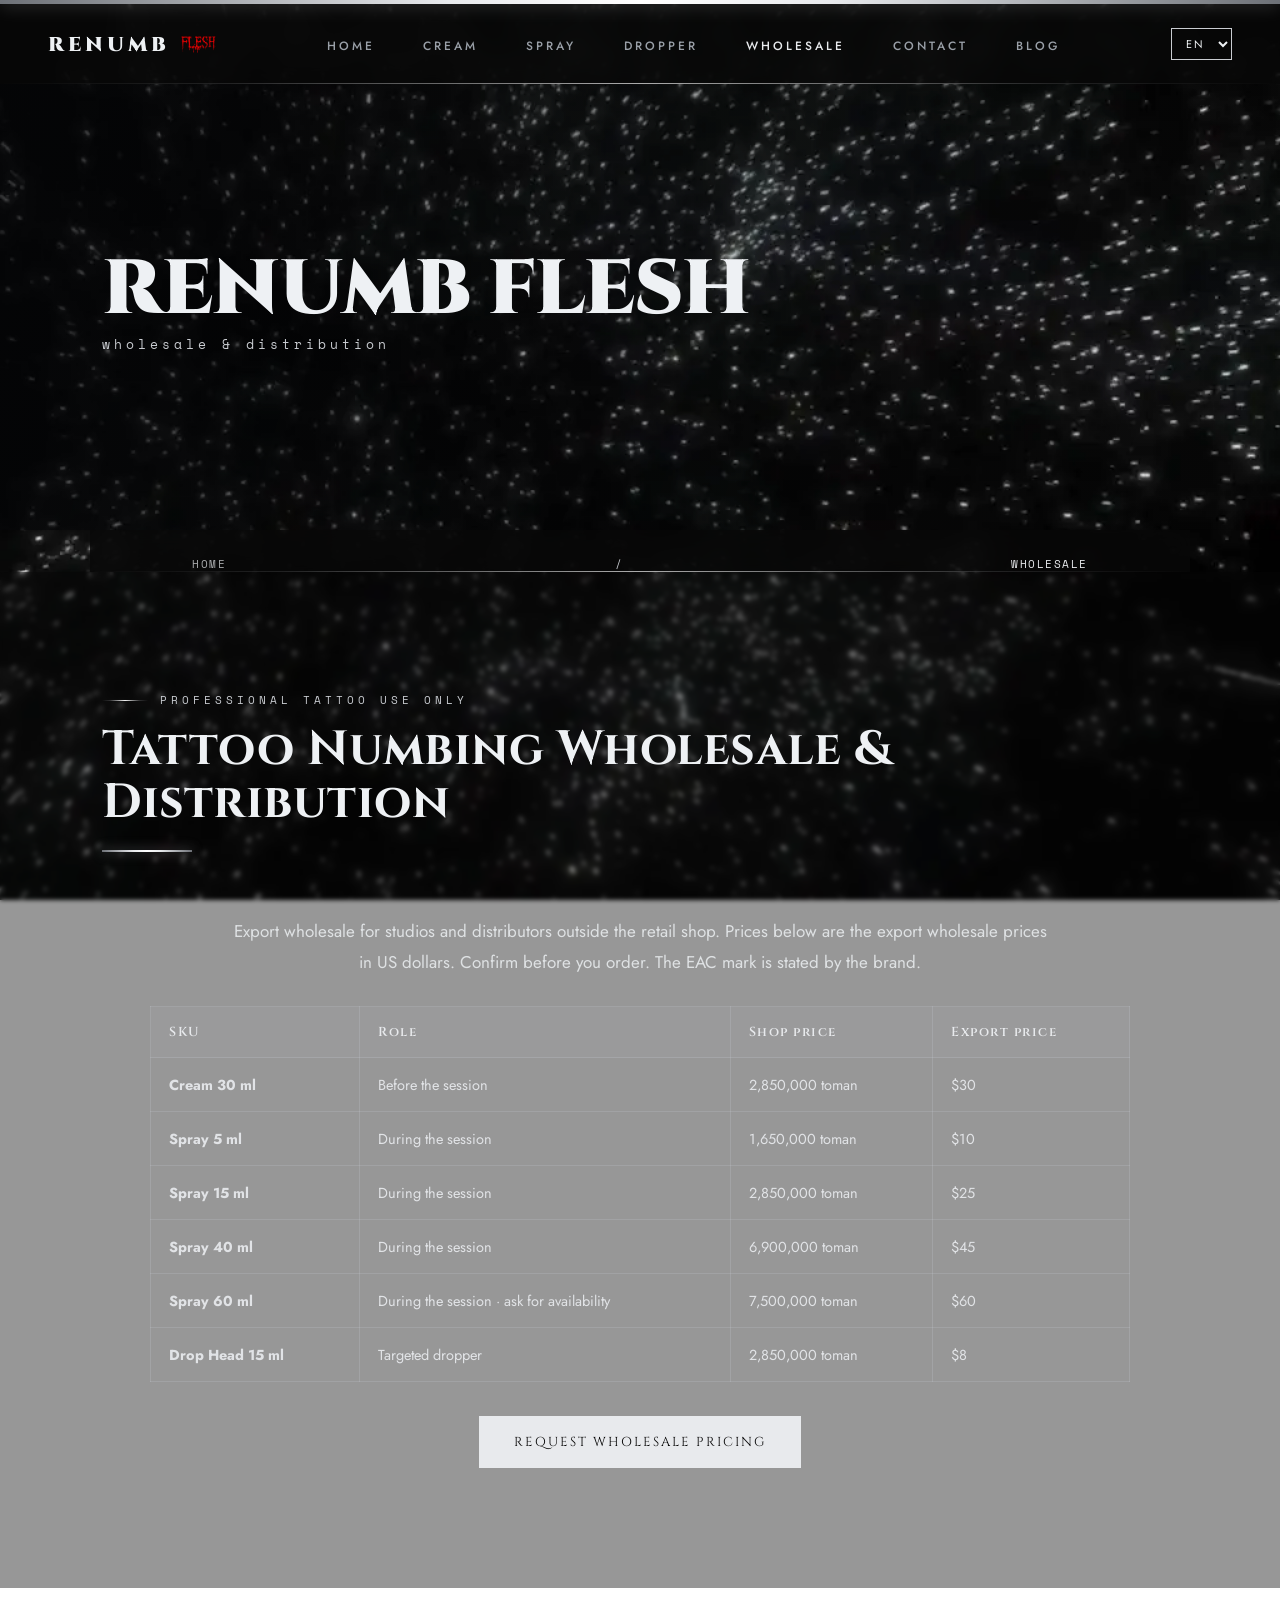
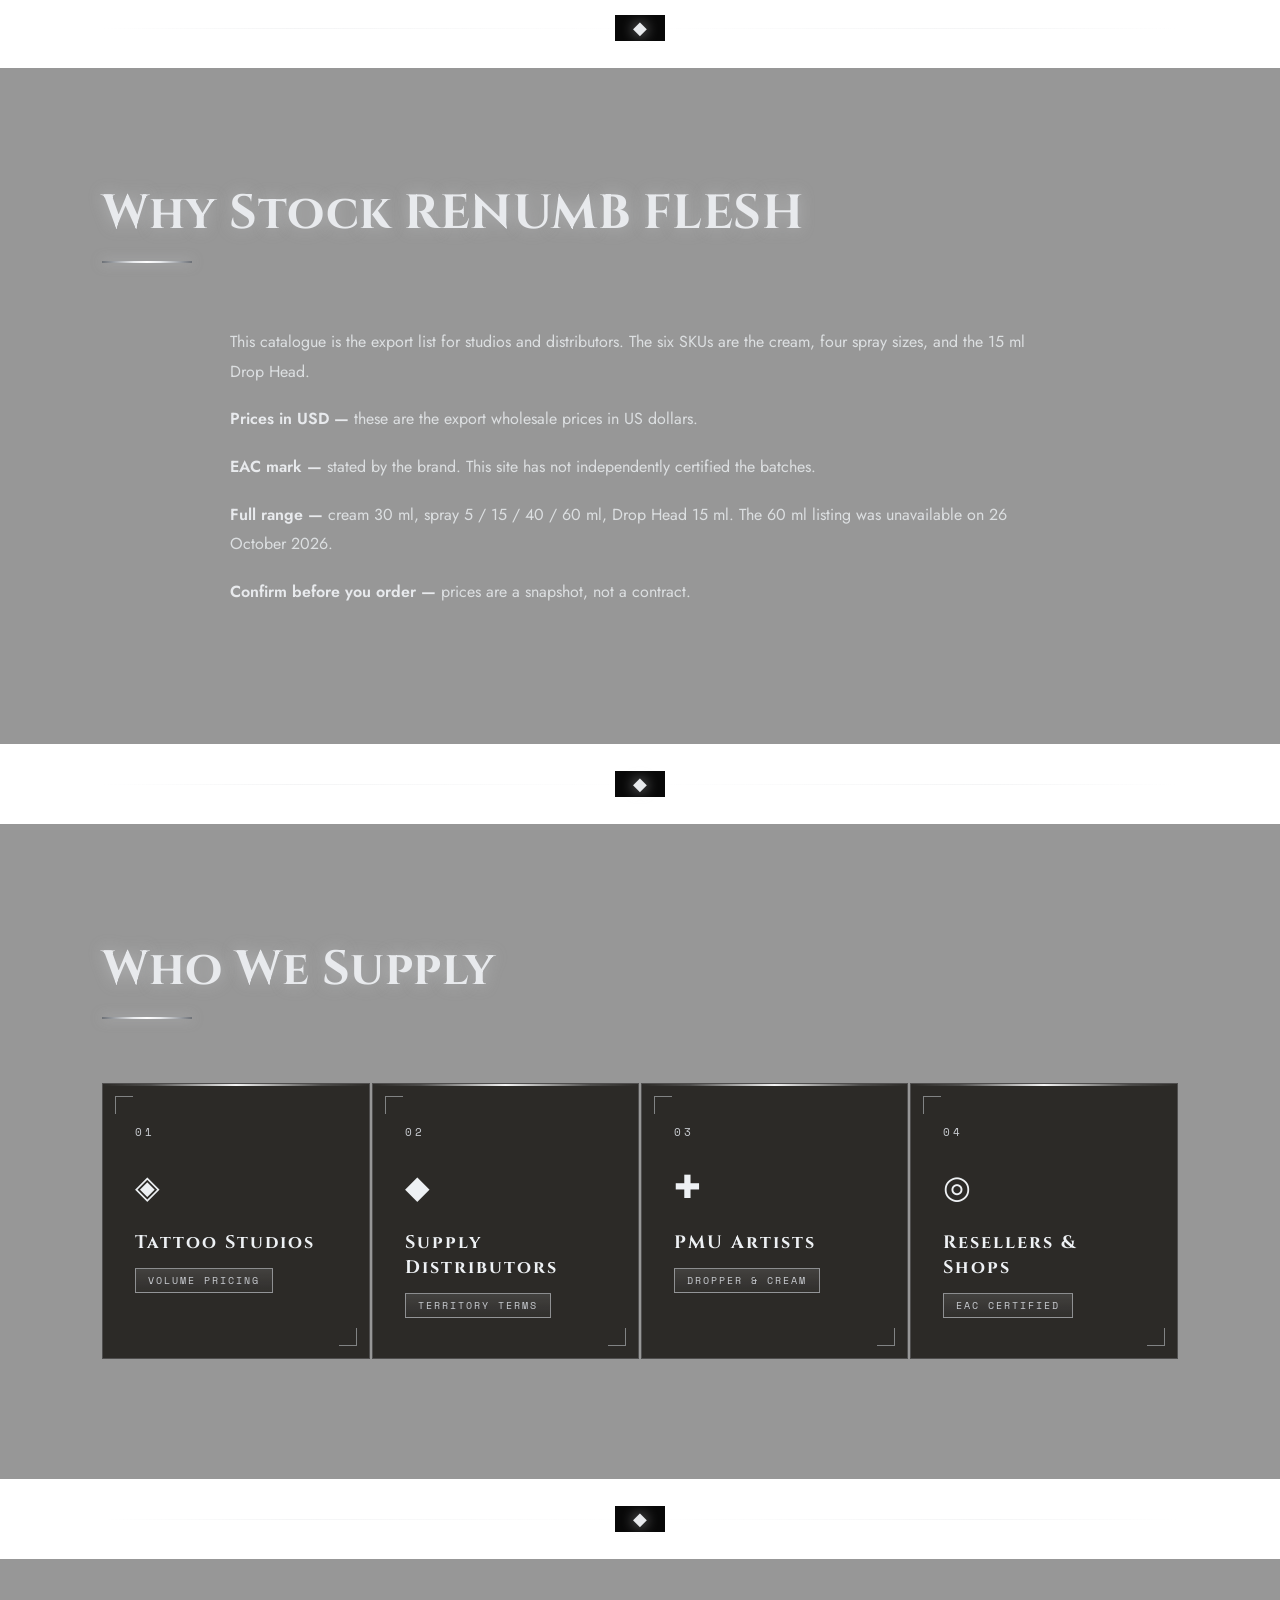
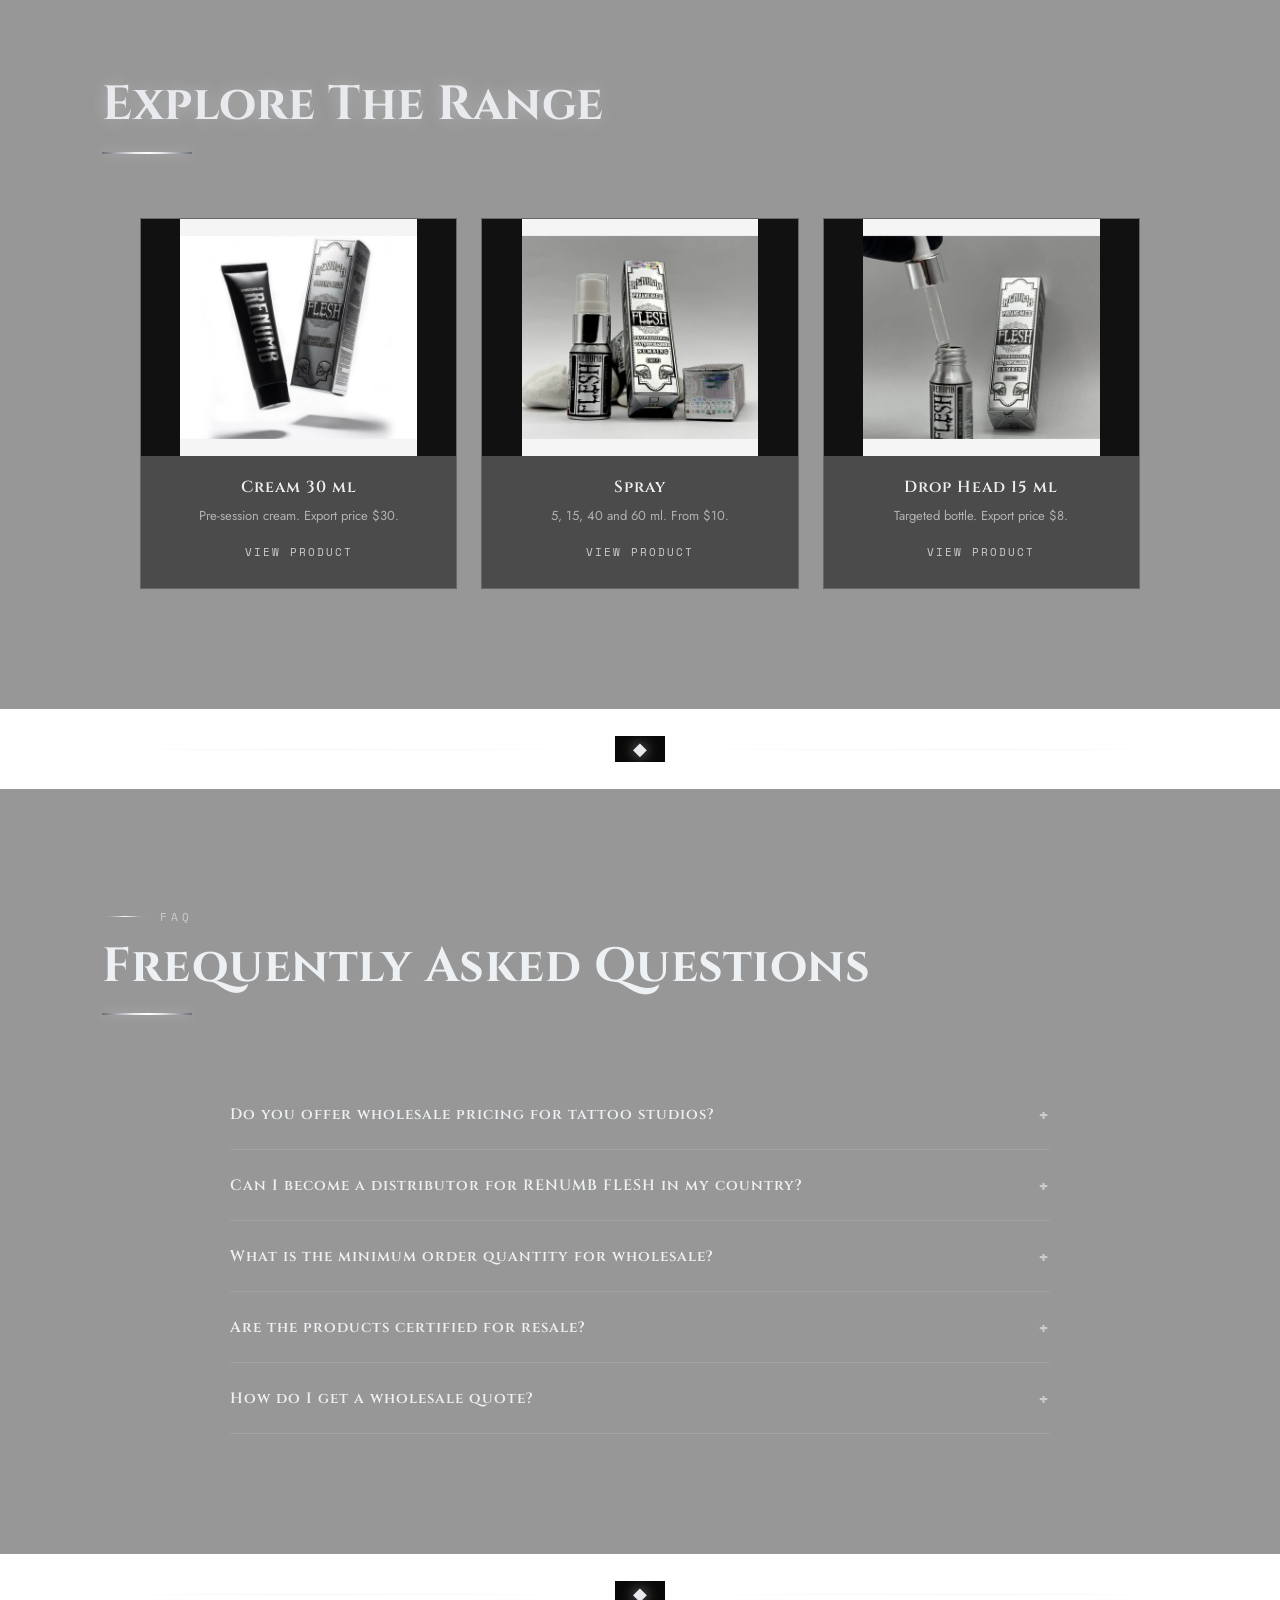
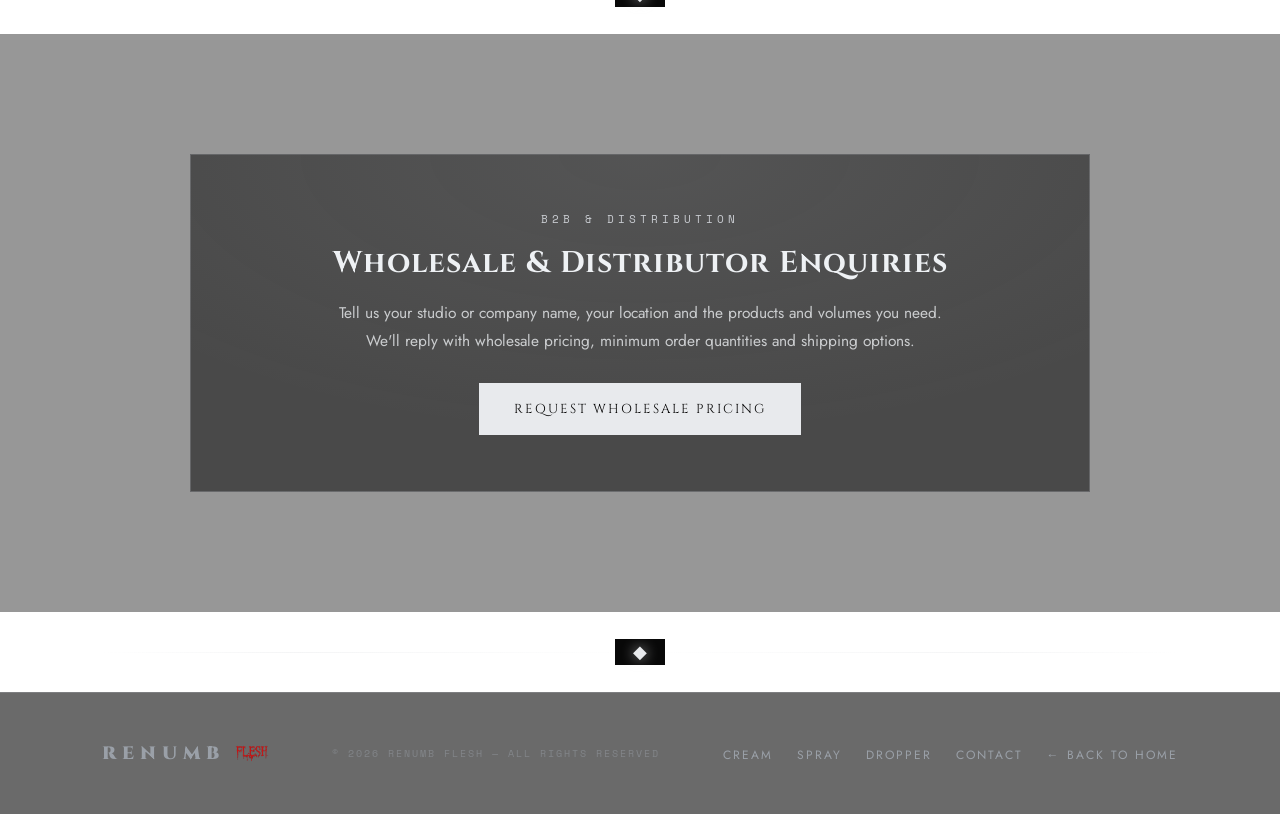
<file: wholesale.html>
<!DOCTYPE html>
<html lang="en">
<head>
<meta charset="UTF-8">
<meta name="viewport" content="width=device-width, initial-scale=1.0">
<title>Tattoo Numbing Wholesale & Distributors — Cream, Spray, Dropper | RENUMB FLESH</title>
<meta name="description" content="Wholesale tattoo numbing supplies for studios, resellers and tattoo supply distributors. Volume pricing on EAC-certified RENUMB FLESH numbing cream, spray and dropper. Become a distributor.">
<meta name="keywords" content="tattoo numbing wholesale, tattoo supply distributors, wholesale tattoo numbing cream, bulk tattoo numbing, numbing spray wholesale, RENUMB FLESH distributor">
<meta name="robots" content="index, follow">
<meta name="author" content="RENUMB FLESH">
<link rel="canonical" href="https://flesh-tattoo.com/wholesale.html">
<meta property="og:type" content="website">
<meta property="og:url" content="https://flesh-tattoo.com/wholesale.html">
<meta property="og:title" content="Tattoo Numbing Wholesale & Distributors | RENUMB FLESH">
<meta property="og:description" content="Wholesale & distribution of EAC-certified tattoo numbing cream, spray and dropper. Volume pricing for studios and distributors worldwide.">
<meta property="og:image" content="https://flesh-tattoo.com/og-image.webp">
<meta property="og:site_name" content="RENUMB FLESH">
<meta name="twitter:card" content="summary_large_image">
<meta name="twitter:title" content="Tattoo Numbing Wholesale & Distributors | RENUMB FLESH">
<meta name="twitter:description" content="Volume pricing on EAC-certified tattoo numbing cream, spray and dropper for studios and distributors.">
<meta name="twitter:image" content="https://flesh-tattoo.com/og-image.webp">
<meta name="google-site-verification" content="YOUR_GOOGLE_VERIFICATION_CODE">
<link rel="icon" href="favicon.ico" sizes="any">
<link rel="icon" type="image/png" sizes="32x32" href="favicon-32.png">
<link rel="icon" type="image/png" sizes="16x16" href="favicon-16.png">
<link rel="apple-touch-icon" href="apple-touch-icon.png">
<link rel="manifest" href="site.webmanifest">
<link rel="preconnect" href="https://fonts.googleapis.com">
<link rel="preconnect" href="https://fonts.gstatic.com" crossorigin>
<link rel="preload" as="image" href="site-bg-poster.webp">
<link href="https://fonts.googleapis.com/css2?family=Cinzel:wght@400;500;600;700;800;900&family=Jost:wght@300;400;500;600&family=Space+Mono&display=swap" rel="stylesheet">
<script src="translations.js"></script>
<script type="application/ld+json">
{"@context": "https://schema.org", "@type": "WebPage", "name": "Tattoo Numbing Wholesale & Distribution — RENUMB FLESH", "url": "https://flesh-tattoo.com/wholesale.html", "description": "Wholesale tattoo numbing supplies for studios, resellers and tattoo supply distributors. Volume pricing on EAC-certified RENUMB FLESH numbing cream, spray and dropper. Become a distributor.", "about": {"@type": "Organization", "name": "RENUMB FLESH", "url": "https://flesh-tattoo.com/", "logo": "https://flesh-tattoo.com/icon-512.png", "description": "Manufacturer of EAC-certified professional tattoo numbing products (cream, spray, dropper), available for wholesale and distribution worldwide.", "makesOffer": {"@type": "Offer", "businessFunction": "http://purl.org/goodrelations/v1#Sell", "availability": "https://schema.org/InStock", "itemOffered": {"@type": "OfferCatalog", "name": "RENUMB FLESH Wholesale Range", "itemListElement": [{"@type": "Product", "name": "RENUMB FLESH Numbing Cream (30 g)", "url": "https://flesh-tattoo.com/cream.html", "category": "Tattoo Numbing Products"}, {"@type": "Product", "name": "RENUMB FLESH Numbing Spray (5/15/40 ml)", "url": "https://flesh-tattoo.com/spray.html", "category": "Tattoo Numbing Products"}, {"@type": "Product", "name": "RENUMB FLESH Numbing Dropper (15 ml)", "url": "https://flesh-tattoo.com/dropper.html", "category": "Tattoo Numbing Products"}]}}}}
</script>
<!-- hreflang cluster -->
<link rel="alternate" hreflang="x-default" href="https://flesh-tattoo.com/wholesale.html">
<link rel="alternate" hreflang="en" href="https://flesh-tattoo.com/wholesale.html">
<link rel="alternate" hreflang="ru" href="https://flesh-tattoo.com/wholesale.html?lang=ru">
<link rel="alternate" hreflang="es" href="https://flesh-tattoo.com/wholesale.html?lang=es">
<link rel="alternate" hreflang="tr" href="https://flesh-tattoo.com/wholesale.html?lang=tr">
<link rel="alternate" hreflang="pt" href="https://flesh-tattoo.com/wholesale.html?lang=pt">
<link rel="alternate" hreflang="fr" href="https://flesh-tattoo.com/wholesale.html?lang=fr">
<link rel="alternate" hreflang="de" href="https://flesh-tattoo.com/wholesale.html?lang=de">
<!-- BreadcrumbList -->
<script type="application/ld+json">
{"@context": "https://schema.org", "@type": "BreadcrumbList", "itemListElement": [{"@type": "ListItem", "position": 1, "name": "Home", "item": "https://flesh-tattoo.com/"}, {"@type": "ListItem", "position": 2, "name": "Wholesale", "item": "https://flesh-tattoo.com/wholesale.html"}]}
</script>
<!-- FAQPage -->
<script type="application/ld+json">
{"@context": "https://schema.org", "@type": "FAQPage", "mainEntity": [{"@type": "Question", "name": "Do you offer wholesale pricing for tattoo studios?", "acceptedAnswer": {"@type": "Answer", "text": "Yes. RENUMB FLESH offers volume pricing for tattoo studios, permanent-makeup artists and resellers. Order quantity determines the wholesale tier — contact us with your expected volume and location to receive a quote."}}, {"@type": "Question", "name": "Can I become a distributor for RENUMB FLESH in my country?", "acceptedAnswer": {"@type": "Answer", "text": "We actively partner with tattoo supply distributors worldwide. If you supply studios in your region, get in touch to discuss territory, minimum order quantities and distributor terms."}}, {"@type": "Question", "name": "What is the minimum order quantity for wholesale?", "acceptedAnswer": {"@type": "Answer", "text": "Minimum order quantities vary by product and destination. Studios buying for their own use and distributors stocking for resale have different tiers — we confirm the MOQ when we send your quote."}}, {"@type": "Question", "name": "Are the products certified for resale?", "acceptedAnswer": {"@type": "Answer", "text": "Yes. The full range — numbing cream, spray and dropper — is EAC (Eurasian Conformity) certified and manufactured to professional cosmetic standards, so it is ready for professional resale."}}, {"@type": "Question", "name": "How do I get a wholesale quote?", "acceptedAnswer": {"@type": "Answer", "text": "Send us your business name, location, the products you are interested in and your estimated monthly volume through the contact page. We reply with wholesale pricing and shipping options."}}]}
</script>
<style>
  *,*::before,*::after{margin:0;padding:0;box-sizing:border-box;}
  :root{--black:#080808;--deep:#101113;--amber:#c9ccd1;--amber-bright:#e8eaed;--white:#eef1f4;--dim:#9aa0a8;--line:rgba(200,205,212,0.22);}
  html{scroll-behavior:smooth;}
  body{background:var(--black);color:var(--white);font-family:'Jost',sans-serif;overflow-x:hidden;}
  nav{position:fixed;top:0;left:0;right:0;z-index:100;display:flex;align-items:center;justify-content:space-between;padding:24px 48px;background:linear-gradient(to bottom,rgba(8,8,8,0.95),transparent);}
  .nav-logo{font-family:'Cinzel',serif;font-size:20px;font-weight:900;letter-spacing:4px;color:var(--white);text-decoration:none;}
  .nav-logo span{color:var(--amber-bright);}
  .nav-center{display:flex;gap:48px;list-style:none;}
  .nav-center a{font-size:12px;font-weight:500;letter-spacing:3px;text-transform:uppercase;color:var(--dim);text-decoration:none;transition:color 0.3s;}
  .nav-center a:hover{color:var(--amber-bright);}
  .nav-right{display:flex;align-items:center;gap:16px;}
  select{background:transparent;border:1px solid var(--amber);color:var(--white);font-family:'Jost',sans-serif;font-size:11px;padding:6px 10px;cursor:pointer;letter-spacing:2px;}
  select option{background:var(--black);color:var(--white);}
  .nav-hamburger{display:none;flex-direction:column;gap:5px;cursor:pointer;padding:8px;background:none;border:none;z-index:102;}
  .nav-hamburger span{display:block;width:24px;height:2px;background:var(--white);transition:transform 0.3s,opacity 0.3s;}
  .nav-hamburger.is-open span:nth-child(1){transform:translateY(7px) rotate(45deg);}
  .nav-hamburger.is-open span:nth-child(2){opacity:0;}
  .nav-hamburger.is-open span:nth-child(3){transform:translateY(-7px) rotate(-45deg);}
  .hero-video{position:relative;width:100%;height:50vh;margin-top:80px;overflow:hidden;display:flex;align-items:center;justify-content:flex-start;padding-left:8vw;}
  .hero-video video{width:100%;height:100%;object-fit:cover;position:absolute;inset:0;pointer-events:none;}
  .hero-overlay{position:absolute;inset:0;background:linear-gradient(105deg,rgba(6,7,9,0.9) 0%,rgba(6,7,9,0.5) 40%,rgba(6,7,9,0.1) 70%,transparent 100%);}
  .hero-content{position:relative;z-index:2;text-align:left;}
  .hero-title{font-family:'Cinzel',serif;font-size:clamp(38px,6vw,80px);font-weight:900;letter-spacing:-1px;margin-bottom:8px;color:var(--white);line-height:0.9;}
  .hero-subtitle{font-family:'Space Mono',monospace;font-size:13px;letter-spacing:4px;text-transform:lowercase;color:var(--amber);}
  .section{padding:120px 8vw;}
  .section-label{font-family:'Space Mono',monospace;font-size:11px;letter-spacing:4px;color:var(--amber);text-transform:uppercase;margin-bottom:16px;display:flex;align-items:center;gap:12px;}
  .section-label::before{content:'';display:block;width:24px;height:1px;background:var(--amber);}
  .section-title{font-family:'Cinzel',serif;font-size:clamp(24px,4vw,48px);font-weight:700;margin-bottom:64px;line-height:1.1;}
  .section-title em{font-style:normal;color:var(--amber-bright);}
  .gallery-grid{display:grid;grid-template-columns:repeat(auto-fit,minmax(280px,1fr));gap:24px;margin-bottom:80px;}
  .gallery-item{position:relative;aspect-ratio:1/1;background:var(--deep);border:1px solid var(--line);overflow:hidden;}
  .gallery-item img{width:100%;height:100%;object-fit:cover;transition:transform 0.3s;}
  .gallery-item:hover img{transform:scale(1.05);}
  .products-grid{display:grid;grid-template-columns:repeat(auto-fit,minmax(240px,1fr));gap:2px;}
  .product-card{background:var(--deep);border:1px solid var(--line);padding:40px 32px;position:relative;overflow:hidden;transition:border-color 0.3s,transform 0.3s;}
  .product-card::before{content:'';position:absolute;top:0;left:0;right:0;height:2px;background:linear-gradient(90deg,transparent,var(--amber-bright),transparent);transform:scaleX(0);transition:transform 0.4s;}
  .product-card:hover::before{transform:scaleX(1);}
  .product-card:hover{border-color:rgba(200,205,212,0.5);transform:translateY(-4px);}
  .product-num{font-family:'Space Mono',monospace;font-size:11px;color:var(--amber);letter-spacing:3px;margin-bottom:24px;}
  .product-icon{font-size:32px;margin-bottom:20px;display:block;}
  .product-name{font-family:'Cinzel',serif;font-size:18px;font-weight:700;margin-bottom:12px;letter-spacing:2px;}
  .product-tag{display:inline-block;font-family:'Space Mono',monospace;font-size:10px;letter-spacing:2px;color:var(--amber);border:1px solid var(--amber);padding:4px 12px;text-transform:uppercase;margin-right:8px;}
  .divider{height:1px;background:linear-gradient(90deg,transparent,var(--amber),transparent);margin:0;opacity:0.4;}
  footer{border-top:1px solid var(--line);padding:48px 8vw;display:flex;align-items:center;justify-content:space-between;}
  .footer-logo{font-family:'Cinzel',serif;font-size:18px;font-weight:900;letter-spacing:6px;color:var(--dim);}
  .footer-logo span{color:var(--amber);}
  .footer-copy{font-family:'Space Mono',monospace;font-size:10px;letter-spacing:2px;color:rgba(154,160,168,0.5);text-transform:uppercase;}
  .footer-links{display:flex;gap:24px;list-style:none;}
  .footer-links a{font-size:12px;letter-spacing:2px;color:var(--dim);text-decoration:none;text-transform:uppercase;transition:color 0.3s;}
  .footer-links a:hover{color:var(--amber-bright);}
  @media(max-width:768px){
    nav{padding:16px 20px;}
    .nav-hamburger{display:flex;}
    .nav-center{position:fixed;top:0;left:0;right:0;bottom:0;background:rgba(8,8,8,0.97);flex-direction:column;justify-content:center;align-items:center;gap:40px;z-index:101;transform:translateX(100%);transition:transform 0.35s ease;display:flex!important;}
    .nav-center.mobile-open{transform:translateX(0);}
    .nav-center a{font-size:20px!important;letter-spacing:4px!important;color:var(--white)!important;}
    .hero-video{height:45vh;padding-left:20px;margin-top:60px;}
    .hero-title{font-size:clamp(30px,10vw,55px);}
    .section{padding:70px 20px;}
    .section-title{margin-bottom:36px;}
    .gallery-grid{grid-template-columns:repeat(2,1fr);gap:12px;margin-bottom:40px;}
    .products-grid{grid-template-columns:1fr;}
    footer{flex-direction:column;gap:24px;text-align:center;padding:36px 20px;}
    .footer-links{justify-content:center;flex-wrap:wrap;}
  }
  video::-webkit-media-controls,video::-webkit-media-controls-panel,video::-webkit-media-controls-play-button,video::-webkit-media-controls-start-playback-button,video::-webkit-media-controls-overlay-play-button{display:none!important;}
  .nav-logo,.footer-logo{display:inline-flex;align-items:center;gap:10px;}
  .nav-logo .flesh-img{height:0.95em;width:auto;display:block;}
  .footer-logo .flesh-img{height:0.95em;width:auto;display:block;opacity:0.85;}
  :root{--metal-line:linear-gradient(90deg,transparent,rgba(201,204,209,0.2) 18%,rgba(255,255,255,0.95) 50%,rgba(201,204,209,0.2) 82%,transparent);--metal-solid:linear-gradient(90deg,#6d7177,#e8eaed 35%,#ffffff 50%,#e8eaed 65%,#6d7177);}
  body::before{content:'';position:fixed;top:0;left:0;right:0;height:4px;z-index:999;background:var(--metal-solid);box-shadow:0 0 18px rgba(232,234,237,0.45);}
  body{background-color:var(--black);background-image:radial-gradient(130% 80% at 50% -10%,rgba(201,204,209,0.08),transparent 60%),radial-gradient(100% 60% at 50% 120%,rgba(201,204,209,0.05),transparent 60%);background-attachment:fixed;}
  nav{top:4px!important;background:rgba(8,8,8,0.82)!important;backdrop-filter:blur(12px);-webkit-backdrop-filter:blur(12px);}
  nav::after{content:'';position:absolute;left:0;right:0;bottom:0;height:1px;background:var(--metal-line);opacity:0.7;}
  .nav-center a,.nav-links a{position:relative;}
  .nav-center a::after,.nav-links a::after{content:'';position:absolute;left:0;right:0;bottom:-6px;height:1px;background:#fff;transform:scaleX(0);transform-origin:left;transition:transform 0.35s ease;}
  .nav-center a:hover::after,.nav-links a:hover::after{transform:scaleX(1);}
  .divider{height:auto!important;background:none!important;opacity:1!important;position:relative;padding:40px 0;}
  .divider::before{content:'';position:absolute;left:8vw;right:8vw;top:50%;height:1px;background:var(--metal-line);box-shadow:0 4px 0 -3px rgba(201,204,209,0.4),0 -4px 0 -3px rgba(201,204,209,0.4);}
  .divider::after{content:'◆';position:absolute;left:50%;top:50%;transform:translate(-50%,-50%);color:#e8eaed;font-size:18px;background:var(--black);padding:0 18px;text-shadow:0 0 14px rgba(232,234,237,0.7);}
  .section-label::before{width:46px!important;height:1px!important;background:var(--metal-line)!important;}
  .section-title{letter-spacing:0.5px;position:relative;padding-bottom:22px;}
  .section-title::after{content:'';position:absolute;left:0;bottom:0;width:90px;height:2px;background:var(--metal-solid);box-shadow:0 0 12px rgba(232,234,237,0.5);}
  .section-title em{text-shadow:0 0 16px rgba(232,234,237,0.35);}
  .product-card{background:linear-gradient(180deg,rgba(201,204,209,0.06),rgba(0,0,0,0)),var(--deep);transition:border-color 0.3s,transform 0.3s,box-shadow 0.4s;}
  .product-card::before{background:var(--metal-line)!important;height:2px!important;transform:scaleX(1)!important;}
  .product-card::after{content:'';position:absolute;top:12px;left:12px;width:18px;height:18px;border-top:1px solid rgba(201,204,209,0.55);border-left:1px solid rgba(201,204,209,0.55);pointer-events:none;}
  .product-card .product-name::after{content:'';position:absolute;bottom:12px;right:12px;width:18px;height:18px;border-bottom:1px solid rgba(201,204,209,0.55);border-right:1px solid rgba(201,204,209,0.55);pointer-events:none;}
  .product-card{overflow:visible;}
  .product-card:hover{transform:translateY(-6px);box-shadow:0 22px 55px -22px rgba(0,0,0,0.9),inset 0 1px 0 rgba(255,255,255,0.18);}
  .gallery-item{box-shadow:inset 0 0 0 1px rgba(201,204,209,0.18);transition:transform 0.4s,box-shadow 0.4s;}
  .gallery-item::after{content:'';position:absolute;inset:12px;border:1px solid rgba(201,204,209,0.30);pointer-events:none;transition:inset 0.4s,border-color 0.4s;}
  .gallery-item:hover{transform:translateY(-5px);box-shadow:0 24px 55px -26px rgba(0,0,0,0.9),inset 0 0 0 1px rgba(255,255,255,0.3);}
  .gallery-item:hover::after{inset:7px;border-color:rgba(255,255,255,0.5);}
  .product-tag{background:linear-gradient(180deg,rgba(201,204,209,0.14),rgba(201,204,209,0.03));border-color:rgba(201,204,209,0.6)!important;}
  footer{position:relative;z-index:1;}
  .site-bg{position:fixed;inset:0;z-index:-2;overflow:hidden;background:var(--black);}
  .site-bg video{position:absolute;inset:0;width:100%;height:100%;object-fit:cover;pointer-events:none;}
  .site-bg::after{content:'';position:absolute;inset:0;z-index:-1;background:linear-gradient(180deg,rgba(8,8,8,0.72),rgba(8,8,8,0.82) 50%,rgba(8,8,8,0.9));}
  body{background:transparent!important;}
  .hero-video{background:transparent!important;}
  .hero-video>video{display:none!important;}
  .hero-video .hero-overlay{background:linear-gradient(105deg,rgba(6,7,9,0.7) 0%,rgba(6,7,9,0.25) 60%,transparent 100%)!important;}
  .section{background:rgba(8,8,8,0.42);backdrop-filter:blur(2px);}
  .product-card{background:rgba(13,11,7,0.78)!important;}
  .gallery-item{background:rgba(13,11,7,0.6)!important;}
  footer{background:rgba(8,8,8,0.6);}
  .product-price{font-family:'Cinzel',serif;font-size:22px;font-weight:700;letter-spacing:1px;color:var(--white);margin:14px 0 6px;display:block;}
  .product-price .cur{color:var(--amber-bright);font-size:0.7em;vertical-align:super;margin-right:2px;}
  .price-from{font-family:'Space Mono',monospace;font-size:10px;letter-spacing:2px;text-transform:uppercase;color:var(--dim);margin-bottom:10px;display:block;}

  .float-showcase{
    display:flex;
    flex-direction:column;
    align-items:center;
}
.float-stage {
    position: relative;
    display: inline-block;
    animation: floatY 6s ease-in-out infinite;
  }
  .float-stage img {
    display: block;
    width: clamp(220px, 42vw, 560px);
    height: auto;
    filter: drop-shadow(0 40px 55px rgba(0,0,0,0.65));
  }
  .float-stage::after {
    content: '';
    position: absolute;
    left: 50%; bottom: -22px;
    width: 60%; height: 26px;
    transform: translateX(-50%);
    background: radial-gradient(ellipse at center, rgba(0,0,0,0.55), transparent 70%);
    filter: blur(6px);
    z-index: -1;
    animation: shadowPulse 6s ease-in-out infinite;
  }
  @keyframes floatY { 0%,100% { transform: translateY(0); } 50% { transform: translateY(-18px); } }
  @keyframes shadowPulse { 0%,100% { opacity: 0.7; width: 60%; } 50% { opacity: 0.4; width: 50%; } }
  @media (prefers-reduced-motion: reduce) { .float-stage, .float-stage::after { animation: none; } }

</style>
<link rel="stylesheet" href="site.css">
<script src="site.js" defer></script>
</head>
<body>
<div class="site-bg">
  <video autoplay muted loop playsinline webkit-playsinline preload="metadata" poster="site-bg-poster.webp">
    <source src="site-bg.mp4" type="video/mp4">
  </video>
</div>
<nav>
  <a href="index.html" class="nav-logo">RENUMB <img src="flesh-logo.webp" alt="FLESH" class="flesh-img" width="80" height="20" loading="eager"></a>
  <ul class="nav-center">
    <li><a href="index.html" data-i18n="home">Home</a></li>
    <li><a href="cream.html" data-i18n="cream">Cream</a></li>
    <li><a href="spray.html" data-i18n="spray">Spray</a></li>
    <li><a href="dropper.html" data-i18n="dropper">Dropper</a></li>
    <li><a href="wholesale.html" class="active" aria-current="page" data-i18n="navWholesale">Wholesale</a></li>
    <li><a href="contact.html" data-i18n="navContact">Contact</a></li>
    <li><a href="blog.html" data-i18n="navBlog">Blog</a></li>
  </ul>
  <div class="nav-right">
    <select data-lang-select onchange="setLanguage(this.value)">
      <option value="en">EN</option>
      <option value="ru">РУ</option>
      <option value="es">ES</option>
      <option value="tr">TR</option>
      <option value="pt">PT</option>
      <option value="fr">FR</option>
      <option value="de">DE</option>
    </select>
    <button class="nav-hamburger" aria-label="Menu">
      <span></span><span></span><span></span>
    </button>
  </div>
</nav>
<div class="hero-video">
  <video muted loop playsinline preload="none" poster="product-hero-poster.webp">
    <source src="hero.mp4" type="video/mp4">
  </video>
  <div class="hero-overlay"></div>
  <div class="hero-content">
    <div class="hero-title" data-i18n="brandMark">RENUMB FLESH</div>
    <div class="hero-subtitle" data-i18n="wholesaleSubtitle">wholesale &amp; distribution</div>
  </div>
</div>
<nav class="crumbs" aria-label="Breadcrumb">
  <a href="index.html" data-i18n="breadcrumbHome">Home</a><span>/</span>
  <a href="" aria-current="page" style="color:var(--amber-bright);pointer-events:none" data-i18n="navWholesale">Wholesale</a>
</nav>

<section class="section">
  <div class="section-label" data-i18n="proTattooUse">Professional Tattoo Use Only</div>
  <h1 class="section-title"><span>Tattoo Numbing Wholesale &amp; Distribution</span></h1>
  <div class="prod-lede">Export wholesale for studios and distributors outside the retail shop. Prices below are the export wholesale prices in US dollars. Confirm before you order. The EAC mark is stated by the brand.</div>
  <div class="compare-wrap" style="margin-top:28px">
    <table class="compare-table">
      <thead><tr><th>SKU</th><th>Role</th><th>Shop price</th><th>Export price</th></tr></thead>
      <tbody>
        <tr><th>Cream 30 ml</th><td>Before the session</td><td>2,850,000 toman</td><td>$30</td></tr>
        <tr><th>Spray 5 ml</th><td>During the session</td><td>1,650,000 toman</td><td>$10</td></tr>
        <tr><th>Spray 15 ml</th><td>During the session</td><td>2,850,000 toman</td><td>$25</td></tr>
        <tr><th>Spray 40 ml</th><td>During the session</td><td>6,900,000 toman</td><td>$45</td></tr>
        <tr><th>Spray 60 ml</th><td>During the session · ask for availability</td><td>7,500,000 toman</td><td>$60</td></tr>
        <tr><th>Drop Head 15 ml</th><td>Targeted dropper</td><td>2,850,000 toman</td><td>$8</td></tr>
      </tbody>
    </table>
  </div>
  <div style="text-align:center;margin-top:34px">
    <a href="contact.html" class="cta-btn" data-i18n="ctaWholesaleBtn">Request Wholesale Pricing</a>
  </div>
</section>

<div class="divider"></div>

<section class="section">
  <h2 class="section-title"><em>Why Stock RENUMB FLESH</em></h2>
  <div class="prod-prose">
    <p>This catalogue is the export list for studios and distributors. The six SKUs are the cream, four spray sizes, and the 15 ml Drop Head.</p>
    <p><strong>Prices in USD —</strong> these are the export wholesale prices in US dollars.</p>
    <p><strong>EAC mark —</strong> stated by the brand. This site has not independently certified the batches.</p>
    <p><strong>Full range —</strong> cream 30 ml, spray 5 / 15 / 40 / 60 ml, Drop Head 15 ml. The 60 ml listing was unavailable on 26 October 2026.</p>
    <p><strong>Confirm before you order —</strong> prices are a snapshot, not a contract.</p>
  </div>
</section>

<div class="divider"></div>

<section class="section">
  <h2 class="section-title"><em>Who We Supply</em></h2>
  <div class="products-grid">
    <div class="product-card">
      <div class="product-num">01</div>
      <span class="product-icon">◈</span>
      <h3 class="product-name">Tattoo Studios</h3>
      <span class="product-tag">Volume Pricing</span>
    </div>
    <div class="product-card">
      <div class="product-num">02</div>
      <span class="product-icon">◆</span>
      <h3 class="product-name">Supply Distributors</h3>
      <span class="product-tag">Territory Terms</span>
    </div>
    <div class="product-card">
      <div class="product-num">03</div>
      <span class="product-icon">✚</span>
      <h3 class="product-name">PMU Artists</h3>
      <span class="product-tag">Dropper &amp; Cream</span>
    </div>
    <div class="product-card">
      <div class="product-num">04</div>
      <span class="product-icon">◎</span>
      <h3 class="product-name">Resellers &amp; Shops</h3>
      <span class="product-tag">EAC Certified</span>
    </div>
  </div>
</section>

<div class="divider"></div>

<section class="section">
  <h2 class="section-title"><em data-i18n="relatedTitle">Explore The Range</em></h2>
  <div class="related-grid">
    <a class="related-card" href="cream.html"><img src="sku-cream-30.webp" alt="RENUMB FLESH cream 30 ml" loading="lazy" width="400" height="300"><h3>Cream 30 ml</h3><p>Pre-session cream. Export price $30.</p><span class="rc-link">View product</span></a>
    <a class="related-card" href="spray.html"><img src="sku-spray-15.webp" alt="RENUMB FLESH spray 15 ml" loading="lazy" width="400" height="300"><h3>Spray</h3><p>5, 15, 40 and 60 ml. From $10.</p><span class="rc-link">View product</span></a>
    <a class="related-card" href="dropper.html"><img src="sku-dropper-15.webp" alt="RENUMB FLESH Drop Head 15 ml" loading="lazy" width="400" height="300"><h3>Drop Head 15 ml</h3><p>Targeted bottle. Export price $8.</p><span class="rc-link">View product</span></a>
  </div>
</section>

<div class="divider"></div>

<section class="section">
  <div class="section-label" data-i18n="faqLabel">FAQ</div>
  <h2 class="section-title"><span data-i18n="secFaq">Frequently Asked Questions</span></h2>
  <div class="pfaq-list">
    <div class="pfaq-item"><button class="pfaq-q">Do you offer wholesale pricing for tattoo studios?</button><div class="pfaq-a"><p>Yes. RENUMB FLESH offers volume pricing for tattoo studios, permanent-makeup artists and resellers. Order quantity determines the wholesale tier — contact us with your expected volume and location to receive a quote.</p></div></div>
    <div class="pfaq-item"><button class="pfaq-q">Can I become a distributor for RENUMB FLESH in my country?</button><div class="pfaq-a"><p>We actively partner with tattoo supply distributors worldwide. If you supply studios in your region, get in touch to discuss territory, minimum order quantities and distributor terms.</p></div></div>
    <div class="pfaq-item"><button class="pfaq-q">What is the minimum order quantity for wholesale?</button><div class="pfaq-a"><p>Minimum order quantities vary by product and destination. Studios buying for their own use and distributors stocking for resale have different tiers — we confirm the MOQ when we send your quote.</p></div></div>
    <div class="pfaq-item"><button class="pfaq-q">Are the products certified for resale?</button><div class="pfaq-a"><p>Yes. The full range — numbing cream, spray and dropper — is EAC (Eurasian Conformity) certified and manufactured to professional cosmetic standards, so it is ready for professional resale.</p></div></div>
    <div class="pfaq-item"><button class="pfaq-q">How do I get a wholesale quote?</button><div class="pfaq-a"><p>Send us your business name, location, the products you are interested in and your estimated monthly volume through the contact page. We reply with wholesale pricing and shipping options.</p></div></div>
  </div>
</section>

<div class="divider"></div>

<section class="section">
  <div class="cta-band">
    <div class="cta-kicker" data-i18n="ctaWholesaleKicker">B2B &amp; Distribution</div>
    <h2 data-i18n="ctaWholesaleTitle">Wholesale &amp; Distributor Enquiries</h2>
    <p>Tell us your studio or company name, your location and the products and volumes you need. We'll reply with wholesale pricing, minimum order quantities and shipping options.</p>
    <a href="contact.html" class="cta-btn" data-i18n="ctaWholesaleBtn">Request Wholesale Pricing</a>
  </div>
</section>

<div class="divider"></div>

<footer>
  <div class="footer-logo">RENUMB <img src="flesh-logo.webp" alt="FLESH" class="flesh-img" width="80" height="20" loading="lazy"></div>
  <div class="footer-copy" data-i18n="copyright">© 2026 RENUMB FLESH — All Rights Reserved</div>
  <ul class="footer-links">
    <li><a href="cream.html" data-i18n="cream">Cream</a></li>
    <li><a href="spray.html" data-i18n="spray">Spray</a></li>
    <li><a href="dropper.html" data-i18n="dropper">Dropper</a></li>
    <li><a href="contact.html" data-i18n="navContact">Contact</a></li>
    <li><a href="index.html" data-i18n="backToHome">← Back to Home</a></li>
  </ul>
</footer>

<script>
(function(){document.addEventListener('contextmenu',function(e){e.preventDefault();});document.addEventListener('keydown',function(e){if(e.keyCode===123){e.preventDefault();return false;}if(e.ctrlKey&&e.shiftKey&&(e.keyCode===73||e.keyCode===74||e.keyCode===67)){e.preventDefault();return false;}if(e.ctrlKey&&e.keyCode===85){e.preventDefault();return false;}});})();
(function(){var btn=document.querySelector('.nav-hamburger');var menu=document.querySelector('.nav-links')||document.querySelector('.nav-center');if(!btn||!menu)return;btn.addEventListener('click',function(){menu.classList.toggle('mobile-open');btn.classList.toggle('is-open');});menu.querySelectorAll('a').forEach(function(a){a.addEventListener('click',function(){menu.classList.remove('mobile-open');btn.classList.remove('is-open');});});})();
</script>
<script>
// Product FAQ accordion (audit pass)
document.querySelectorAll('.pfaq-q').forEach(function(btn){
  btn.addEventListener('click', function(){
    var item = btn.closest('.pfaq-item');
    var isOpen = item.classList.contains('open');
    document.querySelectorAll('.pfaq-item').forEach(function(i){ i.classList.remove('open'); });
    if(!isOpen) item.classList.add('open');
  });
});
</script>

<script>
// Product FAQ accordion (audit pass)
document.querySelectorAll('.pfaq-q').forEach(function(btn){
  btn.addEventListener('click', function(){
    var item = btn.closest('.pfaq-item');
    var isOpen = item.classList.contains('open');
    document.querySelectorAll('.pfaq-item').forEach(function(i){ i.classList.remove('open'); });
    if(!isOpen) item.classList.add('open');
  });
});
</script>
</body>
</html>
</file>
<file: site.css>
/* ============================================================
   RENUMB FLESH — shared site layer (loaded LAST in <head>)
   Purpose: make EVERY page behave identically on mobile and
   load fast. It refines the per-page inline CSS — it never
   removes any feature. Works with both .nav-links (home) and
   .nav-center (sub-pages).
   ============================================================ */

:root{
  --rf-line:rgba(200,205,212,0.22);
  --rf-metal-solid:linear-gradient(90deg,#6d7177,#e8eaed 35%,#ffffff 50%,#e8eaed 65%,#6d7177);
}

/* ---------- Background: show poster instantly, no play-icon ---------- */
.site-bg{
  background:#080808 url("site-bg-poster.webp") center center / cover no-repeat !important;
}
.site-bg.poster-only video{ display:none !important; }
@media (max-width: 768px) {
  .site-bg:not(.poster-only) video {
    display: block !important;
    width: 100% !important;
    height: 100% !important;
    object-fit: cover !important;
  }
}

/* Kill the iOS/Android media "play" overlay everywhere */
video::-webkit-media-controls,
video::-webkit-media-controls-panel,
video::-webkit-media-controls-play-button,
video::-webkit-media-controls-start-playback-button,
video::-webkit-media-controls-overlay-play-button{ display:none !important; -webkit-appearance:none; }

/* ---------- Keep everything inside the viewport ---------- */
html,body{ max-width:100%; overflow-x:hidden; }

/* ============================================================
   MOBILE NAVIGATION — applies to BOTH nav list classes
   ============================================================ */
@media (max-width:768px){
  .nav-hamburger{ display:flex !important; }

  .nav-links,
  .nav-center{
    position:fixed;
    top:0; left:0; right:0; bottom:0;
    background:rgba(8,8,8,0.97);
    -webkit-backdrop-filter:blur(8px); backdrop-filter:blur(8px);
    flex-direction:column;
    justify-content:center;
    align-items:center;
    gap:34px;
    z-index:101;
    transform:translateX(100%);
    transition:transform .35s ease;
    display:flex !important;
    margin:0; padding:0; list-style:none;
  }
  .nav-links.mobile-open,
  .nav-center.mobile-open{ transform:translateX(0); }
  .nav-links a,
  .nav-center a{
    font-size:20px !important;
    letter-spacing:4px !important;
    color:var(--white,#eef1f4) !important;
  }
  /* hamburger floats above the open overlay */
  .nav-hamburger{ z-index:102; position:relative; }
}

/* ============================================================
   RESPONSIVE LAYOUT — covers every page type
   (spray / dropper / contact / blog previously had none)
   ============================================================ */
@media (max-width:768px){
  nav{ padding:16px 20px !important; }

  /* home hero */
  .hero{ min-height:90vh; }
  .hero-content{ padding:0 20px !important; max-width:100% !important; }
  .hero-sub{ max-width:100% !important; letter-spacing:1px !important; }
  .hero-stats{ display:none !important; }
  .hero-cta{ flex-wrap:wrap; }

  /* product / blog / contact hero blocks */
  .hero-video{ height:60vh !important; margin-top:70px !important; padding-left:20px !important; padding-right:20px !important; }
  .hero-blog{ padding-left:20px !important; padding-right:20px !important; }
  .hero-video .hero-title,
  .hero-blog .hero-title{ font-size:clamp(38px,12vw,58px) !important; }

  /* sections + titles */
  .section{ padding:64px 20px !important; }
  .section-title{ margin-bottom:40px !important; word-break:break-word; }

  /* grids */
  .products-grid{ grid-template-columns:1fr !important; }
  .gallery-grid{ grid-template-columns:repeat(2,1fr) !important; gap:14px !important; }
  .blog-grid{ grid-template-columns:1fr !important; }

  /* contact: stack form + direct buttons */
  .contact-wrap{ grid-template-columns:1fr !important; display:flex !important; flex-direction:column !important; gap:34px !important; }
  .contact-form, .contact-direct{ width:100% !important; }

  /* floating product never overflows */
  .float-stage img{ width:min(82vw,360px) !important; }

  /* claims centred */
  .claims-wrap{ justify-content:center !important; padding:22px 20px !important; }
  .claims-rows{ align-items:center !important; text-align:center !important; }
  .claims-row{ justify-content:center !important; flex-wrap:wrap; gap:10px; }

  /* footer stacks */
  footer{ flex-direction:column !important; gap:22px !important; text-align:center !important; padding:36px 20px !important; }
  .footer-links{ justify-content:center !important; flex-wrap:wrap; }

  /* faq sizing */
  .faq-q{ font-size:14px !important; }
}

@media (max-width:430px){
  .gallery-grid{ grid-template-columns:1fr !important; }
  .nav-logo{ font-size:18px !important; letter-spacing:3px !important; }
}

/* ============================================================
   Contact form status message (for the Cloudflare Worker flow)
   ============================================================ */
.form-status{
  margin-top:16px;
  font-family:'Space Mono',monospace;
  font-size:12px; letter-spacing:1px; line-height:1.6;
  min-height:18px;
}
.form-status.ok{ color:#8fe0a8; }
.form-status.err{ color:#e08f8f; }
.form-status.sending{ color:var(--dim,#9aa0a8); }
.hp-field{ position:absolute !important; left:-9999px !important; width:1px; height:1px; overflow:hidden; }
.btn-send[disabled]{ opacity:.6; cursor:default; }

/* ============================================================
   Blog article pages (.article)
   ============================================================ */
.article{ max-width:760px; margin:0 auto; }
.article .kicker{
  font-family:'Space Mono',monospace; font-size:11px; letter-spacing:4px; text-transform:uppercase;
  color:var(--amber,#c9ccd1); margin-bottom:18px;
}
.article h1{
  font-family:'Cinzel',serif; font-size:clamp(28px,5vw,50px); font-weight:800; line-height:1.12;
  letter-spacing:.5px; margin-bottom:16px; color:var(--white,#eef1f4);
}
.article .meta{
  font-family:'Space Mono',monospace; font-size:11px; letter-spacing:2px; color:var(--dim,#9aa0a8);
  text-transform:uppercase; margin-bottom:34px;
}
.article .lede{ font-size:18px; font-weight:300; line-height:1.8; color:var(--amber,#c9ccd1); margin-bottom:28px; }
.article h2{
  font-family:'Cinzel',serif; font-size:clamp(20px,3vw,28px); font-weight:700; letter-spacing:.4px;
  color:var(--white,#eef1f4); margin:40px 0 16px; padding-bottom:12px; position:relative;
}
.article h2::after{ content:''; position:absolute; left:0; bottom:0; width:64px; height:2px; background:var(--metal-solid); }
.article p{ font-size:16px; font-weight:300; line-height:1.9; color:#c5c9cf; margin-bottom:20px; }
.article ul{ margin:0 0 22px 0; padding-left:0; list-style:none; }
.article li{ font-size:16px; font-weight:300; line-height:1.8; color:#c5c9cf; padding-left:26px; position:relative; margin-bottom:12px; }
.article li::before{ content:'◆'; position:absolute; left:0; top:1px; color:var(--amber,#c9ccd1); font-size:11px; }
.article .note{ border:1px solid var(--rf-line); background:rgba(201,204,209,0.05); padding:20px 24px; color:var(--dim,#9aa0a8); font-size:14px; line-height:1.8; margin:28px 0; }
.article-cta{ margin-top:46px; padding:30px; border:1px solid var(--rf-line); background:linear-gradient(180deg,rgba(201,204,209,0.07),rgba(201,204,209,0.02)); }
.article-cta h3{ font-family:'Cinzel',serif; font-size:20px; letter-spacing:1px; color:var(--white,#eef1f4); margin-bottom:10px; }
.article-cta p{ font-size:14px; color:var(--dim,#9aa0a8); margin-bottom:18px; line-height:1.7; }
.article-cta a.rf-btn{
  font-family:'Cinzel',serif; font-size:12px; font-weight:700; letter-spacing:3px; text-transform:uppercase;
  padding:14px 30px; background:var(--metal-solid); color:#15171a; text-decoration:none; display:inline-block;
  clip-path:polygon(0 0,calc(100% - 12px) 0,100% 12px,100% 100%,12px 100%,0 calc(100% - 12px));
}
.article-related{ margin-top:40px; }
.article-related a{ color:var(--amber,#c9ccd1); text-decoration:none; border-bottom:1px solid rgba(201,204,209,0.3); }
.article-related a:hover{ color:var(--amber-bright,#e8eaed); }

/* ============================================================
   MOBILE MENU — ROOT-CAUSE FIX (added in audit pass)
   The <nav> uses backdrop-filter: blur(12px). Per spec, any
   backdrop-filter other than `none` makes the element a CONTAINING
   BLOCK for position:fixed descendants. The mobile menu overlay is a
   child of <nav>, so it was being trapped inside the ~64px nav bar
   (links bunched at the top / "opening above the viewport") instead of
   filling the screen. Neutralising backdrop-filter on the nav at the
   mobile breakpoint restores true viewport-fixed full-screen overlay.
   The overlay keeps its OWN blur, so the glass look is preserved.
   ============================================================ */
@media (max-width:768px){
  nav{ backdrop-filter:none !important; -webkit-backdrop-filter:none !important; }

  /* Full-screen overlay, robust to mobile browser chrome (dvh) */
  .nav-links, .nav-center{
    height:100vh; height:100dvh;
    width:100vw; max-width:100vw;
    overflow-y:auto; -webkit-overflow-scrolling:touch;
    padding:80px 20px !important;
  }

  /* Lock the page behind the open menu (no transformed-ancestor needed) */
  body:has(.nav-links.mobile-open),
  body:has(.nav-center.mobile-open){ overflow:hidden; }
}

/* ============================================================
   PERFORMANCE / CLS HELPERS (added in audit pass)
   ============================================================ */
img{ height:auto; }                 /* keep aspect ratio when width/height set */
.gallery-item img, .float-stage img{ display:block; }
.site-bg video{ will-change:auto; }  /* avoid needless compositor layers */

/* ============================================================
   PRODUCT-PAGE CONTENT SECTIONS (audit pass — SEO/UX rewrite)
   Collision-free class names; relies on per-page CSS vars
   (--amber, --amber-bright, --white, --line, --black).
   ============================================================ */

/* Lede / overview prose */
.prod-lede{
  max-width: 820px; margin: 0 auto;
  font-size: 17px; line-height: 1.85;
  color: rgba(238,241,244,0.82);
  text-align: center;
}
.prod-lede + .prod-lede{ margin-top: 22px; }
.prod-prose{
  max-width: 820px; margin: 0 auto;
}
.prod-prose p{
  font-size: 16px; line-height: 1.85;
  color: rgba(238,241,244,0.80);
  margin: 0 0 18px;
}
.prod-prose strong{ color: var(--amber-bright); font-weight: 600; }

/* How-to-use numbered steps */
.usage-steps{
  max-width: 900px; margin: 0 auto;
  display: grid; grid-template-columns: repeat(2,1fr); gap: 22px;
}
.usage-step{
  border: 1px solid var(--line);
  background: rgba(13,13,13,0.55);
  padding: 30px 28px; position: relative;
}
.usage-step .step-n{
  font-family: 'Space Mono','Cinzel',monospace; font-size: 12px;
  letter-spacing: 3px; color: var(--amber); margin-bottom: 14px; display: block;
}
.usage-step h3{
  font-family: 'Cinzel', serif; font-size: 16px; letter-spacing: 1px;
  color: var(--white); margin: 0 0 10px; font-weight: 600;
}
.usage-step p{
  font-size: 14.5px; line-height: 1.7; color: rgba(238,241,244,0.72); margin: 0;
}

/* Comparison table */
.compare-wrap{ max-width: 980px; margin: 0 auto; overflow-x: auto; }
.compare-table{
  width: 100%; border-collapse: collapse; min-width: 560px;
  font-size: 14.5px; color: rgba(238,241,244,0.85);
}
.compare-table th, .compare-table td{
  border: 1px solid var(--line); padding: 16px 18px; text-align: left; vertical-align: top;
}
.compare-table thead th{
  font-family: 'Cinzel', serif; font-size: 13px; letter-spacing: 1.5px;
  color: var(--amber-bright); background: rgba(201,204,209,0.06); font-weight: 600;
}
.compare-table th[scope="row"]{
  font-family: 'Cinzel', serif; color: var(--white); font-weight: 600;
  letter-spacing: 0.5px; background: rgba(201,204,209,0.03);
}
.compare-table tr.is-current td, .compare-table tr.is-current th[scope="row"]{
  background: rgba(201,204,209,0.10);
}

/* Product FAQ accordion (pfaq-* to avoid colliding with index .faq-*) */
.pfaq-list{ max-width: 820px; margin: 0 auto; }
.pfaq-item{ border-bottom: 1px solid var(--line); }
.pfaq-q{
  width: 100%; background: none; border: none; color: var(--white);
  font-family: 'Cinzel', serif; font-size: 15px; font-weight: 600; letter-spacing: 1px;
  text-align: left; padding: 22px 0; cursor: pointer;
  display: flex; justify-content: space-between; align-items: center; gap: 16px;
  transition: color 0.3s;
}
.pfaq-q:hover{ color: var(--amber-bright); }
.pfaq-q::after{
  content: '+'; font-family: 'Space Mono', monospace; font-size: 18px;
  color: var(--amber); flex-shrink: 0; transition: transform 0.3s;
}
.pfaq-item.open .pfaq-q::after{ transform: rotate(45deg); }
.pfaq-a{ max-height: 0; overflow: hidden; transition: max-height 0.4s ease; }
.pfaq-item.open .pfaq-a{ max-height: 420px; }
.pfaq-a p{
  font-size: 15px; line-height: 1.8; color: rgba(238,241,244,0.78);
  margin: 0; padding: 0 0 24px;
}

/* Wholesale CTA band */
.cta-band{
  max-width: 900px; margin: 0 auto; text-align: center;
  border: 1px solid var(--line); padding: 56px 40px;
  background:
    radial-gradient(120% 140% at 50% 0%, rgba(201,204,209,0.08), transparent 60%),
    rgba(10,10,10,0.55);
}
.cta-band .cta-kicker{
  font-family: 'Space Mono','Cinzel',monospace; font-size: 11px; letter-spacing: 4px;
  text-transform: uppercase; color: var(--amber); margin-bottom: 16px;
}
.cta-band h2{
  font-family: 'Cinzel', serif; font-size: clamp(22px,3.4vw,30px); letter-spacing: 1px;
  color: var(--white); margin: 0 0 16px; font-weight: 700;
}
.cta-band p{
  max-width: 620px; margin: 0 auto 28px; font-size: 15.5px; line-height: 1.8;
  color: rgba(238,241,244,0.78);
}
.cta-btn{
  display: inline-block; font-family: 'Cinzel', serif; font-size: 13px; letter-spacing: 2px;
  text-transform: uppercase; color: var(--black); background: var(--amber-bright);
  border: 1px solid var(--amber-bright); padding: 16px 34px; text-decoration: none;
  transition: background 0.3s, color 0.3s, transform 0.3s;
}
.cta-btn:hover{ background: transparent; color: var(--amber-bright); transform: translateY(-2px); }
.cta-btn.ghost{ background: transparent; color: var(--amber-bright); margin-left: 10px; }
.cta-btn.ghost:hover{ background: var(--amber-bright); color: var(--black); }

/* Related products / explore the range */
.related-grid{
  max-width: 1000px; margin: 0 auto;
  display: grid; grid-template-columns: repeat(3,1fr); gap: 24px;
}
.related-card{
  border: 1px solid var(--line); background: rgba(13,13,13,0.55);
  padding: 0 0 26px; text-align: center; text-decoration: none; display: block;
  transition: border-color 0.3s, transform 0.3s;
}
.related-card:hover{ border-color: rgba(200,205,212,0.5); transform: translateY(-4px); }
.related-card img{ width: 100%; aspect-ratio: 4/3; object-fit: cover; display: block; margin-bottom: 20px; }
.related-card h3{
  font-family: 'Cinzel', serif; font-size: 16px; letter-spacing: 1px;
  color: var(--white); margin: 0 0 8px; font-weight: 600;
}
.related-card p{ font-size: 13px; color: rgba(238,241,244,0.62); margin: 0 0 14px; padding: 0 18px; }
.related-card .rc-link{
  font-family: 'Space Mono', monospace; font-size: 11px; letter-spacing: 2px;
  color: var(--amber); text-transform: uppercase;
}

/* Breadcrumb UI */
.crumbs{
  position: static;          /* override global nav{position:fixed} for breadcrumb <nav> */
  z-index: auto;
  max-width: 1100px; margin: 0 auto; padding: 26px 8vw 0;
  font-family: 'Space Mono', monospace; font-size: 11px; letter-spacing: 1.5px;
  color: rgba(238,241,244,0.5); text-transform: uppercase;
}
.crumbs a{ color: rgba(238,241,244,0.7); text-decoration: none; }
.crumbs a:hover{ color: var(--amber-bright); }
.crumbs span{ color: var(--amber); margin: 0 8px; }

/* Inline clean price/spec row replacement */
.spec-row{ text-align: center; margin-top: 30px; }
.spec-row .product-tag{ vertical-align: middle; }

@media (max-width: 768px){
  .usage-steps{ grid-template-columns: 1fr; gap: 16px; }
  .related-grid{ grid-template-columns: 1fr; }
  .cta-band{ padding: 40px 22px; }
  .cta-btn.ghost{ margin-left: 0; margin-top: 14px; display: inline-block; }
  .crumbs{ padding: 20px 20px 0; }
}

/* Active nav link (wholesale/current page) */
.nav-center a.active, .nav-links a.active{ color: var(--amber-bright); }

.gallery-item img,
.related-card img,
.float-stage img,
.product-shot {
  object-fit: contain !important;
  background: #111;
}
.product-shot {
  display: block;
  width: 100%;
  aspect-ratio: 1 / 1;
  margin: 0 0 18px;
}
.price-usd,
.product-card .product-price {
  font-family: 'Cinzel', serif;
  font-size: 28px;
  letter-spacing: 1px;
  display: block;
  margin: 12px 0 4px;
  color: #f2f2f2;
}
.price-note {
  max-width: 760px;
  margin: 28px auto 0;
  color: #9aa0a6;
  font-size: 14px;
  line-height: 1.7;
  text-align: center;
}
</file>
